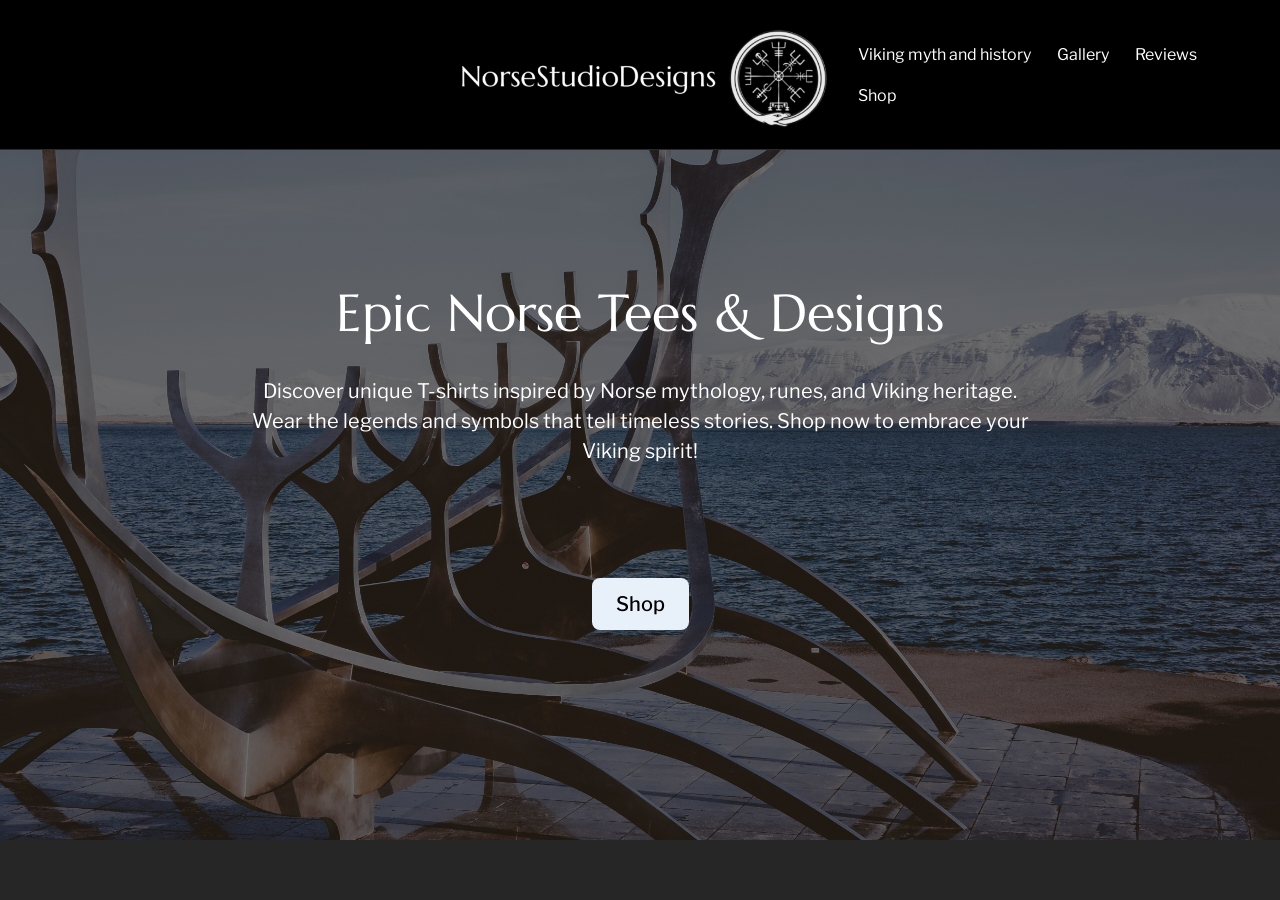
<file: index.html>
<!DOCTYPE html><html lang="en" class="__variable_9868d7 __className_9868d7 __variable_538cf5 __className_538cf5" data-sentry-element="Html" data-sentry-component="SoloDocument" data-sentry-source-file="_document.tsx"><head data-sentry-element="Head" data-sentry-source-file="_document.tsx"><meta charSet="UTF-8" data-sentry-element="meta" data-sentry-source-file="_app.tsx" data-next-head=""><meta name="viewport" content="width=device-width, initial-scale=1.0" data-sentry-element="meta" data-sentry-source-file="_app.tsx" data-next-head=""><meta name="format-detection" content="telephone=no, email=no, address=no, date=no" data-sentry-element="meta" data-sentry-source-file="_app.tsx" data-next-head=""><meta name="msapplication-config" content="/browserconfig.xml" data-sentry-element="meta" data-sentry-source-file="_app.tsx" data-next-head=""><link rel="icon" href="favicon.ico" sizes="16x16 32x32 64x64" data-next-head><meta name="theme-color" content="#ffffff" data-sentry-element="meta" data-sentry-source-file="_app.tsx" data-next-head=""><title data-next-head="">Epic Norse Tees &amp; Designs - NorseStudioDesigns</title><meta name="description" content="Discover unique T-shirts inspired by Norse mythology, runes, and Viking heritage. Wear the legends and symbols that tell timeless stories. Shop now to embrace your Viking spirit!" data-sentry-element="meta" data-sentry-source-file="PublishedWebsiteView.tsx" data-next-head=""><meta name="keywords" content="viking, norse, nordic, apperal, scandinavian, berserker, warrior spirit, pagan mythology, cloths with meaning, lagertha, valhalla, ragnar lothbroke, unique design, history and myth, shirt with slogan, row, norwegian, football" data-sentry-element="meta" data-sentry-source-file="PublishedWebsiteView.tsx" data-next-head=""><meta name="author" content="NorseStudioDesigns" data-sentry-element="meta" data-sentry-source-file="PublishedWebsiteView.tsx" data-next-head=""><meta name="copyright" content="NorseStudioDesigns" data-sentry-element="meta" data-sentry-source-file="PublishedWebsiteView.tsx" data-next-head=""><meta name="application-name" content="NorseStudioDesigns" data-sentry-element="meta" data-sentry-source-file="PublishedWebsiteView.tsx" data-next-head=""><meta property="og:title" content="Epic Norse Tees &amp; Designs - NorseStudioDesigns" data-sentry-element="meta" data-sentry-source-file="PublishedWebsiteView.tsx" data-next-head=""><meta property="og:type" content="website" data-sentry-element="meta" data-sentry-source-file="PublishedWebsiteView.tsx" data-next-head=""><meta property="og:image"
content="https://norsestudiodesigns.no/images/vtxifqph2oazowwrbn0u.jpg"><meta property="og:image:width" content="1200" data-next-head=""><meta property="og:image:height" content="630" data-next-head=""><meta property="og:url" content="https://norsestudiodesigns.no/" data-sentry-element="meta" data-sentry-source-file="PublishedWebsiteView.tsx" data-next-head=""><meta property="og:description" content="Discover unique T-shirts inspired by Norse mythology, runes, and Viking heritage. Wear the legends and symbols that tell timeless stories. Shop now to embrace your Viking spirit!" data-sentry-element="meta" data-sentry-source-file="PublishedWebsiteView.tsx" data-next-head=""><meta name="twitter:card" content="summary" data-sentry-element="meta" data-sentry-source-file="PublishedWebsiteView.tsx" data-next-head=""><meta name="twitter:title" content="Epic Norse Tees &amp; Designs - NorseStudioDesigns" data-sentry-element="meta" data-sentry-source-file="PublishedWebsiteView.tsx" data-next-head=""><meta name="twitter:description" content="Discover unique T-shirts inspired by Norse mythology, runes, and Viking heritage. Wear the legends and symbols that tell timeless stories. Shop now to embrace your Viking spirit!" data-sentry-element="meta" data-sentry-source-file="PublishedWebsiteView.tsx" data-next-head=""><meta name="twitter:image" content="https://norsestudiodesigns.no/images/vtxifqph2oazowwrbn0u.jpg"><link rel="canonical" href="https://norsestudiodesigns.no/" data-next-head=""><meta name="sentry-trace" content="4ef3e2a639be4ccdba5c7bcd12a8eafd-aeb9d0f9a9c56aa6-0"><meta name="baggage" content="sentry-environment=production,sentry-release=72a904f8e49ec4fa970ff23d2448338fa02a5cfe,sentry-public_key=cd4458f5a980b6231c02c1bb09eaa7d2,sentry-trace_id=4ef3e2a639be4ccdba5c7bcd12a8eafd,sentry-org_id=1069899,sentry-sample_rand=0.2967928578785879,sentry-sample_rate=0"><style rel="preload" id="typestyle-target">.f12qcd1y{font-size:14px;line-height:1.5em}.f1m0a0d0{font-size:16px;line-height:1.5em}.ftgg2kx{font-size:20px;line-height:1.5em}.fk0grf2{bottom:0;left:0;position:absolute;right:0;top:0}.f8obqgr,.f8obqgr > .row > .col{padding:0}.f8obqgr > .row{margin:0}.fkhz08q{display:flex;flex-direction:column}.fddsvlq{align-items:center;display:flex}.f1hf8rho{display:flex;justify-content:flex-end}.fdlhgou{flex:1;max-width:unset}.fnvt2df,.fnvt2df .row, .col{display:flex}@media (max-width: 575.9999px){.fom2f23 .container{max-width:100% !important}}@media (min-width: 576px) and (max-width: 767.99999px){.fom2f23 .container{max-width:576px !important}}@media (min-width: 768px) and (max-width: 991.99999px){.fom2f23 .container{max-width:768px !important}}@media (min-width: 992px) and (max-width: 1199.99999px){.fom2f23 .container{max-width:992px !important}}@media (min-width: 1200px) and (max-width: 1399.99999px){.fom2f23 .container{max-width:1200px !important}}@media (min-width: 1400px){.fom2f23 .container{max-width:1400px !important}}.fehdsxy{border:solid;border-bottom:solid;border-bottom-color:#cfcfd8;border-color:#cfcfd8;border-radius:4px;border-top:solid;border-top-color:#cfcfd8;border-width:1px;font-size:16px;line-height:18px;padding:12px;resize:none;width:100%}.fehdsxy.form-control.is-invalid{background-image:url(img/alert.svg);background-size:auto;border-color:#cfcfd8}.fehdsxy.form-control-plaintext ~ label, .fehdsxy:focus ~ label, .fehdsxy:not(:placeholder-shown) ~ label, .fehdsxy.form-select ~ label{opacity:0.7 !important}.tooltip{--bs-tooltip-bg:#32313c;--bs-tooltip-border-radius:4px;--bs-tooltip-color:#ffffff;--bs-tooltip-padding-x:10px;--bs-tooltip-padding-y:5px;margin-block:8px !important;opacity:1 !important}.tooltip-inner{border:none;box-shadow:0px 2px 5px 0px rgba(0, 0, 0, 0.20), 0px 0px 1px 0px rgba(0, 0, 0, 0.20);font-size:13px;font-weight:500;line-height:18px;outline:none}h1, h2, h3, h4{color:#15141a;font-feature-settings:'ss03' on, 'cv02' on, 'cv01' on, 'cv08' on;font-style:bold;font-weight:700;margin-bottom:0}h1{font-size:42px;line-height:48px}h2{font-size:32px;line-height:40px}h3{font-size:28px;line-height:32px}h4{font-size:18px;line-height:24px}.f1bjli4c{color:#15141a;font-feature-settings:'ss03' on, 'cv02' on, 'cv01' on, 'cv08' on;font-size:13px;font-style:normal;font-weight:600;line-height:18px}.fg31md0{color:#15141a;font-feature-settings:'ss03' on, 'cv02' on, 'cv01' on, 'cv08' on;font-size:16px;font-style:normal;font-weight:400;line-height:24px}.fowuwzi{color:#15141a;font-feature-settings:'ss03' on, 'cv02' on, 'cv01' on, 'cv08' on;font-size:13px;font-style:normal;font-weight:400;line-height:18px}.f1nt9xga{color:#15141a;font-family:var(--font-metropolis, Helvetica, Arial, sans-serif);font-feature-settings:'ss03' on, 'cv02' on, 'cv01' on, 'cv08' on;font-size:13px;font-style:normal;font-weight:400;line-height:18px}.fh04hbo{color:#15141a;font-family:var(--font-metropolis, Helvetica, Arial, sans-serif);font-feature-settings:'ss03' on, 'cv02' on, 'cv01' on, 'cv08' on;font-size:24px;font-style:normal;font-weight:600;line-height:32px}.f12vz2yn{color:#15141a;font-feature-settings:'ss03' on, 'cv02' on, 'cv01' on, 'cv08' on;font-size:13px;font-style:normal;font-weight:500;line-height:18px}.f1pipo3h{color:#15141a;font-feature-settings:'ss03' on, 'cv02' on, 'cv01' on, 'cv08' on;font-size:13px;font-style:normal;font-weight:700;line-height:18px}.fy4b41{color:#5b5b66}.fyvanpa{font-size:11px;line-height:16px}.f1f9lquf{color:#15141a;font-feature-settings:'ss03' on, 'cv02' on, 'cv01' on, 'cv08' on;font-size:10px;font-style:normal;font-weight:600;letter-spacing:0.1em;line-height:14px}@keyframes f1viyxtx{0%{opacity:0}100%{opacity:1}}.f10xswa0{animation:f1viyxtx 0.1s ease-in forwards;opacity:0}.f17oebph{background-color:#7542e5;border:none;color:#ffffff;font-weight:500;padding-block:12px;padding-inline:20px}.f17oebph:hover{background-color:#592acb;color:#ffffff}.f17oebph:hover:active,.f17oebph:active{background-color:#45278d !important;color:#ffffff !important}.f17oebph:disabled{background-color:#7542e5;box-shadow:none;color:#ffffff;opacity:0.4}.f17oebph svg{pointer-events:none}.fcfro50{background-color:#7542e5;border:none;color:#ffffffff;padding-block:6px;padding-inline:16px}.fcfro50:hover{background-color:#592acb;color:#ffffffff}.fcfro50:active{background-color:#45278d !important;color:#ffffffff !important}.fcfro50:disabled{background-color:#7542e5;box-shadow:none;color:#ffffffff;opacity:0.4}.f3ctfs{background-color:#f0f0f4;border:none;color:#5b5b66;font-weight:500;padding-block:12px;padding-inline:20px}.f3ctfs:hover{background-color:#e0e0e6;color:#5b5b66}.f3ctfs:hover:active,.f3ctfs:active{background-color:#cfcfd8 !important;color:#5b5b66 !important}.f3ctfs:disabled{background-color:#f0f0f4;box-shadow:none;color:#5b5b66;opacity:0.4}.f3ctfs svg{pointer-events:none}.fj4ad63{background-color:#e22850;border:none;color:#ffffff;font-weight:500;padding-block:12px;padding-inline:20px}.fj4ad63:hover{background-color:#c50042;color:#ffffff}.fj4ad63:hover:active,.fj4ad63:active{background-color:#810220 !important;color:#ffffff !important}.fj4ad63:disabled{background-color:#e22850;box-shadow:none;color:#ffffff;opacity:0.4}.fj4ad63 svg{pointer-events:none}.f71mh57{background-color:#e22850;border:none;color:#ffffffff;padding-block:6px;padding-inline:16px}.f71mh57:hover{background-color:#c50042;color:#ffffffff}.f71mh57:active{background-color:#810220 !important;color:#ffffffff !important}.f71mh57:disabled{background-color:#e22850;box-shadow:none;color:#ffffffff;opacity:0.4}.f8m0u3h{background-color:#f0f0f4;border:none;color:#5b5b66ff;padding-block:6px;padding-inline:16px}.f8m0u3h:hover{background-color:#e0e0e6;color:#5b5b66ff}.f8m0u3h:active{background-color:#cfcfd8 !important;color:#5b5b66ff !important}.f8m0u3h:disabled{background-color:#f0f0f4;box-shadow:none;color:#5b5b66ff;opacity:0.4}.fh1k42u{background-color:#ffd567;border:none;color:#15141ab3;padding-block:6px;padding-inline:16px}.fh1k42u:hover{background-color:#ffbd4f;color:#15141ab3}.fh1k42u:active{background-color:#ffa436 !important;color:#15141ab3 !important}.fh1k42u:disabled{background-color:#fbfbfe;box-shadow:0px 0px 0px 1px rgba(0, 0, 0, 0.12) inset;color:#5b5b66ff;opacity:1}.fvza742{background-color:#f0f0f4;border:none;color:#5b5b66;padding-block:6px;padding-inline:6px}.fvza742:hover{background-color:#f0f0f4;color:#5b5b66}.fvza742:active{background-color:#e0e0e6 !important;color:#5b5b66 !important}.fvza742:disabled{background-color:#f0f0f4;box-shadow:none;color:#5b5b66;opacity:0.4}.f1go1cdu{align-items:center;background-color:transparent;border:none;border-radius:99px;color:#5b5b66;display:flex;justify-content:center;padding:0}.f1go1cdu:hover{background-color:#f0f0f4;color:#5b5b66}.f1go1cdu:active{background-color:#e0e0e6 !important;color:#5b5b66 !important}.f1go1cdu:disabled{background-color:transparent;box-shadow:none;color:#5b5b66;opacity:0.4}.fwx468p{background-color:transparent;border:2px solid;border-color:#7542e5;color:#7542e5;font-weight:500;padding-block:12px;padding-inline:20px}.fwx468p:hover{background-color:#592acb;border:2px solid;border-color:#592acb;color:#ffffff}.fwx468p:hover:active,.fwx468p:active{background-color:#45278d !important;color:#7542e5 !important}.fwx468p:disabled{background-color:#7542e5;box-shadow:none;color:#7542e5;opacity:0.4}.fwx468p svg{pointer-events:none}.f1xvmw9j{border-radius:4px}.f1xvmw9j .btn{border:none !important;margin:0px !important}.f1x2efpt{background-color:#f0f0f4;height:32px;width:48px}.f1x2efpt.active{background-color:#7542e5;color:#ffffff}.f1x2efpt:hover:not(.active){background-color:#e0e0e6;color:#5b5b66}.fm2femi{background-color:#fbfbfe;color:#5b5b66;height:32px;width:48px}.fm2femi.active{background-color:#e0e0e6;color:#32313c}.fm2femi:hover:not(.active){background-color:#f0f0f4;color:#5b5b66}.f1loj3rz{background-color:transparent !important;border:none;color:#7542e5;cursor:pointer;font-weight:500;padding:0}.f1loj3rz:hover, .f1loj3rz:focus-visible{color:#15141a}.f1loj3rz:active{color:#15141a !important}.f1loj3rz.disabled{color:#5b5b66 !important}.f1tgo88n{background-color:transparent !important;border:none;color:#5b5b66;cursor:pointer;font-weight:500;padding:0}.f1tgo88n:hover, .f1tgo88n:focus-visible{color:#15141a}.f1tgo88n:active{color:#15141a !important}.f1tgo88n.disabled{color:#8f8f9e !important}.f1gjylx1{background-color:transparent !important;border:none;cursor:pointer;padding:0}.f1gjylx1:hover,.f1gjylx1.disabled{color:#5b5b66 !important}.f184aata{background-color:transparent !important;border:none;color:#ffffff !important;cursor:pointer;padding:0}.f184aata:hover{color:#e0e0e6 !important}.f184aata.disabled{color:#5b5b66 !important}html, body{box-sizing:border-box;font-size:16px;font-style:normal;font-weight:400;height:100vh;line-height:18px;margin:0;overflow-y:hidden;padding:0}html, body #__next{display:flex;flex-direction:column;font-size:13px;height:100vh}a, a:hover{color:inherit}.fx7nows{color:#7542e5;font-weight:500;text-decoration:none}.fx7nows:hover{color:#7542e5;cursor:pointer}.fbolhy3{background-color:transparent;border:none;color:#7542e5;font-weight:500;line-height:inherit;margin:0;padding:0;text-decoration:none}.fbolhy3:hover{background-color:transparent;color:#592acb}.fbolhy3:active{background-color:transparent !important;color:#5b5b66 !important}.fgzydrc{color:#7542e5;text-decoration:underline}.fgzydrc:hover{cursor:pointer;text-decoration:none}.fo5f5t9{color:#7542e5;text-decoration:underline}.fo5f5t9:hover{color:#15141a !important;cursor:pointer;text-decoration:underline}.f1mniyiz{list-style:none;margin-block-end:0;margin-block-start:0;padding-inline-start:0}.f14ckmmr{position:relative;z-index:1080}.f1aqf3sg{border-radius:6px;max-width:220px;padding:16px;text-align:left;width:220px}.f1aqf3sg *{color:#ffffff !important}.f1k47lwi{border-top:1px solid #ffffff;margin-bottom:8px;margin-top:8px;opacity:0.2}.f1fpj0aj a{pointer-events:none}.f1884f9d td > p:first-child, .f1884f9d th > p:first-child{margin-top:0}.f1884f9d td > p:last-child, .f1884f9d th > p:last-child{margin-bottom:0}.fcu3suo{bottom:0;display:flex;justify-content:center;left:0;pointer-events:none;position:fixed;width:100%;z-index:10}.fdp2y1p{min-width:60%}.fdp2y1p p{margin-bottom:0}.f1901vew{display:flex;flex-wrap:wrap;gap:16px;width:100%}.f1901vew .btn{flex-grow:1}.fm3p0aw{scroll-margin-top:var(--sticky-header-height, 0px)}.f1qftqcq{align-items:center;gap:48px;justify-content:center;margin-inline:0}.fojij6o{gap:32px}.fs89ngr{overflow:hidden;text-overflow:ellipsis;white-space:nowrap}.fqx0517{flex-shrink:0;margin-inline:8px}.f12pqfkx{flex-shrink:1;min-width:0}.fcdpsbx{margin-bottom:24px}.f8jndik{opacity:0.4}.fbsw1f4 h2{margin-bottom:32px}.f1d2h93a{width:fit-content}.f1v9lt4v{margin-top:16px;text-align:center}.f10njpuy{margin-top:72px}.f1o1p964{margin-bottom:16px}.f99wagv .content{align-content:stretch;display:flex;flex-direction:row;max-height:480px;min-height:300px;padding-block:8px}.f99wagv .content .carousel-container{display:flex;flex-direction:column;justify-content:center;margin:0;padding:0}.f99wagv .content .carousel-container .carousel-item.active, .carousel-item-start, .carousel-item-end, .carousel-item-next, .carousel-item-prev{display:flex}.f99wagv .carousel-item{transition:transform 1.2s ease-in-out, opacity 0s}.f99wagv .carousel-inner{display:flex;height:100%}.f99wagv .carousel-review{background-position:center;background-repeat:no-repeat;background-size:cover;display:flex;flex-direction:column;justify-content:center;margin-inline:auto;padding-inline:24px;position:relative;text-align:center}.f99wagv .author-info{font-weight:600;margin-top:16px}.f99wagv .chev-btn{cursor:pointer;display:flex;flex-direction:column;justify-content:center;width:24px}.f99wagv .button-placeholder{width:24px}.f99wagv .next-btn{transform:rotate(180deg)}.f99wagv .page-indicator{align-items:center;display:flex;flex-direction:row;justify-content:center;min-width:96px}.f14z0jsa{margin-bottom:32px}.f1g4dn0{justify-content:center;margin-bottom:16px}.fwfqocn{height:24px;width:24px}.f1nq0oqd:hover{opacity:0.7}.f14icp2y{column-gap:24px;display:flex;flex-direction:column;padding-bottom:24px;row-gap:24px}@media (min-width: 768px){.f14icp2y{flex-direction:row}}.f1827nuz{font-weight:500;line-height:1.5em;padding:0}.f1p0cgam{margin-bottom:48px}@media (min-width: 768px){.f1p0cgam{margin-bottom:0}}.f1fbucww{margin-bottom:24px}@media (min-width: 768px){.f1fbucww{margin-bottom:48px}}.f1vaphum{padding-block:48px}@media (min-width: 768px){.f1vaphum{padding-block:0}}.fd1b9fq{margin-block:0;width:100%}.f6tinqi{margin-inline:auto}.f1v7t2u4{aspect-ratio:1.3333333333333333}.f13rwjj3{aspect-ratio:0.75}.fyzv02a{aspect-ratio:1}.ficfct8{aspect-ratio:1.7777777777777777}.f2h6oba .carousel-inner{border-radius:4px}.f2h6oba .carousel-item{transition:transform 1.2s ease-in-out, opacity 0s}.f2h6oba .carousel-image{cursor:pointer;margin:auto;position:relative}.f2h6oba .carousel-image .carousel-caption{background-color:rgba(0, 0, 0, 0.6);border-radius:4px}.f2h6oba .chev-btn{cursor:pointer;display:flex;flex-direction:column;justify-content:center;pointer-events:auto;width:24px}.f2h6oba .page-indicator{align-items:center;display:flex;flex-direction:row;justify-content:center;min-width:96px}.f2h6oba .next-btn{transform:rotate(180deg)}.fhcfrr1{display:flex;flex-direction:row;flex-wrap:wrap}.fhcfrr1, .fhcfrr1 .row, .fhcfrr1 .col{padding:0}.fhcfrr1 .gallery-item{aspect-ratio:1.3333333333333333;background-clip:content-box;background-repeat:no-repeat;background-size:cover;padding:4px}.fhcfrr1 .gallery-item .img-container{position:relative}.fhcfrr1 .gallery-item .img-container::after{bottom:0;content:'';left:0;position:absolute;right:0;top:0}.fhcfrr1 .gallery-item .img-container:hover::after{background-color:rgba(0, 0, 0, 0.15)}.fhcfrr1 .gallery-item-in-safari{aspect-ratio:unset !important}.fhcfrr1 .hidden{height:0;visibility:collapse;width:0}@media (min-width: 992px){}.f17y4uf2{-ms-filter:blur(10px);-webkit-filter:blur(10px);filter:blur(10px);overflow:hidden;transform:scale(1.15)}.fugk5n4{transform:scale(1.05)}.f1ttgj8s{align-items:center;justify-content:center;margin-inline:0;row-gap:24px}.f1ttgj8s .btn-lg{margin-bottom:16px;margin-top:12px}.f1pjpune{-ms-filter:blur(10px);-webkit-filter:blur(10px);filter:blur(10px);overflow:hidden;transform:scale(1.15);z-index:-1}@media (max-width: 992px){.fhaqf3p{display:none}}.f1xp2jyw{display:none;overflow:hidden;position:relative}@media (max-width: 992px){.f1xp2jyw{aspect-ratio:16 / 9;display:block;width:100%}}.f1966il8{align-items:center;display:flex;flex-wrap:nowrap;justify-content:flex-start;overflow:visible;white-space:nowrap}.fe1ccbi{align-items:center;display:flex;min-height:72px;padding-block:12px !important;position:relative}.fbvdum{margin-block:0;margin-left:calc((-100vw + 100%) / 2);margin-right:calc((-100vw + 100%) / 2);min-width:100vw}@keyframes f16qy5mw{from{opacity:0;transform:translateY(-100%)}to{opacity:1;transform:translateY(0px)}}.f13sg7dk{align-items:center;display:flex;justify-content:space-between;min-height:48px;width:100%}.f1n6mt4g{align-items:center;display:flex;min-height:48px;width:100%}.fgydppl{display:flex;flex-direction:column;width:100%}.f1kwfio1{display:flex;justify-content:center;width:100%}.f1kwfio1 .nav-link{padding-block:4px}.f1kwfio1 .nav-link-list{flex-wrap:wrap;justify-content:center;white-space:normal}.fayg007{align-items:center;display:flex;flex:1;justify-content:flex-end}.fpi8fx3 h2,.fpi8fx3 .description{margin-bottom:12px}.f4eheno{align-items:stretch;display:flex;flex-direction:row;height:56px;justify-content:center;width:100%}.f4eheno .form-floating{width:100%}.f4eheno input{padding-block:16px;padding-left:14px;width:100%}@media (min-width: 576px){.f4eheno .form-floating{width:unset}.f4eheno input{width:384px}}.f15o5ico{padding-left:8px}.f8j8id1{height:56px;padding-block:12px !important;padding-inline:12px !important;width:56px}.f8j8id1 svg{vertical-align:unset}.f8j8id1 img{height:24px;width:24px}.f96or0t{width:100%}.fixr2lp{align-items:center;justify-content:center;margin-inline:0;row-gap:48px}.f1dlmh1s{align-items:center;font-size:32px;line-height:40px}.f9a13de{align-items:center}.f1ld4zys{align-items:center;font-size:16px;line-height:24px}.f1r530z1{margin-block:24px}@media (min-width: 768px){.f1r530z1{margin-bottom:16px}}.fm26nq4{align-items:center;background:transparent;border:none;color:inherit;cursor:pointer;display:inline-flex;justify-content:center;padding:0;pointer-events:auto;position:relative;transition:opacity 0.15s ease;z-index:2}.fm26nq4:disabled{cursor:default;opacity:0.35}.fm26nq4:hover:not(:disabled), .fm26nq4:focus-visible{opacity:0.7}.f18oh0sx svg{display:block;height:48px;width:48px}.f1ljvuex{border:1.5px solid rgba(9, 9, 11, 0.2);border-radius:8px;height:40px;width:56px}.f1ljvuex svg{display:block;height:24px;width:24px}.f1qpx568 svg{transform:rotate(180deg)}.f1f4ffwn{color:#fff}.f17fla1w{display:flex;justify-content:center;margin-top:16px}.faowcuh{overflow:hidden}.favster{display:flex;transition:transform 0.3s ease}@media (prefers-reduced-motion: reduce){.favster{transition:none}}.f6cv39y{align-items:center;display:flex;flex:0 0 20px;height:20px;justify-content:center}.f1msbdn1{border-color:#000;border-radius:50%;border-style:solid;border-width:2px;box-sizing:border-box;cursor:pointer;height:8px;padding:0;pointer-events:auto;transform-origin:center;transition:transform 0.3s ease, background-color 0.3s ease;width:8px}@media (prefers-reduced-motion: reduce){.f1msbdn1{transition:none}}.ffjrjbg{background-color:#000;transform:scale(1.5)}.f1mgyl9u{position:relative}.f1pz4f28{align-items:center;display:flex;gap:24px;justify-content:center;margin-top:16px}.f1pz4f28 > div{margin-top:0}.ffeao55{display:flex;flex:1 1 0%;min-width:0;overflow-x:auto;padding-bottom:8px;scroll-snap-type:x mandatory;scrollbar-width:none}.ffeao55::-webkit-scrollbar{display:none}.fa6yfx9{display:flex;flex:0 0 100%;justify-content:center;scroll-snap-align:start}.f37rjwb{left:12px;position:absolute;top:calc(50% - 20px);z-index:2}.f1q627z4{position:absolute;right:12px;top:calc(50% - 20px);z-index:2}.f84fk8t{box-sizing:border-box;display:flex;flex-direction:column;flex-grow:1;row-gap:24px;width:100%}.f1konfi9{display:flex;flex-direction:column;row-gap:12px}.fl8qkup{margin:0}.f1f45za8{margin-bottom:38px}.fsgs3wg{justify-content:flex-end}.femookj{margin-bottom:8px;margin-top:32px}.fxstmmp{height:220px;padding-bottom:0 !important;width:220px}@media (max-width: 575.9999px){.fxstmmp{height:200px;width:200px}}.f9gn5u{height:220px;padding-bottom:0 !important;width:220px}@media (min-width: 576px){.f9gn5u{height:360px;width:360px}}.f383ewl{height:165px;padding-bottom:0 !important;width:220px}@media (max-width: 575.9999px){.f383ewl{height:150px;width:200px}}.f1ptlizk{height:165px;padding-bottom:0 !important;width:220px}@media (min-width: 576px){.f1ptlizk{height:270px;width:360px}}.f1otqxop{margin-top:24px}.f18ghtz9{aspect-ratio:16/9;border:none;display:block;height:auto;width:100%}.fongqhf{aspect-ratio:16 / 9;background-color:#000;border:none;cursor:pointer;display:block;overflow:hidden;padding:0;position:relative;width:100%}.fvyakyi{display:block;height:100%;object-fit:cover;width:100%}.f1i06xya{align-items:center;background-color:rgba(0, 0, 0, 0.7);border-radius:8px;display:flex;height:48px;justify-content:center;left:50%;position:absolute;top:50%;transform:translate(-50%, -50%);transition:background-color 0.2s;width:68px}button:hover .f1i06xya{background-color:rgba(0, 0, 0, 0.9)}.faomike{color:#fff;height:32px;width:32px}.f1px892k{display:block;margin:16px 0}.f1dtfscn{max-width:100%;width:100%}.fgsql5j{align-items:center;aspect-ratio:16 / 9;background-color:#f5f5f5;border:2px dashed #ccc;color:#999;display:flex;font-size:14px;justify-content:center;width:100%}.f1tmaw1r{align-items:center;justify-content:center;margin-inline:0}.f1tmaw1r .video-items-container{display:flex;flex-direction:column;row-gap:32px}.f1tmaw1r .missing-video{align-items:center;aspect-ratio:16/9;background-color:#f5f5f5;display:flex;height:auto;justify-content:center;width:100%}.f1tmaw1r .text-content{display:flex;flex-direction:column;margin-bottom:16px;margin-top:32px;row-gap:16px}.f1tmaw1r .text-content p{margin-bottom:0}.f1tmaw1r .title{margin-bottom:32px}.f1cgep9t{background-image:url(img/small-spinner--white.gif);background-position:center;background-repeat:no-repeat;background-size:20px 20px;inset:0;position:absolute}.f1lro06z{background-image:url(img/small-spinner--violet.gif);background-position:center;background-repeat:no-repeat;background-size:20px 20px;inset:0;position:absolute}.f1v8dz0u{color:#f0f0f4;margin-block:16px;opacity:1}.f1ox1kfs{align-items:center;box-sizing:content-box;display:flex;margin:0;overflow:hidden;padding:16px}.f1ox1kfs .modal-content{border:0;border-radius:8px;border-width:0;box-shadow:0px 9px 18px 0px rgba(0, 0, 0, 0.28), 0px 0px 1px 0px rgba(0, 0, 0, 0.30);outline:none;padding:24px}.f1ox1kfs .modal-body{overflow:hidden;padding:0;text-align:center}.f1ox1kfs .modal-backdrop .show{opacity:0.16 !important}@media (min-width: 576px){.f1ox1kfs{margin:auto;max-width:460px;padding-inline:24px}}.f1179r3r{display:flex;flex-direction:column;justify-content:center;padding-bottom:28px;padding-inline:8px;padding-top:8px;row-gap:16px}.fd07j12{font-size:18px !important;line-height:24px !important}.fhmv0fm{color:#32313c}.fy68mk3{height:32px;margin-inline:auto;width:32px}.fccervo{column-gap:10px;display:flex;row-gap:8px;width:100%}.fjrvsch{height:32px;padding-inline:auto;width:100%}.f1f1ygnm{display:flex}.f18iqi43{--bs-modal-width:558px}.fdtzhvb{--bs-modal-width:100%}.f1c2m1bt{padding:0 !important}.f11iw19c{color:#15141a;display:flex;font-family:var(--font-metropolis, Helvetica, Arial, sans-serif);font-size:18px;font-weight:600;justify-content:space-between;line-height:24px;padding:24px}.f11iw19c svg{cursor:pointer}.fpbihkk{display:flex;flex-direction:column;padding:0 24px 24px 24px}.f1e8lhs7{height:20px;width:20px}.fu6vh5b{list-style-type:none;margin:0;padding:0;padding-left:6px}.fwyx1g{color:#32313c;font-size:14px;font-weight:400;padding-bottom:6px;padding-left:12px;position:relative}.fwyx1g::before{color:#32313c;content:"•";left:0;position:absolute}.f1hdxxe8{background-color:transparent;bottom:40px;display:flex;flex-direction:column-reverse;position:fixed;right:32px;row-gap:8px;z-index:20000}.f6f7l1u{bottom:160px;left:50%;right:unset;transform:translateX(-50%)}.f1mebel9{align-content:center;align-items:center;background-color:#2b2a33;border-radius:4px;box-shadow:0px 9px 18px 0px rgba(0, 0, 0, 0.28), 0px 0px 1px 0px rgba(0, 0, 0, 0.30);color:#ffffff;column-gap:40px;display:flex;flex-direction:row;justify-content:space-between;justify-items:center;min-height:48px;min-width:290px;opacity:1;padding:16px;padding-bottom:14px;padding-top:14px}.f11vztwh{align-items:center;column-gap:8px;display:flex;justify-content:flex-start}.f11vztwh .icon{display:flex}.f1j0fe1v{align-items:flex-start}.f1cvslgw{display:flex;flex-direction:column;row-gap:2px}.fq8f2l1{box-sizing:content-box;color:#ffffff;line-height:20px;white-space:pre-line}.fh6vhdb{color:#cfcfd8;font-weight:400;line-height:20px;word-break:break-all}.f16c6rax{align-items:center;column-gap:12px;display:flex}.fqzzwzb{align-items:center;border-radius:4px;column-gap:6px;cursor:pointer;display:inline-flex;justify-content:center;text-decoration:none;white-space:nowrap}.fqzzwzb:hover{text-decoration:none}.fqzzwzb:focus-visible{outline:2px solid #ffffff;outline-offset:1px}.fqzzwzb .action-icon{display:inline-flex}.fqzzwzb .action-icon svg{height:18px;width:18px}.f7j4qq5{color:#cfcfd8;cursor:pointer}@keyframes firnj9q{from{opacity:0;transform:translateY(+100%)}to{opacity:1;transform:translateY(0px)}}.f1j4w1wk{animation-duration:200ms;animation-name:firnj9q;animation-timing-function:ease-in-out}.fnmnqwu .icon,.fnmnqwu .close-icon{color:#f0f0f4}.fi2fu3 .icon{color:#b3ffe3}.fi2fu3 .close-icon{color:#f0f0f4}.f53wljb .icon{color:#ff9aa2}.f53wljb .close-icon{color:#f0f0f4}.f311j7n{background-color:#f9f9fb !important}.f311j7n .icon{color:#008787}.f311j7n span{color:#15141a}.f311j7n .close-icon{color:#5b5b66}.f1ul2ih7{background-color:transparent;border:none;color:#ffffff;padding-block:6px;padding-inline:16px}.f1ul2ih7:hover{background-color:#ffffff1f;color:#ffffff}.f1ul2ih7:active{background-color:#ffffff33 !important}.ft7u6g7{border-radius:6px;font-size:16px;line-height:20px;min-height:48px}.fnz27mq{align-items:center;column-gap:8px;display:flex}.f1z03wx9{color:#5b5b66;padding:4px 0 4px 12px;text-align:left}.ftyo6cc{align-items:center;background-color:transparent;border-radius:4px;color:#5b5b66;display:flex;flex-direction:row;margin-bottom:2px;margin-top:2px;padding:4px;padding-left:12px;padding-right:12px;text-align:left}.f511jke{color:#5b5b66;height:20px;width:20px}.f511jke .favicon{height:20px;width:20px}.f1ngtpte{display:flex;flex-direction:column;margin-left:8px;overflow:hidden;padding:1px;padding-left:4px;padding-right:4px;text-align:left;width:100%}.f3s8xza{color:#5b5b66;font-size:11px;overflow:hidden;text-overflow:ellipsis;white-space:nowrap}.f18bkh11{justify-self:flex-end}.f15ynvzm{align-items:center;display:flex;flex-direction:row;gap:16px}.f1niexg3{align-items:center;align-self:flex-start;display:flex;flex-direction:row;justify-content:flex-start;margin-left:12px;padding-block:6px;padding-inline:16px;text-align:left}.f1niexg3 svg{margin-right:8px}.f1cyyckb{background-color:transparent;background-image:url(/img/spinner-96-transparent-violet.png);background-position:center;background-repeat:no-repeat;background-size:48px 48px;height:96px;width:100%}.f1rf6zxr{align-items:center;background-color:transparent;border-radius:2px;color:#32313c;column-gap:12px;display:flex;flex-direction:row;height:40px;justify-content:flex-start;padding:10px;padding-left:12px;padding-right:12px;text-align:left;width:100%}.fh1t4iy{align-items:center;box-sizing:content-box;column-gap:8px;display:flex;justify-content:flex-start;margin-bottom:8px;min-height:32px;overflow:hidden;text-align:left}.fh1t4iy .title-icon{align-items:center;color:#5b5b66;display:flex;height:20px}.fh1t4iy .close-icon{align-items:center;background-color:transparent;border:none;color:#5b5b66;cursor:pointer;display:inline-flex;font:inherit;justify-content:center;line-height:0;margin-left:auto;padding:6px}.fh1t4iy .close-icon:hover{color:#80808f}.fh1t4iy .close-icon svg{height:20px;width:20px}.f1mehye2{box-sizing:content-box;display:flex;flex-direction:column;line-height:20px;overflow:hidden;padding-bottom:4px;padding-top:4px;text-align:left;white-space:pre-line}.f1k1ju5h{color:#e22850;line-height:20px;white-space:pre-line}.f1xvs4k8{column-gap:8px;display:flex;margin-top:16px}.f11vi2ni{padding-block:7px;padding-inline:16px}.f15bipre{color:#32313c;margin-bottom:0;margin-top:12px;text-align:left}.f1eny907{align-items:center;box-sizing:content-box;display:flex;margin:0;overflow:hidden;padding:16px}.f1eny907 .modal-content{border:0;border-radius:8px;border-width:0;box-shadow:0px 9px 18px 0px rgba(0, 0, 0, 0.28), 0px 0px 1px 0px rgba(0, 0, 0, 0.30);outline:none;padding:24px;padding-top:20px}.f1eny907 .modal-body{overflow:hidden;padding:0;text-align:center}.f1eny907 .modal-backdrop .show{opacity:0.16 !important}.f1eny907 .modal-dialog.modal-lg{max-width:580px}@media (min-width: 576px){.f1eny907{margin:auto;max-width:460px;padding-inline:24px}}.f17bv8f{display:contents}.f1xdn0mo{padding:6px}.f1iumef4{background-color:#ffffff;border:1px solid #cfcfd8;color:#5b5b66;padding:6px}.f1iumef4:hover{background-color:#e0e0e6;color:#5b5b66}.f1iumef4:active{background-color:#cfcfd8;color:#5b5b66}.fckfnh9{background-color:#f0f0f4;border-color:#f0f0f4;margin-block:2px}.f1kj0qdq{display:block;margin:-12px 0;opacity:0;transition:visibility 0ms 300ms, margin 300ms ease, opacity 300ms ease;visibility:hidden}.f1kj0qdq.show{margin:4px 0;opacity:1;transition:visibility 0ms, opacity 300ms ease, margin 300ms ease;visibility:visible}.f1jdi1tb{border:1px solid;border-color:#cfcfd8;box-shadow:0px 0px 4px 0px rgba(0, 0, 0, 0.20), 0px 0px 1px 0px rgba(0, 0, 0, 0.20);padding:8px;z-index:1050}.f1jdi1tb .dropdown-item{border-radius:2px;color:#32313c;min-height:32px;padding:6px}.f1jdi1tb .dropdown-item:not(:last-child){margin-bottom:2px}.f1jdi1tb .dropdown-item:hover{background-color:#e0e0e6}.f1jdi1tb .dropdown-item:active{background-color:#cfcfd8}.f181sfde{height:100dvh;left:0;position:fixed;top:0;width:100dvw;z-index:-1}.f1ns1fgr{display:flex;justify-content:center;overflow:hidden;padding:17.5px}.f1ns1fgr .modal-content{border:0;border-radius:8px;border-width:0;box-shadow:0px 9px 18px 0px rgba(0, 0, 0, 0.28), 0px 0px 1px 0px rgba(0, 0, 0, 0.30);max-width:440px;outline:none;width:100%}.f1ns1fgr .modal-body{overflow:hidden;padding:24px;text-align:center}.f1ns1fgr .modal-backdrop .show{opacity:0.16 !important}.f96skvr{display:flex;flex-direction:column;margin-bottom:20px}.f96skvr .confetti-icon{color:#7542e5;margin-bottom:16px}.f96skvr .heading{font-size:18px !important;font-weight:600}.f96skvr .heading-subtitle{font-size:18px !important;font-weight:400;margin-inline:24px}.f1w6sct{margin-block:0;margin-inline:-24px}.fw9re8q{align-items:center;display:flex;height:32px;justify-content:center;width:100%}.f5svu8r{align-items:center;display:flex}.f5svu8r .disabled{cursor:default}.f1bukovi{margin:0;user-select:none}.f165tfmz{cursor:pointer;display:block;flex-grow:1;margin:0;user-select:none}.fh9htdb{background-color:#2b2a33;bottom:0;color:#fbfbfe;display:flex;justify-content:center}.f1n4xtgm{align-items:flex-start;background-color:#2b2a33;color:#fbfbfe;display:flex;flex-direction:column;justify-content:flex-start;width:100%}.f16n7wch{align-items:flex-start;column-gap:32px;display:flex;flex-direction:column;justify-content:space-between;row-gap:48px;width:100%}@media (min-width: 768px){.f16n7wch{align-items:center;flex-direction:row}}.fngwzfl{align-items:flex-start;column-gap:32px;display:flex;flex-direction:column;row-gap:24px}@media (min-width: 768px){.fngwzfl{align-items:flex-start;flex-direction:row}}.f78e2d2{align-self:flex-end}.fz7d7hn,.fz7d7hn:visited{color:#fbfbfe}.fz7d7hn:hover{color:#cfcfd8}.fd5rn0e{font-size:14px;line-height:20px}.fv798np{align-items:center;bottom:0;display:flex;height:100%;justify-content:center;left:0;position:fixed;right:0;top:0;width:100%;z-index:2147483646}.fuq9ti8{background-color:#000000;height:100%;opacity:0.3;position:fixed;width:100%}.f1f4qv0n{background-color:transparent;background-image:url(/img/spinner-96-transparent-white.png);background-position:center center;background-repeat:no-repeat;background-size:64px 64px;height:96px;position:relative;width:96px;z-index:2147483647}.f1uzu483{background-color:transparent;background-image:url(/img/spinner-96-transparent-violet.png);background-position:center center;background-repeat:no-repeat;background-size:48px 48px;height:48px;width:48px}.fj2178r{align-content:center;align-items:center;background-color:#ffffff;border-radius:4px;box-shadow:0px 4px 8px 0px rgba(0, 0, 0, 0.20), 0px 0px 1px 0px rgba(0, 0, 0, 0.20);color:#32313c;display:flex;flex-direction:column;padding-block:16px;padding-inline:24px;position:relative;row-gap:12px;z-index:2147483647}.fqf72uk{align-items:flex-start;background:rgba(231, 223, 255, 0.75);border-radius:6px;display:flex;flex-direction:column;height:100%;justify-content:flex-start;margin-bottom:24px !important;overflow:hidden;padding:16px;width:100%}.f1n1p1im{color:#32313c;padding:0;white-space:pre-line}.f1n1p1im a{color:#7542e5}.f1wv0fv3{display:flex;margin-inline:auto}.f1wv0fv3 .modal-content{border-radius:24px !important;box-shadow:0 0 1px 0 rgba(0, 0, 0, 0.30), 0 9px 18px 0 rgba(0, 0, 0, 0.28);outline:none;padding:32px}.f1wv0fv3 .modal-body{padding:0}.f1wv0fv3 .modal-backdrop .show{opacity:0.16 !important}.f1wv0fv3 .buttons{column-gap:8px}.fhum48y{width:440px}.fhum48y .modal-content{border:0;border-radius:8px;border-width:0}.fhum48y .modal-backdrop .show{opacity:0.16 !important}.f12qkndu{display:flex;margin:0;margin-inline:auto;top:56px;width:100%}.f12qkndu.mobile-landscape .modal-content{width:576px}.f12qkndu .modal-content{border-bottom-left-radius:0;border-bottom-right-radius:0;height:calc(100vh - 56px);overflow:hidden;width:100%}.f14be5y3{box-sizing:content-box;display:flex;flex-direction:row;gap:24px;justify-content:space-between;overflow:hidden;width:100%}.f62m7ss{font-size:21px !important;line-height:24px !important}.f86ylzy{color:#5b5b66;line-height:20px !important;width:85%}.fouxfty{align-self:flex-start;color:#5b5b66;cursor:pointer;height:24px}.fouxfty:hover{color:#80808f}.fouxfty svg{height:20px;width:20px}.f1tuq7dn{display:flex;flex-direction:column;gap:24px;padding-top:24px}.f1pl2n0c{margin-bottom:0px !important}.f1wm443i{color:#32313c;font-size:13px;line-height:24px;margin:0}.f14l45dn{border-radius:4px;box-shadow:inset 0 0 0 1px rgba(0, 0, 0, 0.12);overflow:hidden;width:100%}.f166knny{display:block;height:auto;width:100%}.f1ojr59u{height:48px;margin-top:0;position:relative;width:100%}.f19q0tww{background:#cfcfd8;height:2px;margin-bottom:24px;margin-top:0}.f4tlfu5{color:#32313c;font-size:13px;margin:0;padding:0}.f13vy3jq{background:none;border:0;cursor:pointer;font:inherit;padding:0}.f13vy3jq:disabled{cursor:default}.f3thd3i{color:#e22850;text-align:center}.f4twwa5{color:#32313c;font-size:13px;padding-bottom:24px;padding-top:24px;text-align:left}.f4twwa5 p{margin-bottom:12px}.f4twwa5 p:last-child{margin-bottom:0}.f3knt2t{background-color:#ffffcc;border:1px solid #ffea80;border-radius:4px;color:#15141a;padding:12px}.fy122m1{display:flex;justify-content:center;padding:16px}.fy122m1 .modal-content{border:0;border-radius:8px;border-width:0;box-shadow:0px 9px 18px 0px rgba(0, 0, 0, 0.28), 0px 0px 1px 0px rgba(0, 0, 0, 0.30);max-width:440px;outline:none;width:100%}.fy122m1 .modal-body{align-items:center;display:flex;flex-direction:column;padding:32px 32px 24px;text-align:center}.fy122m1 .modal-backdrop .show{opacity:0.16 !important}.fg28wer{color:#5b5b66;margin-bottom:16px}.fz27jr7{color:#15141a;font-size:18px !important;font-weight:600;line-height:24px !important;margin-bottom:16px}.f2wanox{color:#32313c;font-size:13px;line-height:150%;margin-bottom:28px}.f75i2gu{min-width:80px}.ftlo8hs{display:flex;flex-direction:column;margin-bottom:32px}.ftlo8hs .confetti-icon{color:#7542e5;margin-bottom:16px}.ftlo8hs .heading{font-size:18px !important;font-weight:600;margin-bottom:6px}.ftlo8hs .heading-subtitle{margin-inline:24px}.f1e9k1hd{align-items:center;color:#7542e5;display:flex;height:20px}.fgs45si{align-items:center;display:flex;height:32px;justify-content:center;margin-top:32px;width:100%}@media (min-width: 768px){.fgs45si{align-items:center;margin:auto;margin-inline:auto;padding-inline:24px;width:unset}}.fw43m5f{align-items:flex-end;bottom:0;box-sizing:content-box;display:flex;height:100vh;margin:0;padding:0;width:100%}.fw43m5f .modal-body{height:100%;margin-bottom:auto;overflow:hidden;padding:0;text-align:center}.fw43m5f .modal-backdrop .show{opacity:0.16 !important}@media (min-width: 576px){.fw43m5f{align-items:center;margin:auto;max-width:440px;padding-inline:24px}}.f1vhysdt{display:flex;flex-direction:row;height:64px;justify-content:space-between;margin:24px;margin-left:48px;text-align:center}.fyrr2bi{align-items:center;align-self:center;height:36px;margin-top:8px}.fzu48b0{color:#5b5b66;cursor:pointer;height:20px;width:24px}.fzu48b0:hover{color:#80808f}.fnwz3h1{margin-block:0}.fy652ec{margin:48px;margin-bottom:40px;margin-top:24px;text-align:left}.f1prpe7j{border:0;border-radius:12px 12px 0px 0px;border-width:0;box-shadow:0px 9px 18px 0px rgba(0, 0, 0, 0.28), 0px 0px 1px 0px rgba(0, 0, 0, 0.30);height:calc(100vh - 54px);outline:none}@media (min-width: 576px){.f1prpe7j{border-radius:12px;height:auto}}.fkgcfry{padding-bottom:12px}.fkgcfry input::-webkit-outer-spin-button, input::-webkit-inner-spin-button{-webkit-appearance:none;margin:0}.fkgcfry input[type=number]{-moz-appearance:textfield}.fev3hx9{align-content:center;align-items:flex-start;color:#32313c;display:flex;flex-direction:column;margin-bottom:16px;text-align:left}.f1976tjs{color:#15141a;font-size:18px !important;line-height:24px !important}.fiodn6b{padding-block:3px;padding-bottom:8px}.fp6ndaj{border:1px solid #cfcfd8;border-radius:4px;box-sizing:border-box;color:#4a4a55;font-size:20px;height:48px;text-align:center;width:100%}.fp6ndaj:focus, .fp6ndaj:focus-visible{border-color:#7542e5;box-shadow:0px 0px 2px 1px #7542e5;outline:none}.fp6ndaj:disabled{opacity:0.4}.f19mgjin{color:#80808f;min-width:8px}.f1ieldsu{align-items:center;display:flex;height:24px;margin-bottom:16px;margin-top:-8px}.f1ieldsu span{color:#e22850;display:flex;font-weight:500}.f1ieldsu .icon{color:#e22850 !important;margin-right:4px}.f4sorlm{display:flex;justify-content:center;padding:12px;width:100%}.f1y7dgho{display:flex;justify-content:center;line-height:24px;margin-bottom:-16px;margin-inline:auto;margin-top:16px}.fgq85f1{background-color:transparent;background-image:url(img/small-spinner--white.gif);background-position:center;background-repeat:no-repeat;background-size:20px 20px;height:24px;min-width:24px}.fohfjnr{background-color:transparent;background-image:url(img/small-spinner--violet.gif);background-position:center;background-repeat:no-repeat;background-size:20px 20px;height:24px;min-width:24px}.fc8wfj0{padding-bottom:8px}.f1ldk4ed{display:flex;flex-direction:column;row-gap:16px}.fguaglq{font-size:16px;height:48px;padding:16px}.f122uzg{align-items:center;color:#7542e5;display:flex;height:24px;margin-bottom:16px}.f122uzg:hover{color:#592acb}.f122uzg span{display:flex}.f122uzg .icon{margin-right:4px}.fqpui23{color:#2ac3a2;display:flex;justify-content:center;margin:0;margin-bottom:-12px;margin-inline:auto;margin-top:16px;padding:0}.f1vn2sbe{background-color:transparent;background-image:url(img/small-spinner--violet.gif);background-position:center center;background-repeat:no-repeat;background-size:20px 20px;display:flex;height:20px;justify-content:center;margin-bottom:-16px;margin-inline:auto;margin-top:16px;width:20px}.f1tpsfdy{align-items:center;color:#c50042;column-gap:12px;display:flex;margin-bottom:16px;padding-bottom:8px}.f1txjlr0{display:flex;flex-shrink:0}.fmhs8ky{color:#c50042 !important}.fmhs8ky p{margin:0}.fcy0wgz{align-items:center;box-sizing:content-box;display:flex;margin:0;padding:16px}.fcy0wgz .modal-content{border:0;border-radius:12px;box-shadow:0px 9px 18px 0px rgba(0, 0, 0, 0.28), 0px 0px 1px 0px rgba(0, 0, 0, 0.30);outline:none;padding:32px}@media (min-width: 576px){.fcy0wgz{margin:auto;max-width:520px}}.fexroym{align-items:flex-start;display:flex;flex-direction:column;padding:0;row-gap:24px;text-align:left}.f1hrxre0{align-items:flex-start;column-gap:8px;display:flex;justify-content:space-between;width:100%}.f1hjy1tr{color:#7542e5;display:flex}.f1hjy1tr svg{height:20px;width:20px}.f1jvouy6{color:#15141a;font-family:var(--font-metropolis, Helvetica, Arial, sans-serif);font-size:18px;font-weight:600;letter-spacing:-0.011em;line-height:24px;margin:0;padding-top:2px}.f1gekwhr{align-items:center;background-color:transparent;border:none;color:#5b5b66;cursor:pointer;display:inline-flex;height:20px;justify-content:center;line-height:0;padding:0;width:20px}.f1gekwhr:hover{color:#80808f}.fjxq5zt{color:#32313c;line-height:1.5;width:100%}.fjxq5zt p{margin:0}.fjxq5zt p + p{margin-top:1.5em}.fs4s4lu{align-items:center;border-radius:4px;column-gap:8px;display:inline-flex;justify-content:center;min-width:181px}.frxr0nx{background-color:#45278d !important;cursor:default}.fw9ksp6{background-image:url(/img/small-spinner--white.gif);background-position:center;background-repeat:no-repeat;background-size:20px 20px;display:inline-block;height:20px;width:20px}.ftcpa1s{align-items:flex-end;bottom:0;box-sizing:content-box;display:flex;height:100vh;margin:0;margin-inline:auto;padding:0;width:100%}.ftcpa1s .modal-content{border:0;border-width:0;box-shadow:0px 9px 18px 0px rgba(0, 0, 0, 0.28), 0px 0px 1px 0px rgba(0, 0, 0, 0.30);outline:none;padding:24px}.ftcpa1s .modal-body{padding:0}.ftcpa1s .modal-backdrop .show{opacity:0.16 !important}@media (min-width: 576px){.ftcpa1s{align-items:center;margin:auto;max-width:440px;padding-inline:24px}}.fs9ihw{border:0;border-radius:12px 12px 0px 0px;border-width:0;height:calc(100vh - 54px);outline:none}@media (min-width: 576px){.fs9ihw{border-radius:12px;height:auto}}.f1eaiqw1{border-bottom-color:#f0f0f4;border-bottom-style:solid;border-bottom-width:1px;box-sizing:content-box;display:flex;flex-direction:row;justify-content:space-between;overflow:hidden;padding-bottom:20px;width:100%}.flc1mo4{margin-top:16px}.flc1mo4 .info-area{display:flex;flex-direction:column;margin-bottom:12px;row-gap:4px}.flc1mo4 .info-area span{padding-inline:0}.fe06eah{align-items:center;background:transparent;border:none;column-gap:8px;display:flex;flex-direction:row;height:32px;justify-content:flex-start;padding:0;text-align:left}.f1lrxdd2{cursor:not-allowed;opacity:0.5}.f1jw0pmn{cursor:pointer;text-decoration:underline}.f1jw0pmn.destructive:hover{color:#e22850}.f1222gsp{color:#32313c;font-size:13px;font-weight:400}.f1x5sbbq{flex-direction:column}.f19f4nn3{font-size:Default;font-style:normal;font-weight:600;supported-styles:normal;supported-weights:600}.f6gmi6e{font-size:16px;height:40px;padding:16px}.f3ttuy8{display:flex;justify-content:center;margin-right:8px;padding:7px 16px}.f9to2ee{color:#5b5b66;margin-top:6px}.f18972y9{color:#32313c;margin-bottom:6px}.frmq7y2{padding-bottom:16px;padding-top:16px}.f1lzdpby{color:#e22850;margin-top:6px}.f431nal{color:#7542e5;margin-left:4px;text-decoration:none}.f431nal:hover{text-decoration:underline}.f1nzr65k{margin-top:16px}.f7izyut{max-width:440px;overflow:visible}.f7izyut .warning-description,.f7izyut .modal-content,.f7izyut .modal-body{overflow:visible}.f15hikcd .warning{color:#e22850}.f19z6xy0{column-gap:8px;margin-bottom:8px;margin-top:24px}.f25nanu{color:#32313c;margin-bottom:4px}.f25nanu .sub{color:#5b5b66;font-size:11px;margin-left:4px}.f1akpij9{height:132px;margin-bottom:8px}.f1qn92vf{margin-bottom:24px}.f1qn92vf .dropdown-item:hover{background-color:#f0f0f4 !important}.f1qn92vf .dropdown-item:active{background-color:#e0e0e6 !important}.f6hb148{padding-left:12px;width:210px !important}.f1j2ey57{align-items:center;display:flex !important;justify-content:center}.f1j2ey57 .modal-content{border-radius:24px;box-shadow:0 0 1px 0 rgba(0, 0, 0, 0.30), 0 9px 18px 0 rgba(0, 0, 0, 0.28);outline:none}.f3dgkyg{padding:32px;width:440px}.f5ecy85{align-items:center;display:flex;justify-content:space-between;margin-bottom:24px}.fy7e6qb{font-size:21px !important;line-height:24px !important;width:85%}.f1dhby40{color:#5b5b66;line-height:20px !important;margin-bottom:4px}.fyvghnp{display:flex;flex-direction:column;row-gap:4px;width:100%}.f17nyr5q{align-items:center;column-gap:8px;display:flex;flex-direction:row}.f17nyr5q .icon svg{color:#7542e5;height:20px;width:20px}.f1rrohrx b{color:#15141a;font-weight:600}.f1hn5ld4{font-size:14px;margin-bottom:4px}.fls2l1j{padding-left:1.5rem}.fls2l1j li:not(:last-child){padding-bottom:4px}.fu6r95k{color:#e22850;margin-top:16px;text-align:center}.f1xmchl9{font-size:13px;padding-inline:0}.f1xmchl9 .feature-list{padding-top:8px}.f1xmchl9 li{font-size:13px}.f1xmchl9 li a span{text-decoration:underline !important}.fhmcmzv{font-size:13px;margin-top:4px}.fphx1eu{padding-top:24px}.f10smzkc{height:48px;margin-top:24px;position:relative;width:100%}.f38l69a{background:#cfcfd8;height:2px;margin-bottom:24px;margin-top:24px}.f15j37yp{margin:0;padding:0}.f15khpfe .modal{align-items:center;display:flex !important;justify-content:center}.fkltx5w{width:360px}.f1nee3fk{padding:24px}.f1ubk0hm{display:flex;justify-content:space-between}.f1c7x5pa{align-items:center;display:flex;justify-content:center}.f16m27z2{font-weight:600;margin-top:8px}.f1jhkhtj{cursor:pointer;height:20px;width:20px}.fz5jfu4{margin-top:12px}.fd9r0mw{max-width:440px}.f1m1tok2{color:#15141a;font-family:var(--font-metropolis, Helvetica, Arial, sans-serif);font-size:18px !important;font-weight:600;line-height:24px}.f1nwiwki{display:flex;flex-direction:column;gap:4px;margin-bottom:24px}.f1n5gg8o{color:#15141a;font-size:13px !important;font-weight:600;line-height:18px;margin-bottom:6px;margin-top:0}.f1mkyuf6{color:#32313c;font-size:13px !important;font-weight:400;line-height:18px;margin:0;padding-top:10px}.f1wx5yq3{display:flex;flex-direction:row;gap:8px;margin-top:0}.f1wx5yq3 button{border:none;border-radius:4px;font-weight:500;padding:6px 16px}.fuc1jmn{background:#f0f0f4;color:#5b5b66}.f1wifxw5{background:#7542e5;color:#ffffff;position:relative}.f1v4unvt{color:#32313c;margin-bottom:16px;margin-top:0}.fisu31w{display:flex;flex-direction:column;gap:8px;margin-top:24px}.fisu31w button{border:none;border-radius:4px;font-weight:500;padding:6px 16px;width:100%}@media (min-width: 576px){.fisu31w{flex-direction:row}.fisu31w button{width:auto}}.f19c5449{background:#7542e5;color:#ffffff}.f5ei6xd{color:#32313c;margin-bottom:16px;margin-top:0}.f5ei6xd b{color:#15141a;font-weight:600}.f1u7dahj{justify-content:flex-start;padding-inline:0;padding-top:24px}.f1u7dahj .feature-list{padding-bottom:24px;padding-top:8px;text-align:left}.f1u7dahj .feature-heading{line-height:24px !important;text-align:left}.f4clvtk{align-content:center;align-items:flex-start;color:#32313c;display:flex;flex-direction:column;margin-bottom:20px;text-align:left}.f1tl0he5{color:#5b5b66;margin-top:32px;text-align:center;white-space:pre-line}.f10legxb{height:16px}.f15k92ik{align-items:center;border-radius:4px;display:flex;flex-direction:row;justify-content:space-between;padding-bottom:12px;padding-left:16px;padding-right:16px;padding-top:12px;width:100%}.f15k92ik:not(:last-child){margin-bottom:16px}.f1s89845{color:#fbfbfe;text-align:center}.fc5dz9p{color:#c45a27;font-weight:500}.f1wh6d18{align-items:center;background-color:#f9f9fb;border:1px solid #f0f0f4;border-radius:4px;display:flex;margin-inline:12px;margin-top:8px;padding:20px}.f1wh6d18 .features{color:#32313c;margin-top:4px}.f1wh6d18 .features ul{margin-bottom:0;padding-left:16px}.f1wh6d18 .icon{margin-left:16px}.f1vopxwv{align-items:center;column-gap:2px;display:flex;flex-direction:row;font-size:10px;line-height:14px;padding:0px !important}.f1vopxwv:hover{color:#15141a}.f1vopxwv:active{color:#15141a !important}.f1vopxwv .icon{align-items:center;display:flex}.f1vopxwv svg{align-items:center;height:12px;width:12px}.f1q77ypq{color:#32313c;font-size:14px;margin-bottom:16px;margin-top:0}.fq09et8{display:flex;flex-direction:column;gap:8px;margin-top:24px}.fq09et8 button{width:100%}@media (min-width: 576px){.fq09et8{flex-direction:row}.fq09et8 button{width:auto}}.fkpdv02{margin-top:auto;padding:8px;padding-top:0;width:100%}.fkpdv02 button{border-radius:4px}.fkpdv02 svg{color:#5b5b66}.fzihh7f{margin:0 0 0 -8px;padding-bottom:8px;width:205%}.f1xoofm1{background-color:#ffffff;font-size:13px;height:100%;inset:0px 0px auto auto;position:fixed;transition:right 0.3s ease;z-index:10000}.fgf4tby{padding:8px}.f1id06vv{border:none;bottom:0;overflow:hidden;right:-100vw;width:100vw}.fzc5gaa{border:1px solid;border-color:#cfcfd8;right:-394px;width:389px}.f1ievvqb{display:flex;flex-direction:column;height:100%;min-height:0}.f1ievvqb .header{margin-inline:12px}.fjmd4is{align-items:center;display:flex;flex-direction:row;gap:8px;justify-content:space-between;padding-bottom:20px;padding-top:16px}.flvey53{background-color:transparent;border-radius:2px;color:#000000;display:block;flex:1 1 auto;hyphens:auto;min-width:0;overflow:hidden;text-align:left;text-overflow:ellipsis;word-break:break-word}.ft2vbta{align-items:center;cursor:pointer;display:flex;flex:0 0 auto;height:20px;justify-content:center;width:20px}.f1k9hmon{margin-block:8px;margin-inline:12px;margin-top:12px}.f1cpgtbs{margin-inline:-8px}.f1m87rvg{flex:1 1 0;min-height:0;overflow-y:auto;padding:8px;padding-top:0;scrollbar-width:thin}.ff76gxo{display:flex;flex-direction:column;padding-top:8px}.fxmhqa3{box-shadow:0px 9px 18px 0px rgba(0, 0, 0, 0.28), 0px 0px 1px 0px rgba(0, 0, 0, 0.30);right:0px !important}.fra4m4q{background-color:#ffffff;border-radius:4px;position:relative}.f2wyclb{align-items:center;border-radius:4px;color:#7542e5;cursor:pointer;display:flex;height:32px;justify-content:center;margin:0;padding:0;position:relative;width:56px}@media (min-width: 768px){.f2wyclb{height:40px}}.f5kdxkq{align-items:center;color:#5b5b66;height:20px;justify-content:center;margin-right:4px;width:20px}.f1jxmswo{align-items:center;color:#5b5b66;display:flex;height:16px;justify-content:center;width:16px}.fg4izdr{align-items:center;display:flex;padding-bottom:20px;padding-top:16px}.f1awvgg7{align-items:center;display:flex;max-height:20px;max-width:20px}.f1vileds{align-items:center;background-color:#fbfbfe;display:flex;flex-direction:row;justify-content:space-between;min-height:56px;position:sticky;top:0;z-index:20}@media (min-width: 768px){.f1vileds{border-bottom:none;min-height:80px}}.f14zkdow{background-color:#1d1133 !important}.feb23nm{align-items:center;display:flex;flex-direction:row;justify-content:space-between}.fea99s7{align-items:center;column-gap:32px;display:flex;flex-direction:row;justify-content:space-between}.f2rgxs4{align-items:center;color:#15141a;display:flex;font-size:16px;height:40px;line-height:24px}.fifewng{color:#ffffff;height:40px;padding-bottom:8px;padding-left:18px;padding-right:18px;padding-top:8px}.f13khxa4{align-items:center;box-shadow:none;column-gap:8px;display:flex;font-size:16px;height:40px;line-height:24px;padding-bottom:8px;padding-left:18px;padding-right:18px;padding-top:8px}.f1u6ndpr{align-items:center;display:flex;justify-content:flex-start}.f19rp955{align-items:center;display:flex;height:36px;margin-left:12px}@media (min-width: 768px){.f19rp955{height:36px;margin-left:22px}}.fujauq4{height:40px}.fwf9sge{background-color:#fbfbfe;display:flex;flex-direction:column;height:100%;max-width:100%;overflow-y:scroll;position:absolute}.fpf1ksv{color:#5b5b66 !important;flex-direction:column;height:90dvh;margin-bottom:auto;max-width:100%;min-height:640px;padding-bottom:32px;padding-left:24px;padding-right:24px;text-align:center}.f2y3rs7{align-items:center;flex-direction:column;margin-top:128px;text-align:center}.fvwkq47{color:#15141a !important}.fexnay9{font-size:42px;line-height:48px;margin-bottom:16px;margin-top:32px}.f19keqke{color:#5b5b66;font-size:16px;line-height:24px;margin-bottom:16px;white-space:pre-line}.f1nekjew{color:#32313c;font-size:13px}.f1nekjew p, .f1nekjew ul{line-height:19.5px;margin:0;margin-bottom:16px}.f1nekjew ul{padding-left:16px}.f1nekjew a{color:#7542e5;text-decoration:underline}.f1xyxmc5{box-sizing:content-box;display:flex;margin-inline:auto;max-height:85vh;max-width:636px;width:calc(100% - 48px)}.f1xyxmc5 .modal-content{border-radius:12px;border-width:0;box-shadow:0px 9px 18px 0px rgba(0, 0, 0, 0.28), 0px 0px 1px 0px rgba(0, 0, 0, 0.30);max-height:85vh;outline:none;overflow:hidden}.f7z31vi{display:flex;flex-direction:column;max-height:85vh;overflow:hidden;padding:0;text-align:left}.f1sy7604{align-items:flex-start;background-color:#ffffff;column-gap:8px;display:flex;flex-shrink:0;justify-content:space-between;padding:24px;width:100%}.fgy19p6{display:flex;height:20px;overflow:hidden;width:20px}.fgy19p6 svg{height:20px;width:20px}.f1mi4y9e{align-items:center;background-color:transparent;border:none;color:#5b5b66;cursor:pointer;display:inline-flex;height:20px;justify-content:center;padding:0;width:20px}.f24s68{overflow-y:auto;padding:24px;padding-top:8px}.f1os8xdr{align-items:center;background-color:#ffea80;display:flex;flex-shrink:0;height:45px;justify-content:center;padding-left:24px;padding-right:24px;width:100%}.f1rtdvp5{align-items:center;display:flex;flex-wrap:wrap;gap:12px;justify-content:center}.f1iyqfie{align-items:center;background-color:#15141a;border-radius:99px;color:#ffea80;display:flex;gap:6px;padding-bottom:6px;padding-left:12px;padding-right:12px;padding-top:6px}.f1cm6aej{display:flex;height:12px;width:12px}.f6olv94{font-size:10px;font-weight:700;letter-spacing:0.65px;line-height:14px;text-transform:uppercase}.fqji5un{color:#15141a;margin:0}@media (max-width: 767.99999px){.f1ltdujq{display:none}}.fhpya1s{background:none;border:none;color:#592acb;cursor:pointer;font:inherit;margin:0;padding:0;text-decoration:underline}.fkbojnc{overflow-y:auto}.f5eihh9{overflow-y:hidden}.f1imu2ly{min-width:1024px;overflow-x:auto}.fc5u1ue{min-width:unset;overflow-x:unset}@keyframes fvutaxc{from{opacity:0;transform:translateY(32px)}to{opacity:1;transform:translateY(0)}}.f1lfjyri,.f1lfjyri>*:not(.solo-designer)>*:not(.solo-designer){-moz-osx-font-smoothing:grayscale;-webkit-font-smoothing:antialiased;font-family:var(--font-libre-franklin);font-size:16px;font-weight:400;line-height:28px;overflow-wrap:anywhere}.f1lfjyri h1{font-size:52px;line-height:1.2em}.f1lfjyri h2{font-size:35.2px;line-height:1.2em}.f1lfjyri h3{font-size:26.4px;line-height:1.2em}.f1lfjyri h4{font-size:22px;line-height:1.2em}.f1lfjyri h5{font-size:19.8px;line-height:1.2em}.f1lfjyri .grecaptcha-badge{visibility:hidden}.f1lfjyri>*:not(.solo-designer)>*:not(.solo-designer) h1, .f1lfjyri>*:not(.solo-designer)>*:not(.solo-designer) h2, .f1lfjyri>*:not(.solo-designer)>*:not(.solo-designer) h3, .f1lfjyri>*:not(.solo-designer)>*:not(.solo-designer) h4, .f1lfjyri>*:not(.solo-designer)>*:not(.solo-designer) h5, .f1lfjyri>*:not(.solo-designer)>*:not(.solo-designer) h6, .f1lfjyri>*:not(.solo-designer)>*:not(.solo-designer) .title{font-family:var(--font-marcellus);font-weight:400;letter-spacing:0}.f1lfjyri>*:not(.solo-designer)>*:not(.solo-designer) .img-container{border-radius:24px}.f1lfjyri>*:not(.solo-designer)>*:not(.solo-designer) .btn{border:none;border-radius:8px !important;font-size:16px;font-weight:500;line-height:22px;padding-block:9px;padding-inline:20px}.f1lfjyri>*:not(.solo-designer)>*:not(.solo-designer) .btn-md{border:none;font-size:16px;font-weight:500;line-height:22px;padding-block:9px;padding-inline:20px}.f1lfjyri>*:not(.solo-designer)>*:not(.solo-designer) .btn-lg{border:none;font-size:20px;font-weight:500;line-height:unset;padding-block:12px;padding-inline:24px}.f1lfjyri>*:not(.solo-designer)>*:not(.solo-designer) .slide-in{animation-duration:600ms;animation-name:fvutaxc;animation-timing-function:ease-out}.f1lfjyri>*:not(.solo-designer)>*:not(.solo-designer) ul[data-type='checkmark-bullet-list']{list-style:none;list-style-image:none;list-style-type:none;margin-left:24px;padding:0 !important;position:relative;text-indent:-24px}.f1lfjyri>*:not(.solo-designer)>*:not(.solo-designer) ul[data-type='checkmark-bullet-list'] li:before{background-color:currentcolor;content:'';display:inline-flex;height:15px;margin-right:8px;mask-image:url('data:image/svg+xml,<svg width="18" height="12" viewBox="0 0 18 12" fill="none" xmlns="http://www.w3.org/2000/svg"><path fill-rule="evenodd" clip-rule="evenodd" d="M16.7384 0.779786C17.1289 1.17031 17.1289 1.80348 16.7384 2.194L7.42428 11.5081C6.9166 12.0158 6.09348 12.0158 5.5858 11.5081L1.26164 7.18392C0.871119 6.79339 0.871119 6.16023 1.26164 5.76971C1.65217 5.37918 2.28533 5.37918 2.67586 5.76971L6.50504 9.59889L15.3241 0.779786C15.7147 0.389262 16.3478 0.389262 16.7384 0.779786Z" fill="%235B5B66"/></svg>');mask-position:center bottom;mask-repeat:no-repeat;mask-size:contain;width:15px}.f1lfjyri>*:not(.solo-designer)>*:not(.solo-designer) ul[data-type='checkmark-bullet-list'] li p{display:inline;margin-bottom:0 !important}.f1lfjyri>*:not(.solo-designer)>*:not(.solo-designer) .body-font-size-large ul[data-type='checkmark-bullet-list']{margin-left:28px;text-indent:-26px}.f1lfjyri>*:not(.solo-designer)>*:not(.solo-designer) .body-font-size-large ul[data-type='checkmark-bullet-list'] li:before{height:18px;width:18px}@media only screen and (max-width: 576px){.f1lfjyri h1.mobile-res{font-size:44.199999999999996px;line-height:1.2em}.f1lfjyri h2.mobile-res{font-size:29.92px;line-height:1.2em}.f1lfjyri h3.mobile-res{font-size:22.439999999999998px;line-height:1.2em}.f1lfjyri h4.mobile-res{font-size:18.7px;line-height:1.2em}.f1lfjyri h5.mobile-res{font-size:16.830000000000002px;line-height:1.2em}}.f8t3auf{padding-bottom:12px;padding-left:24px;padding-right:24px;padding-top:12px}@media (min-width: 576px){.f8t3auf{padding-bottom:12px;padding-left:24px;padding-right:24px;padding-top:12px}}.f19j5vd2{animation-duration:300ms;animation-name:f16qy5mw;animation-timing-function:ease-in-out;position:fixed;top:0}.f1b6i8k2{background-color:#000000;border:none;box-shadow:0px 2px 5px 0px rgba(0, 0, 0, 0.20), 0px 0px 1px 0px rgba(0, 0, 0, 0.20), 0px 0px 0px 1px rgba(217, 210, 212, 0.4) inset;color:#ffffff !important;width:100%;z-index:100}.f1b6i8k2 h1, .f1b6i8k2 h2, .f1b6i8k2 h3, .f1b6i8k2 h4, .f1b6i8k2 h5, .f1b6i8k2 h6,.f1b6i8k2 .primary-text{color:#ffffff !important}.f1b6i8k2 .btn,.f1b6i8k2 .btn-primary{background-color:#e8f1f9;border-color:#e8f1f9;color:#000000;transition:box-shadow 0.16s ease-out, transform 0.16s ease-out, background-color 0.16s ease-out, color 0.16s ease-out}.f1b6i8k2 .btn:hover, .f1b6i8k2 .btn:focus-visible,.f1b6i8k2 .btn-primary:hover, .f1b6i8k2 .btn-primary:focus-visible{background-color:#e8f5ff;border-color:#e8f5ff;color:#000000}.f1b6i8k2 .btn:active,.f1b6i8k2 .btn-primary:active{background-color:#eef7ff;border-color:#eef7ff;color:#000000;transition:background-color 0.08s ease-out}.f1b6i8k2 .btn-secondary{background-color:transparent;border-color:#fbfcfd;box-shadow:inset 0 0 0px 1.5px #fbfcfd;color:#fbfcfd;transition:box-shadow 0.16s ease-out, transform 0.16s ease-out, background-color 0.16s ease-out, color 0.16s ease-out}.f1b6i8k2 .btn-secondary:hover, .f1b6i8k2 .btn-secondary:focus-visible{background-color:#e8f5ff;border-color:#e8f5ff;box-shadow:inset 0 0 0px 1.5px #e8f5ff;color:#000000}.f1b6i8k2 .btn-secondary:active{background-color:#eef7ff;border-color:#eef7ff;box-shadow:inset 0 0 0px 1.5px #eef7ff;color:#000000;transition:background-color 0.08s ease-out}.f1b6i8k2 .btn-secondary-loading{background-color:#ffffff;border-color:#ffffff;color:#000000;opacity:0.7}.f1b6i8k2 .highlight{color:#e8f5ff}.f1b6i8k2 a{color:#fbfcfd}.f1b6i8k2 hr{color:#ffffff;opacity:0.2}.f1b6i8k2 .heading,.f1b6i8k2 .text,.f1b6i8k2 .social-network-links,.f1b6i8k2 .social-network-links a,.f1b6i8k2 .social-network-links a:hover{color:#ffffff}.f1b6i8k2 .secondary-text{color:#d4d4d4}@media (prefers-reduced-motion: reduce){.f1b6i8k2 .btn,.f1b6i8k2 .btn-primary,.f1b6i8k2 .btn-secondary{transition:none}}.f6i3sow{display:inline-block !important;left:-9999px;max-width:none;opacity:0;pointer-events:none;position:fixed;top:0;white-space:nowrap}.f6i3sow .social-network-links{column-gap:16px}.fh6umii{background-color:#000000;border:none !important;box-shadow:0px 2px 5px 0px rgba(0, 0, 0, 0.20), 0px 0px 1px 0px rgba(0, 0, 0, 0.20), 0px 0px 0px 1px rgba(217, 210, 212, 0.4) inset !important;color:#ffffff !important}.fh6umii h1, .fh6umii h2, .fh6umii h3, .fh6umii h4, .fh6umii h5, .fh6umii h6,.fh6umii .primary-text{color:#ffffff !important}.fh6umii .btn,.fh6umii .btn-primary{background-color:#e8f1f9;border-color:#e8f1f9;color:#000000;transition:box-shadow 0.16s ease-out, transform 0.16s ease-out, background-color 0.16s ease-out, color 0.16s ease-out}.fh6umii .btn:hover, .fh6umii .btn:focus-visible,.fh6umii .btn-primary:hover, .fh6umii .btn-primary:focus-visible{background-color:#e8f5ff;border-color:#e8f5ff;color:#000000}.fh6umii .btn:active,.fh6umii .btn-primary:active{background-color:#eef7ff;border-color:#eef7ff;color:#000000;transition:background-color 0.08s ease-out}.fh6umii .btn-secondary{background-color:transparent;border-color:#fbfcfd;box-shadow:inset 0 0 0px 1.5px #fbfcfd;color:#fbfcfd;transition:box-shadow 0.16s ease-out, transform 0.16s ease-out, background-color 0.16s ease-out, color 0.16s ease-out}.fh6umii .btn-secondary:hover, .fh6umii .btn-secondary:focus-visible{background-color:#e8f5ff;border-color:#e8f5ff;box-shadow:inset 0 0 0px 1.5px #e8f5ff;color:#000000}.fh6umii .btn-secondary:active{background-color:#eef7ff;border-color:#eef7ff;box-shadow:inset 0 0 0px 1.5px #eef7ff;color:#000000;transition:background-color 0.08s ease-out}.fh6umii .btn-secondary-loading{background-color:#ffffff;border-color:#ffffff;color:#000000;opacity:0.7}.fh6umii .highlight{color:#e8f5ff}.fh6umii a{color:#fbfcfd}.fh6umii hr{color:#ffffff;opacity:0.2}@media (prefers-reduced-motion: reduce){.fh6umii .btn,.fh6umii .btn-primary,.fh6umii .btn-secondary{transition:none}}.f1xg3n94{border:none;display:block;margin:-16px 0;max-height:85vh;max-width:440px;opacity:0;overflow-y:scroll;top:72px;transition:visibility 0ms 300ms, margin 300ms ease, opacity 300ms ease;visibility:hidden}.f1xg3n94.show{margin:0px 0;opacity:1;transition:visibility 0ms, opacity 300ms ease, margin 300ms ease;visibility:visible}.f73qffw{display:flex;flex-direction:column;padding:24px;row-gap:12px;width:100%}.f1v5ywig{list-style-type:none}.f186suck .social-network-links{column-gap:24px}.f1awcex4{align-items:center;background-color:transparent;cursor:pointer;display:flex;margin-left:16px;transform:scale(1.2)}.f1rokedd{color:#ffffff}.f1f1ygnm{display:flex}.f1wt0yvj{display:none}.f1riac97{-webkit-overflow-scrolling:touch;align-items:center;border:1px solid;border-radius:0;box-shadow:0px 9px 18px 0px rgba(0, 0, 0, 0.28), 0px 0px 1px 0px rgba(0, 0, 0, 0.30);flex-direction:column;left:auto;max-height:calc(100dvh - 80px);overflow-y:auto;overscroll-behavior:contain;position:absolute;right:0;top:100%;width:420px;z-index:999}.foso9j{bottom:0;box-shadow:0px -1px 0px 0px rgba(217, 210, 212, 0.2) inset;height:1px;left:0;position:absolute;right:0;width:100%}.f1re41gn{padding-bottom:32px;padding-left:24px;padding-right:24px;padding-top:32px}@media (min-width: 576px){.f1re41gn{padding-bottom:64px;padding-left:24px;padding-right:24px;padding-top:64px}}.f1xsrugg{min-height:640px}@media (max-width: 768px){.f1xsrugg{min-height:420px}}.f1gxa9bm{margin:1.6em 0;margin-bottom:1em;text-align:center}.f1gxa9bm ul, .f1gxa9bm h2, .f1gxa9bm h3, .f1gxa9bm h4,.f1gxa9bm p{margin-bottom:1em}.f1gxa9bm p:empty{min-height:1em}.f1gxa9bm p + h2, .f1gxa9bm p + h3, .f1gxa9bm p + h4, .f1gxa9bm ul + h2, .f1gxa9bm ul + h3, .f1gxa9bm ul + h4{margin-top:1em}.f1gxa9bm li{min-height:1em;padding-left:0.1em}.f1gxa9bm li > p{display:inline;margin:0}.f1gxa9bm a{text-decoration:underline}.f1gxa9bm a:hover{text-decoration:none}.f1gxa9bm img{border-radius:4px;display:block;margin-block:1em;max-width:100%;object-fit:cover;width:100%}.f1gxa9bm div[data-youtube-video]{aspect-ratio:16 / 9;border-radius:0;display:block;margin-block:1em;max-width:100%;overflow:hidden;width:100%}.f1gxa9bm div[data-youtube-video] iframe{border:none;border-radius:0;display:block;height:100%;width:100%}.f1gxa9bm iframe{aspect-ratio:16 / 9;border:none;border-radius:0;display:block;margin-block:1em;max-width:100%;width:100%}.f1gxa9bm ul, .f1gxa9bm ol{list-style-position:inside;padding-left:0}.f1gxa9bm ul[data-type='checkmark-bullet-list']{margin-left:0;padding-left:0;text-indent:0}.fhns989{background-color:transparent;color:#ffffff !important;overflow:hidden}.fhns989 h1, .fhns989 h2, .fhns989 h3, .fhns989 h4, .fhns989 h5, .fhns989 h6,.fhns989 .primary-text{color:#ffffff !important}.fhns989 .btn,.fhns989 .btn-primary{background-color:#e8f1f9;border-color:#e8f1f9;color:#000000;transition:box-shadow 0.16s ease-out, transform 0.16s ease-out, background-color 0.16s ease-out, color 0.16s ease-out}.fhns989 .btn:hover, .fhns989 .btn:focus-visible,.fhns989 .btn-primary:hover, .fhns989 .btn-primary:focus-visible{background-color:#e8f5ff;border-color:#e8f5ff;color:#000000}.fhns989 .btn:active,.fhns989 .btn-primary:active{background-color:#eef7ff;border-color:#eef7ff;color:#000000;transition:background-color 0.08s ease-out}.fhns989 .btn-secondary{background-color:transparent;border-color:#fbfcfd;box-shadow:inset 0 0 0px 1.5px #fbfcfd;color:#fbfcfd;transition:box-shadow 0.16s ease-out, transform 0.16s ease-out, background-color 0.16s ease-out, color 0.16s ease-out}.fhns989 .btn-secondary:hover, .fhns989 .btn-secondary:focus-visible{background-color:#e8f5ff;border-color:#e8f5ff;box-shadow:inset 0 0 0px 1.5px #e8f5ff;color:#000000}.fhns989 .btn-secondary:active{background-color:#eef7ff;border-color:#eef7ff;box-shadow:inset 0 0 0px 1.5px #eef7ff;color:#000000;transition:background-color 0.08s ease-out}.fhns989 .btn-secondary-loading{background-color:#ffffff;border-color:#ffffff;color:#0e0e0e;opacity:0.7}.fhns989 .highlight{color:#e8f5ff}.fhns989 a{color:#fbfcfd}.fhns989 hr{color:#ffffff;opacity:0.2}.fhns989 .right-col > *{justify-content:center !important;text-align:center}.fhns989 .right-col > *:last-child,.fhns989 .right-col > *:last-child .btn,.fhns989 .right-col > *:last-child *:last-child{margin-bottom:0 !important}.fhns989 .intro-image-container, .fhns989 .intro-image{aspect-ratio:1.3333333333333333;object-fit:cover;overflow:hidden;width:100%}.fhns989 .intro-image-container, .fhns989 .intro-image > *{aspect-ratio:1.3333333333333333}@media (prefers-reduced-motion: reduce){.fhns989 .btn,.fhns989 .btn-primary,.fhns989 .btn-secondary{transition:none}}.fyt3fji{background:linear-gradient(
      rgba(14, 14, 14, 0.59),
      rgba(14, 14, 14, 0.59)
    ),url("images/vtxifqph2oazowwrbn0u.jpg");background-position:center;background-repeat:no-repeat;background-size:cover;height:100%;width:100%}.f121o20v{background-color:#262626;color:#ffffff !important}.f121o20v h1, .f121o20v h2, .f121o20v h3, .f121o20v h4, .f121o20v h5, .f121o20v h6,.f121o20v .primary-text{color:#ffffff !important}.f121o20v .btn,.f121o20v .btn-primary{background-color:#e8f1f9;border-color:#e8f1f9;color:#000000;transition:box-shadow 0.16s ease-out, transform 0.16s ease-out, background-color 0.16s ease-out, color 0.16s ease-out}.f121o20v .btn:hover, .f121o20v .btn:focus-visible,.f121o20v .btn-primary:hover, .f121o20v .btn-primary:focus-visible{background-color:#e8f5ff;border-color:#e8f5ff;color:#000000}.f121o20v .btn:active,.f121o20v .btn-primary:active{background-color:#eef7ff;border-color:#eef7ff;color:#000000;transition:background-color 0.08s ease-out}.f121o20v .btn-secondary{background-color:transparent;border-color:#fbfcfd;box-shadow:inset 0 0 0px 1.5px #fbfcfd;color:#fbfcfd;transition:box-shadow 0.16s ease-out, transform 0.16s ease-out, background-color 0.16s ease-out, color 0.16s ease-out}.f121o20v .btn-secondary:hover, .f121o20v .btn-secondary:focus-visible{background-color:#e8f5ff;border-color:#e8f5ff;box-shadow:inset 0 0 0px 1.5px #e8f5ff;color:#000000}.f121o20v .btn-secondary:active{background-color:#eef7ff;border-color:#eef7ff;box-shadow:inset 0 0 0px 1.5px #eef7ff;color:#000000;transition:background-color 0.08s ease-out}.f121o20v .btn-secondary-loading{background-color:#ffffff;border-color:#ffffff;color:#262626;opacity:0.7}.f121o20v .highlight{color:#e8f5ff}.f121o20v a{color:#fbfcfd}.f121o20v hr{color:#ffffff;opacity:0.2}.f121o20v .chev-btn,.f121o20v .chev-btn:hover,.f121o20v .chev-btn:active,.f121o20v .page-indicator{color:#ffffff}@media (prefers-reduced-motion: reduce){.f121o20v .btn,.f121o20v .btn-primary,.f121o20v .btn-secondary{transition:none}}@keyframes f1k4zt7i{0%{box-shadow:0px 0px 0px 2px #c689ff inset}100%{box-shadow:none}}.fmmuf49{border:solid;border-bottom:solid;border-bottom-color:#262626;border-color:#262626;border-radius:50%;border-top:solid;border-top-color:#262626;border-width:2px;overflow:hidden;padding-bottom:calc((100% - 4px) * 1);position:relative}.fmmuf49 img{left:0;position:absolute;top:0;transform-origin:top left}.f1me6xke{height:auto;transform:translate3d(0%, 0%, 0) scale3d(1,1,1);width:100%}.f1ic5qa0{height:100%;object-fit:cover;width:100%}.f1g7xyjl{height:auto;transform:translate3d(-19.912044557902064%, 0%, 0) scale3d(1.409032258064516,1.409032258064516,1);width:100%}.fin4unf{height:12px}.f1nvcr7v{background-color:#3c3c3c;color:#ffffff !important}.f1nvcr7v h1, .f1nvcr7v h2, .f1nvcr7v h3, .f1nvcr7v h4, .f1nvcr7v h5, .f1nvcr7v h6,.f1nvcr7v .primary-text{color:#ffffff !important}.f1nvcr7v .btn,.f1nvcr7v .btn-primary{background-color:#e8f1f9;border-color:#e8f1f9;color:#000000;transition:box-shadow 0.16s ease-out, transform 0.16s ease-out, background-color 0.16s ease-out, color 0.16s ease-out}.f1nvcr7v .btn:hover, .f1nvcr7v .btn:focus-visible,.f1nvcr7v .btn-primary:hover, .f1nvcr7v .btn-primary:focus-visible{background-color:#e8f5ff;border-color:#e8f5ff;color:#000000}.f1nvcr7v .btn:active,.f1nvcr7v .btn-primary:active{background-color:#eef7ff;border-color:#eef7ff;color:#000000;transition:background-color 0.08s ease-out}.f1nvcr7v .btn-secondary{background-color:transparent;border-color:#fbfcfd;box-shadow:inset 0 0 0px 1.5px #fbfcfd;color:#fbfcfd;transition:box-shadow 0.16s ease-out, transform 0.16s ease-out, background-color 0.16s ease-out, color 0.16s ease-out}.f1nvcr7v .btn-secondary:hover, .f1nvcr7v .btn-secondary:focus-visible{background-color:#e8f5ff;border-color:#e8f5ff;box-shadow:inset 0 0 0px 1.5px #e8f5ff;color:#000000}.f1nvcr7v .btn-secondary:active{background-color:#eef7ff;border-color:#eef7ff;box-shadow:inset 0 0 0px 1.5px #eef7ff;color:#000000;transition:background-color 0.08s ease-out}.f1nvcr7v .btn-secondary-loading{background-color:#ffffff;border-color:#ffffff;color:#3c3c3c;opacity:0.7}.f1nvcr7v .highlight{color:#e8f5ff}.f1nvcr7v a{color:#fbfcfd}.f1nvcr7v hr{color:#ffffff;opacity:0.2}.f1nvcr7v .quotes{justify-content:center !important;text-align:center}@media (prefers-reduced-motion: reduce){.f1nvcr7v .btn,.f1nvcr7v .btn-primary,.f1nvcr7v .btn-secondary{transition:none}}.fasj6pk{text-align:center}.fasj6pk ul, .fasj6pk h2, .fasj6pk h3, .fasj6pk h4,.fasj6pk p{margin-bottom:1em}.fasj6pk p:empty{min-height:1em}.fasj6pk p + h2, .fasj6pk p + h3, .fasj6pk p + h4, .fasj6pk ul + h2, .fasj6pk ul + h3, .fasj6pk ul + h4{margin-top:1em}.fasj6pk li{min-height:1em;padding-left:0.1em}.fasj6pk li > p{display:inline;margin:0}.fasj6pk a{text-decoration:underline}.fasj6pk a:hover{text-decoration:none}.fasj6pk img{border-radius:4px;display:block;margin-block:1em;max-width:100%;object-fit:cover;width:100%}.fasj6pk div[data-youtube-video]{aspect-ratio:16 / 9;border-radius:0;display:block;margin-block:1em;max-width:100%;overflow:hidden;width:100%}.fasj6pk div[data-youtube-video] iframe{border:none;border-radius:0;display:block;height:100%;width:100%}.fasj6pk iframe{aspect-ratio:16 / 9;border:none;border-radius:0;display:block;margin-block:1em;max-width:100%;width:100%}.fasj6pk ul, .fasj6pk ol{list-style-position:inside;padding-left:0}.fasj6pk ul[data-type='checkmark-bullet-list']{margin-left:0;padding-left:0;text-indent:0}.f1hyu0ej{background-color:#0e0e0e;background-position:center;background-repeat:no-repeat;background-size:cover;color:#ffffff !important;height:507px !important;max-height:640px;min-height:160px}.f1hyu0ej h1, .f1hyu0ej h2, .f1hyu0ej h3, .f1hyu0ej h4, .f1hyu0ej h5, .f1hyu0ej h6,.f1hyu0ej .primary-text{color:#ffffff !important}.f1hyu0ej .btn,.f1hyu0ej .btn-primary{background-color:#e8f1f9;border-color:#e8f1f9;color:#000000;transition:box-shadow 0.16s ease-out, transform 0.16s ease-out, background-color 0.16s ease-out, color 0.16s ease-out}.f1hyu0ej .btn:hover, .f1hyu0ej .btn:focus-visible,.f1hyu0ej .btn-primary:hover, .f1hyu0ej .btn-primary:focus-visible{background-color:#e8f5ff;border-color:#e8f5ff;color:#000000}.f1hyu0ej .btn:active,.f1hyu0ej .btn-primary:active{background-color:#eef7ff;border-color:#eef7ff;color:#000000;transition:background-color 0.08s ease-out}.f1hyu0ej .btn-secondary{background-color:transparent;border-color:#fbfcfd;box-shadow:inset 0 0 0px 1.5px #fbfcfd;color:#fbfcfd;transition:box-shadow 0.16s ease-out, transform 0.16s ease-out, background-color 0.16s ease-out, color 0.16s ease-out}.f1hyu0ej .btn-secondary:hover, .f1hyu0ej .btn-secondary:focus-visible{background-color:#e8f5ff;border-color:#e8f5ff;box-shadow:inset 0 0 0px 1.5px #e8f5ff;color:#000000}.f1hyu0ej .btn-secondary:active{background-color:#eef7ff;border-color:#eef7ff;box-shadow:inset 0 0 0px 1.5px #eef7ff;color:#000000;transition:background-color 0.08s ease-out}.f1hyu0ej .btn-secondary-loading{background-color:#ffffff;border-color:#ffffff;color:#0e0e0e;opacity:0.7}.f1hyu0ej .highlight{color:#e8f5ff}.f1hyu0ej a{color:#fbfcfd}.f1hyu0ej hr{color:#ffffff;opacity:0.2}@media (prefers-reduced-motion: reduce){.f1hyu0ej .btn,.f1hyu0ej .btn-primary,.f1hyu0ej .btn-secondary{transition:none}}.f19ksn2p{background:linear-gradient(
      rgba(14, 14, 14, 0.2),
      rgba(14, 14, 14, 0.2)
    ), url(https://images.unsplash.com/photo-1603667537985-45e2b4873e12?crop=entropy&cs=srgb&fm=jpg&ixid=M3w0OTUyODh8MHwxfHNlYXJjaHw4OHx8dmlraW5nJTIwcnVuZXN8ZW58MHwwfHx8MTc4MjE2MzM2OXww&ixlib=rb-4.1.0&q=85&w=1400&q=80&auto=format&fit=clip);background-position:center;background-repeat:no-repeat;background-size:cover;height:100%;width:100%}.f1cmt8mw{background-color:#262626;color:#ffffff !important}.f1cmt8mw h1, .f1cmt8mw h2, .f1cmt8mw h3, .f1cmt8mw h4, .f1cmt8mw h5, .f1cmt8mw h6,.f1cmt8mw .primary-text{color:#ffffff !important}.f1cmt8mw .btn,.f1cmt8mw .btn-primary{background-color:#e8f1f9;border-color:#e8f1f9;color:#000000;transition:box-shadow 0.16s ease-out, transform 0.16s ease-out, background-color 0.16s ease-out, color 0.16s ease-out}.f1cmt8mw .btn:hover, .f1cmt8mw .btn:focus-visible,.f1cmt8mw .btn-primary:hover, .f1cmt8mw .btn-primary:focus-visible{background-color:#e8f5ff;border-color:#e8f5ff;color:#000000}.f1cmt8mw .btn:active,.f1cmt8mw .btn-primary:active{background-color:#eef7ff;border-color:#eef7ff;color:#000000;transition:background-color 0.08s ease-out}.f1cmt8mw .btn-secondary{background-color:transparent;border-color:#fbfcfd;box-shadow:inset 0 0 0px 1.5px #fbfcfd;color:#fbfcfd;transition:box-shadow 0.16s ease-out, transform 0.16s ease-out, background-color 0.16s ease-out, color 0.16s ease-out}.f1cmt8mw .btn-secondary:hover, .f1cmt8mw .btn-secondary:focus-visible{background-color:#e8f5ff;border-color:#e8f5ff;box-shadow:inset 0 0 0px 1.5px #e8f5ff;color:#000000}.f1cmt8mw .btn-secondary:active{background-color:#eef7ff;border-color:#eef7ff;box-shadow:inset 0 0 0px 1.5px #eef7ff;color:#000000;transition:background-color 0.08s ease-out}.f1cmt8mw .btn-secondary-loading{background-color:#ffffff;border-color:#ffffff;color:#262626;opacity:0.7}.f1cmt8mw .highlight{color:#e8f5ff}.f1cmt8mw a{color:#fbfcfd}.f1cmt8mw hr{color:#ffffff;opacity:0.2}.f1cmt8mw .review-body,.f1cmt8mw .chev-btn,.f1cmt8mw .chev-btn:hover,.f1cmt8mw .chev-btn:active,.f1cmt8mw .page-indicator{color:#ffffff}.f1cmt8mw .stars{color:#525252}@media (prefers-reduced-motion: reduce){.f1cmt8mw .btn,.f1cmt8mw .btn-primary,.f1cmt8mw .btn-secondary{transition:none}}.fw5y5mk{background-color:#3c3c3c;color:#ffffff !important}.fw5y5mk h1, .fw5y5mk h2, .fw5y5mk h3, .fw5y5mk h4, .fw5y5mk h5, .fw5y5mk h6,.fw5y5mk .primary-text{color:#ffffff !important}.fw5y5mk .btn,.fw5y5mk .btn-primary{background-color:#e8f1f9;border-color:#e8f1f9;color:#000000;transition:box-shadow 0.16s ease-out, transform 0.16s ease-out, background-color 0.16s ease-out, color 0.16s ease-out}.fw5y5mk .btn:hover, .fw5y5mk .btn:focus-visible,.fw5y5mk .btn-primary:hover, .fw5y5mk .btn-primary:focus-visible{background-color:#e8f5ff;border-color:#e8f5ff;color:#000000}.fw5y5mk .btn:active,.fw5y5mk .btn-primary:active{background-color:#eef7ff;border-color:#eef7ff;color:#000000;transition:background-color 0.08s ease-out}.fw5y5mk .btn-secondary{background-color:transparent;border-color:#fbfcfd;box-shadow:inset 0 0 0px 1.5px #fbfcfd;color:#fbfcfd;transition:box-shadow 0.16s ease-out, transform 0.16s ease-out, background-color 0.16s ease-out, color 0.16s ease-out}.fw5y5mk .btn-secondary:hover, .fw5y5mk .btn-secondary:focus-visible{background-color:#e8f5ff;border-color:#e8f5ff;box-shadow:inset 0 0 0px 1.5px #e8f5ff;color:#000000}.fw5y5mk .btn-secondary:active{background-color:#eef7ff;border-color:#eef7ff;box-shadow:inset 0 0 0px 1.5px #eef7ff;color:#000000;transition:background-color 0.08s ease-out}.fw5y5mk .btn-secondary-loading{background-color:#ffffff;border-color:#ffffff;color:#3c3c3c;opacity:0.7}.fw5y5mk .highlight{color:#e8f5ff}.fw5y5mk a{color:#fbfcfd}.fw5y5mk hr{color:#ffffff;opacity:0.2}.fw5y5mk .form-floating > .form-control, .form-floating > .form-control-plaintext, .form-floating > .form-select{height:56px;min-height:56px}.fw5y5mk .form-label{color:#776b6e !important;margin:0;width:100%}@media (prefers-reduced-motion: reduce){.fw5y5mk .btn,.fw5y5mk .btn-primary,.fw5y5mk .btn-secondary{transition:none}}.f1hdqz5z{background-color:#ffffff;border:solid;border-bottom:solid;border-bottom-color:#8e8285;border-color:#8e8285;border-radius:4px;border-top:solid;border-top-color:#8e8285;border-width:1px;color:#000000;font-size:16px;line-height:18px;padding:12px;resize:none;width:100%}.f1hdqz5z.form-control.is-invalid{background-image:url(img/alert.svg);background-size:auto;border-color:#cfcfd8}.f1hdqz5z.form-control-plaintext ~ label, .f1hdqz5z:focus ~ label, .f1hdqz5z:not(:placeholder-shown) ~ label, .f1hdqz5z.form-select ~ label{opacity:0.7 !important}.f1hdqz5z::placeholder{color:#776b6e}.f1hdqz5z.form-control:disabled{background-color:#ffffff;border-color:#8e8285;color:#000000}.f1pnjtyu{background-color:#0e0e0e;color:#ffffff !important;text-align:left}.f1pnjtyu h1, .f1pnjtyu h2, .f1pnjtyu h3, .f1pnjtyu h4, .f1pnjtyu h5, .f1pnjtyu h6,.f1pnjtyu .primary-text{color:#ffffff !important}.f1pnjtyu .btn,.f1pnjtyu .btn-primary{background-color:#e8f1f9;border-color:#e8f1f9;color:#000000;transition:box-shadow 0.16s ease-out, transform 0.16s ease-out, background-color 0.16s ease-out, color 0.16s ease-out}.f1pnjtyu .btn:hover, .f1pnjtyu .btn:focus-visible,.f1pnjtyu .btn-primary:hover, .f1pnjtyu .btn-primary:focus-visible{background-color:#e8f5ff;border-color:#e8f5ff;color:#000000}.f1pnjtyu .btn:active,.f1pnjtyu .btn-primary:active{background-color:#eef7ff;border-color:#eef7ff;color:#000000;transition:background-color 0.08s ease-out}.f1pnjtyu .btn-secondary{background-color:transparent;border-color:#fbfcfd;box-shadow:inset 0 0 0px 1.5px #fbfcfd;color:#fbfcfd;transition:box-shadow 0.16s ease-out, transform 0.16s ease-out, background-color 0.16s ease-out, color 0.16s ease-out}.f1pnjtyu .btn-secondary:hover, .f1pnjtyu .btn-secondary:focus-visible{background-color:#e8f5ff;border-color:#e8f5ff;box-shadow:inset 0 0 0px 1.5px #e8f5ff;color:#000000}.f1pnjtyu .btn-secondary:active{background-color:#eef7ff;border-color:#eef7ff;box-shadow:inset 0 0 0px 1.5px #eef7ff;color:#000000;transition:background-color 0.08s ease-out}.f1pnjtyu .btn-secondary-loading{background-color:#ffffff;border-color:#ffffff;color:#0e0e0e;opacity:0.7}.f1pnjtyu .highlight{color:#e8f5ff}.f1pnjtyu a{color:#fbfcfd}.f1pnjtyu hr{color:#ffffff;opacity:0.2}.f1pnjtyu .slide-in{animation-duration:1200ms !important}@media (prefers-reduced-motion: reduce){.f1pnjtyu .btn,.f1pnjtyu .btn-primary,.f1pnjtyu .btn-secondary{transition:none}}.fewaf9a > :last-child{margin-bottom:0}.fewaf9a > p:empty:last-child{min-height:0}.fbwadok{text-align:left}.fbwadok ul, .fbwadok h2, .fbwadok h3, .fbwadok h4{margin-bottom:1em}.fbwadok p{margin-bottom:12px}.fbwadok p:empty{min-height:1em}.fbwadok p + h2, .fbwadok p + h3, .fbwadok p + h4, .fbwadok ul + h2, .fbwadok ul + h3, .fbwadok ul + h4{margin-top:1em}.fbwadok li{min-height:1em;padding-left:0.1em}.fbwadok li > p{display:inline;margin:0}.fbwadok a{text-decoration:underline}.fbwadok a:hover{text-decoration:none}.fbwadok img{border-radius:4px;display:block;margin-block:1em;max-width:100%;object-fit:cover;width:100%}.fbwadok div[data-youtube-video]{aspect-ratio:16 / 9;border-radius:0;display:block;margin-block:1em;max-width:100%;overflow:hidden;width:100%}.fbwadok div[data-youtube-video] iframe{border:none;border-radius:0;display:block;height:100%;width:100%}.fbwadok iframe{aspect-ratio:16 / 9;border:none;border-radius:0;display:block;margin-block:1em;max-width:100%;width:100%}.fbwadok ul, .fbwadok ol{list-style-position:outside;padding-left:1.4em}.fbwadok > :last-child{margin-bottom:0}.fbwadok > p:empty:last-child{min-height:0}.fnj8vzl{border:none;border-bottom:none;border-bottom-color:#262626;border-color:#262626;border-radius:24px;border-top:none;border-top-color:#262626;border-width:4px;overflow:hidden;padding-bottom:100%;position:relative}.fnj8vzl img{left:0;position:absolute;top:0;transform-origin:top left}.fa3ei7i{height:auto;transform:translate3d(-16.666666666666664%, 0%, 0) scale3d(1.3333333333333333,1.3333333333333333,1);width:100%}.fqpx26b{height:auto;transform:translate3d(-13.201349010198541%, 0%, 0) scale3d(1.3,1.3,1);width:100%}.f1889llv{height:auto;transform:translate3d(-25.630252100840334%, 0%, 0) scale3d(1.5126050420168067,1.5126050420168067,1);width:100%}.f1eqnvhw{height:auto;transform:translate3d(-25%, 0%, 0) scale3d(1.5000000000000002,1.5000000000000002,1);width:100%}.f15eyi6g{background-color:#000000;box-shadow:0px 1px 0px 0px #d9d2d4 inset;color:#ffffff !important}.f15eyi6g h1, .f15eyi6g h2, .f15eyi6g h3, .f15eyi6g h4, .f15eyi6g h5, .f15eyi6g h6,.f15eyi6g .primary-text,.f15eyi6g .logo{color:#ffffff !important}.f15eyi6g .btn,.f15eyi6g .btn-primary{background-color:#e8f1f9;border-color:#e8f1f9;color:#000000;transition:box-shadow 0.16s ease-out, transform 0.16s ease-out, background-color 0.16s ease-out, color 0.16s ease-out}.f15eyi6g .btn:hover, .f15eyi6g .btn:focus-visible,.f15eyi6g .btn-primary:hover, .f15eyi6g .btn-primary:focus-visible{background-color:#e8f5ff;border-color:#e8f5ff;color:#000000}.f15eyi6g .btn:active,.f15eyi6g .btn-primary:active{background-color:#eef7ff;border-color:#eef7ff;color:#000000;transition:background-color 0.08s ease-out}.f15eyi6g .btn-secondary{background-color:transparent;border-color:#fbfcfd;box-shadow:inset 0 0 0px 1.5px #fbfcfd;color:#fbfcfd;transition:box-shadow 0.16s ease-out, transform 0.16s ease-out, background-color 0.16s ease-out, color 0.16s ease-out}.f15eyi6g .btn-secondary:hover, .f15eyi6g .btn-secondary:focus-visible{background-color:#e8f5ff;border-color:#e8f5ff;box-shadow:inset 0 0 0px 1.5px #e8f5ff;color:#000000}.f15eyi6g .btn-secondary:active{background-color:#eef7ff;border-color:#eef7ff;box-shadow:inset 0 0 0px 1.5px #eef7ff;color:#000000;transition:background-color 0.08s ease-out}.f15eyi6g .btn-secondary-loading{background-color:#ffffff;border-color:#ffffff;color:#000000;opacity:0.7}.f15eyi6g .highlight{color:#e8f5ff}.f15eyi6g a{color:#fbfcfd}.f15eyi6g hr{color:#ffffff;opacity:0.2}.f15eyi6g .copyright{line-height:1.5em}.f15eyi6g .social-network-links{color:#ffffff;column-gap:24px;justify-content:flex-start}.f15eyi6g .social-network-links a{color:#ffffff}.f15eyi6g .social-network-links a:hover{color:#ffffff;opacity:0.7}@media (prefers-reduced-motion: reduce){.f15eyi6g .btn,.f15eyi6g .btn-primary,.f15eyi6g .btn-secondary{transition:none}}</style><link rel="stylesheet" href="assets/site.css"><link rel="stylesheet" href="https://fonts.googleapis.com/css2?family=Marcellus:wght@400&amp;family=Libre%20Franklin:ital,wght@0,400;0,700;1,400;1,700&amp;display=swap"><style>:root{--font-marcellus:"Marcellus", sans-serif;--font-libre-franklin:"Libre Franklin", sans-serif}</style><style>@media (min-width:992px){.f6i3sow{position:static!important;left:auto!important;top:auto!important;opacity:1!important;pointer-events:auto!important}[aria-label="Open menu"]{display:none!important}}</style></head><body class="body-container"><p id="cookies-disabled-message" style="display:none;margin:0;padding:0.75rem 1rem;text-align:center;background-color:#fee2e2;color:#b91c1c;font-weight:bold;font-size:0.9rem" data-sentry-component="AppRequirementBanner" data-sentry-source-file="_document.tsx">This site requires cookies to work. Please enable cookies for this site in your browser settings.</p><div id="__next"><main class="fkbojnc fc5u1ue" style="height:calc(100vh - 0px)" data-sentry-component="MainContainer" data-sentry-source-file="MainContainer.tsx"><div id="sections-container" class="f1lfjyri f8obqgr"><div class="position-relative fm3p0aw" id="header" data-section-id="a7771edb-6d21-4de2-9148-14cd2445b8f8" data-section-type="Header"><div style="height:72px"></div><header id="Header" class="f1b6i8k2 fom2f23 f19j5vd2 shadow-none"><nav class="container g-0 d-flex flex-column " aria-label="Main navigation"><div class="f8t3auf fe1ccbi"><div class="f1n6mt4g"><div style="flex:1"></div><a href="index.html" class="mb-md-0 text-decoration-none f1nq0oqd"><img style="object-fit:contain;max-width:65vw;max-height:126px;margin-block:0" src="images/Logo vegvisir og oroboro (1).png" alt="Logo"></a><div class="fayg007"><div class="gap-3 f6i3sow" style="min-width:0"><ul class="nav nav-pills nav-link-list f1966il8 "><li class="nav-item"><a href="index.html#services-1" class="nav-link text f1nq0oqd">Viking myth and history</a></li><li class="nav-item"><a href="index.html#gallery-1" class="nav-link text f1nq0oqd">Gallery</a></li><li class="nav-item"><a href="index.html#customerreviews-1" class="nav-link text f1nq0oqd">Reviews</a></li><li class="nav-item"><a href="https://norsestudiodesigns.printify.me" class="nav-link text f1nq0oqd" target="_blank" rel="nofollow noopener" aria-label="Shop (opens in new tab)">Shop</a></li></ul></div><div class="d-flex align-items-center"><div class="f1awcex4 " role="button" tabindex="0" aria-label="Open menu"><svg width="20" height="20" viewBox="0 0 20 20" fill="none" xmlns="http://www.w3.org/2000/svg"><path d="M1.66634 16.6667H18.333C18.7913 16.6667 19.1663 16.2917 19.1663 15.8333C19.1663 15.375 18.7913 15 18.333 15H1.66634C1.20801 15 0.833008 15.375 0.833008 15.8333C0.833008 16.2917 1.20801 16.6667 1.66634 16.6667ZM0.833008 4.16668C0.833008 4.62501 1.20801 5.00001 1.66634 5.00001H18.333C18.7913 5.00001 19.1663 4.62501 19.1663 4.16668C19.1663 3.70834 18.7913 3.33334 18.333 3.33334H1.66634C1.20801 3.33334 0.833008 3.70834 0.833008 4.16668ZM1.66634 10.8333H18.333C18.7913 10.8333 19.1663 10.4583 19.1663 10C19.1663 9.54168 18.7913 9.16668 18.333 9.16668H1.66634C1.20801 9.16668 0.833008 9.54168 0.833008 10C0.833008 10.4583 1.20801 10.8333 1.66634 10.8333Z" fill="currentColor"></path></svg></div><div class=" f1riac97 fh6umii f1wt0yvj"><div class="f73qffw"><li class="nav-item flex-column f1v5ywig" role="button" tabindex="0"><a href="index.html#services-1" class="nav-link text f1nq0oqd">Viking myth and history</a></li><li class="nav-item flex-column f1v5ywig" role="button" tabindex="0"><a href="index.html#gallery-1" class="nav-link text f1nq0oqd">Gallery</a></li><li class="nav-item flex-column f1v5ywig" role="button" tabindex="0"><a href="index.html#customerreviews-1" class="nav-link text f1nq0oqd">Reviews</a></li><li class="nav-item flex-column f1v5ywig" role="button" tabindex="0"><a href="https://norsestudiodesigns.printify.me" class="nav-link text f1nq0oqd" target="_blank" rel="nofollow noopener" aria-label="Shop (opens in new tab)">Shop</a></li></div></div></div></div></div></div></nav><div class="foso9j"></div></header></div><div class="position-relative fm3p0aw" id="introduction-1" data-section-id="4b6845a1-ebfe-45e0-ac0c-4000f8b8fd32" data-section-type="Introduction"><section id="Introduction" class="position-relative fhns989 fom2f23 "><div class="fk0grf2  "><div class="w-100 h-100 overflow-hidden "><div class="fyt3fji"></div></div></div><div class="container g-0 position-relative bg-transparent f1re41gn"><div class="row flex-lg-row align-items-center position-relative f1ttgj8s col-12 col-lg-8 mx-auto f1xsrugg"><div class="animate-entry p-0 col-lg-12 right-col"><h1 class="display-5 lh-2 mb-4 mobile-res">Epic Norse Tees &amp; Designs</h1><div class="body-font-size-large ftgg2kx f1gxa9bm f1884f9d" style="white-space:pre-wrap"><p>Discover unique T-shirts inspired by Norse mythology, runes, and Viking heritage. Wear the legends and symbols that tell timeless stories. Shop now to embrace your Viking spirit!</p><p></p><p></p></div><div class="d-grid gap-2 d-md-flex"><a href="https://norsestudiodesigns.printify.me" class="btn btn-primary  btn-lg md-2 " target="_blank" rel="nofollow noopener" aria-label="Shop (opens in new tab)">Shop</a></div></div></div></div></section></div><div class="position-relative fm3p0aw" id="gallery-1" data-section-id="b33b63ac-efd2-4e7a-9be6-923622409b46" data-section-type="Gallery"><div id="Gallery" class="f121o20v fom2f23"><div class="container g-0 f1re41gn"><h2 class="animate-entry text-center f14z0jsa mobile-res">Gallery</h2><div class="w-100 animate-entry f2h6oba"><div class="mx-auto w-100 position-relative"><div class="row gx-4 gy-0"><div class="carousel slide mt-0" aria-label="Image gallery carousel"><div class="carousel-inner"><div class="carousel-item active">

<div class="carousel-image img-container col-12 col-lg-8 fyzv02a"
     aria-label="Gallery image"
     data-src="images/Landslagstroye mot amerikansk flagg.png"
     data-sub-html=""
     role="img">

    <a href="images/Landslagstroye mot amerikansk flagg.png"
       target="_blank"
       rel="noopener noreferrer">

        <div class="fmmuf49">

            <img
                src="images/Landslagstroye mot amerikansk flagg.png"
                sizes="100vw"
                alt="Landslagstrøye mot amerikansk flagg"
                class="f1me6xke"
                loading="lazy"
                fetchpriority="auto">

        </div>

    </a>

</div></div><div class="carousel-item ">

<div class="carousel-image img-container col-12 col-lg-8 fyzv02a"
     aria-label="Gallery image"
     data-src="images/styrke gjennom motgang.jpeg"
     data-sub-html=""
     role="img">

    <a href="images/styrke gjennom motgang.jpeg"
       target="_blank"
       rel="noopener noreferrer">

        <div class="fmmuf49">

            <img
                src="images/styrke gjennom motgang.jpeg"
                sizes="100vw"
                alt="Styrke gjennom motgang"
                class="f1ic5qa0"
                loading="lazy"
                fetchpriority="auto">

        </div>

    </a>

</div></div><div class="carousel-item ">

<div class="carousel-image img-container col-12 col-lg-8 fyzv02a"
     aria-label="Gallery image"
     data-src="images/odin t-shirt.jpeg"
     data-sub-html=""
     role="img">

    <a href="images/odin t-shirt.jpeg"
       target="_blank"
       rel="noopener noreferrer">

        <div class="fmmuf49">

            <img
                src="images/odin t-shirt.jpeg"
                sizes="100vw"
                alt="Odin T-Shirt"
                class="f1ic5qa0"
                loading="lazy"
                fetchpriority="auto">

        </div>

    </a>

</div></div><div class="carousel-item ">

<div class="carousel-image img-container col-12 col-lg-8 fyzv02a"
     aria-label="Gallery image"
     data-src="images/fenris t-shirt.jpeg"
     data-sub-html=""
     role="img">

    <a href="images/fenris t-shirt.jpeg"
       target="_blank"
       rel="noopener noreferrer">

        <div class="fmmuf49">

            <img
                src="images/fenris t-shirt.jpeg"
                sizes="100vw"
                alt="Fenrir Wolf Viking T-Shirt"
                class="f1ic5qa0"
                loading="lazy"
                fetchpriority="auto">

        </div>

    </a>

</div></div><div class="carousel-item ">

<div class="carousel-image img-container col-12 col-lg-8 fyzv02a"
     aria-label="Gallery image"
     data-src="images/berserker i rune.jpg"
     data-sub-html=""
     role="img">

    <a href="images/berserker i rune.jpg"
       target="_blank"
       rel="noopener noreferrer">

        <div class="fmmuf49">

            <img
                src="images/berserker i rune.jpg"
                sizes="100vw"
                alt="Berserker i rune"
                class="f1ic5qa0"
                loading="lazy"
                fetchpriority="auto">

        </div>

    </a>

</div></div><div class="carousel-item ">

<div class="carousel-image img-container col-12 col-lg-8 fyzv02a"
     aria-label="Gallery image"
     data-src="images/BerSerKer.jpg"
     data-sub-html=""
     role="img">

    <a href="images/BerSerKer.jpg"
       target="_blank"
       rel="noopener noreferrer">

        <div class="fmmuf49">

            <img
                src="images/BerSerKer.jpg"
                sizes="100vw"
                alt="BerSerKer"
                class="f1ic5qa0"
                loading="lazy"
                fetchpriority="auto">

        </div>

    </a>

</div>
</div>

<div class="carousel-item">

    <div class="carousel-image img-container col-12 col-lg-8 fyzv02a"
         aria-label="Gallery image"
         data-src="images/frøya.jpg"
         data-sub-html=""
         role="img">

        <a href="images/frøya.jpg"
           target="_blank"
           rel="noopener noreferrer">

            <div class="fmmuf49">

                <img
                    src="images/frøya.jpg"
                    sizes="100vw"
                    alt="Frøya"
                    class="f1ic5qa0"
                    loading="lazy"
                    fetchpriority="auto">

            </div>

        </a>

    </div>

</div>
<div class="carousel-item">

    <div class="carousel-image img-container col-12 col-lg-8 fyzv02a"
         aria-label="Gallery image"
         data-src="images/hugin og munin.jpg"
         data-sub-html=""
         role="img">

        <a href="images/hugin og munin.jpg"
           target="_blank"
           rel="noopener noreferrer">

            <div class="fmmuf49">

                <img
                    src="images/hugin og munin.jpg"
                    sizes="100vw"
                    alt="Hugin og Munin"
                    class="f1ic5qa0"
                    loading="lazy"
                    fetchpriority="auto">

            </div>

        </a>

    </div>

</div>

<div class="carousel-item">

    <div class="carousel-image img-container col-12 col-lg-8 fyzv02a"
         aria-label="Gallery image"
         data-src="images/stavrune thor.jpg"
         data-sub-html=""
         role="img">

        <a href="images/stavrune thor.jpg"
           target="_blank"
           rel="noopener noreferrer">

            <div class="fmmuf49">

                <img
                    src="images/stavrune thor.jpg"
                    sizes="100vw"
                    alt="Stavrune Thor"
                    class="f1ic5qa0"
                    loading="lazy"
                    fetchpriority="auto">

            </div>

        </a>

    </div>

</div>

<div class="carousel-item">

    <div class="carousel-image img-container col-12 col-lg-8 fyzv02a"
         aria-label="Gallery image"
         data-src="images/valkyrie t-shirt.jpg"
         data-sub-html=""
         role="img">

        <a href="images/valkyrie t-shirt.jpg"
           target="_blank"
           rel="noopener noreferrer">

            <div class="fmmuf49">

                <img
                    src="images/valkyrie t-shirt.jpg"
                    sizes="100vw"
                    alt="Valkyrie t-shirt"
                    class="f1me6xke"
                    loading="lazy"
                    fetchpriority="auto">

            </div>

        </a>

    </div>

</div>

<div class="carousel-item">

    <div class="carousel-image img-container col-12 col-lg-8 fyzv02a"
         aria-label="Gallery image"
         data-src="images/oroboro og vegvisir.jpg"
         data-sub-html=""
         role="img">

        <a href="images/oroboro og vegvisir.jpg"
           target="_blank"
           rel="noopener noreferrer">

            <div class="fmmuf49">

                <img
                    src="images/oroboro og vegvisir.jpg"
                    sizes="100vw"
                    alt="Oroboro og Vegvisir"
                    class="f1ic5qa0"
                    loading="lazy"
                    fetchpriority="auto">

            </div>

        </a>

    </div>

</div>

<div class="carousel-item">

    <div class="carousel-image img-container col-12 col-lg-8 fyzv02a"
         aria-label="Gallery image"
         data-src="images/thor t-shirt.jpeg"
         data-sub-html=""
         role="img">

        <a href="images/thor t-shirt.jpeg"
           target="_blank"
           rel="noopener noreferrer">

            <div class="fmmuf49">

                <img
                    src="images/thor t-shirt.jpeg"
                    sizes="100vw"
                    alt="Thor T-Shirt"
                    class="f1ic5qa0"
                    loading="lazy"
                    fetchpriority="auto">

            </div>

        </a>

    </div>

</div>

<div class="carousel-item">

    <div class="carousel-image img-container col-12 col-lg-8 fyzv02a"
         aria-label="Gallery image"
         data-src="images/viking picasso.jpg"
         data-sub-html=""
         role="img">

        <a href="images/viking picasso.jpg"
           target="_blank"
           rel="noopener noreferrer">

            <div class="fmmuf49">

                <img
                    src="images/viking picasso.jpg"
                    sizes="100vw"
                    alt="Viking Picasso"
                    class="f1ic5qa0"
                    loading="lazy"
                    fetchpriority="auto">

            </div>

        </a>

    </div>

</div>

<div class="carousel-item">

    <div class="carousel-image img-container col-12 col-lg-8 fyzv02a"
         aria-label="Gallery image"
         data-src="images/Norsk flagg skjold graffiti-brick-wall2.png"
         data-sub-html=""
         role="img">

        <a href="images/Norsk flagg skjold graffiti-brick-wall2.png"
           target="_blank"
           rel="noopener noreferrer">

            <div class="fmmuf49">

                <img
                    src="images/Norsk flagg skjold graffiti-brick-wall2.png"
                    sizes="100vw"
                    alt="Norsk flagg skjold graffiti brick wall"
                    class="f1g7xyjl"
                    loading="lazy"
                    fetchpriority="auto">

            </div>

        </a>

    </div>

</div>

</div></div></div><div class="pe-none position-absolute w-100 h-100 top-0 d-flex justify-content-between align-items-center"><div class="chev-btn" role="button" tabindex="0" aria-label="Previous image"><svg width="48" height="48" viewBox="0 0 49 48" fill="none" xmlns="http://www.w3.org/2000/svg"><path fill-rule="evenodd" clip-rule="evenodd" d="M33.2071 7.29289C33.5976 7.68342 33.5976 8.31658 33.2071 8.70711L17.9142 24L33.2071 39.2929C33.5976 39.6834 33.5976 40.3166 33.2071 40.7071C32.8166 41.0976 32.1834 41.0976 31.7929 40.7071L15.7929 24.7071C15.4024 24.3166 15.4024 23.6834 15.7929 23.2929L31.7929 7.29289C32.1834 6.90237 32.8166 6.90237 33.2071 7.29289Z" fill="currentColor"></path></svg></div><div class="chev-btn next-btn" role="button" tabindex="0" aria-label="Next image"><svg width="48" height="48" viewBox="0 0 49 48" fill="none" xmlns="http://www.w3.org/2000/svg"><path fill-rule="evenodd" clip-rule="evenodd" d="M33.2071 7.29289C33.5976 7.68342 33.5976 8.31658 33.2071 8.70711L17.9142 24L33.2071 39.2929C33.5976 39.6834 33.5976 40.3166 33.2071 40.7071C32.8166 41.0976 32.1834 41.0976 31.7929 40.7071L15.7929 24.7071C15.4024 24.3166 15.4024 23.6834 15.7929 23.2929L31.7929 7.29289C32.1834 6.90237 32.8166 6.90237 33.2071 7.29289Z" fill="currentColor"></path></svg></div></div></div><div class="d-flex flex-row justify-content-center align-items-center mt-5"><div class="page-indicator" aria-live="polite" aria-atomic="true">1 / 14</div></div></div></div></div></div><div class="position-relative fm3p0aw" id="quotebanner-1" data-section-id="6be9e6c7-d16a-427a-965e-f4a3c7187be3" data-section-type="QuoteBanner"><div class="f1nvcr7v fom2f23"><div class="container g-0 w-100 d-flex justify-content-center f1re41gn"><div class="col-md-2"></div><div class="animate-entry d-flex g-0 quotes row flex-lg-row justify-content-center align-items-center position-relative f96or0t fixr2lp "><div class="p-0 col-12  col-lg-12"><h2 class="display-5 lh-2 f1dlmh1s mobile-res">Wear the legend, embrace the Viking spirit.</h2><div class="fin4unf"></div><div class="f1ld4zys fasj6pk f1884f9d" style="white-space:pre-wrap"><p>Discover your saga today!</p></div></div></div><div class="col-md-2"></div></div></div></div><div class="position-relative fm3p0aw" id="imagebanner-1" data-section-id="a2f08821-9810-4d5f-9da5-40e272261bd7" data-section-type="ImageBanner"><div id="ImageBanner" class="position-relative overflow-hidden f1hyu0ej fom2f23"><div class="w-100 h-100 overflow-hidden fk0grf2  "><div class="f19ksn2p" aria-label="woman with black and red eye shadow"></div></div></div></div><div class="position-relative fm3p0aw" id="customerreviews-1" data-section-id="5e95d68d-b524-4053-92ae-cb99e62d740a" data-section-type="CustomerReviews"><div id="CustomerReviews" class="f1cmt8mw fom2f23"><div class="container g-0 f1re41gn"><div class="f99wagv"><h2 class="animate-entry text-center f14z0jsa mobile-res">Reviews</h2><div class="animate-entry row gx-4 content position-relative"><div class="position-absolute w-100 h-100 top-0 d-flex justify-content-between align-items-center"><div class="chev-btn" role="button" tabindex="0"><svg width="48" height="48" viewBox="0 0 49 48" fill="none" xmlns="http://www.w3.org/2000/svg"><path fill-rule="evenodd" clip-rule="evenodd" d="M33.2071 7.29289C33.5976 7.68342 33.5976 8.31658 33.2071 8.70711L17.9142 24L33.2071 39.2929C33.5976 39.6834 33.5976 40.3166 33.2071 40.7071C32.8166 41.0976 32.1834 41.0976 31.7929 40.7071L15.7929 24.7071C15.4024 24.3166 15.4024 23.6834 15.7929 23.2929L31.7929 7.29289C32.1834 6.90237 32.8166 6.90237 33.2071 7.29289Z" fill="currentColor"></path></svg></div><div class="chev-btn next-btn" role="button" tabindex="0"><svg width="48" height="48" viewBox="0 0 49 48" fill="none" xmlns="http://www.w3.org/2000/svg"><path fill-rule="evenodd" clip-rule="evenodd" d="M33.2071 7.29289C33.5976 7.68342 33.5976 8.31658 33.2071 8.70711L17.9142 24L33.2071 39.2929C33.5976 39.6834 33.5976 40.3166 33.2071 40.7071C32.8166 41.0976 32.1834 41.0976 31.7929 40.7071L15.7929 24.7071C15.4024 24.3166 15.4024 23.6834 15.7929 23.2929L31.7929 7.29289C32.1834 6.90237 32.8166 6.90237 33.2071 7.29289Z" fill="currentColor"></path></svg></div></div><div class="d-flex mx-auto gx-0 col-12 col-lg-8 justify-content-between align-items-center"><div id="reviewsCarousel" class="carousel slide carousel-container mx-auto "><div class="carousel-inner"><div class="carousel-item active"><div class="carousel-review "><p class="review-body mb-0">&quot;I love the unique rune designs on the shirts from NorseStudioDesigns. The fabric is comfortable and durable. Great customer service and fast shipping.&quot;</p><div class="author-info primary-text">Joel</div></div></div><div class="carousel-item "><div class="carousel-review "><p class="review-body mb-0">&quot;NorseStudioDesigns offers incredible T-shirts with authentic Norse mythology designs. The quality is top-notch and the artwork is stunning! Highly recommend for anyone who loves Viking themes.&quot;</p><div class="author-info primary-text">Nick</div></div></div><div class="carousel-item "><div class="carousel-review "><p class="review-body mb-0">&quot;Excellent customer service. I asked for the item to be customized and the seller went above and beyond to help me and make this exactly as I wanted it!! and it shipped out immediately.&quot;</p><div class="author-info primary-text">Lisa</div></div></div><div class="carousel-item "><div class="carousel-review "><p class="review-body mb-0">&quot;Great quality t-shirt and cool design. The shirt certainly met my expectations, and the print is holding up great after wash and tumbledry. I will defenitely buy from this shop again :)&quot;</p><div class="author-info primary-text">Ellen</div></div></div></div></div></div></div><div class="d-flex flex-row justify-content-center align-items-center mt-4"><div class="page-indicator">1 / 4</div></div></div></div></div></div><div class="position-relative fm3p0aw" id="contact-1" data-section-id="d4ff1619-d69c-4baa-958a-87de65eb19c2" data-section-type="Contact"><div id="Contact" class="fw5y5mk fom2f23"><div class="container g-0 f1re41gn"><div class="animate-entry fcdpsbx"><h2 class="text-center f1o1p964 mobile-res">Connect with NorseStudioDesigns</h2></div><div class="animate-entry row g-5 pb-5 d-flex flex-row "><div class="d-flex flex-column col-lg-6 col-sm-12 f10njpuy"><div class="form-floating mb-3"><input type="text" class="form-control f1hdqz5z " id="email" placeholder="name@example.com" maxLength="5000" aria-required="true" title="Email address *" value=""><label for="email" class="form-label align-items-start" title="Email address *">Email address *</label></div><div class="form-floating mb-3"><input type="text" class="form-control f1hdqz5z " id="name" placeholder="John Doe" maxLength="5000" aria-required="true" title="Name *" value=""><label for="name" class="form-label align-items-start" title="Name *">Name *</label></div><div class="form-floating mb-3"><textarea style="min-height:100px;padding-top:1.8rem" class="form-control f1hdqz5z " id="message" placeholder="Enter your message here" maxLength="5000" aria-required="true" title="Message *"></textarea><label for="message" class="form-label align-items-start" title="Message *">Message *</label></div><button type="button" class="mt-2 btn btn-md btn-primary  f1d2h93a">Contact Us</button></div><div class="d-flex flex-column col-lg-6 col-sm-12"><div role="note" data-solo-export-placeholder="true" style="height:100%;min-height:358px;margin-top:32px;border-radius:4px;position:relative"><p style="margin:0;font-weight:600"><iframe src="https://www.google.com/maps/embed?pb=!1m18!1m12!1m3!1d27951.261838306345!2d10.751447704814009!3d59.89113224019103!2m3!1f0!2f0!3f0!3m2!1i1024!2i768!4f13.1!3m3!1m2!1s0x46416e61f267f039%3A0x7e92605fd3231e9a!2sOslo!5e1!3m2!1sno!2sno!4v1794236580503!5m2!1sno!2sno" width="100%" height="450" style="border:0;max-width:100%;" allowfullscreen="" loading="lazy" referrerpolicy="strict-origin-when-cross-origin"></iframe>.</p></div></div></div></div></div></div><div class="position-relative fm3p0aw" id="services-1" data-section-id="376ad0b9-4edf-41e2-b602-f78e566835f6" data-section-type="Services"><div id="Services" data-services-layout="Grid" class="f1pnjtyu fom2f23"><div class="container g-0 f1re41gn"><h2 class="animate-entry text-center f1f45za8 mobile-res">Viking myth and history</h2><div class="row row-cols-1 row-cols-lg-3 justify-content-center" style="--bs-gutter-x:40px;--bs-gutter-y:40px"><div class="animate-entry feature col d-flex"><div class="f84fk8t" data-service-id="f7c367cf-1a97-4531-b504-f36bb61b1965"><div class="fnj8vzl "><img
    src="images/photo-1641745429295-6da17bfe17c4.jpg"
    alt="Runes and bindrunes"
    class="fa3ei7i"
    loading="lazy"
    fetchpriority="auto"></div><div class="f1konfi9"><h3 class="fl8qkup">Runes and bindrunes</h3><div class="pe-4 fbwadok f1884f9d" style="white-space:pre-wrap"><p>Runes are not just a means of communication by written and spoken language. The word “rune” means secret or mystery. Each rune represents both a phonetic sound and a disitinct meaning often connected with Norse mythology. A bindrune is a symbol made up of two or more runes. These runes are “bound” together to form one ligature, combining their meanings to enhance their power. The meaning of a bindrune is personal to the wearer, as it represents their individual hope, desires, and beliefs. They are typically created for specific purposes, such as protection, love, or success and can serve as a powerful reminder of the wearer’s intentions. However, a bindrune will only work if you use it, so remember to wear your t-shirt every day!</p></div></div></div></div><div class="animate-entry feature col d-flex"><div class="f84fk8t" data-service-id="2383e5ec-dcd2-4cb5-872b-65540108fe9d"><div class="fnj8vzl "><img
    src="images/valkyrie.jpg"
    alt="Valkyrie"
    class="fqpx26b"
    loading="lazy"
    fetchpriority="auto"></div><div class="f1konfi9"><h3 class="fl8qkup">Valkyrie </h3><div class="pe-4 fbwadok f1884f9d" style="white-space:pre-wrap"><p>In Norse mythology, Valkyries are female death-"vetter". Odin sends them out to keep an eye on all wars and battles, and lets them choose the fall of men, i.e. decide who will fall in battle. Clad in full armor and armed, they can travel through air and water all over the world, and they always travel in packs. </p></div></div></div></div><div class="animate-entry feature col d-flex"><div class="f84fk8t" data-service-id="f2f50760-2f92-44da-927d-f3549dbbb917"><div class="fnj8vzl "><img
    src="images/vegvisir-ferdig.png"
    alt="Vegvisir"
    class="f1me6xke"
    loading="lazy"
    fetchpriority="auto"></div><div class="f1konfi9"><h3 class="fl8qkup">Vegvisir</h3><div class="pe-4 fbwadok f1884f9d" style="white-space:pre-wrap"><p>The Vegvísir, often called the "Viking compass" or "runic compass," is an Icelandic magical stave from the 19th-century <a target="_blank" href="https://www.google.com/url?sa=i&amp;source=web&amp;rct=j&amp;url=https://nordicperspective.com/history/vegvisir-guide&amp;ved=2ahUKEwjV9_GYiYWUAxWDFRAIHdL9MSsQy_kOegQIARAE&amp;opi=89978449&amp;cd&amp;psig=AOvVaw1-yLnYhxpRm4Tt2PBH_-8m&amp;ust=1777071457295000">Huld Manuscript</a> designed to protect travelers and ensure they do not get lost in bad weather or unfamiliar paths. It is a "wayfinder" (from Icelandic <em>vegur</em>, way, and <em>vísir</em>, guide). Though widely considered a Viking Age artifact, historical evidence links it to later 19th-century folk magic.</p></div></div></div></div><div class="animate-entry feature col d-flex"><div class="f84fk8t" data-service-id="b4babdbb-c042-44b0-9251-bd7783238af4"><div class="fnj8vzl "><img
    src="images/Fenris.jpg"
    alt="Fenrir"
    class="f1me6xke"
    loading="lazy"
    fetchpriority="auto"></div><div class="f1konfi9"><h3 class="fl8qkup">Fenrir</h3><div class="pe-4 fbwadok f1884f9d" style="white-space:pre-wrap"><p>Fenrir. Pronounced ‘Fen-rear’, this giant wolf goes by many names, including Fenris Wolf, Hrodvitnir, or Vanargand. In Norse mythology Fenrir was a symbol of the chaotic forces of the universe, which take strength, courage and ingenuity to overcome.  Fenrir plays a key role during the events of Ragnarök, where he is foretold to assist in setting the world aflame, resulting in the collapse of humanity and society.</p></div></div></div></div>

<div class="animate-entry feature col d-flex"><div class="f84fk8t" data-service-id="8adebee0-dbea-4c6e-9ac2-114584cda51a"><div class="fnj8vzl "><img src="images/photo-1615672968910-90f554a4d607.jpg" alt="Portrait of a Medieval warrior" class="f1889llv" loading="lazy" fetchpriority="auto"></div><div class="f1konfi9"><h3 class="fl8qkup">Berserkers</h3><div class="pe-4 fbwadok f1884f9d" style="white-space:pre-wrap"><p>Berserk was a term in the Viking Age for a Norse warrior seized by a wild rage where he attacked everything around him, a condition called "berserkergang", "berserksgang" or "berserkgang"(Latin: furor berserkicus). According to Grette's saga, Harald Hårfagre called his berserkers ulfhednar ("wolf pelts"), and in the same saga and in Landnåmabok the berserkers are also called trollauknir because there was supposedly sorcery behind their fury.</p></div></div></div></div>

<div class="animate-entry feature col d-flex"><div class="f84fk8t" data-service-id="132d1bcd-027e-49c1-84e6-e922f2a37f2c"><div class="fnj8vzl "><img src="images/Vikinginspirert oroboro.png" alt="Ouroboros" class="f1me6xke" loading="lazy" fetchPriority="auto"></div><div class="f1konfi9"><h3 class="fl8qkup">Ouroboros</h3><div class="pe-4 fbwadok f1884f9d" style="white-space:pre-wrap"><p>The Viking Ouroboros is a Norse mythological symbol depicting a serpent or dragon, specifically Jörmungandr (the Midgard Serpent), biting its own tail to form a circle. It represents the eternal cycle of life, death, rebirth, and the balance of opposing forces like chaos and order. It symbolizes the world's unity and continuity, often signifying that destruction is part of a renewal cycle.</p></div></div></div></div>

<div class="animate-entry feature col d-flex"><div class="f84fk8t" data-service-id="31bdb6a5-4e25-4ff2-8ed9-799f45f2c7d7"><div class="fnj8vzl "><img
    src="images/photo-1567124179144-d9bcb7b19925.jpg"
    alt="Norse Gods"
    class="f1eqnvhw"
    loading="lazy"
    fetchpriority="auto"></div><div class="f1konfi9"><h3 class="fl8qkup">Norse Gods</h3><div class="pe-4 fbwadok f1884f9d" style="white-space:pre-wrap"><p>Thor.</p><p>Thor is a powerful god from Norse mythology. He is said to be the eldest son of Odin. Thor ruled the weather, especially the stormy weather, and it was said that both the roar of the thunder and the flash of lightning were created by his goat cart. He was also god of harvest and war. Both Thursday, thunder and many places are named after him.</p><p>Mjølner or Torshammer is in Norse mythology the hammer of Thor. Mjølner is Thor's most powerful weapon against the jots, and it (almost) never leaves his side.</p><p>Odin.</p><p>Odin is the God of warriors. He allows his Valkyries to select those who will fall in battle, and receives them in Valhall. There, the dead warriors train every day to be prepared when ragnarok comes.</p><p>As the god of knowledge and wisdom, he won his knowledge by sacrificing one of his eyes to drink from the well of knowledge. Odin is therefore one-eyed. He did this to understand the world he had created.</p><p>Frøya</p><p>Frøya is the goddess of war, fertility and love in Norse mythology and modern åsa belief. She was invoked in matters of love, during pregnancy and during childbirth. She also had power over growth in nature. She was nevertheless also a goddess of war and death. Frøya was the most beautiful of the Norse Gods.</p><p>According to Snorre Sturlason's Gylvaginning, her name has given rise to the honorific name "Frue" which is used for married wives. The name can mean lady or, in a figurative sense, ruler.</p></div></div></div></div>

<div class="animate-entry feature col d-flex"><div class="f84fk8t" data-service-id="32c1f83e-f569-4258-8f30-b5e521565980"><div class="fnj8vzl "><img
    src="images/photo-1625276584378-932d30fa1618.jpg"
    alt="Hugin and Muninn"
    class="f1eqnvhw"
    loading="lazy"
    fetchpriority="auto"></div><div class="f1konfi9"><h3 class="fl8qkup">Hugin and Muninn</h3><div class="pe-4 fbwadok f1884f9d" style="white-space:pre-wrap"><p>Known as Odin’s ravens, they are "thought" and "memory" personified, traveling the nine worlds to gather knowledge for the “Allfather” (Odin). They set out at dawn, fly over Midgard and Asgard, and return in time for breakfast to tell Odin the news. Because they provide him with vital intelligence on human and divine affairs, Odin fears losing them, particularly Muninn. They are often depicted perched on Odin's shoulders in artwork, and in the Viking Age, they were often depicted on amulets and brooches, connecting to the cult of Odin.</p></div></div></div></div></div></div></div></div><div class="position-relative fm3p0aw" id="footer" data-section-id="ff7a472b-f2c5-47d6-b976-ea627d7c3321" data-section-type="Footer"><footer id="Footer" class="f15eyi6g fom2f23 f1vaphum"><div class="container g-0 f1re41gn f45h align-items-center"><div class="row f1fbucww align-items-center"><div class="col align-items-center text-decoration-none logo-or-title"><a href="index.html" class="text-decoration-none f1nq0oqd"><img style="max-width:100%;max-height:32px" src="images/Logo vegvisir og oroboro (1).png" alt="Logo"></a></div></div><div class="row  legal-and-made-with"><div class="col f1p0cgam copyright">© 2026 NorseStudioDesigns</div><a class="col col-auto justify-content-end align-content-center"</a></div></div></footer></div></div></main></div><script src="assets/bootstrap.bundle.min.js"></script><script>(function(){
var ride="carousel";
// Nearest element at or above "from" that contains a match, then the match
// itself. Bounded so a page with several carousels cannot reach across to a
// neighbour's controls.
function climb(from,selector){
  var node=from,depth=0;
  while(node&&depth<6){
    var found=node.querySelector(selector);
    if(found){return found;}
    node=node.parentElement;depth++;
  }
  return null;
}
function initCarousels(){
  if(!window.bootstrap||!window.bootstrap.Carousel){return;}
  var roots=document.querySelectorAll(".carousel");
  for(var i=0;i<roots.length;i++){(function(root){
    var items=root.querySelectorAll(".carousel-item");
    if(items.length<2){return;}
    var instance=new window.bootstrap.Carousel(root,{
    pause:false,
    ride:ride,
    interval:10000
});
    // The chevrons and the page indicator are siblings of the carousel rather
    // than descendants, and they sit at different depths, so each needs its
    // own climb to the nearest ancestor that actually contains it.
    var prev=climb(root,".chev-btn:not(.next-btn)");
    var next=climb(root,".chev-btn.next-btn");
    if(prev){prev.addEventListener("click",function(){instance.prev();});}
    if(next){next.addEventListener("click",function(){instance.next();});}
    var indicator=climb(root,".page-indicator");
    if(indicator){
      root.addEventListener("slid.bs.carousel",function(event){
        indicator.textContent=(event.to+1)+" / "+items.length;
      });
    }
  })(roots[i]);}
}
function initAccordions(){
  var triggers=document.querySelectorAll('[role="button"][aria-controls]');
  for(var i=0;i<triggers.length;i++){(function(trigger){
    var panel=document.getElementById(trigger.getAttribute("aria-controls"));
    if(!panel||panel.className.indexOf("accordion-content")===-1){return;}
    function setOpen(open){
      trigger.setAttribute("aria-expanded",open?"true":"false");
      panel.classList.toggle("expanded",open);
      var icon=trigger.querySelector(".icon");
      if(icon){icon.classList.toggle("expanded-icon",open);}
      var label=trigger.getAttribute("aria-label");
      if(label){
        trigger.setAttribute("aria-label",
          label.replace(open?"Expand":"Collapse",open?"Collapse":"Expand"));
      }
      // The class alone is not enough. The panel styles its open state with the
      // grid 0fr -> 1fr trick, and the panel is a flex item, where that track
      // resolves to zero however it is set — so drive the height directly and
      // let the class carry the padding and icon state.
      var inner=panel.firstElementChild;
      panel.style.overflow="hidden";
      panel.style.height=open&&inner?inner.scrollHeight+"px":"0px";
    }
    function toggle(){
      var open=trigger.getAttribute("aria-expanded")==="true";
      if(!open){
        // One panel at a time, matching the single expandedIndex the section
        // keeps in React state. The panels do not share a close parent, so
        // climb to the nearest ancestor that holds more than one of them.
        var group=trigger,depth=0;
        while(group&&depth<8){
          if(group.querySelectorAll('[role="button"][aria-controls]').length>1){break;}
          group=group.parentElement;depth++;
        }
        if(group){
          var others=group.querySelectorAll('[role="button"][aria-controls]');
          for(var j=0;j<others.length;j++){
            if(others[j]!==trigger&&others[j].getAttribute("aria-expanded")==="true"){
              others[j].click();
            }
          }
        }
      }
      setOpen(!open);
    }
    trigger.addEventListener("click",toggle);
    trigger.addEventListener("keydown",function(event){
      if(event.key==="Enter"||event.key===" "){event.preventDefault();toggle();}
    });
  })(triggers[i]);}
}
function start(){initCarousels();initAccordions();}
if(document.readyState==="loading"){
  document.addEventListener("DOMContentLoaded",start);
}else{start();}
})();</script></body></html>
</file>
<file: assets/site.css>
@charset "UTF-8";/*!
 * Bootstrap  v5.3.8 (https://getbootstrap.com/)
 * Copyright 2011-2025 The Bootstrap Authors
 * Licensed under MIT (https://github.com/twbs/bootstrap/blob/main/LICENSE)
 */:root,[data-bs-theme=light]{--bs-blue:#0d6efd;--bs-indigo:#6610f2;--bs-purple:#6f42c1;--bs-pink:#d63384;--bs-red:#dc3545;--bs-orange:#fd7e14;--bs-yellow:#ffc107;--bs-green:#198754;--bs-teal:#20c997;--bs-cyan:#0dcaf0;--bs-black:#000;--bs-white:#fff;--bs-gray:#6c757d;--bs-gray-dark:#343a40;--bs-gray-100:#f8f9fa;--bs-gray-200:#e9ecef;--bs-gray-300:#dee2e6;--bs-gray-400:#ced4da;--bs-gray-500:#adb5bd;--bs-gray-600:#6c757d;--bs-gray-700:#495057;--bs-gray-800:#343a40;--bs-gray-900:#212529;--bs-primary:#0d6efd;--bs-secondary:#6c757d;--bs-success:#198754;--bs-info:#0dcaf0;--bs-warning:#ffc107;--bs-danger:#dc3545;--bs-light:#f8f9fa;--bs-dark:#212529;--bs-primary-rgb:13,110,253;--bs-secondary-rgb:108,117,125;--bs-success-rgb:25,135,84;--bs-info-rgb:13,202,240;--bs-warning-rgb:255,193,7;--bs-danger-rgb:220,53,69;--bs-light-rgb:248,249,250;--bs-dark-rgb:33,37,41;--bs-primary-text-emphasis:#052c65;--bs-secondary-text-emphasis:#2b2f32;--bs-success-text-emphasis:#0a3622;--bs-info-text-emphasis:#055160;--bs-warning-text-emphasis:#664d03;--bs-danger-text-emphasis:#58151c;--bs-light-text-emphasis:#495057;--bs-dark-text-emphasis:#495057;--bs-primary-bg-subtle:#cfe2ff;--bs-secondary-bg-subtle:#e2e3e5;--bs-success-bg-subtle:#d1e7dd;--bs-info-bg-subtle:#cff4fc;--bs-warning-bg-subtle:#fff3cd;--bs-danger-bg-subtle:#f8d7da;--bs-light-bg-subtle:#fcfcfd;--bs-dark-bg-subtle:#ced4da;--bs-primary-border-subtle:#9ec5fe;--bs-secondary-border-subtle:#c4c8cb;--bs-success-border-subtle:#a3cfbb;--bs-info-border-subtle:#9eeaf9;--bs-warning-border-subtle:#ffe69c;--bs-danger-border-subtle:#f1aeb5;--bs-light-border-subtle:#e9ecef;--bs-dark-border-subtle:#adb5bd;--bs-white-rgb:255,255,255;--bs-black-rgb:0,0,0;--bs-font-sans-serif:system-ui,-apple-system,"Segoe UI",Roboto,"Helvetica Neue","Noto Sans","Liberation Sans",Arial,sans-serif,"Apple Color Emoji","Segoe UI Emoji","Segoe UI Symbol","Noto Color Emoji";--bs-font-monospace:SFMono-Regular,Menlo,Monaco,Consolas,"Liberation Mono","Courier New",monospace;--bs-gradient:linear-gradient(180deg, rgba(255, 255, 255, 0.15), rgba(255, 255, 255, 0));--bs-body-font-family:var(--bs-font-sans-serif);--bs-body-font-size:1rem;--bs-body-font-weight:400;--bs-body-line-height:1.5;--bs-body-color:#212529;--bs-body-color-rgb:33,37,41;--bs-body-bg:#fff;--bs-body-bg-rgb:255,255,255;--bs-emphasis-color:#000;--bs-emphasis-color-rgb:0,0,0;--bs-secondary-color:rgba(33, 37, 41, 0.75);--bs-secondary-color-rgb:33,37,41;--bs-secondary-bg:#e9ecef;--bs-secondary-bg-rgb:233,236,239;--bs-tertiary-color:rgba(33, 37, 41, 0.5);--bs-tertiary-color-rgb:33,37,41;--bs-tertiary-bg:#f8f9fa;--bs-tertiary-bg-rgb:248,249,250;--bs-heading-color:inherit;--bs-link-color:#0d6efd;--bs-link-color-rgb:13,110,253;--bs-link-decoration:underline;--bs-link-hover-color:#0a58ca;--bs-link-hover-color-rgb:10,88,202;--bs-code-color:#d63384;--bs-highlight-color:#212529;--bs-highlight-bg:#fff3cd;--bs-border-width:1px;--bs-border-style:solid;--bs-border-color:#dee2e6;--bs-border-color-translucent:rgba(0, 0, 0, 0.175);--bs-border-radius:0.375rem;--bs-border-radius-sm:0.25rem;--bs-border-radius-lg:0.5rem;--bs-border-radius-xl:1rem;--bs-border-radius-xxl:2rem;--bs-border-radius-2xl:var(--bs-border-radius-xxl);--bs-border-radius-pill:50rem;--bs-box-shadow:0 0.5rem 1rem rgba(0, 0, 0, 0.15);--bs-box-shadow-sm:0 0.125rem 0.25rem rgba(0, 0, 0, 0.075);--bs-box-shadow-lg:0 1rem 3rem rgba(0, 0, 0, 0.175);--bs-box-shadow-inset:inset 0 1px 2px rgba(0, 0, 0, 0.075);--bs-focus-ring-width:0.25rem;--bs-focus-ring-opacity:0.25;--bs-focus-ring-color:rgba(13, 110, 253, 0.25);--bs-form-valid-color:#198754;--bs-form-valid-border-color:#198754;--bs-form-invalid-color:#dc3545;--bs-form-invalid-border-color:#dc3545}[data-bs-theme=dark]{color-scheme:dark;--bs-body-color:#dee2e6;--bs-body-color-rgb:222,226,230;--bs-body-bg:#212529;--bs-body-bg-rgb:33,37,41;--bs-emphasis-color:#fff;--bs-emphasis-color-rgb:255,255,255;--bs-secondary-color:rgba(222, 226, 230, 0.75);--bs-secondary-color-rgb:222,226,230;--bs-secondary-bg:#343a40;--bs-secondary-bg-rgb:52,58,64;--bs-tertiary-color:rgba(222, 226, 230, 0.5);--bs-tertiary-color-rgb:222,226,230;--bs-tertiary-bg:#2b3035;--bs-tertiary-bg-rgb:43,48,53;--bs-primary-text-emphasis:#6ea8fe;--bs-secondary-text-emphasis:#a7acb1;--bs-success-text-emphasis:#75b798;--bs-info-text-emphasis:#6edff6;--bs-warning-text-emphasis:#ffda6a;--bs-danger-text-emphasis:#ea868f;--bs-light-text-emphasis:#f8f9fa;--bs-dark-text-emphasis:#dee2e6;--bs-primary-bg-subtle:#031633;--bs-secondary-bg-subtle:#161719;--bs-success-bg-subtle:#051b11;--bs-info-bg-subtle:#032830;--bs-warning-bg-subtle:#332701;--bs-danger-bg-subtle:#2c0b0e;--bs-light-bg-subtle:#343a40;--bs-dark-bg-subtle:#1a1d20;--bs-primary-border-subtle:#084298;--bs-secondary-border-subtle:#41464b;--bs-success-border-subtle:#0f5132;--bs-info-border-subtle:#087990;--bs-warning-border-subtle:#997404;--bs-danger-border-subtle:#842029;--bs-light-border-subtle:#495057;--bs-dark-border-subtle:#343a40;--bs-heading-color:inherit;--bs-link-color:#6ea8fe;--bs-link-hover-color:#8bb9fe;--bs-link-color-rgb:110,168,254;--bs-link-hover-color-rgb:139,185,254;--bs-code-color:#e685b5;--bs-highlight-color:#dee2e6;--bs-highlight-bg:#664d03;--bs-border-color:#495057;--bs-border-color-translucent:rgba(255, 255, 255, 0.15);--bs-form-valid-color:#75b798;--bs-form-valid-border-color:#75b798;--bs-form-invalid-color:#ea868f;--bs-form-invalid-border-color:#ea868f}*,::after,::before{box-sizing:border-box}@media (prefers-reduced-motion:no-preference){:root{scroll-behavior:smooth}}body{margin:0;font-family:var(--bs-body-font-family);font-size:var(--bs-body-font-size);font-weight:var(--bs-body-font-weight);line-height:var(--bs-body-line-height);color:var(--bs-body-color);text-align:var(--bs-body-text-align);background-color:var(--bs-body-bg);-webkit-text-size-adjust:100%;-webkit-tap-highlight-color:transparent}hr{margin:1rem 0;color:inherit;border:0;border-top:var(--bs-border-width) solid;opacity:.25}.h1,.h2,.h3,.h4,.h5,.h6,h1,h2,h3,h4,h5,h6{margin-top:0;margin-bottom:.5rem;font-weight:500;line-height:1.2;color:var(--bs-heading-color)}.h1,h1{font-size:calc(1.375rem + 1.5vw)}@media (min-width:1200px){.h1,h1{font-size:2.5rem}}.h2,h2{font-size:calc(1.325rem + .9vw)}@media (min-width:1200px){.h2,h2{font-size:2rem}}.h3,h3{font-size:calc(1.3rem + .6vw)}@media (min-width:1200px){.h3,h3{font-size:1.75rem}}.h4,h4{font-size:calc(1.275rem + .3vw)}@media (min-width:1200px){.h4,h4{font-size:1.5rem}}.h5,h5{font-size:1.25rem}.h6,h6{font-size:1rem}p{margin-top:0;margin-bottom:1rem}abbr[title]{-webkit-text-decoration:underline dotted;text-decoration:underline dotted;cursor:help;-webkit-text-decoration-skip-ink:none;text-decoration-skip-ink:none}address{margin-bottom:1rem;font-style:normal;line-height:inherit}ol,ul{padding-left:2rem}dl,ol,ul{margin-top:0;margin-bottom:1rem}ol ol,ol ul,ul ol,ul ul{margin-bottom:0}dt{font-weight:700}dd{margin-bottom:.5rem;margin-left:0}blockquote{margin:0 0 1rem}b,strong{font-weight:bolder}.small,small{font-size:.875em}.mark,mark{padding:.1875em;color:var(--bs-highlight-color);background-color:var(--bs-highlight-bg)}sub,sup{position:relative;font-size:.75em;line-height:0;vertical-align:baseline}sub{bottom:-.25em}sup{top:-.5em}a{color:rgba(var(--bs-link-color-rgb),var(--bs-link-opacity,1));text-decoration:underline}a:hover{--bs-link-color-rgb:var(--bs-link-hover-color-rgb)}a:not([href]):not([class]),a:not([href]):not([class]):hover{color:inherit;text-decoration:none}code,kbd,pre,samp{font-family:var(--bs-font-monospace);font-size:1em}pre{display:block;margin-top:0;margin-bottom:1rem;overflow:auto;font-size:.875em}pre code{font-size:inherit;color:inherit;word-break:normal}code{font-size:.875em;color:var(--bs-code-color);word-wrap:break-word}a>code{color:inherit}kbd{padding:.1875rem .375rem;font-size:.875em;color:var(--bs-body-bg);background-color:var(--bs-body-color);border-radius:.25rem}kbd kbd{padding:0;font-size:1em}figure{margin:0 0 1rem}img,svg{vertical-align:middle}table{caption-side:bottom;border-collapse:collapse}caption{padding-top:.5rem;padding-bottom:.5rem;color:var(--bs-secondary-color);text-align:left}th{text-align:inherit;text-align:-webkit-match-parent}tbody,td,tfoot,th,thead,tr{border-color:inherit;border-style:solid;border-width:0}label{display:inline-block}button{border-radius:0}button:focus:not(:focus-visible){outline:0}button,input,optgroup,select,textarea{margin:0;font-family:inherit;font-size:inherit;line-height:inherit}button,select{text-transform:none}[role=button]{cursor:pointer}select{word-wrap:normal}select:disabled{opacity:1}[list]:not([type=date]):not([type=datetime-local]):not([type=month]):not([type=week]):not([type=time])::-webkit-calendar-picker-indicator{display:none!important}[type=button],[type=reset],[type=submit],button{-webkit-appearance:button}[type=button]:not(:disabled),[type=reset]:not(:disabled),[type=submit]:not(:disabled),button:not(:disabled){cursor:pointer}::-moz-focus-inner{padding:0;border-style:none}textarea{resize:vertical}fieldset{min-width:0;padding:0;margin:0;border:0}legend{float:left;width:100%;padding:0;margin-bottom:.5rem;line-height:inherit;font-size:calc(1.275rem + .3vw)}@media (min-width:1200px){legend{font-size:1.5rem}}legend+*{clear:left}::-webkit-datetime-edit-day-field,::-webkit-datetime-edit-fields-wrapper,::-webkit-datetime-edit-hour-field,::-webkit-datetime-edit-minute,::-webkit-datetime-edit-month-field,::-webkit-datetime-edit-text,::-webkit-datetime-edit-year-field{padding:0}::-webkit-inner-spin-button{height:auto}[type=search]{-webkit-appearance:textfield;outline-offset:-2px}[type=search]::-webkit-search-cancel-button{cursor:pointer;filter:grayscale(1)}::-webkit-search-decoration{-webkit-appearance:none}::-webkit-color-swatch-wrapper{padding:0}::-webkit-file-upload-button{font:inherit;-webkit-appearance:button}::file-selector-button{font:inherit;-webkit-appearance:button}output{display:inline-block}iframe{border:0}summary{display:list-item;cursor:pointer}progress{vertical-align:baseline}[hidden]{display:none!important}.lead{font-size:1.25rem;font-weight:300}.display-1{font-weight:300;line-height:1.2;font-size:calc(1.625rem + 4.5vw)}@media (min-width:1200px){.display-1{font-size:5rem}}.display-2{font-weight:300;line-height:1.2;font-size:calc(1.575rem + 3.9vw)}@media (min-width:1200px){.display-2{font-size:4.5rem}}.display-3{font-weight:300;line-height:1.2;font-size:calc(1.525rem + 3.3vw)}@media (min-width:1200px){.display-3{font-size:4rem}}.display-4{font-weight:300;line-height:1.2;font-size:calc(1.475rem + 2.7vw)}@media (min-width:1200px){.display-4{font-size:3.5rem}}.display-5{font-weight:300;line-height:1.2;font-size:calc(1.425rem + 2.1vw)}@media (min-width:1200px){.display-5{font-size:3rem}}.display-6{font-weight:300;line-height:1.2;font-size:calc(1.375rem + 1.5vw)}@media (min-width:1200px){.display-6{font-size:2.5rem}}.list-unstyled{padding-left:0;list-style:none}.list-inline{padding-left:0;list-style:none}.list-inline-item{display:inline-block}.list-inline-item:not(:last-child){margin-right:.5rem}.initialism{font-size:.875em;text-transform:uppercase}.blockquote{margin-bottom:1rem;font-size:1.25rem}.blockquote>:last-child{margin-bottom:0}.blockquote-footer{margin-top:-1rem;margin-bottom:1rem;font-size:.875em;color:#6c757d}.blockquote-footer::before{content:"— "}.img-fluid{max-width:100%;height:auto}.img-thumbnail{padding:.25rem;background-color:var(--bs-body-bg);border:var(--bs-border-width) solid var(--bs-border-color);border-radius:var(--bs-border-radius);max-width:100%;height:auto}.figure{display:inline-block}.figure-img{margin-bottom:.5rem;line-height:1}.figure-caption{font-size:.875em;color:var(--bs-secondary-color)}.container,.container-fluid,.container-lg,.container-md,.container-sm,.container-xl,.container-xxl{--bs-gutter-x:1.5rem;--bs-gutter-y:0;width:100%;padding-right:calc(var(--bs-gutter-x) * .5);padding-left:calc(var(--bs-gutter-x) * .5);margin-right:auto;margin-left:auto}@media (min-width:576px){.container,.container-sm{max-width:540px}}@media (min-width:768px){.container,.container-md,.container-sm{max-width:720px}}@media (min-width:992px){.container,.container-lg,.container-md,.container-sm{max-width:960px}}@media (min-width:1200px){.container,.container-lg,.container-md,.container-sm,.container-xl{max-width:1140px}}@media (min-width:1400px){.container,.container-lg,.container-md,.container-sm,.container-xl,.container-xxl{max-width:1320px}}:root{--bs-breakpoint-xs:0;--bs-breakpoint-sm:576px;--bs-breakpoint-md:768px;--bs-breakpoint-lg:992px;--bs-breakpoint-xl:1200px;--bs-breakpoint-xxl:1400px}.row{--bs-gutter-x:1.5rem;--bs-gutter-y:0;display:flex;flex-wrap:wrap;margin-top:calc(-1 * var(--bs-gutter-y));margin-right:calc(-.5 * var(--bs-gutter-x));margin-left:calc(-.5 * var(--bs-gutter-x))}.row>*{flex-shrink:0;width:100%;max-width:100%;padding-right:calc(var(--bs-gutter-x) * .5);padding-left:calc(var(--bs-gutter-x) * .5);margin-top:var(--bs-gutter-y)}.col{flex:1 0 0}.row-cols-auto>*{flex:0 0 auto;width:auto}.row-cols-1>*{flex:0 0 auto;width:100%}.row-cols-2>*{flex:0 0 auto;width:50%}.row-cols-3>*{flex:0 0 auto;width:33.33333333%}.row-cols-4>*{flex:0 0 auto;width:25%}.row-cols-5>*{flex:0 0 auto;width:20%}.row-cols-6>*{flex:0 0 auto;width:16.66666667%}.col-auto{flex:0 0 auto;width:auto}.col-1{flex:0 0 auto;width:8.33333333%}.col-2{flex:0 0 auto;width:16.66666667%}.col-3{flex:0 0 auto;width:25%}.col-4{flex:0 0 auto;width:33.33333333%}.col-5{flex:0 0 auto;width:41.66666667%}.col-6{flex:0 0 auto;width:50%}.col-7{flex:0 0 auto;width:58.33333333%}.col-8{flex:0 0 auto;width:66.66666667%}.col-9{flex:0 0 auto;width:75%}.col-10{flex:0 0 auto;width:83.33333333%}.col-11{flex:0 0 auto;width:91.66666667%}.col-12{flex:0 0 auto;width:100%}.offset-1{margin-left:8.33333333%}.offset-2{margin-left:16.66666667%}.offset-3{margin-left:25%}.offset-4{margin-left:33.33333333%}.offset-5{margin-left:41.66666667%}.offset-6{margin-left:50%}.offset-7{margin-left:58.33333333%}.offset-8{margin-left:66.66666667%}.offset-9{margin-left:75%}.offset-10{margin-left:83.33333333%}.offset-11{margin-left:91.66666667%}.g-0,.gx-0{--bs-gutter-x:0}.g-0,.gy-0{--bs-gutter-y:0}.g-1,.gx-1{--bs-gutter-x:0.25rem}.g-1,.gy-1{--bs-gutter-y:0.25rem}.g-2,.gx-2{--bs-gutter-x:0.5rem}.g-2,.gy-2{--bs-gutter-y:0.5rem}.g-3,.gx-3{--bs-gutter-x:1rem}.g-3,.gy-3{--bs-gutter-y:1rem}.g-4,.gx-4{--bs-gutter-x:1.5rem}.g-4,.gy-4{--bs-gutter-y:1.5rem}.g-5,.gx-5{--bs-gutter-x:3rem}.g-5,.gy-5{--bs-gutter-y:3rem}@media (min-width:576px){.col-sm{flex:1 0 0}.row-cols-sm-auto>*{flex:0 0 auto;width:auto}.row-cols-sm-1>*{flex:0 0 auto;width:100%}.row-cols-sm-2>*{flex:0 0 auto;width:50%}.row-cols-sm-3>*{flex:0 0 auto;width:33.33333333%}.row-cols-sm-4>*{flex:0 0 auto;width:25%}.row-cols-sm-5>*{flex:0 0 auto;width:20%}.row-cols-sm-6>*{flex:0 0 auto;width:16.66666667%}.col-sm-auto{flex:0 0 auto;width:auto}.col-sm-1{flex:0 0 auto;width:8.33333333%}.col-sm-2{flex:0 0 auto;width:16.66666667%}.col-sm-3{flex:0 0 auto;width:25%}.col-sm-4{flex:0 0 auto;width:33.33333333%}.col-sm-5{flex:0 0 auto;width:41.66666667%}.col-sm-6{flex:0 0 auto;width:50%}.col-sm-7{flex:0 0 auto;width:58.33333333%}.col-sm-8{flex:0 0 auto;width:66.66666667%}.col-sm-9{flex:0 0 auto;width:75%}.col-sm-10{flex:0 0 auto;width:83.33333333%}.col-sm-11{flex:0 0 auto;width:91.66666667%}.col-sm-12{flex:0 0 auto;width:100%}.offset-sm-0{margin-left:0}.offset-sm-1{margin-left:8.33333333%}.offset-sm-2{margin-left:16.66666667%}.offset-sm-3{margin-left:25%}.offset-sm-4{margin-left:33.33333333%}.offset-sm-5{margin-left:41.66666667%}.offset-sm-6{margin-left:50%}.offset-sm-7{margin-left:58.33333333%}.offset-sm-8{margin-left:66.66666667%}.offset-sm-9{margin-left:75%}.offset-sm-10{margin-left:83.33333333%}.offset-sm-11{margin-left:91.66666667%}.g-sm-0,.gx-sm-0{--bs-gutter-x:0}.g-sm-0,.gy-sm-0{--bs-gutter-y:0}.g-sm-1,.gx-sm-1{--bs-gutter-x:0.25rem}.g-sm-1,.gy-sm-1{--bs-gutter-y:0.25rem}.g-sm-2,.gx-sm-2{--bs-gutter-x:0.5rem}.g-sm-2,.gy-sm-2{--bs-gutter-y:0.5rem}.g-sm-3,.gx-sm-3{--bs-gutter-x:1rem}.g-sm-3,.gy-sm-3{--bs-gutter-y:1rem}.g-sm-4,.gx-sm-4{--bs-gutter-x:1.5rem}.g-sm-4,.gy-sm-4{--bs-gutter-y:1.5rem}.g-sm-5,.gx-sm-5{--bs-gutter-x:3rem}.g-sm-5,.gy-sm-5{--bs-gutter-y:3rem}}@media (min-width:768px){.col-md{flex:1 0 0}.row-cols-md-auto>*{flex:0 0 auto;width:auto}.row-cols-md-1>*{flex:0 0 auto;width:100%}.row-cols-md-2>*{flex:0 0 auto;width:50%}.row-cols-md-3>*{flex:0 0 auto;width:33.33333333%}.row-cols-md-4>*{flex:0 0 auto;width:25%}.row-cols-md-5>*{flex:0 0 auto;width:20%}.row-cols-md-6>*{flex:0 0 auto;width:16.66666667%}.col-md-auto{flex:0 0 auto;width:auto}.col-md-1{flex:0 0 auto;width:8.33333333%}.col-md-2{flex:0 0 auto;width:16.66666667%}.col-md-3{flex:0 0 auto;width:25%}.col-md-4{flex:0 0 auto;width:33.33333333%}.col-md-5{flex:0 0 auto;width:41.66666667%}.col-md-6{flex:0 0 auto;width:50%}.col-md-7{flex:0 0 auto;width:58.33333333%}.col-md-8{flex:0 0 auto;width:66.66666667%}.col-md-9{flex:0 0 auto;width:75%}.col-md-10{flex:0 0 auto;width:83.33333333%}.col-md-11{flex:0 0 auto;width:91.66666667%}.col-md-12{flex:0 0 auto;width:100%}.offset-md-0{margin-left:0}.offset-md-1{margin-left:8.33333333%}.offset-md-2{margin-left:16.66666667%}.offset-md-3{margin-left:25%}.offset-md-4{margin-left:33.33333333%}.offset-md-5{margin-left:41.66666667%}.offset-md-6{margin-left:50%}.offset-md-7{margin-left:58.33333333%}.offset-md-8{margin-left:66.66666667%}.offset-md-9{margin-left:75%}.offset-md-10{margin-left:83.33333333%}.offset-md-11{margin-left:91.66666667%}.g-md-0,.gx-md-0{--bs-gutter-x:0}.g-md-0,.gy-md-0{--bs-gutter-y:0}.g-md-1,.gx-md-1{--bs-gutter-x:0.25rem}.g-md-1,.gy-md-1{--bs-gutter-y:0.25rem}.g-md-2,.gx-md-2{--bs-gutter-x:0.5rem}.g-md-2,.gy-md-2{--bs-gutter-y:0.5rem}.g-md-3,.gx-md-3{--bs-gutter-x:1rem}.g-md-3,.gy-md-3{--bs-gutter-y:1rem}.g-md-4,.gx-md-4{--bs-gutter-x:1.5rem}.g-md-4,.gy-md-4{--bs-gutter-y:1.5rem}.g-md-5,.gx-md-5{--bs-gutter-x:3rem}.g-md-5,.gy-md-5{--bs-gutter-y:3rem}}@media (min-width:992px){.col-lg{flex:1 0 0}.row-cols-lg-auto>*{flex:0 0 auto;width:auto}.row-cols-lg-1>*{flex:0 0 auto;width:100%}.row-cols-lg-2>*{flex:0 0 auto;width:50%}.row-cols-lg-3>*{flex:0 0 auto;width:33.33333333%}.row-cols-lg-4>*{flex:0 0 auto;width:25%}.row-cols-lg-5>*{flex:0 0 auto;width:20%}.row-cols-lg-6>*{flex:0 0 auto;width:16.66666667%}.col-lg-auto{flex:0 0 auto;width:auto}.col-lg-1{flex:0 0 auto;width:8.33333333%}.col-lg-2{flex:0 0 auto;width:16.66666667%}.col-lg-3{flex:0 0 auto;width:25%}.col-lg-4{flex:0 0 auto;width:33.33333333%}.col-lg-5{flex:0 0 auto;width:41.66666667%}.col-lg-6{flex:0 0 auto;width:50%}.col-lg-7{flex:0 0 auto;width:58.33333333%}.col-lg-8{flex:0 0 auto;width:66.66666667%}.col-lg-9{flex:0 0 auto;width:75%}.col-lg-10{flex:0 0 auto;width:83.33333333%}.col-lg-11{flex:0 0 auto;width:91.66666667%}.col-lg-12{flex:0 0 auto;width:100%}.offset-lg-0{margin-left:0}.offset-lg-1{margin-left:8.33333333%}.offset-lg-2{margin-left:16.66666667%}.offset-lg-3{margin-left:25%}.offset-lg-4{margin-left:33.33333333%}.offset-lg-5{margin-left:41.66666667%}.offset-lg-6{margin-left:50%}.offset-lg-7{margin-left:58.33333333%}.offset-lg-8{margin-left:66.66666667%}.offset-lg-9{margin-left:75%}.offset-lg-10{margin-left:83.33333333%}.offset-lg-11{margin-left:91.66666667%}.g-lg-0,.gx-lg-0{--bs-gutter-x:0}.g-lg-0,.gy-lg-0{--bs-gutter-y:0}.g-lg-1,.gx-lg-1{--bs-gutter-x:0.25rem}.g-lg-1,.gy-lg-1{--bs-gutter-y:0.25rem}.g-lg-2,.gx-lg-2{--bs-gutter-x:0.5rem}.g-lg-2,.gy-lg-2{--bs-gutter-y:0.5rem}.g-lg-3,.gx-lg-3{--bs-gutter-x:1rem}.g-lg-3,.gy-lg-3{--bs-gutter-y:1rem}.g-lg-4,.gx-lg-4{--bs-gutter-x:1.5rem}.g-lg-4,.gy-lg-4{--bs-gutter-y:1.5rem}.g-lg-5,.gx-lg-5{--bs-gutter-x:3rem}.g-lg-5,.gy-lg-5{--bs-gutter-y:3rem}}@media (min-width:1200px){.col-xl{flex:1 0 0}.row-cols-xl-auto>*{flex:0 0 auto;width:auto}.row-cols-xl-1>*{flex:0 0 auto;width:100%}.row-cols-xl-2>*{flex:0 0 auto;width:50%}.row-cols-xl-3>*{flex:0 0 auto;width:33.33333333%}.row-cols-xl-4>*{flex:0 0 auto;width:25%}.row-cols-xl-5>*{flex:0 0 auto;width:20%}.row-cols-xl-6>*{flex:0 0 auto;width:16.66666667%}.col-xl-auto{flex:0 0 auto;width:auto}.col-xl-1{flex:0 0 auto;width:8.33333333%}.col-xl-2{flex:0 0 auto;width:16.66666667%}.col-xl-3{flex:0 0 auto;width:25%}.col-xl-4{flex:0 0 auto;width:33.33333333%}.col-xl-5{flex:0 0 auto;width:41.66666667%}.col-xl-6{flex:0 0 auto;width:50%}.col-xl-7{flex:0 0 auto;width:58.33333333%}.col-xl-8{flex:0 0 auto;width:66.66666667%}.col-xl-9{flex:0 0 auto;width:75%}.col-xl-10{flex:0 0 auto;width:83.33333333%}.col-xl-11{flex:0 0 auto;width:91.66666667%}.col-xl-12{flex:0 0 auto;width:100%}.offset-xl-0{margin-left:0}.offset-xl-1{margin-left:8.33333333%}.offset-xl-2{margin-left:16.66666667%}.offset-xl-3{margin-left:25%}.offset-xl-4{margin-left:33.33333333%}.offset-xl-5{margin-left:41.66666667%}.offset-xl-6{margin-left:50%}.offset-xl-7{margin-left:58.33333333%}.offset-xl-8{margin-left:66.66666667%}.offset-xl-9{margin-left:75%}.offset-xl-10{margin-left:83.33333333%}.offset-xl-11{margin-left:91.66666667%}.g-xl-0,.gx-xl-0{--bs-gutter-x:0}.g-xl-0,.gy-xl-0{--bs-gutter-y:0}.g-xl-1,.gx-xl-1{--bs-gutter-x:0.25rem}.g-xl-1,.gy-xl-1{--bs-gutter-y:0.25rem}.g-xl-2,.gx-xl-2{--bs-gutter-x:0.5rem}.g-xl-2,.gy-xl-2{--bs-gutter-y:0.5rem}.g-xl-3,.gx-xl-3{--bs-gutter-x:1rem}.g-xl-3,.gy-xl-3{--bs-gutter-y:1rem}.g-xl-4,.gx-xl-4{--bs-gutter-x:1.5rem}.g-xl-4,.gy-xl-4{--bs-gutter-y:1.5rem}.g-xl-5,.gx-xl-5{--bs-gutter-x:3rem}.g-xl-5,.gy-xl-5{--bs-gutter-y:3rem}}@media (min-width:1400px){.col-xxl{flex:1 0 0}.row-cols-xxl-auto>*{flex:0 0 auto;width:auto}.row-cols-xxl-1>*{flex:0 0 auto;width:100%}.row-cols-xxl-2>*{flex:0 0 auto;width:50%}.row-cols-xxl-3>*{flex:0 0 auto;width:33.33333333%}.row-cols-xxl-4>*{flex:0 0 auto;width:25%}.row-cols-xxl-5>*{flex:0 0 auto;width:20%}.row-cols-xxl-6>*{flex:0 0 auto;width:16.66666667%}.col-xxl-auto{flex:0 0 auto;width:auto}.col-xxl-1{flex:0 0 auto;width:8.33333333%}.col-xxl-2{flex:0 0 auto;width:16.66666667%}.col-xxl-3{flex:0 0 auto;width:25%}.col-xxl-4{flex:0 0 auto;width:33.33333333%}.col-xxl-5{flex:0 0 auto;width:41.66666667%}.col-xxl-6{flex:0 0 auto;width:50%}.col-xxl-7{flex:0 0 auto;width:58.33333333%}.col-xxl-8{flex:0 0 auto;width:66.66666667%}.col-xxl-9{flex:0 0 auto;width:75%}.col-xxl-10{flex:0 0 auto;width:83.33333333%}.col-xxl-11{flex:0 0 auto;width:91.66666667%}.col-xxl-12{flex:0 0 auto;width:100%}.offset-xxl-0{margin-left:0}.offset-xxl-1{margin-left:8.33333333%}.offset-xxl-2{margin-left:16.66666667%}.offset-xxl-3{margin-left:25%}.offset-xxl-4{margin-left:33.33333333%}.offset-xxl-5{margin-left:41.66666667%}.offset-xxl-6{margin-left:50%}.offset-xxl-7{margin-left:58.33333333%}.offset-xxl-8{margin-left:66.66666667%}.offset-xxl-9{margin-left:75%}.offset-xxl-10{margin-left:83.33333333%}.offset-xxl-11{margin-left:91.66666667%}.g-xxl-0,.gx-xxl-0{--bs-gutter-x:0}.g-xxl-0,.gy-xxl-0{--bs-gutter-y:0}.g-xxl-1,.gx-xxl-1{--bs-gutter-x:0.25rem}.g-xxl-1,.gy-xxl-1{--bs-gutter-y:0.25rem}.g-xxl-2,.gx-xxl-2{--bs-gutter-x:0.5rem}.g-xxl-2,.gy-xxl-2{--bs-gutter-y:0.5rem}.g-xxl-3,.gx-xxl-3{--bs-gutter-x:1rem}.g-xxl-3,.gy-xxl-3{--bs-gutter-y:1rem}.g-xxl-4,.gx-xxl-4{--bs-gutter-x:1.5rem}.g-xxl-4,.gy-xxl-4{--bs-gutter-y:1.5rem}.g-xxl-5,.gx-xxl-5{--bs-gutter-x:3rem}.g-xxl-5,.gy-xxl-5{--bs-gutter-y:3rem}}.table{--bs-table-color-type:initial;--bs-table-bg-type:initial;--bs-table-color-state:initial;--bs-table-bg-state:initial;--bs-table-color:var(--bs-emphasis-color);--bs-table-bg:var(--bs-body-bg);--bs-table-border-color:var(--bs-border-color);--bs-table-accent-bg:transparent;--bs-table-striped-color:var(--bs-emphasis-color);--bs-table-striped-bg:rgba(var(--bs-emphasis-color-rgb), 0.05);--bs-table-active-color:var(--bs-emphasis-color);--bs-table-active-bg:rgba(var(--bs-emphasis-color-rgb), 0.1);--bs-table-hover-color:var(--bs-emphasis-color);--bs-table-hover-bg:rgba(var(--bs-emphasis-color-rgb), 0.075);width:100%;margin-bottom:1rem;vertical-align:top;border-color:var(--bs-table-border-color)}.table>:not(caption)>*>*{padding:.5rem .5rem;color:var(--bs-table-color-state,var(--bs-table-color-type,var(--bs-table-color)));background-color:var(--bs-table-bg);border-bottom-width:var(--bs-border-width);box-shadow:inset 0 0 0 9999px var(--bs-table-bg-state,var(--bs-table-bg-type,var(--bs-table-accent-bg)))}.table>tbody{vertical-align:inherit}.table>thead{vertical-align:bottom}.table-group-divider{border-top:calc(var(--bs-border-width) * 2) solid currentcolor}.caption-top{caption-side:top}.table-sm>:not(caption)>*>*{padding:.25rem .25rem}.table-bordered>:not(caption)>*{border-width:var(--bs-border-width) 0}.table-bordered>:not(caption)>*>*{border-width:0 var(--bs-border-width)}.table-borderless>:not(caption)>*>*{border-bottom-width:0}.table-borderless>:not(:first-child){border-top-width:0}.table-striped>tbody>tr:nth-of-type(odd)>*{--bs-table-color-type:var(--bs-table-striped-color);--bs-table-bg-type:var(--bs-table-striped-bg)}.table-striped-columns>:not(caption)>tr>:nth-child(2n){--bs-table-color-type:var(--bs-table-striped-color);--bs-table-bg-type:var(--bs-table-striped-bg)}.table-active{--bs-table-color-state:var(--bs-table-active-color);--bs-table-bg-state:var(--bs-table-active-bg)}.table-hover>tbody>tr:hover>*{--bs-table-color-state:var(--bs-table-hover-color);--bs-table-bg-state:var(--bs-table-hover-bg)}.table-primary{--bs-table-color:#000;--bs-table-bg:#cfe2ff;--bs-table-border-color:#a6b5cc;--bs-table-striped-bg:#c5d7f2;--bs-table-striped-color:#000;--bs-table-active-bg:#bacbe6;--bs-table-active-color:#000;--bs-table-hover-bg:#bfd1ec;--bs-table-hover-color:#000;color:var(--bs-table-color);border-color:var(--bs-table-border-color)}.table-secondary{--bs-table-color:#000;--bs-table-bg:#e2e3e5;--bs-table-border-color:#b5b6b7;--bs-table-striped-bg:#d7d8da;--bs-table-striped-color:#000;--bs-table-active-bg:#cbccce;--bs-table-active-color:#000;--bs-table-hover-bg:#d1d2d4;--bs-table-hover-color:#000;color:var(--bs-table-color);border-color:var(--bs-table-border-color)}.table-success{--bs-table-color:#000;--bs-table-bg:#d1e7dd;--bs-table-border-color:#a7b9b1;--bs-table-striped-bg:#c7dbd2;--bs-table-striped-color:#000;--bs-table-active-bg:#bcd0c7;--bs-table-active-color:#000;--bs-table-hover-bg:#c1d6cc;--bs-table-hover-color:#000;color:var(--bs-table-color);border-color:var(--bs-table-border-color)}.table-info{--bs-table-color:#000;--bs-table-bg:#cff4fc;--bs-table-border-color:#a6c3ca;--bs-table-striped-bg:#c5e8ef;--bs-table-striped-color:#000;--bs-table-active-bg:#badce3;--bs-table-active-color:#000;--bs-table-hover-bg:#bfe2e9;--bs-table-hover-color:#000;color:var(--bs-table-color);border-color:var(--bs-table-border-color)}.table-warning{--bs-table-color:#000;--bs-table-bg:#fff3cd;--bs-table-border-color:#ccc2a4;--bs-table-striped-bg:#f2e7c3;--bs-table-striped-color:#000;--bs-table-active-bg:#e6dbb9;--bs-table-active-color:#000;--bs-table-hover-bg:#ece1be;--bs-table-hover-color:#000;color:var(--bs-table-color);border-color:var(--bs-table-border-color)}.table-danger{--bs-table-color:#000;--bs-table-bg:#f8d7da;--bs-table-border-color:#c6acae;--bs-table-striped-bg:#eccccf;--bs-table-striped-color:#000;--bs-table-active-bg:#dfc2c4;--bs-table-active-color:#000;--bs-table-hover-bg:#e5c7ca;--bs-table-hover-color:#000;color:var(--bs-table-color);border-color:var(--bs-table-border-color)}.table-light{--bs-table-color:#000;--bs-table-bg:#f8f9fa;--bs-table-border-color:#c6c7c8;--bs-table-striped-bg:#ecedee;--bs-table-striped-color:#000;--bs-table-active-bg:#dfe0e1;--bs-table-active-color:#000;--bs-table-hover-bg:#e5e6e7;--bs-table-hover-color:#000;color:var(--bs-table-color);border-color:var(--bs-table-border-color)}.table-dark{--bs-table-color:#fff;--bs-table-bg:#212529;--bs-table-border-color:#4d5154;--bs-table-striped-bg:#2c3034;--bs-table-striped-color:#fff;--bs-table-active-bg:#373b3e;--bs-table-active-color:#fff;--bs-table-hover-bg:#323539;--bs-table-hover-color:#fff;color:var(--bs-table-color);border-color:var(--bs-table-border-color)}.table-responsive{overflow-x:auto;-webkit-overflow-scrolling:touch}@media (max-width:575.98px){.table-responsive-sm{overflow-x:auto;-webkit-overflow-scrolling:touch}}@media (max-width:767.98px){.table-responsive-md{overflow-x:auto;-webkit-overflow-scrolling:touch}}@media (max-width:991.98px){.table-responsive-lg{overflow-x:auto;-webkit-overflow-scrolling:touch}}@media (max-width:1199.98px){.table-responsive-xl{overflow-x:auto;-webkit-overflow-scrolling:touch}}@media (max-width:1399.98px){.table-responsive-xxl{overflow-x:auto;-webkit-overflow-scrolling:touch}}.form-label{margin-bottom:.5rem}.col-form-label{padding-top:calc(.375rem + var(--bs-border-width));padding-bottom:calc(.375rem + var(--bs-border-width));margin-bottom:0;font-size:inherit;line-height:1.5}.col-form-label-lg{padding-top:calc(.5rem + var(--bs-border-width));padding-bottom:calc(.5rem + var(--bs-border-width));font-size:1.25rem}.col-form-label-sm{padding-top:calc(.25rem + var(--bs-border-width));padding-bottom:calc(.25rem + var(--bs-border-width));font-size:.875rem}.form-text{margin-top:.25rem;font-size:.875em;color:var(--bs-secondary-color)}.form-control{display:block;width:100%;padding:.375rem .75rem;font-size:1rem;font-weight:400;line-height:1.5;color:var(--bs-body-color);-webkit-appearance:none;-moz-appearance:none;appearance:none;background-color:var(--bs-body-bg);background-clip:padding-box;border:var(--bs-border-width) solid var(--bs-border-color);border-radius:var(--bs-border-radius);transition:border-color .15s ease-in-out,box-shadow .15s ease-in-out}@media (prefers-reduced-motion:reduce){.form-control{transition:none}}.form-control[type=file]{overflow:hidden}.form-control[type=file]:not(:disabled):not([readonly]){cursor:pointer}.form-control:focus{color:var(--bs-body-color);background-color:var(--bs-body-bg);border-color:#86b7fe;outline:0;box-shadow:0 0 0 .25rem rgba(13,110,253,.25)}.form-control::-webkit-date-and-time-value{min-width:85px;height:1.5em;margin:0}.form-control::-webkit-datetime-edit{display:block;padding:0}.form-control::placeholder{color:var(--bs-secondary-color);opacity:1}.form-control:disabled{background-color:var(--bs-secondary-bg);opacity:1}.form-control::-webkit-file-upload-button{padding:.375rem .75rem;margin:-.375rem -.75rem;-webkit-margin-end:.75rem;margin-inline-end:.75rem;color:var(--bs-body-color);background-color:var(--bs-tertiary-bg);pointer-events:none;border-color:inherit;border-style:solid;border-width:0;border-inline-end-width:var(--bs-border-width);border-radius:0;-webkit-transition:color .15s ease-in-out,background-color .15s ease-in-out,border-color .15s ease-in-out,box-shadow .15s ease-in-out;transition:color .15s ease-in-out,background-color .15s ease-in-out,border-color .15s ease-in-out,box-shadow .15s ease-in-out}.form-control::file-selector-button{padding:.375rem .75rem;margin:-.375rem -.75rem;-webkit-margin-end:.75rem;margin-inline-end:.75rem;color:var(--bs-body-color);background-color:var(--bs-tertiary-bg);pointer-events:none;border-color:inherit;border-style:solid;border-width:0;border-inline-end-width:var(--bs-border-width);border-radius:0;transition:color .15s ease-in-out,background-color .15s ease-in-out,border-color .15s ease-in-out,box-shadow .15s ease-in-out}@media (prefers-reduced-motion:reduce){.form-control::-webkit-file-upload-button{-webkit-transition:none;transition:none}.form-control::file-selector-button{transition:none}}.form-control:hover:not(:disabled):not([readonly])::-webkit-file-upload-button{background-color:var(--bs-secondary-bg)}.form-control:hover:not(:disabled):not([readonly])::file-selector-button{background-color:var(--bs-secondary-bg)}.form-control-plaintext{display:block;width:100%;padding:.375rem 0;margin-bottom:0;line-height:1.5;color:var(--bs-body-color);background-color:transparent;border:solid transparent;border-width:var(--bs-border-width) 0}.form-control-plaintext:focus{outline:0}.form-control-plaintext.form-control-lg,.form-control-plaintext.form-control-sm{padding-right:0;padding-left:0}.form-control-sm{min-height:calc(1.5em + .5rem + calc(var(--bs-border-width) * 2));padding:.25rem .5rem;font-size:.875rem;border-radius:var(--bs-border-radius-sm)}.form-control-sm::-webkit-file-upload-button{padding:.25rem .5rem;margin:-.25rem -.5rem;-webkit-margin-end:.5rem;margin-inline-end:.5rem}.form-control-sm::file-selector-button{padding:.25rem .5rem;margin:-.25rem -.5rem;-webkit-margin-end:.5rem;margin-inline-end:.5rem}.form-control-lg{min-height:calc(1.5em + 1rem + calc(var(--bs-border-width) * 2));padding:.5rem 1rem;font-size:1.25rem;border-radius:var(--bs-border-radius-lg)}.form-control-lg::-webkit-file-upload-button{padding:.5rem 1rem;margin:-.5rem -1rem;-webkit-margin-end:1rem;margin-inline-end:1rem}.form-control-lg::file-selector-button{padding:.5rem 1rem;margin:-.5rem -1rem;-webkit-margin-end:1rem;margin-inline-end:1rem}textarea.form-control{min-height:calc(1.5em + .75rem + calc(var(--bs-border-width) * 2))}textarea.form-control-sm{min-height:calc(1.5em + .5rem + calc(var(--bs-border-width) * 2))}textarea.form-control-lg{min-height:calc(1.5em + 1rem + calc(var(--bs-border-width) * 2))}.form-control-color{width:3rem;height:calc(1.5em + .75rem + calc(var(--bs-border-width) * 2));padding:.375rem}.form-control-color:not(:disabled):not([readonly]){cursor:pointer}.form-control-color::-moz-color-swatch{border:0!important;border-radius:var(--bs-border-radius)}.form-control-color::-webkit-color-swatch{border:0!important;border-radius:var(--bs-border-radius)}.form-control-color.form-control-sm{height:calc(1.5em + .5rem + calc(var(--bs-border-width) * 2))}.form-control-color.form-control-lg{height:calc(1.5em + 1rem + calc(var(--bs-border-width) * 2))}.form-select{--bs-form-select-bg-img:url("data:image/svg+xml,%3csvg xmlns='http://www.w3.org/2000/svg' viewBox='0 0 16 16'%3e%3cpath fill='none' stroke='%23343a40' stroke-linecap='round' stroke-linejoin='round' stroke-width='2' d='m2 5 6 6 6-6'/%3e%3c/svg%3e");display:block;width:100%;padding:.375rem 2.25rem .375rem .75rem;font-size:1rem;font-weight:400;line-height:1.5;color:var(--bs-body-color);-webkit-appearance:none;-moz-appearance:none;appearance:none;background-color:var(--bs-body-bg);background-image:var(--bs-form-select-bg-img),var(--bs-form-select-bg-icon,none);background-repeat:no-repeat;background-position:right .75rem center;background-size:16px 12px;border:var(--bs-border-width) solid var(--bs-border-color);border-radius:var(--bs-border-radius);transition:border-color .15s ease-in-out,box-shadow .15s ease-in-out}@media (prefers-reduced-motion:reduce){.form-select{transition:none}}.form-select:focus{border-color:#86b7fe;outline:0;box-shadow:0 0 0 .25rem rgba(13,110,253,.25)}.form-select[multiple],.form-select[size]:not([size="1"]){padding-right:.75rem;background-image:none}.form-select:disabled{background-color:var(--bs-secondary-bg)}.form-select:-moz-focusring{color:transparent;text-shadow:0 0 0 var(--bs-body-color)}.form-select-sm{padding-top:.25rem;padding-bottom:.25rem;padding-left:.5rem;font-size:.875rem;border-radius:var(--bs-border-radius-sm)}.form-select-lg{padding-top:.5rem;padding-bottom:.5rem;padding-left:1rem;font-size:1.25rem;border-radius:var(--bs-border-radius-lg)}[data-bs-theme=dark] .form-select{--bs-form-select-bg-img:url("data:image/svg+xml,%3csvg xmlns='http://www.w3.org/2000/svg' viewBox='0 0 16 16'%3e%3cpath fill='none' stroke='%23dee2e6' stroke-linecap='round' stroke-linejoin='round' stroke-width='2' d='m2 5 6 6 6-6'/%3e%3c/svg%3e")}.form-check{display:block;min-height:1.5rem;padding-left:1.5em;margin-bottom:.125rem}.form-check .form-check-input{float:left;margin-left:-1.5em}.form-check-reverse{padding-right:1.5em;padding-left:0;text-align:right}.form-check-reverse .form-check-input{float:right;margin-right:-1.5em;margin-left:0}.form-check-input{--bs-form-check-bg:var(--bs-body-bg);flex-shrink:0;width:1em;height:1em;margin-top:.25em;vertical-align:top;-webkit-appearance:none;-moz-appearance:none;appearance:none;background-color:var(--bs-form-check-bg);background-image:var(--bs-form-check-bg-image);background-repeat:no-repeat;background-position:center;background-size:contain;border:var(--bs-border-width) solid var(--bs-border-color);-webkit-print-color-adjust:exact;color-adjust:exact;print-color-adjust:exact}.form-check-input[type=checkbox]{border-radius:.25em}.form-check-input[type=radio]{border-radius:50%}.form-check-input:active{filter:brightness(90%)}.form-check-input:focus{border-color:#86b7fe;outline:0;box-shadow:0 0 0 .25rem rgba(13,110,253,.25)}.form-check-input:checked{background-color:#0d6efd;border-color:#0d6efd}.form-check-input:checked[type=checkbox]{--bs-form-check-bg-image:url("data:image/svg+xml,%3csvg xmlns='http://www.w3.org/2000/svg' viewBox='0 0 20 20'%3e%3cpath fill='none' stroke='%23fff' stroke-linecap='round' stroke-linejoin='round' stroke-width='3' d='m6 10 3 3 6-6'/%3e%3c/svg%3e")}.form-check-input:checked[type=radio]{--bs-form-check-bg-image:url("data:image/svg+xml,%3csvg xmlns='http://www.w3.org/2000/svg' viewBox='-4 -4 8 8'%3e%3ccircle r='2' fill='%23fff'/%3e%3c/svg%3e")}.form-check-input[type=checkbox]:indeterminate{background-color:#0d6efd;border-color:#0d6efd;--bs-form-check-bg-image:url("data:image/svg+xml,%3csvg xmlns='http://www.w3.org/2000/svg' viewBox='0 0 20 20'%3e%3cpath fill='none' stroke='%23fff' stroke-linecap='round' stroke-linejoin='round' stroke-width='3' d='M6 10h8'/%3e%3c/svg%3e")}.form-check-input:disabled{pointer-events:none;filter:none;opacity:.5}.form-check-input:disabled~.form-check-label,.form-check-input[disabled]~.form-check-label{cursor:default;opacity:.5}.form-switch{padding-left:2.5em}.form-switch .form-check-input{--bs-form-switch-bg:url("data:image/svg+xml,%3csvg xmlns='http://www.w3.org/2000/svg' viewBox='-4 -4 8 8'%3e%3ccircle r='3' fill='rgba%280, 0, 0, 0.25%29'/%3e%3c/svg%3e");width:2em;margin-left:-2.5em;background-image:var(--bs-form-switch-bg);background-position:left center;border-radius:2em;transition:background-position .15s ease-in-out}@media (prefers-reduced-motion:reduce){.form-switch .form-check-input{transition:none}}.form-switch .form-check-input:focus{--bs-form-switch-bg:url("data:image/svg+xml,%3csvg xmlns='http://www.w3.org/2000/svg' viewBox='-4 -4 8 8'%3e%3ccircle r='3' fill='%2386b7fe'/%3e%3c/svg%3e")}.form-switch .form-check-input:checked{background-position:right center;--bs-form-switch-bg:url("data:image/svg+xml,%3csvg xmlns='http://www.w3.org/2000/svg' viewBox='-4 -4 8 8'%3e%3ccircle r='3' fill='%23fff'/%3e%3c/svg%3e")}.form-switch.form-check-reverse{padding-right:2.5em;padding-left:0}.form-switch.form-check-reverse .form-check-input{margin-right:-2.5em;margin-left:0}.form-check-inline{display:inline-block;margin-right:1rem}.btn-check{position:absolute;clip:rect(0,0,0,0);pointer-events:none}.btn-check:disabled+.btn,.btn-check[disabled]+.btn{pointer-events:none;filter:none;opacity:.65}[data-bs-theme=dark] .form-switch .form-check-input:not(:checked):not(:focus){--bs-form-switch-bg:url("data:image/svg+xml,%3csvg xmlns='http://www.w3.org/2000/svg' viewBox='-4 -4 8 8'%3e%3ccircle r='3' fill='rgba%28255, 255, 255, 0.25%29'/%3e%3c/svg%3e")}.form-range{width:100%;height:1.5rem;padding:0;-webkit-appearance:none;-moz-appearance:none;appearance:none;background-color:transparent}.form-range:focus{outline:0}.form-range:focus::-webkit-slider-thumb{box-shadow:0 0 0 1px #fff,0 0 0 .25rem rgba(13,110,253,.25)}.form-range:focus::-moz-range-thumb{box-shadow:0 0 0 1px #fff,0 0 0 .25rem rgba(13,110,253,.25)}.form-range::-moz-focus-outer{border:0}.form-range::-webkit-slider-thumb{width:1rem;height:1rem;margin-top:-.25rem;-webkit-appearance:none;appearance:none;background-color:#0d6efd;border:0;border-radius:1rem;-webkit-transition:background-color .15s ease-in-out,border-color .15s ease-in-out,box-shadow .15s ease-in-out;transition:background-color .15s ease-in-out,border-color .15s ease-in-out,box-shadow .15s ease-in-out}@media (prefers-reduced-motion:reduce){.form-range::-webkit-slider-thumb{-webkit-transition:none;transition:none}}.form-range::-webkit-slider-thumb:active{background-color:#b6d4fe}.form-range::-webkit-slider-runnable-track{width:100%;height:.5rem;color:transparent;cursor:pointer;background-color:var(--bs-secondary-bg);border-color:transparent;border-radius:1rem}.form-range::-moz-range-thumb{width:1rem;height:1rem;-moz-appearance:none;appearance:none;background-color:#0d6efd;border:0;border-radius:1rem;-moz-transition:background-color .15s ease-in-out,border-color .15s ease-in-out,box-shadow .15s ease-in-out;transition:background-color .15s ease-in-out,border-color .15s ease-in-out,box-shadow .15s ease-in-out}@media (prefers-reduced-motion:reduce){.form-range::-moz-range-thumb{-moz-transition:none;transition:none}}.form-range::-moz-range-thumb:active{background-color:#b6d4fe}.form-range::-moz-range-track{width:100%;height:.5rem;color:transparent;cursor:pointer;background-color:var(--bs-secondary-bg);border-color:transparent;border-radius:1rem}.form-range:disabled{pointer-events:none}.form-range:disabled::-webkit-slider-thumb{background-color:var(--bs-secondary-color)}.form-range:disabled::-moz-range-thumb{background-color:var(--bs-secondary-color)}.form-floating{position:relative}.form-floating>.form-control,.form-floating>.form-control-plaintext,.form-floating>.form-select{height:calc(3.5rem + calc(var(--bs-border-width) * 2));min-height:calc(3.5rem + calc(var(--bs-border-width) * 2));line-height:1.25}.form-floating>label{position:absolute;top:0;left:0;z-index:2;max-width:100%;height:100%;padding:1rem .75rem;overflow:hidden;color:rgba(var(--bs-body-color-rgb),.65);text-align:start;text-overflow:ellipsis;white-space:nowrap;pointer-events:none;border:var(--bs-border-width) solid transparent;transform-origin:0 0;transition:opacity .1s ease-in-out,transform .1s ease-in-out}@media (prefers-reduced-motion:reduce){.form-floating>label{transition:none}}.form-floating>.form-control,.form-floating>.form-control-plaintext{padding:1rem .75rem}.form-floating>.form-control-plaintext::placeholder,.form-floating>.form-control::placeholder{color:transparent}.form-floating>.form-control-plaintext:focus,.form-floating>.form-control-plaintext:not(:placeholder-shown),.form-floating>.form-control:focus,.form-floating>.form-control:not(:placeholder-shown){padding-top:1.625rem;padding-bottom:.625rem}.form-floating>.form-control-plaintext:-webkit-autofill,.form-floating>.form-control:-webkit-autofill{padding-top:1.625rem;padding-bottom:.625rem}.form-floating>.form-select{padding-top:1.625rem;padding-bottom:.625rem;padding-left:.75rem}.form-floating>.form-control-plaintext~label,.form-floating>.form-control:focus~label,.form-floating>.form-control:not(:placeholder-shown)~label,.form-floating>.form-select~label{transform:scale(.85) translateY(-.5rem) translateX(.15rem)}.form-floating>.form-control:-webkit-autofill~label{transform:scale(.85) translateY(-.5rem) translateX(.15rem)}.form-floating>textarea:focus~label::after,.form-floating>textarea:not(:placeholder-shown)~label::after{position:absolute;inset:1rem 0.375rem;z-index:-1;height:1.5em;content:"";background-color:var(--bs-body-bg);border-radius:var(--bs-border-radius)}.form-floating>textarea:disabled~label::after{background-color:var(--bs-secondary-bg)}.form-floating>.form-control-plaintext~label{border-width:var(--bs-border-width) 0}.form-floating>.form-control:disabled~label,.form-floating>:disabled~label{color:#6c757d}.input-group{position:relative;display:flex;flex-wrap:wrap;align-items:stretch;width:100%}.input-group>.form-control,.input-group>.form-floating,.input-group>.form-select{position:relative;flex:1 1 auto;width:1%;min-width:0}.input-group>.form-control:focus,.input-group>.form-floating:focus-within,.input-group>.form-select:focus{z-index:5}.input-group .btn{position:relative;z-index:2}.input-group .btn:focus{z-index:5}.input-group-text{display:flex;align-items:center;padding:.375rem .75rem;font-size:1rem;font-weight:400;line-height:1.5;color:var(--bs-body-color);text-align:center;white-space:nowrap;background-color:var(--bs-tertiary-bg);border:var(--bs-border-width) solid var(--bs-border-color);border-radius:var(--bs-border-radius)}.input-group-lg>.btn,.input-group-lg>.form-control,.input-group-lg>.form-select,.input-group-lg>.input-group-text{padding:.5rem 1rem;font-size:1.25rem;border-radius:var(--bs-border-radius-lg)}.input-group-sm>.btn,.input-group-sm>.form-control,.input-group-sm>.form-select,.input-group-sm>.input-group-text{padding:.25rem .5rem;font-size:.875rem;border-radius:var(--bs-border-radius-sm)}.input-group-lg>.form-select,.input-group-sm>.form-select{padding-right:3rem}.input-group:not(.has-validation)>.dropdown-toggle:nth-last-child(n+3),.input-group:not(.has-validation)>.form-floating:not(:last-child)>.form-control,.input-group:not(.has-validation)>.form-floating:not(:last-child)>.form-select,.input-group:not(.has-validation)>:not(:last-child):not(.dropdown-toggle):not(.dropdown-menu):not(.form-floating){border-top-right-radius:0;border-bottom-right-radius:0}.input-group.has-validation>.dropdown-toggle:nth-last-child(n+4),.input-group.has-validation>.form-floating:nth-last-child(n+3)>.form-control,.input-group.has-validation>.form-floating:nth-last-child(n+3)>.form-select,.input-group.has-validation>:nth-last-child(n+3):not(.dropdown-toggle):not(.dropdown-menu):not(.form-floating){border-top-right-radius:0;border-bottom-right-radius:0}.input-group>:not(:first-child):not(.dropdown-menu):not(.valid-tooltip):not(.valid-feedback):not(.invalid-tooltip):not(.invalid-feedback){margin-left:calc(-1 * var(--bs-border-width));border-top-left-radius:0;border-bottom-left-radius:0}.input-group>.form-floating:not(:first-child)>.form-control,.input-group>.form-floating:not(:first-child)>.form-select{border-top-left-radius:0;border-bottom-left-radius:0}.valid-feedback{display:none;width:100%;margin-top:.25rem;font-size:.875em;color:var(--bs-form-valid-color)}.valid-tooltip{position:absolute;top:100%;z-index:5;display:none;max-width:100%;padding:.25rem .5rem;margin-top:.1rem;font-size:.875rem;color:#fff;background-color:var(--bs-success);border-radius:var(--bs-border-radius)}.is-valid~.valid-feedback,.is-valid~.valid-tooltip,.was-validated :valid~.valid-feedback,.was-validated :valid~.valid-tooltip{display:block}.form-control.is-valid,.was-validated .form-control:valid{border-color:var(--bs-form-valid-border-color);padding-right:calc(1.5em + .75rem);background-image:url("data:image/svg+xml,%3csvg xmlns='http://www.w3.org/2000/svg' viewBox='0 0 8 8'%3e%3cpath fill='%23198754' d='M2.3 6.73.6 4.53c-.4-1.04.46-1.4 1.1-.8l1.1 1.4 3.4-3.8c.6-.63 1.6-.27 1.2.7l-4 4.6c-.43.5-.8.4-1.1.1'/%3e%3c/svg%3e");background-repeat:no-repeat;background-position:right calc(.375em + .1875rem) center;background-size:calc(.75em + .375rem) calc(.75em + .375rem)}.form-control.is-valid:focus,.was-validated .form-control:valid:focus{border-color:var(--bs-form-valid-border-color);box-shadow:0 0 0 .25rem rgba(var(--bs-success-rgb),.25)}.was-validated textarea.form-control:valid,textarea.form-control.is-valid{padding-right:calc(1.5em + .75rem);background-position:top calc(.375em + .1875rem) right calc(.375em + .1875rem)}.form-select.is-valid,.was-validated .form-select:valid{border-color:var(--bs-form-valid-border-color)}.form-select.is-valid:not([multiple]):not([size]),.form-select.is-valid:not([multiple])[size="1"],.was-validated .form-select:valid:not([multiple]):not([size]),.was-validated .form-select:valid:not([multiple])[size="1"]{--bs-form-select-bg-icon:url("data:image/svg+xml,%3csvg xmlns='http://www.w3.org/2000/svg' viewBox='0 0 8 8'%3e%3cpath fill='%23198754' d='M2.3 6.73.6 4.53c-.4-1.04.46-1.4 1.1-.8l1.1 1.4 3.4-3.8c.6-.63 1.6-.27 1.2.7l-4 4.6c-.43.5-.8.4-1.1.1'/%3e%3c/svg%3e");padding-right:4.125rem;background-position:right .75rem center,center right 2.25rem;background-size:16px 12px,calc(.75em + .375rem) calc(.75em + .375rem)}.form-select.is-valid:focus,.was-validated .form-select:valid:focus{border-color:var(--bs-form-valid-border-color);box-shadow:0 0 0 .25rem rgba(var(--bs-success-rgb),.25)}.form-control-color.is-valid,.was-validated .form-control-color:valid{width:calc(3rem + calc(1.5em + .75rem))}.form-check-input.is-valid,.was-validated .form-check-input:valid{border-color:var(--bs-form-valid-border-color)}.form-check-input.is-valid:checked,.was-validated .form-check-input:valid:checked{background-color:var(--bs-form-valid-color)}.form-check-input.is-valid:focus,.was-validated .form-check-input:valid:focus{box-shadow:0 0 0 .25rem rgba(var(--bs-success-rgb),.25)}.form-check-input.is-valid~.form-check-label,.was-validated .form-check-input:valid~.form-check-label{color:var(--bs-form-valid-color)}.form-check-inline .form-check-input~.valid-feedback{margin-left:.5em}.input-group>.form-control:not(:focus).is-valid,.input-group>.form-floating:not(:focus-within).is-valid,.input-group>.form-select:not(:focus).is-valid,.was-validated .input-group>.form-control:not(:focus):valid,.was-validated .input-group>.form-floating:not(:focus-within):valid,.was-validated .input-group>.form-select:not(:focus):valid{z-index:3}.invalid-feedback{display:none;width:100%;margin-top:.25rem;font-size:.875em;color:var(--bs-form-invalid-color)}.invalid-tooltip{position:absolute;top:100%;z-index:5;display:none;max-width:100%;padding:.25rem .5rem;margin-top:.1rem;font-size:.875rem;color:#fff;background-color:var(--bs-danger);border-radius:var(--bs-border-radius)}.is-invalid~.invalid-feedback,.is-invalid~.invalid-tooltip,.was-validated :invalid~.invalid-feedback,.was-validated :invalid~.invalid-tooltip{display:block}.form-control.is-invalid,.was-validated .form-control:invalid{border-color:var(--bs-form-invalid-border-color);padding-right:calc(1.5em + .75rem);background-image:url("data:image/svg+xml,%3csvg xmlns='http://www.w3.org/2000/svg' viewBox='0 0 12 12' width='12' height='12' fill='none' stroke='%23dc3545'%3e%3ccircle cx='6' cy='6' r='4.5'/%3e%3cpath stroke-linejoin='round' d='M5.8 3.6h.4L6 6.5z'/%3e%3ccircle cx='6' cy='8.2' r='.6' fill='%23dc3545' stroke='none'/%3e%3c/svg%3e");background-repeat:no-repeat;background-position:right calc(.375em + .1875rem) center;background-size:calc(.75em + .375rem) calc(.75em + .375rem)}.form-control.is-invalid:focus,.was-validated .form-control:invalid:focus{border-color:var(--bs-form-invalid-border-color);box-shadow:0 0 0 .25rem rgba(var(--bs-danger-rgb),.25)}.was-validated textarea.form-control:invalid,textarea.form-control.is-invalid{padding-right:calc(1.5em + .75rem);background-position:top calc(.375em + .1875rem) right calc(.375em + .1875rem)}.form-select.is-invalid,.was-validated .form-select:invalid{border-color:var(--bs-form-invalid-border-color)}.form-select.is-invalid:not([multiple]):not([size]),.form-select.is-invalid:not([multiple])[size="1"],.was-validated .form-select:invalid:not([multiple]):not([size]),.was-validated .form-select:invalid:not([multiple])[size="1"]{--bs-form-select-bg-icon:url("data:image/svg+xml,%3csvg xmlns='http://www.w3.org/2000/svg' viewBox='0 0 12 12' width='12' height='12' fill='none' stroke='%23dc3545'%3e%3ccircle cx='6' cy='6' r='4.5'/%3e%3cpath stroke-linejoin='round' d='M5.8 3.6h.4L6 6.5z'/%3e%3ccircle cx='6' cy='8.2' r='.6' fill='%23dc3545' stroke='none'/%3e%3c/svg%3e");padding-right:4.125rem;background-position:right .75rem center,center right 2.25rem;background-size:16px 12px,calc(.75em + .375rem) calc(.75em + .375rem)}.form-select.is-invalid:focus,.was-validated .form-select:invalid:focus{border-color:var(--bs-form-invalid-border-color);box-shadow:0 0 0 .25rem rgba(var(--bs-danger-rgb),.25)}.form-control-color.is-invalid,.was-validated .form-control-color:invalid{width:calc(3rem + calc(1.5em + .75rem))}.form-check-input.is-invalid,.was-validated .form-check-input:invalid{border-color:var(--bs-form-invalid-border-color)}.form-check-input.is-invalid:checked,.was-validated .form-check-input:invalid:checked{background-color:var(--bs-form-invalid-color)}.form-check-input.is-invalid:focus,.was-validated .form-check-input:invalid:focus{box-shadow:0 0 0 .25rem rgba(var(--bs-danger-rgb),.25)}.form-check-input.is-invalid~.form-check-label,.was-validated .form-check-input:invalid~.form-check-label{color:var(--bs-form-invalid-color)}.form-check-inline .form-check-input~.invalid-feedback{margin-left:.5em}.input-group>.form-control:not(:focus).is-invalid,.input-group>.form-floating:not(:focus-within).is-invalid,.input-group>.form-select:not(:focus).is-invalid,.was-validated .input-group>.form-control:not(:focus):invalid,.was-validated .input-group>.form-floating:not(:focus-within):invalid,.was-validated .input-group>.form-select:not(:focus):invalid{z-index:4}.btn{--bs-btn-padding-x:0.75rem;--bs-btn-padding-y:0.375rem;--bs-btn-font-family: ;--bs-btn-font-size:1rem;--bs-btn-font-weight:400;--bs-btn-line-height:1.5;--bs-btn-color:var(--bs-body-color);--bs-btn-bg:transparent;--bs-btn-border-width:var(--bs-border-width);--bs-btn-border-color:transparent;--bs-btn-border-radius:var(--bs-border-radius);--bs-btn-hover-border-color:transparent;--bs-btn-box-shadow:inset 0 1px 0 rgba(255, 255, 255, 0.15),0 1px 1px rgba(0, 0, 0, 0.075);--bs-btn-disabled-opacity:0.65;--bs-btn-focus-box-shadow:0 0 0 0.25rem rgba(var(--bs-btn-focus-shadow-rgb), .5);display:inline-block;padding:var(--bs-btn-padding-y) var(--bs-btn-padding-x);font-family:var(--bs-btn-font-family);font-size:var(--bs-btn-font-size);font-weight:var(--bs-btn-font-weight);line-height:var(--bs-btn-line-height);color:var(--bs-btn-color);text-align:center;text-decoration:none;vertical-align:middle;cursor:pointer;-webkit-user-select:none;-moz-user-select:none;user-select:none;border:var(--bs-btn-border-width) solid var(--bs-btn-border-color);border-radius:var(--bs-btn-border-radius);background-color:var(--bs-btn-bg);transition:color .15s ease-in-out,background-color .15s ease-in-out,border-color .15s ease-in-out,box-shadow .15s ease-in-out}@media (prefers-reduced-motion:reduce){.btn{transition:none}}.btn:hover{color:var(--bs-btn-hover-color);background-color:var(--bs-btn-hover-bg);border-color:var(--bs-btn-hover-border-color)}.btn-check+.btn:hover{color:var(--bs-btn-color);background-color:var(--bs-btn-bg);border-color:var(--bs-btn-border-color)}.btn:focus-visible{color:var(--bs-btn-hover-color);background-color:var(--bs-btn-hover-bg);border-color:var(--bs-btn-hover-border-color);outline:0;box-shadow:var(--bs-btn-focus-box-shadow)}.btn-check:focus-visible+.btn{border-color:var(--bs-btn-hover-border-color);outline:0;box-shadow:var(--bs-btn-focus-box-shadow)}.btn-check:checked+.btn,.btn.active,.btn.show,.btn:first-child:active,:not(.btn-check)+.btn:active{color:var(--bs-btn-active-color);background-color:var(--bs-btn-active-bg);border-color:var(--bs-btn-active-border-color)}.btn-check:checked+.btn:focus-visible,.btn.active:focus-visible,.btn.show:focus-visible,.btn:first-child:active:focus-visible,:not(.btn-check)+.btn:active:focus-visible{box-shadow:var(--bs-btn-focus-box-shadow)}.btn-check:checked:focus-visible+.btn{box-shadow:var(--bs-btn-focus-box-shadow)}.btn.disabled,.btn:disabled,fieldset:disabled .btn{color:var(--bs-btn-disabled-color);pointer-events:none;background-color:var(--bs-btn-disabled-bg);border-color:var(--bs-btn-disabled-border-color);opacity:var(--bs-btn-disabled-opacity)}.btn-primary{--bs-btn-color:#fff;--bs-btn-bg:#0d6efd;--bs-btn-border-color:#0d6efd;--bs-btn-hover-color:#fff;--bs-btn-hover-bg:#0b5ed7;--bs-btn-hover-border-color:#0a58ca;--bs-btn-focus-shadow-rgb:49,132,253;--bs-btn-active-color:#fff;--bs-btn-active-bg:#0a58ca;--bs-btn-active-border-color:#0a53be;--bs-btn-active-shadow:inset 0 3px 5px rgba(0, 0, 0, 0.125);--bs-btn-disabled-color:#fff;--bs-btn-disabled-bg:#0d6efd;--bs-btn-disabled-border-color:#0d6efd}.btn-secondary{--bs-btn-color:#fff;--bs-btn-bg:#6c757d;--bs-btn-border-color:#6c757d;--bs-btn-hover-color:#fff;--bs-btn-hover-bg:#5c636a;--bs-btn-hover-border-color:#565e64;--bs-btn-focus-shadow-rgb:130,138,145;--bs-btn-active-color:#fff;--bs-btn-active-bg:#565e64;--bs-btn-active-border-color:#51585e;--bs-btn-active-shadow:inset 0 3px 5px rgba(0, 0, 0, 0.125);--bs-btn-disabled-color:#fff;--bs-btn-disabled-bg:#6c757d;--bs-btn-disabled-border-color:#6c757d}.btn-success{--bs-btn-color:#fff;--bs-btn-bg:#198754;--bs-btn-border-color:#198754;--bs-btn-hover-color:#fff;--bs-btn-hover-bg:#157347;--bs-btn-hover-border-color:#146c43;--bs-btn-focus-shadow-rgb:60,153,110;--bs-btn-active-color:#fff;--bs-btn-active-bg:#146c43;--bs-btn-active-border-color:#13653f;--bs-btn-active-shadow:inset 0 3px 5px rgba(0, 0, 0, 0.125);--bs-btn-disabled-color:#fff;--bs-btn-disabled-bg:#198754;--bs-btn-disabled-border-color:#198754}.btn-info{--bs-btn-color:#000;--bs-btn-bg:#0dcaf0;--bs-btn-border-color:#0dcaf0;--bs-btn-hover-color:#000;--bs-btn-hover-bg:#31d2f2;--bs-btn-hover-border-color:#25cff2;--bs-btn-focus-shadow-rgb:11,172,204;--bs-btn-active-color:#000;--bs-btn-active-bg:#3dd5f3;--bs-btn-active-border-color:#25cff2;--bs-btn-active-shadow:inset 0 3px 5px rgba(0, 0, 0, 0.125);--bs-btn-disabled-color:#000;--bs-btn-disabled-bg:#0dcaf0;--bs-btn-disabled-border-color:#0dcaf0}.btn-warning{--bs-btn-color:#000;--bs-btn-bg:#ffc107;--bs-btn-border-color:#ffc107;--bs-btn-hover-color:#000;--bs-btn-hover-bg:#ffca2c;--bs-btn-hover-border-color:#ffc720;--bs-btn-focus-shadow-rgb:217,164,6;--bs-btn-active-color:#000;--bs-btn-active-bg:#ffcd39;--bs-btn-active-border-color:#ffc720;--bs-btn-active-shadow:inset 0 3px 5px rgba(0, 0, 0, 0.125);--bs-btn-disabled-color:#000;--bs-btn-disabled-bg:#ffc107;--bs-btn-disabled-border-color:#ffc107}.btn-danger{--bs-btn-color:#fff;--bs-btn-bg:#dc3545;--bs-btn-border-color:#dc3545;--bs-btn-hover-color:#fff;--bs-btn-hover-bg:#bb2d3b;--bs-btn-hover-border-color:#b02a37;--bs-btn-focus-shadow-rgb:225,83,97;--bs-btn-active-color:#fff;--bs-btn-active-bg:#b02a37;--bs-btn-active-border-color:#a52834;--bs-btn-active-shadow:inset 0 3px 5px rgba(0, 0, 0, 0.125);--bs-btn-disabled-color:#fff;--bs-btn-disabled-bg:#dc3545;--bs-btn-disabled-border-color:#dc3545}.btn-light{--bs-btn-color:#000;--bs-btn-bg:#f8f9fa;--bs-btn-border-color:#f8f9fa;--bs-btn-hover-color:#000;--bs-btn-hover-bg:#d3d4d5;--bs-btn-hover-border-color:#c6c7c8;--bs-btn-focus-shadow-rgb:211,212,213;--bs-btn-active-color:#000;--bs-btn-active-bg:#c6c7c8;--bs-btn-active-border-color:#babbbc;--bs-btn-active-shadow:inset 0 3px 5px rgba(0, 0, 0, 0.125);--bs-btn-disabled-color:#000;--bs-btn-disabled-bg:#f8f9fa;--bs-btn-disabled-border-color:#f8f9fa}.btn-dark{--bs-btn-color:#fff;--bs-btn-bg:#212529;--bs-btn-border-color:#212529;--bs-btn-hover-color:#fff;--bs-btn-hover-bg:#424649;--bs-btn-hover-border-color:#373b3e;--bs-btn-focus-shadow-rgb:66,70,73;--bs-btn-active-color:#fff;--bs-btn-active-bg:#4d5154;--bs-btn-active-border-color:#373b3e;--bs-btn-active-shadow:inset 0 3px 5px rgba(0, 0, 0, 0.125);--bs-btn-disabled-color:#fff;--bs-btn-disabled-bg:#212529;--bs-btn-disabled-border-color:#212529}.btn-outline-primary{--bs-btn-color:#0d6efd;--bs-btn-border-color:#0d6efd;--bs-btn-hover-color:#fff;--bs-btn-hover-bg:#0d6efd;--bs-btn-hover-border-color:#0d6efd;--bs-btn-focus-shadow-rgb:13,110,253;--bs-btn-active-color:#fff;--bs-btn-active-bg:#0d6efd;--bs-btn-active-border-color:#0d6efd;--bs-btn-active-shadow:inset 0 3px 5px rgba(0, 0, 0, 0.125);--bs-btn-disabled-color:#0d6efd;--bs-btn-disabled-bg:transparent;--bs-btn-disabled-border-color:#0d6efd;--bs-gradient:none}.btn-outline-secondary{--bs-btn-color:#6c757d;--bs-btn-border-color:#6c757d;--bs-btn-hover-color:#fff;--bs-btn-hover-bg:#6c757d;--bs-btn-hover-border-color:#6c757d;--bs-btn-focus-shadow-rgb:108,117,125;--bs-btn-active-color:#fff;--bs-btn-active-bg:#6c757d;--bs-btn-active-border-color:#6c757d;--bs-btn-active-shadow:inset 0 3px 5px rgba(0, 0, 0, 0.125);--bs-btn-disabled-color:#6c757d;--bs-btn-disabled-bg:transparent;--bs-btn-disabled-border-color:#6c757d;--bs-gradient:none}.btn-outline-success{--bs-btn-color:#198754;--bs-btn-border-color:#198754;--bs-btn-hover-color:#fff;--bs-btn-hover-bg:#198754;--bs-btn-hover-border-color:#198754;--bs-btn-focus-shadow-rgb:25,135,84;--bs-btn-active-color:#fff;--bs-btn-active-bg:#198754;--bs-btn-active-border-color:#198754;--bs-btn-active-shadow:inset 0 3px 5px rgba(0, 0, 0, 0.125);--bs-btn-disabled-color:#198754;--bs-btn-disabled-bg:transparent;--bs-btn-disabled-border-color:#198754;--bs-gradient:none}.btn-outline-info{--bs-btn-color:#0dcaf0;--bs-btn-border-color:#0dcaf0;--bs-btn-hover-color:#000;--bs-btn-hover-bg:#0dcaf0;--bs-btn-hover-border-color:#0dcaf0;--bs-btn-focus-shadow-rgb:13,202,240;--bs-btn-active-color:#000;--bs-btn-active-bg:#0dcaf0;--bs-btn-active-border-color:#0dcaf0;--bs-btn-active-shadow:inset 0 3px 5px rgba(0, 0, 0, 0.125);--bs-btn-disabled-color:#0dcaf0;--bs-btn-disabled-bg:transparent;--bs-btn-disabled-border-color:#0dcaf0;--bs-gradient:none}.btn-outline-warning{--bs-btn-color:#ffc107;--bs-btn-border-color:#ffc107;--bs-btn-hover-color:#000;--bs-btn-hover-bg:#ffc107;--bs-btn-hover-border-color:#ffc107;--bs-btn-focus-shadow-rgb:255,193,7;--bs-btn-active-color:#000;--bs-btn-active-bg:#ffc107;--bs-btn-active-border-color:#ffc107;--bs-btn-active-shadow:inset 0 3px 5px rgba(0, 0, 0, 0.125);--bs-btn-disabled-color:#ffc107;--bs-btn-disabled-bg:transparent;--bs-btn-disabled-border-color:#ffc107;--bs-gradient:none}.btn-outline-danger{--bs-btn-color:#dc3545;--bs-btn-border-color:#dc3545;--bs-btn-hover-color:#fff;--bs-btn-hover-bg:#dc3545;--bs-btn-hover-border-color:#dc3545;--bs-btn-focus-shadow-rgb:220,53,69;--bs-btn-active-color:#fff;--bs-btn-active-bg:#dc3545;--bs-btn-active-border-color:#dc3545;--bs-btn-active-shadow:inset 0 3px 5px rgba(0, 0, 0, 0.125);--bs-btn-disabled-color:#dc3545;--bs-btn-disabled-bg:transparent;--bs-btn-disabled-border-color:#dc3545;--bs-gradient:none}.btn-outline-light{--bs-btn-color:#f8f9fa;--bs-btn-border-color:#f8f9fa;--bs-btn-hover-color:#000;--bs-btn-hover-bg:#f8f9fa;--bs-btn-hover-border-color:#f8f9fa;--bs-btn-focus-shadow-rgb:248,249,250;--bs-btn-active-color:#000;--bs-btn-active-bg:#f8f9fa;--bs-btn-active-border-color:#f8f9fa;--bs-btn-active-shadow:inset 0 3px 5px rgba(0, 0, 0, 0.125);--bs-btn-disabled-color:#f8f9fa;--bs-btn-disabled-bg:transparent;--bs-btn-disabled-border-color:#f8f9fa;--bs-gradient:none}.btn-outline-dark{--bs-btn-color:#212529;--bs-btn-border-color:#212529;--bs-btn-hover-color:#fff;--bs-btn-hover-bg:#212529;--bs-btn-hover-border-color:#212529;--bs-btn-focus-shadow-rgb:33,37,41;--bs-btn-active-color:#fff;--bs-btn-active-bg:#212529;--bs-btn-active-border-color:#212529;--bs-btn-active-shadow:inset 0 3px 5px rgba(0, 0, 0, 0.125);--bs-btn-disabled-color:#212529;--bs-btn-disabled-bg:transparent;--bs-btn-disabled-border-color:#212529;--bs-gradient:none}.btn-link{--bs-btn-font-weight:400;--bs-btn-color:var(--bs-link-color);--bs-btn-bg:transparent;--bs-btn-border-color:transparent;--bs-btn-hover-color:var(--bs-link-hover-color);--bs-btn-hover-border-color:transparent;--bs-btn-active-color:var(--bs-link-hover-color);--bs-btn-active-border-color:transparent;--bs-btn-disabled-color:#6c757d;--bs-btn-disabled-border-color:transparent;--bs-btn-box-shadow:0 0 0 #000;--bs-btn-focus-shadow-rgb:49,132,253;text-decoration:underline}.btn-link:focus-visible{color:var(--bs-btn-color)}.btn-link:hover{color:var(--bs-btn-hover-color)}.btn-group-lg>.btn,.btn-lg{--bs-btn-padding-y:0.5rem;--bs-btn-padding-x:1rem;--bs-btn-font-size:1.25rem;--bs-btn-border-radius:var(--bs-border-radius-lg)}.btn-group-sm>.btn,.btn-sm{--bs-btn-padding-y:0.25rem;--bs-btn-padding-x:0.5rem;--bs-btn-font-size:0.875rem;--bs-btn-border-radius:var(--bs-border-radius-sm)}.fade{transition:opacity .15s linear}@media (prefers-reduced-motion:reduce){.fade{transition:none}}.fade:not(.show){opacity:0}.collapse:not(.show){display:none}.collapsing{height:0;overflow:hidden;transition:height .35s ease}@media (prefers-reduced-motion:reduce){.collapsing{transition:none}}.collapsing.collapse-horizontal{width:0;height:auto;transition:width .35s ease}@media (prefers-reduced-motion:reduce){.collapsing.collapse-horizontal{transition:none}}.dropdown,.dropdown-center,.dropend,.dropstart,.dropup,.dropup-center{position:relative}.dropdown-toggle{white-space:nowrap}.dropdown-toggle::after{display:inline-block;margin-left:.255em;vertical-align:.255em;content:"";border-top:.3em solid;border-right:.3em solid transparent;border-bottom:0;border-left:.3em solid transparent}.dropdown-toggle:empty::after{margin-left:0}.dropdown-menu{--bs-dropdown-zindex:1000;--bs-dropdown-min-width:10rem;--bs-dropdown-padding-x:0;--bs-dropdown-padding-y:0.5rem;--bs-dropdown-spacer:0.125rem;--bs-dropdown-font-size:1rem;--bs-dropdown-color:var(--bs-body-color);--bs-dropdown-bg:var(--bs-body-bg);--bs-dropdown-border-color:var(--bs-border-color-translucent);--bs-dropdown-border-radius:var(--bs-border-radius);--bs-dropdown-border-width:var(--bs-border-width);--bs-dropdown-inner-border-radius:calc(var(--bs-border-radius) - var(--bs-border-width));--bs-dropdown-divider-bg:var(--bs-border-color-translucent);--bs-dropdown-divider-margin-y:0.5rem;--bs-dropdown-box-shadow:var(--bs-box-shadow);--bs-dropdown-link-color:var(--bs-body-color);--bs-dropdown-link-hover-color:var(--bs-body-color);--bs-dropdown-link-hover-bg:var(--bs-tertiary-bg);--bs-dropdown-link-active-color:#fff;--bs-dropdown-link-active-bg:#0d6efd;--bs-dropdown-link-disabled-color:var(--bs-tertiary-color);--bs-dropdown-item-padding-x:1rem;--bs-dropdown-item-padding-y:0.25rem;--bs-dropdown-header-color:#6c757d;--bs-dropdown-header-padding-x:1rem;--bs-dropdown-header-padding-y:0.5rem;position:absolute;z-index:var(--bs-dropdown-zindex);display:none;min-width:var(--bs-dropdown-min-width);padding:var(--bs-dropdown-padding-y) var(--bs-dropdown-padding-x);margin:0;font-size:var(--bs-dropdown-font-size);color:var(--bs-dropdown-color);text-align:left;list-style:none;background-color:var(--bs-dropdown-bg);background-clip:padding-box;border:var(--bs-dropdown-border-width) solid var(--bs-dropdown-border-color);border-radius:var(--bs-dropdown-border-radius)}.dropdown-menu[data-bs-popper]{top:100%;left:0;margin-top:var(--bs-dropdown-spacer)}.dropdown-menu-start{--bs-position:start}.dropdown-menu-start[data-bs-popper]{right:auto;left:0}.dropdown-menu-end{--bs-position:end}.dropdown-menu-end[data-bs-popper]{right:0;left:auto}@media (min-width:576px){.dropdown-menu-sm-start{--bs-position:start}.dropdown-menu-sm-start[data-bs-popper]{right:auto;left:0}.dropdown-menu-sm-end{--bs-position:end}.dropdown-menu-sm-end[data-bs-popper]{right:0;left:auto}}@media (min-width:768px){.dropdown-menu-md-start{--bs-position:start}.dropdown-menu-md-start[data-bs-popper]{right:auto;left:0}.dropdown-menu-md-end{--bs-position:end}.dropdown-menu-md-end[data-bs-popper]{right:0;left:auto}}@media (min-width:992px){.dropdown-menu-lg-start{--bs-position:start}.dropdown-menu-lg-start[data-bs-popper]{right:auto;left:0}.dropdown-menu-lg-end{--bs-position:end}.dropdown-menu-lg-end[data-bs-popper]{right:0;left:auto}}@media (min-width:1200px){.dropdown-menu-xl-start{--bs-position:start}.dropdown-menu-xl-start[data-bs-popper]{right:auto;left:0}.dropdown-menu-xl-end{--bs-position:end}.dropdown-menu-xl-end[data-bs-popper]{right:0;left:auto}}@media (min-width:1400px){.dropdown-menu-xxl-start{--bs-position:start}.dropdown-menu-xxl-start[data-bs-popper]{right:auto;left:0}.dropdown-menu-xxl-end{--bs-position:end}.dropdown-menu-xxl-end[data-bs-popper]{right:0;left:auto}}.dropup .dropdown-menu[data-bs-popper]{top:auto;bottom:100%;margin-top:0;margin-bottom:var(--bs-dropdown-spacer)}.dropup .dropdown-toggle::after{display:inline-block;margin-left:.255em;vertical-align:.255em;content:"";border-top:0;border-right:.3em solid transparent;border-bottom:.3em solid;border-left:.3em solid transparent}.dropup .dropdown-toggle:empty::after{margin-left:0}.dropend .dropdown-menu[data-bs-popper]{top:0;right:auto;left:100%;margin-top:0;margin-left:var(--bs-dropdown-spacer)}.dropend .dropdown-toggle::after{display:inline-block;margin-left:.255em;vertical-align:.255em;content:"";border-top:.3em solid transparent;border-right:0;border-bottom:.3em solid transparent;border-left:.3em solid}.dropend .dropdown-toggle:empty::after{margin-left:0}.dropend .dropdown-toggle::after{vertical-align:0}.dropstart .dropdown-menu[data-bs-popper]{top:0;right:100%;left:auto;margin-top:0;margin-right:var(--bs-dropdown-spacer)}.dropstart .dropdown-toggle::after{display:inline-block;margin-left:.255em;vertical-align:.255em;content:""}.dropstart .dropdown-toggle::after{display:none}.dropstart .dropdown-toggle::before{display:inline-block;margin-right:.255em;vertical-align:.255em;content:"";border-top:.3em solid transparent;border-right:.3em solid;border-bottom:.3em solid transparent}.dropstart .dropdown-toggle:empty::after{margin-left:0}.dropstart .dropdown-toggle::before{vertical-align:0}.dropdown-divider{height:0;margin:var(--bs-dropdown-divider-margin-y) 0;overflow:hidden;border-top:1px solid var(--bs-dropdown-divider-bg);opacity:1}.dropdown-item{display:block;width:100%;padding:var(--bs-dropdown-item-padding-y) var(--bs-dropdown-item-padding-x);clear:both;font-weight:400;color:var(--bs-dropdown-link-color);text-align:inherit;text-decoration:none;white-space:nowrap;background-color:transparent;border:0;border-radius:var(--bs-dropdown-item-border-radius,0)}.dropdown-item:focus,.dropdown-item:hover{color:var(--bs-dropdown-link-hover-color);background-color:var(--bs-dropdown-link-hover-bg)}.dropdown-item.active,.dropdown-item:active{color:var(--bs-dropdown-link-active-color);text-decoration:none;background-color:var(--bs-dropdown-link-active-bg)}.dropdown-item.disabled,.dropdown-item:disabled{color:var(--bs-dropdown-link-disabled-color);pointer-events:none;background-color:transparent}.dropdown-menu.show{display:block}.dropdown-header{display:block;padding:var(--bs-dropdown-header-padding-y) var(--bs-dropdown-header-padding-x);margin-bottom:0;font-size:.875rem;color:var(--bs-dropdown-header-color);white-space:nowrap}.dropdown-item-text{display:block;padding:var(--bs-dropdown-item-padding-y) var(--bs-dropdown-item-padding-x);color:var(--bs-dropdown-link-color)}.dropdown-menu-dark{--bs-dropdown-color:#dee2e6;--bs-dropdown-bg:#343a40;--bs-dropdown-border-color:var(--bs-border-color-translucent);--bs-dropdown-box-shadow: ;--bs-dropdown-link-color:#dee2e6;--bs-dropdown-link-hover-color:#fff;--bs-dropdown-divider-bg:var(--bs-border-color-translucent);--bs-dropdown-link-hover-bg:rgba(255, 255, 255, 0.15);--bs-dropdown-link-active-color:#fff;--bs-dropdown-link-active-bg:#0d6efd;--bs-dropdown-link-disabled-color:#adb5bd;--bs-dropdown-header-color:#adb5bd}.btn-group,.btn-group-vertical{position:relative;display:inline-flex;vertical-align:middle}.btn-group-vertical>.btn,.btn-group>.btn{position:relative;flex:1 1 auto}.btn-group-vertical>.btn-check:checked+.btn,.btn-group-vertical>.btn-check:focus+.btn,.btn-group-vertical>.btn.active,.btn-group-vertical>.btn:active,.btn-group-vertical>.btn:focus,.btn-group-vertical>.btn:hover,.btn-group>.btn-check:checked+.btn,.btn-group>.btn-check:focus+.btn,.btn-group>.btn.active,.btn-group>.btn:active,.btn-group>.btn:focus,.btn-group>.btn:hover{z-index:1}.btn-toolbar{display:flex;flex-wrap:wrap;justify-content:flex-start}.btn-toolbar .input-group{width:auto}.btn-group{border-radius:var(--bs-border-radius)}.btn-group>.btn-group:not(:first-child),.btn-group>:not(.btn-check:first-child)+.btn{margin-left:calc(-1 * var(--bs-border-width))}.btn-group>.btn-group:not(:last-child)>.btn,.btn-group>.btn.dropdown-toggle-split:first-child,.btn-group>.btn:not(:last-child):not(.dropdown-toggle){border-top-right-radius:0;border-bottom-right-radius:0}.btn-group>.btn-group:not(:first-child)>.btn,.btn-group>.btn:nth-child(n+3),.btn-group>:not(.btn-check)+.btn{border-top-left-radius:0;border-bottom-left-radius:0}.dropdown-toggle-split{padding-right:.5625rem;padding-left:.5625rem}.dropdown-toggle-split::after,.dropend .dropdown-toggle-split::after,.dropup .dropdown-toggle-split::after{margin-left:0}.dropstart .dropdown-toggle-split::before{margin-right:0}.btn-group-sm>.btn+.dropdown-toggle-split,.btn-sm+.dropdown-toggle-split{padding-right:.375rem;padding-left:.375rem}.btn-group-lg>.btn+.dropdown-toggle-split,.btn-lg+.dropdown-toggle-split{padding-right:.75rem;padding-left:.75rem}.btn-group-vertical{flex-direction:column;align-items:flex-start;justify-content:center}.btn-group-vertical>.btn,.btn-group-vertical>.btn-group{width:100%}.btn-group-vertical>.btn-group:not(:first-child),.btn-group-vertical>.btn:not(:first-child){margin-top:calc(-1 * var(--bs-border-width))}.btn-group-vertical>.btn-group:not(:last-child)>.btn,.btn-group-vertical>.btn:not(:last-child):not(.dropdown-toggle){border-bottom-right-radius:0;border-bottom-left-radius:0}.btn-group-vertical>.btn-group:not(:first-child)>.btn,.btn-group-vertical>.btn:nth-child(n+3),.btn-group-vertical>:not(.btn-check)+.btn{border-top-left-radius:0;border-top-right-radius:0}.nav{--bs-nav-link-padding-x:1rem;--bs-nav-link-padding-y:0.5rem;--bs-nav-link-font-weight: ;--bs-nav-link-color:var(--bs-link-color);--bs-nav-link-hover-color:var(--bs-link-hover-color);--bs-nav-link-disabled-color:var(--bs-secondary-color);display:flex;flex-wrap:wrap;padding-left:0;margin-bottom:0;list-style:none}.nav-link{display:block;padding:var(--bs-nav-link-padding-y) var(--bs-nav-link-padding-x);font-size:var(--bs-nav-link-font-size);font-weight:var(--bs-nav-link-font-weight);color:var(--bs-nav-link-color);text-decoration:none;background:0 0;border:0;transition:color .15s ease-in-out,background-color .15s ease-in-out,border-color .15s ease-in-out}@media (prefers-reduced-motion:reduce){.nav-link{transition:none}}.nav-link:focus,.nav-link:hover{color:var(--bs-nav-link-hover-color)}.nav-link:focus-visible{outline:0;box-shadow:0 0 0 .25rem rgba(13,110,253,.25)}.nav-link.disabled,.nav-link:disabled{color:var(--bs-nav-link-disabled-color);pointer-events:none;cursor:default}.nav-tabs{--bs-nav-tabs-border-width:var(--bs-border-width);--bs-nav-tabs-border-color:var(--bs-border-color);--bs-nav-tabs-border-radius:var(--bs-border-radius);--bs-nav-tabs-link-hover-border-color:var(--bs-secondary-bg) var(--bs-secondary-bg) var(--bs-border-color);--bs-nav-tabs-link-active-color:var(--bs-emphasis-color);--bs-nav-tabs-link-active-bg:var(--bs-body-bg);--bs-nav-tabs-link-active-border-color:var(--bs-border-color) var(--bs-border-color) var(--bs-body-bg);border-bottom:var(--bs-nav-tabs-border-width) solid var(--bs-nav-tabs-border-color)}.nav-tabs .nav-link{margin-bottom:calc(-1 * var(--bs-nav-tabs-border-width));border:var(--bs-nav-tabs-border-width) solid transparent;border-top-left-radius:var(--bs-nav-tabs-border-radius);border-top-right-radius:var(--bs-nav-tabs-border-radius)}.nav-tabs .nav-link:focus,.nav-tabs .nav-link:hover{isolation:isolate;border-color:var(--bs-nav-tabs-link-hover-border-color)}.nav-tabs .nav-item.show .nav-link,.nav-tabs .nav-link.active{color:var(--bs-nav-tabs-link-active-color);background-color:var(--bs-nav-tabs-link-active-bg);border-color:var(--bs-nav-tabs-link-active-border-color)}.nav-tabs .dropdown-menu{margin-top:calc(-1 * var(--bs-nav-tabs-border-width));border-top-left-radius:0;border-top-right-radius:0}.nav-pills{--bs-nav-pills-border-radius:var(--bs-border-radius);--bs-nav-pills-link-active-color:#fff;--bs-nav-pills-link-active-bg:#0d6efd}.nav-pills .nav-link{border-radius:var(--bs-nav-pills-border-radius)}.nav-pills .nav-link.active,.nav-pills .show>.nav-link{color:var(--bs-nav-pills-link-active-color);background-color:var(--bs-nav-pills-link-active-bg)}.nav-underline{--bs-nav-underline-gap:1rem;--bs-nav-underline-border-width:0.125rem;--bs-nav-underline-link-active-color:var(--bs-emphasis-color);gap:var(--bs-nav-underline-gap)}.nav-underline .nav-link{padding-right:0;padding-left:0;border-bottom:var(--bs-nav-underline-border-width) solid transparent}.nav-underline .nav-link:focus,.nav-underline .nav-link:hover{border-bottom-color:currentcolor}.nav-underline .nav-link.active,.nav-underline .show>.nav-link{font-weight:700;color:var(--bs-nav-underline-link-active-color);border-bottom-color:currentcolor}.nav-fill .nav-item,.nav-fill>.nav-link{flex:1 1 auto;text-align:center}.nav-justified .nav-item,.nav-justified>.nav-link{flex-grow:1;flex-basis:0;text-align:center}.nav-fill .nav-item .nav-link,.nav-justified .nav-item .nav-link{width:100%}.tab-content>.tab-pane{display:none}.tab-content>.active{display:block}.navbar{--bs-navbar-padding-x:0;--bs-navbar-padding-y:0.5rem;--bs-navbar-color:rgba(var(--bs-emphasis-color-rgb), 0.65);--bs-navbar-hover-color:rgba(var(--bs-emphasis-color-rgb), 0.8);--bs-navbar-disabled-color:rgba(var(--bs-emphasis-color-rgb), 0.3);--bs-navbar-active-color:rgba(var(--bs-emphasis-color-rgb), 1);--bs-navbar-brand-padding-y:0.3125rem;--bs-navbar-brand-margin-end:1rem;--bs-navbar-brand-font-size:1.25rem;--bs-navbar-brand-color:rgba(var(--bs-emphasis-color-rgb), 1);--bs-navbar-brand-hover-color:rgba(var(--bs-emphasis-color-rgb), 1);--bs-navbar-nav-link-padding-x:0.5rem;--bs-navbar-toggler-padding-y:0.25rem;--bs-navbar-toggler-padding-x:0.75rem;--bs-navbar-toggler-font-size:1.25rem;--bs-navbar-toggler-icon-bg:url("data:image/svg+xml,%3csvg xmlns='http://www.w3.org/2000/svg' viewBox='0 0 30 30'%3e%3cpath stroke='rgba%2833, 37, 41, 0.75%29' stroke-linecap='round' stroke-miterlimit='10' stroke-width='2' d='M4 7h22M4 15h22M4 23h22'/%3e%3c/svg%3e");--bs-navbar-toggler-border-color:rgba(var(--bs-emphasis-color-rgb), 0.15);--bs-navbar-toggler-border-radius:var(--bs-border-radius);--bs-navbar-toggler-focus-width:0.25rem;--bs-navbar-toggler-transition:box-shadow 0.15s ease-in-out;position:relative;display:flex;flex-wrap:wrap;align-items:center;justify-content:space-between;padding:var(--bs-navbar-padding-y) var(--bs-navbar-padding-x)}.navbar>.container,.navbar>.container-fluid,.navbar>.container-lg,.navbar>.container-md,.navbar>.container-sm,.navbar>.container-xl,.navbar>.container-xxl{display:flex;flex-wrap:inherit;align-items:center;justify-content:space-between}.navbar-brand{padding-top:var(--bs-navbar-brand-padding-y);padding-bottom:var(--bs-navbar-brand-padding-y);margin-right:var(--bs-navbar-brand-margin-end);font-size:var(--bs-navbar-brand-font-size);color:var(--bs-navbar-brand-color);text-decoration:none;white-space:nowrap}.navbar-brand:focus,.navbar-brand:hover{color:var(--bs-navbar-brand-hover-color)}.navbar-nav{--bs-nav-link-padding-x:0;--bs-nav-link-padding-y:0.5rem;--bs-nav-link-font-weight: ;--bs-nav-link-color:var(--bs-navbar-color);--bs-nav-link-hover-color:var(--bs-navbar-hover-color);--bs-nav-link-disabled-color:var(--bs-navbar-disabled-color);display:flex;flex-direction:column;padding-left:0;margin-bottom:0;list-style:none}.navbar-nav .nav-link.active,.navbar-nav .nav-link.show{color:var(--bs-navbar-active-color)}.navbar-nav .dropdown-menu{position:static}.navbar-text{padding-top:.5rem;padding-bottom:.5rem;color:var(--bs-navbar-color)}.navbar-text a,.navbar-text a:focus,.navbar-text a:hover{color:var(--bs-navbar-active-color)}.navbar-collapse{flex-grow:1;flex-basis:100%;align-items:center}.navbar-toggler{padding:var(--bs-navbar-toggler-padding-y) var(--bs-navbar-toggler-padding-x);font-size:var(--bs-navbar-toggler-font-size);line-height:1;color:var(--bs-navbar-color);background-color:transparent;border:var(--bs-border-width) solid var(--bs-navbar-toggler-border-color);border-radius:var(--bs-navbar-toggler-border-radius);transition:var(--bs-navbar-toggler-transition)}@media (prefers-reduced-motion:reduce){.navbar-toggler{transition:none}}.navbar-toggler:hover{text-decoration:none}.navbar-toggler:focus{text-decoration:none;outline:0;box-shadow:0 0 0 var(--bs-navbar-toggler-focus-width)}.navbar-toggler-icon{display:inline-block;width:1.5em;height:1.5em;vertical-align:middle;background-image:var(--bs-navbar-toggler-icon-bg);background-repeat:no-repeat;background-position:center;background-size:100%}.navbar-nav-scroll{max-height:var(--bs-scroll-height,75vh);overflow-y:auto}@media (min-width:576px){.navbar-expand-sm{flex-wrap:nowrap;justify-content:flex-start}.navbar-expand-sm .navbar-nav{flex-direction:row}.navbar-expand-sm .navbar-nav .dropdown-menu{position:absolute}.navbar-expand-sm .navbar-nav .nav-link{padding-right:var(--bs-navbar-nav-link-padding-x);padding-left:var(--bs-navbar-nav-link-padding-x)}.navbar-expand-sm .navbar-nav-scroll{overflow:visible}.navbar-expand-sm .navbar-collapse{display:flex!important;flex-basis:auto}.navbar-expand-sm .navbar-toggler{display:none}.navbar-expand-sm .offcanvas{position:static;z-index:auto;flex-grow:1;width:auto!important;height:auto!important;visibility:visible!important;background-color:transparent!important;border:0!important;transform:none!important;transition:none}.navbar-expand-sm .offcanvas .offcanvas-header{display:none}.navbar-expand-sm .offcanvas .offcanvas-body{display:flex;flex-grow:0;padding:0;overflow-y:visible}}@media (min-width:768px){.navbar-expand-md{flex-wrap:nowrap;justify-content:flex-start}.navbar-expand-md .navbar-nav{flex-direction:row}.navbar-expand-md .navbar-nav .dropdown-menu{position:absolute}.navbar-expand-md .navbar-nav .nav-link{padding-right:var(--bs-navbar-nav-link-padding-x);padding-left:var(--bs-navbar-nav-link-padding-x)}.navbar-expand-md .navbar-nav-scroll{overflow:visible}.navbar-expand-md .navbar-collapse{display:flex!important;flex-basis:auto}.navbar-expand-md .navbar-toggler{display:none}.navbar-expand-md .offcanvas{position:static;z-index:auto;flex-grow:1;width:auto!important;height:auto!important;visibility:visible!important;background-color:transparent!important;border:0!important;transform:none!important;transition:none}.navbar-expand-md .offcanvas .offcanvas-header{display:none}.navbar-expand-md .offcanvas .offcanvas-body{display:flex;flex-grow:0;padding:0;overflow-y:visible}}@media (min-width:992px){.navbar-expand-lg{flex-wrap:nowrap;justify-content:flex-start}.navbar-expand-lg .navbar-nav{flex-direction:row}.navbar-expand-lg .navbar-nav .dropdown-menu{position:absolute}.navbar-expand-lg .navbar-nav .nav-link{padding-right:var(--bs-navbar-nav-link-padding-x);padding-left:var(--bs-navbar-nav-link-padding-x)}.navbar-expand-lg .navbar-nav-scroll{overflow:visible}.navbar-expand-lg .navbar-collapse{display:flex!important;flex-basis:auto}.navbar-expand-lg .navbar-toggler{display:none}.navbar-expand-lg .offcanvas{position:static;z-index:auto;flex-grow:1;width:auto!important;height:auto!important;visibility:visible!important;background-color:transparent!important;border:0!important;transform:none!important;transition:none}.navbar-expand-lg .offcanvas .offcanvas-header{display:none}.navbar-expand-lg .offcanvas .offcanvas-body{display:flex;flex-grow:0;padding:0;overflow-y:visible}}@media (min-width:1200px){.navbar-expand-xl{flex-wrap:nowrap;justify-content:flex-start}.navbar-expand-xl .navbar-nav{flex-direction:row}.navbar-expand-xl .navbar-nav .dropdown-menu{position:absolute}.navbar-expand-xl .navbar-nav .nav-link{padding-right:var(--bs-navbar-nav-link-padding-x);padding-left:var(--bs-navbar-nav-link-padding-x)}.navbar-expand-xl .navbar-nav-scroll{overflow:visible}.navbar-expand-xl .navbar-collapse{display:flex!important;flex-basis:auto}.navbar-expand-xl .navbar-toggler{display:none}.navbar-expand-xl .offcanvas{position:static;z-index:auto;flex-grow:1;width:auto!important;height:auto!important;visibility:visible!important;background-color:transparent!important;border:0!important;transform:none!important;transition:none}.navbar-expand-xl .offcanvas .offcanvas-header{display:none}.navbar-expand-xl .offcanvas .offcanvas-body{display:flex;flex-grow:0;padding:0;overflow-y:visible}}@media (min-width:1400px){.navbar-expand-xxl{flex-wrap:nowrap;justify-content:flex-start}.navbar-expand-xxl .navbar-nav{flex-direction:row}.navbar-expand-xxl .navbar-nav .dropdown-menu{position:absolute}.navbar-expand-xxl .navbar-nav .nav-link{padding-right:var(--bs-navbar-nav-link-padding-x);padding-left:var(--bs-navbar-nav-link-padding-x)}.navbar-expand-xxl .navbar-nav-scroll{overflow:visible}.navbar-expand-xxl .navbar-collapse{display:flex!important;flex-basis:auto}.navbar-expand-xxl .navbar-toggler{display:none}.navbar-expand-xxl .offcanvas{position:static;z-index:auto;flex-grow:1;width:auto!important;height:auto!important;visibility:visible!important;background-color:transparent!important;border:0!important;transform:none!important;transition:none}.navbar-expand-xxl .offcanvas .offcanvas-header{display:none}.navbar-expand-xxl .offcanvas .offcanvas-body{display:flex;flex-grow:0;padding:0;overflow-y:visible}}.navbar-expand{flex-wrap:nowrap;justify-content:flex-start}.navbar-expand .navbar-nav{flex-direction:row}.navbar-expand .navbar-nav .dropdown-menu{position:absolute}.navbar-expand .navbar-nav .nav-link{padding-right:var(--bs-navbar-nav-link-padding-x);padding-left:var(--bs-navbar-nav-link-padding-x)}.navbar-expand .navbar-nav-scroll{overflow:visible}.navbar-expand .navbar-collapse{display:flex!important;flex-basis:auto}.navbar-expand .navbar-toggler{display:none}.navbar-expand .offcanvas{position:static;z-index:auto;flex-grow:1;width:auto!important;height:auto!important;visibility:visible!important;background-color:transparent!important;border:0!important;transform:none!important;transition:none}.navbar-expand .offcanvas .offcanvas-header{display:none}.navbar-expand .offcanvas .offcanvas-body{display:flex;flex-grow:0;padding:0;overflow-y:visible}.navbar-dark,.navbar[data-bs-theme=dark]{--bs-navbar-color:rgba(255, 255, 255, 0.55);--bs-navbar-hover-color:rgba(255, 255, 255, 0.75);--bs-navbar-disabled-color:rgba(255, 255, 255, 0.25);--bs-navbar-active-color:#fff;--bs-navbar-brand-color:#fff;--bs-navbar-brand-hover-color:#fff;--bs-navbar-toggler-border-color:rgba(255, 255, 255, 0.1);--bs-navbar-toggler-icon-bg:url("data:image/svg+xml,%3csvg xmlns='http://www.w3.org/2000/svg' viewBox='0 0 30 30'%3e%3cpath stroke='rgba%28255, 255, 255, 0.55%29' stroke-linecap='round' stroke-miterlimit='10' stroke-width='2' d='M4 7h22M4 15h22M4 23h22'/%3e%3c/svg%3e")}[data-bs-theme=dark] .navbar-toggler-icon{--bs-navbar-toggler-icon-bg:url("data:image/svg+xml,%3csvg xmlns='http://www.w3.org/2000/svg' viewBox='0 0 30 30'%3e%3cpath stroke='rgba%28255, 255, 255, 0.55%29' stroke-linecap='round' stroke-miterlimit='10' stroke-width='2' d='M4 7h22M4 15h22M4 23h22'/%3e%3c/svg%3e")}.card{--bs-card-spacer-y:1rem;--bs-card-spacer-x:1rem;--bs-card-title-spacer-y:0.5rem;--bs-card-title-color: ;--bs-card-subtitle-color: ;--bs-card-border-width:var(--bs-border-width);--bs-card-border-color:var(--bs-border-color-translucent);--bs-card-border-radius:var(--bs-border-radius);--bs-card-box-shadow: ;--bs-card-inner-border-radius:calc(var(--bs-border-radius) - (var(--bs-border-width)));--bs-card-cap-padding-y:0.5rem;--bs-card-cap-padding-x:1rem;--bs-card-cap-bg:rgba(var(--bs-body-color-rgb), 0.03);--bs-card-cap-color: ;--bs-card-height: ;--bs-card-color: ;--bs-card-bg:var(--bs-body-bg);--bs-card-img-overlay-padding:1rem;--bs-card-group-margin:0.75rem;position:relative;display:flex;flex-direction:column;min-width:0;height:var(--bs-card-height);color:var(--bs-body-color);word-wrap:break-word;background-color:var(--bs-card-bg);background-clip:border-box;border:var(--bs-card-border-width) solid var(--bs-card-border-color);border-radius:var(--bs-card-border-radius)}.card>hr{margin-right:0;margin-left:0}.card>.list-group{border-top:inherit;border-bottom:inherit}.card>.list-group:first-child{border-top-width:0;border-top-left-radius:var(--bs-card-inner-border-radius);border-top-right-radius:var(--bs-card-inner-border-radius)}.card>.list-group:last-child{border-bottom-width:0;border-bottom-right-radius:var(--bs-card-inner-border-radius);border-bottom-left-radius:var(--bs-card-inner-border-radius)}.card>.card-header+.list-group,.card>.list-group+.card-footer{border-top:0}.card-body{flex:1 1 auto;padding:var(--bs-card-spacer-y) var(--bs-card-spacer-x);color:var(--bs-card-color)}.card-title{margin-bottom:var(--bs-card-title-spacer-y);color:var(--bs-card-title-color)}.card-subtitle{margin-top:calc(-.5 * var(--bs-card-title-spacer-y));margin-bottom:0;color:var(--bs-card-subtitle-color)}.card-text:last-child{margin-bottom:0}.card-link+.card-link{margin-left:var(--bs-card-spacer-x)}.card-header{padding:var(--bs-card-cap-padding-y) var(--bs-card-cap-padding-x);margin-bottom:0;color:var(--bs-card-cap-color);background-color:var(--bs-card-cap-bg);border-bottom:var(--bs-card-border-width) solid var(--bs-card-border-color)}.card-header:first-child{border-radius:var(--bs-card-inner-border-radius) var(--bs-card-inner-border-radius) 0 0}.card-footer{padding:var(--bs-card-cap-padding-y) var(--bs-card-cap-padding-x);color:var(--bs-card-cap-color);background-color:var(--bs-card-cap-bg);border-top:var(--bs-card-border-width) solid var(--bs-card-border-color)}.card-footer:last-child{border-radius:0 0 var(--bs-card-inner-border-radius) var(--bs-card-inner-border-radius)}.card-header-tabs{margin-right:calc(-.5 * var(--bs-card-cap-padding-x));margin-bottom:calc(-1 * var(--bs-card-cap-padding-y));margin-left:calc(-.5 * var(--bs-card-cap-padding-x));border-bottom:0}.card-header-tabs .nav-link.active{background-color:var(--bs-card-bg);border-bottom-color:var(--bs-card-bg)}.card-header-pills{margin-right:calc(-.5 * var(--bs-card-cap-padding-x));margin-left:calc(-.5 * var(--bs-card-cap-padding-x))}.card-img-overlay{position:absolute;top:0;right:0;bottom:0;left:0;padding:var(--bs-card-img-overlay-padding);border-radius:var(--bs-card-inner-border-radius)}.card-img,.card-img-bottom,.card-img-top{width:100%}.card-img,.card-img-top{border-top-left-radius:var(--bs-card-inner-border-radius);border-top-right-radius:var(--bs-card-inner-border-radius)}.card-img,.card-img-bottom{border-bottom-right-radius:var(--bs-card-inner-border-radius);border-bottom-left-radius:var(--bs-card-inner-border-radius)}.card-group>.card{margin-bottom:var(--bs-card-group-margin)}@media (min-width:576px){.card-group{display:flex;flex-flow:row wrap}.card-group>.card{flex:1 0 0;margin-bottom:0}.card-group>.card+.card{margin-left:0;border-left:0}.card-group>.card:not(:last-child){border-top-right-radius:0;border-bottom-right-radius:0}.card-group>.card:not(:last-child)>.card-header,.card-group>.card:not(:last-child)>.card-img-top{border-top-right-radius:0}.card-group>.card:not(:last-child)>.card-footer,.card-group>.card:not(:last-child)>.card-img-bottom{border-bottom-right-radius:0}.card-group>.card:not(:first-child){border-top-left-radius:0;border-bottom-left-radius:0}.card-group>.card:not(:first-child)>.card-header,.card-group>.card:not(:first-child)>.card-img-top{border-top-left-radius:0}.card-group>.card:not(:first-child)>.card-footer,.card-group>.card:not(:first-child)>.card-img-bottom{border-bottom-left-radius:0}}.accordion{--bs-accordion-color:var(--bs-body-color);--bs-accordion-bg:var(--bs-body-bg);--bs-accordion-transition:color 0.15s ease-in-out,background-color 0.15s ease-in-out,border-color 0.15s ease-in-out,box-shadow 0.15s ease-in-out,border-radius 0.15s ease;--bs-accordion-border-color:var(--bs-border-color);--bs-accordion-border-width:var(--bs-border-width);--bs-accordion-border-radius:var(--bs-border-radius);--bs-accordion-inner-border-radius:calc(var(--bs-border-radius) - (var(--bs-border-width)));--bs-accordion-btn-padding-x:1.25rem;--bs-accordion-btn-padding-y:1rem;--bs-accordion-btn-color:var(--bs-body-color);--bs-accordion-btn-bg:var(--bs-accordion-bg);--bs-accordion-btn-icon:url("data:image/svg+xml,%3csvg xmlns='http://www.w3.org/2000/svg' viewBox='0 0 16 16' fill='none' stroke='%23212529' stroke-linecap='round' stroke-linejoin='round'%3e%3cpath d='m2 5 6 6 6-6'/%3e%3c/svg%3e");--bs-accordion-btn-icon-width:1.25rem;--bs-accordion-btn-icon-transform:rotate(-180deg);--bs-accordion-btn-icon-transition:transform 0.2s ease-in-out;--bs-accordion-btn-active-icon:url("data:image/svg+xml,%3csvg xmlns='http://www.w3.org/2000/svg' viewBox='0 0 16 16' fill='none' stroke='%23052c65' stroke-linecap='round' stroke-linejoin='round'%3e%3cpath d='m2 5 6 6 6-6'/%3e%3c/svg%3e");--bs-accordion-btn-focus-box-shadow:0 0 0 0.25rem rgba(13, 110, 253, 0.25);--bs-accordion-body-padding-x:1.25rem;--bs-accordion-body-padding-y:1rem;--bs-accordion-active-color:var(--bs-primary-text-emphasis);--bs-accordion-active-bg:var(--bs-primary-bg-subtle)}.accordion-button{position:relative;display:flex;align-items:center;width:100%;padding:var(--bs-accordion-btn-padding-y) var(--bs-accordion-btn-padding-x);font-size:1rem;color:var(--bs-accordion-btn-color);text-align:left;background-color:var(--bs-accordion-btn-bg);border:0;border-radius:0;overflow-anchor:none;transition:var(--bs-accordion-transition)}@media (prefers-reduced-motion:reduce){.accordion-button{transition:none}}.accordion-button:not(.collapsed){color:var(--bs-accordion-active-color);background-color:var(--bs-accordion-active-bg);box-shadow:inset 0 calc(-1 * var(--bs-accordion-border-width)) 0 var(--bs-accordion-border-color)}.accordion-button:not(.collapsed)::after{background-image:var(--bs-accordion-btn-active-icon);transform:var(--bs-accordion-btn-icon-transform)}.accordion-button::after{flex-shrink:0;width:var(--bs-accordion-btn-icon-width);height:var(--bs-accordion-btn-icon-width);margin-left:auto;content:"";background-image:var(--bs-accordion-btn-icon);background-repeat:no-repeat;background-size:var(--bs-accordion-btn-icon-width);transition:var(--bs-accordion-btn-icon-transition)}@media (prefers-reduced-motion:reduce){.accordion-button::after{transition:none}}.accordion-button:hover{z-index:2}.accordion-button:focus{z-index:3;outline:0;box-shadow:var(--bs-accordion-btn-focus-box-shadow)}.accordion-header{margin-bottom:0}.accordion-item{color:var(--bs-accordion-color);background-color:var(--bs-accordion-bg);border:var(--bs-accordion-border-width) solid var(--bs-accordion-border-color)}.accordion-item:first-of-type{border-top-left-radius:var(--bs-accordion-border-radius);border-top-right-radius:var(--bs-accordion-border-radius)}.accordion-item:first-of-type>.accordion-header .accordion-button{border-top-left-radius:var(--bs-accordion-inner-border-radius);border-top-right-radius:var(--bs-accordion-inner-border-radius)}.accordion-item:not(:first-of-type){border-top:0}.accordion-item:last-of-type{border-bottom-right-radius:var(--bs-accordion-border-radius);border-bottom-left-radius:var(--bs-accordion-border-radius)}.accordion-item:last-of-type>.accordion-header .accordion-button.collapsed{border-bottom-right-radius:var(--bs-accordion-inner-border-radius);border-bottom-left-radius:var(--bs-accordion-inner-border-radius)}.accordion-item:last-of-type>.accordion-collapse{border-bottom-right-radius:var(--bs-accordion-border-radius);border-bottom-left-radius:var(--bs-accordion-border-radius)}.accordion-body{padding:var(--bs-accordion-body-padding-y) var(--bs-accordion-body-padding-x)}.accordion-flush>.accordion-item{border-right:0;border-left:0;border-radius:0}.accordion-flush>.accordion-item:first-child{border-top:0}.accordion-flush>.accordion-item:last-child{border-bottom:0}.accordion-flush>.accordion-item>.accordion-collapse,.accordion-flush>.accordion-item>.accordion-header .accordion-button,.accordion-flush>.accordion-item>.accordion-header .accordion-button.collapsed{border-radius:0}[data-bs-theme=dark] .accordion-button::after{--bs-accordion-btn-icon:url("data:image/svg+xml,%3csvg xmlns='http://www.w3.org/2000/svg' viewBox='0 0 16 16' fill='%236ea8fe'%3e%3cpath fill-rule='evenodd' d='M1.646 4.646a.5.5 0 0 1 .708 0L8 10.293l5.646-5.647a.5.5 0 0 1 .708.708l-6 6a.5.5 0 0 1-.708 0l-6-6a.5.5 0 0 1 0-.708'/%3e%3c/svg%3e");--bs-accordion-btn-active-icon:url("data:image/svg+xml,%3csvg xmlns='http://www.w3.org/2000/svg' viewBox='0 0 16 16' fill='%236ea8fe'%3e%3cpath fill-rule='evenodd' d='M1.646 4.646a.5.5 0 0 1 .708 0L8 10.293l5.646-5.647a.5.5 0 0 1 .708.708l-6 6a.5.5 0 0 1-.708 0l-6-6a.5.5 0 0 1 0-.708'/%3e%3c/svg%3e")}.breadcrumb{--bs-breadcrumb-padding-x:0;--bs-breadcrumb-padding-y:0;--bs-breadcrumb-margin-bottom:1rem;--bs-breadcrumb-bg: ;--bs-breadcrumb-border-radius: ;--bs-breadcrumb-divider-color:var(--bs-secondary-color);--bs-breadcrumb-item-padding-x:0.5rem;--bs-breadcrumb-item-active-color:var(--bs-secondary-color);display:flex;flex-wrap:wrap;padding:var(--bs-breadcrumb-padding-y) var(--bs-breadcrumb-padding-x);margin-bottom:var(--bs-breadcrumb-margin-bottom);font-size:var(--bs-breadcrumb-font-size);list-style:none;background-color:var(--bs-breadcrumb-bg);border-radius:var(--bs-breadcrumb-border-radius)}.breadcrumb-item+.breadcrumb-item{padding-left:var(--bs-breadcrumb-item-padding-x)}.breadcrumb-item+.breadcrumb-item::before{float:left;padding-right:var(--bs-breadcrumb-item-padding-x);color:var(--bs-breadcrumb-divider-color);content:var(--bs-breadcrumb-divider, "/")}.breadcrumb-item.active{color:var(--bs-breadcrumb-item-active-color)}.pagination{--bs-pagination-padding-x:0.75rem;--bs-pagination-padding-y:0.375rem;--bs-pagination-font-size:1rem;--bs-pagination-color:var(--bs-link-color);--bs-pagination-bg:var(--bs-body-bg);--bs-pagination-border-width:var(--bs-border-width);--bs-pagination-border-color:var(--bs-border-color);--bs-pagination-border-radius:var(--bs-border-radius);--bs-pagination-hover-color:var(--bs-link-hover-color);--bs-pagination-hover-bg:var(--bs-tertiary-bg);--bs-pagination-hover-border-color:var(--bs-border-color);--bs-pagination-focus-color:var(--bs-link-hover-color);--bs-pagination-focus-bg:var(--bs-secondary-bg);--bs-pagination-focus-box-shadow:0 0 0 0.25rem rgba(13, 110, 253, 0.25);--bs-pagination-active-color:#fff;--bs-pagination-active-bg:#0d6efd;--bs-pagination-active-border-color:#0d6efd;--bs-pagination-disabled-color:var(--bs-secondary-color);--bs-pagination-disabled-bg:var(--bs-secondary-bg);--bs-pagination-disabled-border-color:var(--bs-border-color);display:flex;padding-left:0;list-style:none}.page-link{position:relative;display:block;padding:var(--bs-pagination-padding-y) var(--bs-pagination-padding-x);font-size:var(--bs-pagination-font-size);color:var(--bs-pagination-color);text-decoration:none;background-color:var(--bs-pagination-bg);border:var(--bs-pagination-border-width) solid var(--bs-pagination-border-color);transition:color .15s ease-in-out,background-color .15s ease-in-out,border-color .15s ease-in-out,box-shadow .15s ease-in-out}@media (prefers-reduced-motion:reduce){.page-link{transition:none}}.page-link:hover{z-index:2;color:var(--bs-pagination-hover-color);background-color:var(--bs-pagination-hover-bg);border-color:var(--bs-pagination-hover-border-color)}.page-link:focus{z-index:3;color:var(--bs-pagination-focus-color);background-color:var(--bs-pagination-focus-bg);outline:0;box-shadow:var(--bs-pagination-focus-box-shadow)}.active>.page-link,.page-link.active{z-index:3;color:var(--bs-pagination-active-color);background-color:var(--bs-pagination-active-bg);border-color:var(--bs-pagination-active-border-color)}.disabled>.page-link,.page-link.disabled{color:var(--bs-pagination-disabled-color);pointer-events:none;background-color:var(--bs-pagination-disabled-bg);border-color:var(--bs-pagination-disabled-border-color)}.page-item:not(:first-child) .page-link{margin-left:calc(-1 * var(--bs-border-width))}.page-item:first-child .page-link{border-top-left-radius:var(--bs-pagination-border-radius);border-bottom-left-radius:var(--bs-pagination-border-radius)}.page-item:last-child .page-link{border-top-right-radius:var(--bs-pagination-border-radius);border-bottom-right-radius:var(--bs-pagination-border-radius)}.pagination-lg{--bs-pagination-padding-x:1.5rem;--bs-pagination-padding-y:0.75rem;--bs-pagination-font-size:1.25rem;--bs-pagination-border-radius:var(--bs-border-radius-lg)}.pagination-sm{--bs-pagination-padding-x:0.5rem;--bs-pagination-padding-y:0.25rem;--bs-pagination-font-size:0.875rem;--bs-pagination-border-radius:var(--bs-border-radius-sm)}.badge{--bs-badge-padding-x:0.65em;--bs-badge-padding-y:0.35em;--bs-badge-font-size:0.75em;--bs-badge-font-weight:700;--bs-badge-color:#fff;--bs-badge-border-radius:var(--bs-border-radius);display:inline-block;padding:var(--bs-badge-padding-y) var(--bs-badge-padding-x);font-size:var(--bs-badge-font-size);font-weight:var(--bs-badge-font-weight);line-height:1;color:var(--bs-badge-color);text-align:center;white-space:nowrap;vertical-align:baseline;border-radius:var(--bs-badge-border-radius)}.badge:empty{display:none}.btn .badge{position:relative;top:-1px}.alert{--bs-alert-bg:transparent;--bs-alert-padding-x:1rem;--bs-alert-padding-y:1rem;--bs-alert-margin-bottom:1rem;--bs-alert-color:inherit;--bs-alert-border-color:transparent;--bs-alert-border:var(--bs-border-width) solid var(--bs-alert-border-color);--bs-alert-border-radius:var(--bs-border-radius);--bs-alert-link-color:inherit;position:relative;padding:var(--bs-alert-padding-y) var(--bs-alert-padding-x);margin-bottom:var(--bs-alert-margin-bottom);color:var(--bs-alert-color);background-color:var(--bs-alert-bg);border:var(--bs-alert-border);border-radius:var(--bs-alert-border-radius)}.alert-heading{color:inherit}.alert-link{font-weight:700;color:var(--bs-alert-link-color)}.alert-dismissible{padding-right:3rem}.alert-dismissible .btn-close{position:absolute;top:0;right:0;z-index:2;padding:1.25rem 1rem}.alert-primary{--bs-alert-color:var(--bs-primary-text-emphasis);--bs-alert-bg:var(--bs-primary-bg-subtle);--bs-alert-border-color:var(--bs-primary-border-subtle);--bs-alert-link-color:var(--bs-primary-text-emphasis)}.alert-secondary{--bs-alert-color:var(--bs-secondary-text-emphasis);--bs-alert-bg:var(--bs-secondary-bg-subtle);--bs-alert-border-color:var(--bs-secondary-border-subtle);--bs-alert-link-color:var(--bs-secondary-text-emphasis)}.alert-success{--bs-alert-color:var(--bs-success-text-emphasis);--bs-alert-bg:var(--bs-success-bg-subtle);--bs-alert-border-color:var(--bs-success-border-subtle);--bs-alert-link-color:var(--bs-success-text-emphasis)}.alert-info{--bs-alert-color:var(--bs-info-text-emphasis);--bs-alert-bg:var(--bs-info-bg-subtle);--bs-alert-border-color:var(--bs-info-border-subtle);--bs-alert-link-color:var(--bs-info-text-emphasis)}.alert-warning{--bs-alert-color:var(--bs-warning-text-emphasis);--bs-alert-bg:var(--bs-warning-bg-subtle);--bs-alert-border-color:var(--bs-warning-border-subtle);--bs-alert-link-color:var(--bs-warning-text-emphasis)}.alert-danger{--bs-alert-color:var(--bs-danger-text-emphasis);--bs-alert-bg:var(--bs-danger-bg-subtle);--bs-alert-border-color:var(--bs-danger-border-subtle);--bs-alert-link-color:var(--bs-danger-text-emphasis)}.alert-light{--bs-alert-color:var(--bs-light-text-emphasis);--bs-alert-bg:var(--bs-light-bg-subtle);--bs-alert-border-color:var(--bs-light-border-subtle);--bs-alert-link-color:var(--bs-light-text-emphasis)}.alert-dark{--bs-alert-color:var(--bs-dark-text-emphasis);--bs-alert-bg:var(--bs-dark-bg-subtle);--bs-alert-border-color:var(--bs-dark-border-subtle);--bs-alert-link-color:var(--bs-dark-text-emphasis)}@keyframes progress-bar-stripes{0%{background-position-x:var(--bs-progress-height)}}.progress,.progress-stacked{--bs-progress-height:1rem;--bs-progress-font-size:0.75rem;--bs-progress-bg:var(--bs-secondary-bg);--bs-progress-border-radius:var(--bs-border-radius);--bs-progress-box-shadow:var(--bs-box-shadow-inset);--bs-progress-bar-color:#fff;--bs-progress-bar-bg:#0d6efd;--bs-progress-bar-transition:width 0.6s ease;display:flex;height:var(--bs-progress-height);overflow:hidden;font-size:var(--bs-progress-font-size);background-color:var(--bs-progress-bg);border-radius:var(--bs-progress-border-radius)}.progress-bar{display:flex;flex-direction:column;justify-content:center;overflow:hidden;color:var(--bs-progress-bar-color);text-align:center;white-space:nowrap;background-color:var(--bs-progress-bar-bg);transition:var(--bs-progress-bar-transition)}@media (prefers-reduced-motion:reduce){.progress-bar{transition:none}}.progress-bar-striped{background-image:linear-gradient(45deg,rgba(255,255,255,.15) 25%,transparent 25%,transparent 50%,rgba(255,255,255,.15) 50%,rgba(255,255,255,.15) 75%,transparent 75%,transparent);background-size:var(--bs-progress-height) var(--bs-progress-height)}.progress-stacked>.progress{overflow:visible}.progress-stacked>.progress>.progress-bar{width:100%}.progress-bar-animated{animation:1s linear infinite progress-bar-stripes}@media (prefers-reduced-motion:reduce){.progress-bar-animated{animation:none}}.list-group{--bs-list-group-color:var(--bs-body-color);--bs-list-group-bg:var(--bs-body-bg);--bs-list-group-border-color:var(--bs-border-color);--bs-list-group-border-width:var(--bs-border-width);--bs-list-group-border-radius:var(--bs-border-radius);--bs-list-group-item-padding-x:1rem;--bs-list-group-item-padding-y:0.5rem;--bs-list-group-action-color:var(--bs-secondary-color);--bs-list-group-action-hover-color:var(--bs-emphasis-color);--bs-list-group-action-hover-bg:var(--bs-tertiary-bg);--bs-list-group-action-active-color:var(--bs-body-color);--bs-list-group-action-active-bg:var(--bs-secondary-bg);--bs-list-group-disabled-color:var(--bs-secondary-color);--bs-list-group-disabled-bg:var(--bs-body-bg);--bs-list-group-active-color:#fff;--bs-list-group-active-bg:#0d6efd;--bs-list-group-active-border-color:#0d6efd;display:flex;flex-direction:column;padding-left:0;margin-bottom:0;border-radius:var(--bs-list-group-border-radius)}.list-group-numbered{list-style-type:none;counter-reset:section}.list-group-numbered>.list-group-item::before{content:counters(section, ".") ". ";counter-increment:section}.list-group-item{position:relative;display:block;padding:var(--bs-list-group-item-padding-y) var(--bs-list-group-item-padding-x);color:var(--bs-list-group-color);text-decoration:none;background-color:var(--bs-list-group-bg);border:var(--bs-list-group-border-width) solid var(--bs-list-group-border-color)}.list-group-item:first-child{border-top-left-radius:inherit;border-top-right-radius:inherit}.list-group-item:last-child{border-bottom-right-radius:inherit;border-bottom-left-radius:inherit}.list-group-item.disabled,.list-group-item:disabled{color:var(--bs-list-group-disabled-color);pointer-events:none;background-color:var(--bs-list-group-disabled-bg)}.list-group-item.active{z-index:2;color:var(--bs-list-group-active-color);background-color:var(--bs-list-group-active-bg);border-color:var(--bs-list-group-active-border-color)}.list-group-item+.list-group-item{border-top-width:0}.list-group-item+.list-group-item.active{margin-top:calc(-1 * var(--bs-list-group-border-width));border-top-width:var(--bs-list-group-border-width)}.list-group-item-action{width:100%;color:var(--bs-list-group-action-color);text-align:inherit}.list-group-item-action:not(.active):focus,.list-group-item-action:not(.active):hover{z-index:1;color:var(--bs-list-group-action-hover-color);text-decoration:none;background-color:var(--bs-list-group-action-hover-bg)}.list-group-item-action:not(.active):active{color:var(--bs-list-group-action-active-color);background-color:var(--bs-list-group-action-active-bg)}.list-group-horizontal{flex-direction:row}.list-group-horizontal>.list-group-item:first-child:not(:last-child){border-bottom-left-radius:var(--bs-list-group-border-radius);border-top-right-radius:0}.list-group-horizontal>.list-group-item:last-child:not(:first-child){border-top-right-radius:var(--bs-list-group-border-radius);border-bottom-left-radius:0}.list-group-horizontal>.list-group-item.active{margin-top:0}.list-group-horizontal>.list-group-item+.list-group-item{border-top-width:var(--bs-list-group-border-width);border-left-width:0}.list-group-horizontal>.list-group-item+.list-group-item.active{margin-left:calc(-1 * var(--bs-list-group-border-width));border-left-width:var(--bs-list-group-border-width)}@media (min-width:576px){.list-group-horizontal-sm{flex-direction:row}.list-group-horizontal-sm>.list-group-item:first-child:not(:last-child){border-bottom-left-radius:var(--bs-list-group-border-radius);border-top-right-radius:0}.list-group-horizontal-sm>.list-group-item:last-child:not(:first-child){border-top-right-radius:var(--bs-list-group-border-radius);border-bottom-left-radius:0}.list-group-horizontal-sm>.list-group-item.active{margin-top:0}.list-group-horizontal-sm>.list-group-item+.list-group-item{border-top-width:var(--bs-list-group-border-width);border-left-width:0}.list-group-horizontal-sm>.list-group-item+.list-group-item.active{margin-left:calc(-1 * var(--bs-list-group-border-width));border-left-width:var(--bs-list-group-border-width)}}@media (min-width:768px){.list-group-horizontal-md{flex-direction:row}.list-group-horizontal-md>.list-group-item:first-child:not(:last-child){border-bottom-left-radius:var(--bs-list-group-border-radius);border-top-right-radius:0}.list-group-horizontal-md>.list-group-item:last-child:not(:first-child){border-top-right-radius:var(--bs-list-group-border-radius);border-bottom-left-radius:0}.list-group-horizontal-md>.list-group-item.active{margin-top:0}.list-group-horizontal-md>.list-group-item+.list-group-item{border-top-width:var(--bs-list-group-border-width);border-left-width:0}.list-group-horizontal-md>.list-group-item+.list-group-item.active{margin-left:calc(-1 * var(--bs-list-group-border-width));border-left-width:var(--bs-list-group-border-width)}}@media (min-width:992px){.list-group-horizontal-lg{flex-direction:row}.list-group-horizontal-lg>.list-group-item:first-child:not(:last-child){border-bottom-left-radius:var(--bs-list-group-border-radius);border-top-right-radius:0}.list-group-horizontal-lg>.list-group-item:last-child:not(:first-child){border-top-right-radius:var(--bs-list-group-border-radius);border-bottom-left-radius:0}.list-group-horizontal-lg>.list-group-item.active{margin-top:0}.list-group-horizontal-lg>.list-group-item+.list-group-item{border-top-width:var(--bs-list-group-border-width);border-left-width:0}.list-group-horizontal-lg>.list-group-item+.list-group-item.active{margin-left:calc(-1 * var(--bs-list-group-border-width));border-left-width:var(--bs-list-group-border-width)}}@media (min-width:1200px){.list-group-horizontal-xl{flex-direction:row}.list-group-horizontal-xl>.list-group-item:first-child:not(:last-child){border-bottom-left-radius:var(--bs-list-group-border-radius);border-top-right-radius:0}.list-group-horizontal-xl>.list-group-item:last-child:not(:first-child){border-top-right-radius:var(--bs-list-group-border-radius);border-bottom-left-radius:0}.list-group-horizontal-xl>.list-group-item.active{margin-top:0}.list-group-horizontal-xl>.list-group-item+.list-group-item{border-top-width:var(--bs-list-group-border-width);border-left-width:0}.list-group-horizontal-xl>.list-group-item+.list-group-item.active{margin-left:calc(-1 * var(--bs-list-group-border-width));border-left-width:var(--bs-list-group-border-width)}}@media (min-width:1400px){.list-group-horizontal-xxl{flex-direction:row}.list-group-horizontal-xxl>.list-group-item:first-child:not(:last-child){border-bottom-left-radius:var(--bs-list-group-border-radius);border-top-right-radius:0}.list-group-horizontal-xxl>.list-group-item:last-child:not(:first-child){border-top-right-radius:var(--bs-list-group-border-radius);border-bottom-left-radius:0}.list-group-horizontal-xxl>.list-group-item.active{margin-top:0}.list-group-horizontal-xxl>.list-group-item+.list-group-item{border-top-width:var(--bs-list-group-border-width);border-left-width:0}.list-group-horizontal-xxl>.list-group-item+.list-group-item.active{margin-left:calc(-1 * var(--bs-list-group-border-width));border-left-width:var(--bs-list-group-border-width)}}.list-group-flush{border-radius:0}.list-group-flush>.list-group-item{border-width:0 0 var(--bs-list-group-border-width)}.list-group-flush>.list-group-item:last-child{border-bottom-width:0}.list-group-item-primary{--bs-list-group-color:var(--bs-primary-text-emphasis);--bs-list-group-bg:var(--bs-primary-bg-subtle);--bs-list-group-border-color:var(--bs-primary-border-subtle);--bs-list-group-action-hover-color:var(--bs-emphasis-color);--bs-list-group-action-hover-bg:var(--bs-primary-border-subtle);--bs-list-group-action-active-color:var(--bs-emphasis-color);--bs-list-group-action-active-bg:var(--bs-primary-border-subtle);--bs-list-group-active-color:var(--bs-primary-bg-subtle);--bs-list-group-active-bg:var(--bs-primary-text-emphasis);--bs-list-group-active-border-color:var(--bs-primary-text-emphasis)}.list-group-item-secondary{--bs-list-group-color:var(--bs-secondary-text-emphasis);--bs-list-group-bg:var(--bs-secondary-bg-subtle);--bs-list-group-border-color:var(--bs-secondary-border-subtle);--bs-list-group-action-hover-color:var(--bs-emphasis-color);--bs-list-group-action-hover-bg:var(--bs-secondary-border-subtle);--bs-list-group-action-active-color:var(--bs-emphasis-color);--bs-list-group-action-active-bg:var(--bs-secondary-border-subtle);--bs-list-group-active-color:var(--bs-secondary-bg-subtle);--bs-list-group-active-bg:var(--bs-secondary-text-emphasis);--bs-list-group-active-border-color:var(--bs-secondary-text-emphasis)}.list-group-item-success{--bs-list-group-color:var(--bs-success-text-emphasis);--bs-list-group-bg:var(--bs-success-bg-subtle);--bs-list-group-border-color:var(--bs-success-border-subtle);--bs-list-group-action-hover-color:var(--bs-emphasis-color);--bs-list-group-action-hover-bg:var(--bs-success-border-subtle);--bs-list-group-action-active-color:var(--bs-emphasis-color);--bs-list-group-action-active-bg:var(--bs-success-border-subtle);--bs-list-group-active-color:var(--bs-success-bg-subtle);--bs-list-group-active-bg:var(--bs-success-text-emphasis);--bs-list-group-active-border-color:var(--bs-success-text-emphasis)}.list-group-item-info{--bs-list-group-color:var(--bs-info-text-emphasis);--bs-list-group-bg:var(--bs-info-bg-subtle);--bs-list-group-border-color:var(--bs-info-border-subtle);--bs-list-group-action-hover-color:var(--bs-emphasis-color);--bs-list-group-action-hover-bg:var(--bs-info-border-subtle);--bs-list-group-action-active-color:var(--bs-emphasis-color);--bs-list-group-action-active-bg:var(--bs-info-border-subtle);--bs-list-group-active-color:var(--bs-info-bg-subtle);--bs-list-group-active-bg:var(--bs-info-text-emphasis);--bs-list-group-active-border-color:var(--bs-info-text-emphasis)}.list-group-item-warning{--bs-list-group-color:var(--bs-warning-text-emphasis);--bs-list-group-bg:var(--bs-warning-bg-subtle);--bs-list-group-border-color:var(--bs-warning-border-subtle);--bs-list-group-action-hover-color:var(--bs-emphasis-color);--bs-list-group-action-hover-bg:var(--bs-warning-border-subtle);--bs-list-group-action-active-color:var(--bs-emphasis-color);--bs-list-group-action-active-bg:var(--bs-warning-border-subtle);--bs-list-group-active-color:var(--bs-warning-bg-subtle);--bs-list-group-active-bg:var(--bs-warning-text-emphasis);--bs-list-group-active-border-color:var(--bs-warning-text-emphasis)}.list-group-item-danger{--bs-list-group-color:var(--bs-danger-text-emphasis);--bs-list-group-bg:var(--bs-danger-bg-subtle);--bs-list-group-border-color:var(--bs-danger-border-subtle);--bs-list-group-action-hover-color:var(--bs-emphasis-color);--bs-list-group-action-hover-bg:var(--bs-danger-border-subtle);--bs-list-group-action-active-color:var(--bs-emphasis-color);--bs-list-group-action-active-bg:var(--bs-danger-border-subtle);--bs-list-group-active-color:var(--bs-danger-bg-subtle);--bs-list-group-active-bg:var(--bs-danger-text-emphasis);--bs-list-group-active-border-color:var(--bs-danger-text-emphasis)}.list-group-item-light{--bs-list-group-color:var(--bs-light-text-emphasis);--bs-list-group-bg:var(--bs-light-bg-subtle);--bs-list-group-border-color:var(--bs-light-border-subtle);--bs-list-group-action-hover-color:var(--bs-emphasis-color);--bs-list-group-action-hover-bg:var(--bs-light-border-subtle);--bs-list-group-action-active-color:var(--bs-emphasis-color);--bs-list-group-action-active-bg:var(--bs-light-border-subtle);--bs-list-group-active-color:var(--bs-light-bg-subtle);--bs-list-group-active-bg:var(--bs-light-text-emphasis);--bs-list-group-active-border-color:var(--bs-light-text-emphasis)}.list-group-item-dark{--bs-list-group-color:var(--bs-dark-text-emphasis);--bs-list-group-bg:var(--bs-dark-bg-subtle);--bs-list-group-border-color:var(--bs-dark-border-subtle);--bs-list-group-action-hover-color:var(--bs-emphasis-color);--bs-list-group-action-hover-bg:var(--bs-dark-border-subtle);--bs-list-group-action-active-color:var(--bs-emphasis-color);--bs-list-group-action-active-bg:var(--bs-dark-border-subtle);--bs-list-group-active-color:var(--bs-dark-bg-subtle);--bs-list-group-active-bg:var(--bs-dark-text-emphasis);--bs-list-group-active-border-color:var(--bs-dark-text-emphasis)}.btn-close{--bs-btn-close-color:#000;--bs-btn-close-bg:url("data:image/svg+xml,%3csvg xmlns='http://www.w3.org/2000/svg' viewBox='0 0 16 16' fill='%23000'%3e%3cpath d='M.293.293a1 1 0 0 1 1.414 0L8 6.586 14.293.293a1 1 0 1 1 1.414 1.414L9.414 8l6.293 6.293a1 1 0 0 1-1.414 1.414L8 9.414l-6.293 6.293a1 1 0 0 1-1.414-1.414L6.586 8 .293 1.707a1 1 0 0 1 0-1.414'/%3e%3c/svg%3e");--bs-btn-close-opacity:0.5;--bs-btn-close-hover-opacity:0.75;--bs-btn-close-focus-shadow:0 0 0 0.25rem rgba(13, 110, 253, 0.25);--bs-btn-close-focus-opacity:1;--bs-btn-close-disabled-opacity:0.25;box-sizing:content-box;width:1em;height:1em;padding:.25em .25em;color:var(--bs-btn-close-color);background:transparent var(--bs-btn-close-bg) center/1em auto no-repeat;filter:var(--bs-btn-close-filter);border:0;border-radius:.375rem;opacity:var(--bs-btn-close-opacity)}.btn-close:hover{color:var(--bs-btn-close-color);text-decoration:none;opacity:var(--bs-btn-close-hover-opacity)}.btn-close:focus{outline:0;box-shadow:var(--bs-btn-close-focus-shadow);opacity:var(--bs-btn-close-focus-opacity)}.btn-close.disabled,.btn-close:disabled{pointer-events:none;-webkit-user-select:none;-moz-user-select:none;user-select:none;opacity:var(--bs-btn-close-disabled-opacity)}.btn-close-white{--bs-btn-close-filter:invert(1) grayscale(100%) brightness(200%)}:root,[data-bs-theme=light]{--bs-btn-close-filter: }[data-bs-theme=dark]{--bs-btn-close-filter:invert(1) grayscale(100%) brightness(200%)}.toast{--bs-toast-zindex:1090;--bs-toast-padding-x:0.75rem;--bs-toast-padding-y:0.5rem;--bs-toast-spacing:1.5rem;--bs-toast-max-width:350px;--bs-toast-font-size:0.875rem;--bs-toast-color: ;--bs-toast-bg:rgba(var(--bs-body-bg-rgb), 0.85);--bs-toast-border-width:var(--bs-border-width);--bs-toast-border-color:var(--bs-border-color-translucent);--bs-toast-border-radius:var(--bs-border-radius);--bs-toast-box-shadow:var(--bs-box-shadow);--bs-toast-header-color:var(--bs-secondary-color);--bs-toast-header-bg:rgba(var(--bs-body-bg-rgb), 0.85);--bs-toast-header-border-color:var(--bs-border-color-translucent);width:var(--bs-toast-max-width);max-width:100%;font-size:var(--bs-toast-font-size);color:var(--bs-toast-color);pointer-events:auto;background-color:var(--bs-toast-bg);background-clip:padding-box;border:var(--bs-toast-border-width) solid var(--bs-toast-border-color);box-shadow:var(--bs-toast-box-shadow);border-radius:var(--bs-toast-border-radius)}.toast.showing{opacity:0}.toast:not(.show){display:none}.toast-container{--bs-toast-zindex:1090;position:absolute;z-index:var(--bs-toast-zindex);width:-webkit-max-content;width:-moz-max-content;width:max-content;max-width:100%;pointer-events:none}.toast-container>:not(:last-child){margin-bottom:var(--bs-toast-spacing)}.toast-header{display:flex;align-items:center;padding:var(--bs-toast-padding-y) var(--bs-toast-padding-x);color:var(--bs-toast-header-color);background-color:var(--bs-toast-header-bg);background-clip:padding-box;border-bottom:var(--bs-toast-border-width) solid var(--bs-toast-header-border-color);border-top-left-radius:calc(var(--bs-toast-border-radius) - var(--bs-toast-border-width));border-top-right-radius:calc(var(--bs-toast-border-radius) - var(--bs-toast-border-width))}.toast-header .btn-close{margin-right:calc(-.5 * var(--bs-toast-padding-x));margin-left:var(--bs-toast-padding-x)}.toast-body{padding:var(--bs-toast-padding-x);word-wrap:break-word}.modal{--bs-modal-zindex:1055;--bs-modal-width:500px;--bs-modal-padding:1rem;--bs-modal-margin:0.5rem;--bs-modal-color:var(--bs-body-color);--bs-modal-bg:var(--bs-body-bg);--bs-modal-border-color:var(--bs-border-color-translucent);--bs-modal-border-width:var(--bs-border-width);--bs-modal-border-radius:var(--bs-border-radius-lg);--bs-modal-box-shadow:var(--bs-box-shadow-sm);--bs-modal-inner-border-radius:calc(var(--bs-border-radius-lg) - (var(--bs-border-width)));--bs-modal-header-padding-x:1rem;--bs-modal-header-padding-y:1rem;--bs-modal-header-padding:1rem 1rem;--bs-modal-header-border-color:var(--bs-border-color);--bs-modal-header-border-width:var(--bs-border-width);--bs-modal-title-line-height:1.5;--bs-modal-footer-gap:0.5rem;--bs-modal-footer-bg: ;--bs-modal-footer-border-color:var(--bs-border-color);--bs-modal-footer-border-width:var(--bs-border-width);position:fixed;top:0;left:0;z-index:var(--bs-modal-zindex);display:none;width:100%;height:100%;overflow-x:hidden;overflow-y:auto;outline:0}.modal-dialog{position:relative;width:auto;margin:var(--bs-modal-margin);pointer-events:none}.modal.fade .modal-dialog{transform:translate(0,-50px);transition:transform .3s ease-out}@media (prefers-reduced-motion:reduce){.modal.fade .modal-dialog{transition:none}}.modal.show .modal-dialog{transform:none}.modal.modal-static .modal-dialog{transform:scale(1.02)}.modal-dialog-scrollable{height:calc(100% - var(--bs-modal-margin) * 2)}.modal-dialog-scrollable .modal-content{max-height:100%;overflow:hidden}.modal-dialog-scrollable .modal-body{overflow-y:auto}.modal-dialog-centered{display:flex;align-items:center;min-height:calc(100% - var(--bs-modal-margin) * 2)}.modal-content{position:relative;display:flex;flex-direction:column;width:100%;color:var(--bs-modal-color);pointer-events:auto;background-color:var(--bs-modal-bg);background-clip:padding-box;border:var(--bs-modal-border-width) solid var(--bs-modal-border-color);border-radius:var(--bs-modal-border-radius);outline:0}.modal-backdrop{--bs-backdrop-zindex:1050;--bs-backdrop-bg:#000;--bs-backdrop-opacity:0.5;position:fixed;top:0;left:0;z-index:var(--bs-backdrop-zindex);width:100vw;height:100vh;background-color:var(--bs-backdrop-bg)}.modal-backdrop.fade{opacity:0}.modal-backdrop.show{opacity:var(--bs-backdrop-opacity)}.modal-header{display:flex;flex-shrink:0;align-items:center;padding:var(--bs-modal-header-padding);border-bottom:var(--bs-modal-header-border-width) solid var(--bs-modal-header-border-color);border-top-left-radius:var(--bs-modal-inner-border-radius);border-top-right-radius:var(--bs-modal-inner-border-radius)}.modal-header .btn-close{padding:calc(var(--bs-modal-header-padding-y) * .5) calc(var(--bs-modal-header-padding-x) * .5);margin-top:calc(-.5 * var(--bs-modal-header-padding-y));margin-right:calc(-.5 * var(--bs-modal-header-padding-x));margin-bottom:calc(-.5 * var(--bs-modal-header-padding-y));margin-left:auto}.modal-title{margin-bottom:0;line-height:var(--bs-modal-title-line-height)}.modal-body{position:relative;flex:1 1 auto;padding:var(--bs-modal-padding)}.modal-footer{display:flex;flex-shrink:0;flex-wrap:wrap;align-items:center;justify-content:flex-end;padding:calc(var(--bs-modal-padding) - var(--bs-modal-footer-gap) * .5);background-color:var(--bs-modal-footer-bg);border-top:var(--bs-modal-footer-border-width) solid var(--bs-modal-footer-border-color);border-bottom-right-radius:var(--bs-modal-inner-border-radius);border-bottom-left-radius:var(--bs-modal-inner-border-radius)}.modal-footer>*{margin:calc(var(--bs-modal-footer-gap) * .5)}@media (min-width:576px){.modal{--bs-modal-margin:1.75rem;--bs-modal-box-shadow:var(--bs-box-shadow)}.modal-dialog{max-width:var(--bs-modal-width);margin-right:auto;margin-left:auto}.modal-sm{--bs-modal-width:300px}}@media (min-width:992px){.modal-lg,.modal-xl{--bs-modal-width:800px}}@media (min-width:1200px){.modal-xl{--bs-modal-width:1140px}}.modal-fullscreen{width:100vw;max-width:none;height:100%;margin:0}.modal-fullscreen .modal-content{height:100%;border:0;border-radius:0}.modal-fullscreen .modal-footer,.modal-fullscreen .modal-header{border-radius:0}.modal-fullscreen .modal-body{overflow-y:auto}@media (max-width:575.98px){.modal-fullscreen-sm-down{width:100vw;max-width:none;height:100%;margin:0}.modal-fullscreen-sm-down .modal-content{height:100%;border:0;border-radius:0}.modal-fullscreen-sm-down .modal-footer,.modal-fullscreen-sm-down .modal-header{border-radius:0}.modal-fullscreen-sm-down .modal-body{overflow-y:auto}}@media (max-width:767.98px){.modal-fullscreen-md-down{width:100vw;max-width:none;height:100%;margin:0}.modal-fullscreen-md-down .modal-content{height:100%;border:0;border-radius:0}.modal-fullscreen-md-down .modal-footer,.modal-fullscreen-md-down .modal-header{border-radius:0}.modal-fullscreen-md-down .modal-body{overflow-y:auto}}@media (max-width:991.98px){.modal-fullscreen-lg-down{width:100vw;max-width:none;height:100%;margin:0}.modal-fullscreen-lg-down .modal-content{height:100%;border:0;border-radius:0}.modal-fullscreen-lg-down .modal-footer,.modal-fullscreen-lg-down .modal-header{border-radius:0}.modal-fullscreen-lg-down .modal-body{overflow-y:auto}}@media (max-width:1199.98px){.modal-fullscreen-xl-down{width:100vw;max-width:none;height:100%;margin:0}.modal-fullscreen-xl-down .modal-content{height:100%;border:0;border-radius:0}.modal-fullscreen-xl-down .modal-footer,.modal-fullscreen-xl-down .modal-header{border-radius:0}.modal-fullscreen-xl-down .modal-body{overflow-y:auto}}@media (max-width:1399.98px){.modal-fullscreen-xxl-down{width:100vw;max-width:none;height:100%;margin:0}.modal-fullscreen-xxl-down .modal-content{height:100%;border:0;border-radius:0}.modal-fullscreen-xxl-down .modal-footer,.modal-fullscreen-xxl-down .modal-header{border-radius:0}.modal-fullscreen-xxl-down .modal-body{overflow-y:auto}}.tooltip{--bs-tooltip-zindex:1080;--bs-tooltip-max-width:200px;--bs-tooltip-padding-x:0.5rem;--bs-tooltip-padding-y:0.25rem;--bs-tooltip-margin: ;--bs-tooltip-font-size:0.875rem;--bs-tooltip-color:var(--bs-body-bg);--bs-tooltip-bg:var(--bs-emphasis-color);--bs-tooltip-border-radius:var(--bs-border-radius);--bs-tooltip-opacity:0.9;--bs-tooltip-arrow-width:0.8rem;--bs-tooltip-arrow-height:0.4rem;z-index:var(--bs-tooltip-zindex);display:block;margin:var(--bs-tooltip-margin);font-family:var(--bs-font-sans-serif);font-style:normal;font-weight:400;line-height:1.5;text-align:left;text-align:start;text-decoration:none;text-shadow:none;text-transform:none;letter-spacing:normal;word-break:normal;white-space:normal;word-spacing:normal;line-break:auto;font-size:var(--bs-tooltip-font-size);word-wrap:break-word;opacity:0}.tooltip.show{opacity:var(--bs-tooltip-opacity)}.tooltip .tooltip-arrow{display:block;width:var(--bs-tooltip-arrow-width);height:var(--bs-tooltip-arrow-height)}.tooltip .tooltip-arrow::before{position:absolute;content:"";border-color:transparent;border-style:solid}.bs-tooltip-auto[data-popper-placement^=top] .tooltip-arrow,.bs-tooltip-top .tooltip-arrow{bottom:calc(-1 * var(--bs-tooltip-arrow-height))}.bs-tooltip-auto[data-popper-placement^=top] .tooltip-arrow::before,.bs-tooltip-top .tooltip-arrow::before{top:-1px;border-width:var(--bs-tooltip-arrow-height) calc(var(--bs-tooltip-arrow-width) * .5) 0;border-top-color:var(--bs-tooltip-bg)}.bs-tooltip-auto[data-popper-placement^=right] .tooltip-arrow,.bs-tooltip-end .tooltip-arrow{left:calc(-1 * var(--bs-tooltip-arrow-height));width:var(--bs-tooltip-arrow-height);height:var(--bs-tooltip-arrow-width)}.bs-tooltip-auto[data-popper-placement^=right] .tooltip-arrow::before,.bs-tooltip-end .tooltip-arrow::before{right:-1px;border-width:calc(var(--bs-tooltip-arrow-width) * .5) var(--bs-tooltip-arrow-height) calc(var(--bs-tooltip-arrow-width) * .5) 0;border-right-color:var(--bs-tooltip-bg)}.bs-tooltip-auto[data-popper-placement^=bottom] .tooltip-arrow,.bs-tooltip-bottom .tooltip-arrow{top:calc(-1 * var(--bs-tooltip-arrow-height))}.bs-tooltip-auto[data-popper-placement^=bottom] .tooltip-arrow::before,.bs-tooltip-bottom .tooltip-arrow::before{bottom:-1px;border-width:0 calc(var(--bs-tooltip-arrow-width) * .5) var(--bs-tooltip-arrow-height);border-bottom-color:var(--bs-tooltip-bg)}.bs-tooltip-auto[data-popper-placement^=left] .tooltip-arrow,.bs-tooltip-start .tooltip-arrow{right:calc(-1 * var(--bs-tooltip-arrow-height));width:var(--bs-tooltip-arrow-height);height:var(--bs-tooltip-arrow-width)}.bs-tooltip-auto[data-popper-placement^=left] .tooltip-arrow::before,.bs-tooltip-start .tooltip-arrow::before{left:-1px;border-width:calc(var(--bs-tooltip-arrow-width) * .5) 0 calc(var(--bs-tooltip-arrow-width) * .5) var(--bs-tooltip-arrow-height);border-left-color:var(--bs-tooltip-bg)}.tooltip-inner{max-width:var(--bs-tooltip-max-width);padding:var(--bs-tooltip-padding-y) var(--bs-tooltip-padding-x);color:var(--bs-tooltip-color);text-align:center;background-color:var(--bs-tooltip-bg);border-radius:var(--bs-tooltip-border-radius)}.popover{--bs-popover-zindex:1070;--bs-popover-max-width:276px;--bs-popover-font-size:0.875rem;--bs-popover-bg:var(--bs-body-bg);--bs-popover-border-width:var(--bs-border-width);--bs-popover-border-color:var(--bs-border-color-translucent);--bs-popover-border-radius:var(--bs-border-radius-lg);--bs-popover-inner-border-radius:calc(var(--bs-border-radius-lg) - var(--bs-border-width));--bs-popover-box-shadow:var(--bs-box-shadow);--bs-popover-header-padding-x:1rem;--bs-popover-header-padding-y:0.5rem;--bs-popover-header-font-size:1rem;--bs-popover-header-color:inherit;--bs-popover-header-bg:var(--bs-secondary-bg);--bs-popover-body-padding-x:1rem;--bs-popover-body-padding-y:1rem;--bs-popover-body-color:var(--bs-body-color);--bs-popover-arrow-width:1rem;--bs-popover-arrow-height:0.5rem;--bs-popover-arrow-border:var(--bs-popover-border-color);z-index:var(--bs-popover-zindex);display:block;max-width:var(--bs-popover-max-width);font-family:var(--bs-font-sans-serif);font-style:normal;font-weight:400;line-height:1.5;text-align:left;text-align:start;text-decoration:none;text-shadow:none;text-transform:none;letter-spacing:normal;word-break:normal;white-space:normal;word-spacing:normal;line-break:auto;font-size:var(--bs-popover-font-size);word-wrap:break-word;background-color:var(--bs-popover-bg);background-clip:padding-box;border:var(--bs-popover-border-width) solid var(--bs-popover-border-color);border-radius:var(--bs-popover-border-radius)}.popover .popover-arrow{display:block;width:var(--bs-popover-arrow-width);height:var(--bs-popover-arrow-height)}.popover .popover-arrow::after,.popover .popover-arrow::before{position:absolute;display:block;content:"";border-color:transparent;border-style:solid;border-width:0}.bs-popover-auto[data-popper-placement^=top]>.popover-arrow,.bs-popover-top>.popover-arrow{bottom:calc(-1 * (var(--bs-popover-arrow-height)) - var(--bs-popover-border-width))}.bs-popover-auto[data-popper-placement^=top]>.popover-arrow::after,.bs-popover-auto[data-popper-placement^=top]>.popover-arrow::before,.bs-popover-top>.popover-arrow::after,.bs-popover-top>.popover-arrow::before{border-width:var(--bs-popover-arrow-height) calc(var(--bs-popover-arrow-width) * .5) 0}.bs-popover-auto[data-popper-placement^=top]>.popover-arrow::before,.bs-popover-top>.popover-arrow::before{bottom:0;border-top-color:var(--bs-popover-arrow-border)}.bs-popover-auto[data-popper-placement^=top]>.popover-arrow::after,.bs-popover-top>.popover-arrow::after{bottom:var(--bs-popover-border-width);border-top-color:var(--bs-popover-bg)}.bs-popover-auto[data-popper-placement^=right]>.popover-arrow,.bs-popover-end>.popover-arrow{left:calc(-1 * (var(--bs-popover-arrow-height)) - var(--bs-popover-border-width));width:var(--bs-popover-arrow-height);height:var(--bs-popover-arrow-width)}.bs-popover-auto[data-popper-placement^=right]>.popover-arrow::after,.bs-popover-auto[data-popper-placement^=right]>.popover-arrow::before,.bs-popover-end>.popover-arrow::after,.bs-popover-end>.popover-arrow::before{border-width:calc(var(--bs-popover-arrow-width) * .5) var(--bs-popover-arrow-height) calc(var(--bs-popover-arrow-width) * .5) 0}.bs-popover-auto[data-popper-placement^=right]>.popover-arrow::before,.bs-popover-end>.popover-arrow::before{left:0;border-right-color:var(--bs-popover-arrow-border)}.bs-popover-auto[data-popper-placement^=right]>.popover-arrow::after,.bs-popover-end>.popover-arrow::after{left:var(--bs-popover-border-width);border-right-color:var(--bs-popover-bg)}.bs-popover-auto[data-popper-placement^=bottom]>.popover-arrow,.bs-popover-bottom>.popover-arrow{top:calc(-1 * (var(--bs-popover-arrow-height)) - var(--bs-popover-border-width))}.bs-popover-auto[data-popper-placement^=bottom]>.popover-arrow::after,.bs-popover-auto[data-popper-placement^=bottom]>.popover-arrow::before,.bs-popover-bottom>.popover-arrow::after,.bs-popover-bottom>.popover-arrow::before{border-width:0 calc(var(--bs-popover-arrow-width) * .5) var(--bs-popover-arrow-height)}.bs-popover-auto[data-popper-placement^=bottom]>.popover-arrow::before,.bs-popover-bottom>.popover-arrow::before{top:0;border-bottom-color:var(--bs-popover-arrow-border)}.bs-popover-auto[data-popper-placement^=bottom]>.popover-arrow::after,.bs-popover-bottom>.popover-arrow::after{top:var(--bs-popover-border-width);border-bottom-color:var(--bs-popover-bg)}.bs-popover-auto[data-popper-placement^=bottom] .popover-header::before,.bs-popover-bottom .popover-header::before{position:absolute;top:0;left:50%;display:block;width:var(--bs-popover-arrow-width);margin-left:calc(-.5 * var(--bs-popover-arrow-width));content:"";border-bottom:var(--bs-popover-border-width) solid var(--bs-popover-header-bg)}.bs-popover-auto[data-popper-placement^=left]>.popover-arrow,.bs-popover-start>.popover-arrow{right:calc(-1 * (var(--bs-popover-arrow-height)) - var(--bs-popover-border-width));width:var(--bs-popover-arrow-height);height:var(--bs-popover-arrow-width)}.bs-popover-auto[data-popper-placement^=left]>.popover-arrow::after,.bs-popover-auto[data-popper-placement^=left]>.popover-arrow::before,.bs-popover-start>.popover-arrow::after,.bs-popover-start>.popover-arrow::before{border-width:calc(var(--bs-popover-arrow-width) * .5) 0 calc(var(--bs-popover-arrow-width) * .5) var(--bs-popover-arrow-height)}.bs-popover-auto[data-popper-placement^=left]>.popover-arrow::before,.bs-popover-start>.popover-arrow::before{right:0;border-left-color:var(--bs-popover-arrow-border)}.bs-popover-auto[data-popper-placement^=left]>.popover-arrow::after,.bs-popover-start>.popover-arrow::after{right:var(--bs-popover-border-width);border-left-color:var(--bs-popover-bg)}.popover-header{padding:var(--bs-popover-header-padding-y) var(--bs-popover-header-padding-x);margin-bottom:0;font-size:var(--bs-popover-header-font-size);color:var(--bs-popover-header-color);background-color:var(--bs-popover-header-bg);border-bottom:var(--bs-popover-border-width) solid var(--bs-popover-border-color);border-top-left-radius:var(--bs-popover-inner-border-radius);border-top-right-radius:var(--bs-popover-inner-border-radius)}.popover-header:empty{display:none}.popover-body{padding:var(--bs-popover-body-padding-y) var(--bs-popover-body-padding-x);color:var(--bs-popover-body-color)}.carousel{position:relative}.carousel.pointer-event{touch-action:pan-y}.carousel-inner{position:relative;width:100%;overflow:hidden}.carousel-inner::after{display:block;clear:both;content:""}.carousel-item{position:relative;display:none;float:left;width:100%;margin-right:-100%;-webkit-backface-visibility:hidden;backface-visibility:hidden;transition:transform .6s ease-in-out}@media (prefers-reduced-motion:reduce){.carousel-item{transition:none}}.carousel-item-next,.carousel-item-prev,.carousel-item.active{display:block}.active.carousel-item-end,.carousel-item-next:not(.carousel-item-start){transform:translateX(100%)}.active.carousel-item-start,.carousel-item-prev:not(.carousel-item-end){transform:translateX(-100%)}.carousel-fade .carousel-item{opacity:0;transition-property:opacity;transform:none}.carousel-fade .carousel-item-next.carousel-item-start,.carousel-fade .carousel-item-prev.carousel-item-end,.carousel-fade .carousel-item.active{z-index:1;opacity:1}.carousel-fade .active.carousel-item-end,.carousel-fade .active.carousel-item-start{z-index:0;opacity:0;transition:opacity 0s .6s}@media (prefers-reduced-motion:reduce){.carousel-fade .active.carousel-item-end,.carousel-fade .active.carousel-item-start{transition:none}}.carousel-control-next,.carousel-control-prev{position:absolute;top:0;bottom:0;z-index:1;display:flex;align-items:center;justify-content:center;width:15%;padding:0;color:#fff;text-align:center;background:0 0;filter:var(--bs-carousel-control-icon-filter);border:0;opacity:.5;transition:opacity .15s ease}@media (prefers-reduced-motion:reduce){.carousel-control-next,.carousel-control-prev{transition:none}}.carousel-control-next:focus,.carousel-control-next:hover,.carousel-control-prev:focus,.carousel-control-prev:hover{color:#fff;text-decoration:none;outline:0;opacity:.9}.carousel-control-prev{left:0}.carousel-control-next{right:0}.carousel-control-next-icon,.carousel-control-prev-icon{display:inline-block;width:2rem;height:2rem;background-repeat:no-repeat;background-position:50%;background-size:100% 100%}.carousel-control-prev-icon{background-image:url("data:image/svg+xml,%3csvg xmlns='http://www.w3.org/2000/svg' viewBox='0 0 16 16' fill='%23fff'%3e%3cpath d='M11.354 1.646a.5.5 0 0 1 0 .708L5.707 8l5.647 5.646a.5.5 0 0 1-.708.708l-6-6a.5.5 0 0 1 0-.708l6-6a.5.5 0 0 1 .708 0'/%3e%3c/svg%3e")}.carousel-control-next-icon{background-image:url("data:image/svg+xml,%3csvg xmlns='http://www.w3.org/2000/svg' viewBox='0 0 16 16' fill='%23fff'%3e%3cpath d='M4.646 1.646a.5.5 0 0 1 .708 0l6 6a.5.5 0 0 1 0 .708l-6 6a.5.5 0 0 1-.708-.708L10.293 8 4.646 2.354a.5.5 0 0 1 0-.708'/%3e%3c/svg%3e")}.carousel-indicators{position:absolute;right:0;bottom:0;left:0;z-index:2;display:flex;justify-content:center;padding:0;margin-right:15%;margin-bottom:1rem;margin-left:15%}.carousel-indicators [data-bs-target]{box-sizing:content-box;flex:0 1 auto;width:30px;height:3px;padding:0;margin-right:3px;margin-left:3px;text-indent:-999px;cursor:pointer;background-color:var(--bs-carousel-indicator-active-bg);background-clip:padding-box;border:0;border-top:10px solid transparent;border-bottom:10px solid transparent;opacity:.5;transition:opacity .6s ease}@media (prefers-reduced-motion:reduce){.carousel-indicators [data-bs-target]{transition:none}}.carousel-indicators .active{opacity:1}.carousel-caption{position:absolute;right:15%;bottom:1.25rem;left:15%;padding-top:1.25rem;padding-bottom:1.25rem;color:var(--bs-carousel-caption-color);text-align:center}.carousel-dark{--bs-carousel-indicator-active-bg:#000;--bs-carousel-caption-color:#000;--bs-carousel-control-icon-filter:invert(1) grayscale(100)}:root,[data-bs-theme=light]{--bs-carousel-indicator-active-bg:#fff;--bs-carousel-caption-color:#fff;--bs-carousel-control-icon-filter: }[data-bs-theme=dark]{--bs-carousel-indicator-active-bg:#000;--bs-carousel-caption-color:#000;--bs-carousel-control-icon-filter:invert(1) grayscale(100)}.spinner-border,.spinner-grow{display:inline-block;flex-shrink:0;width:var(--bs-spinner-width);height:var(--bs-spinner-height);vertical-align:var(--bs-spinner-vertical-align);border-radius:50%;animation:var(--bs-spinner-animation-speed) linear infinite var(--bs-spinner-animation-name)}@keyframes spinner-border{to{transform:rotate(360deg)}}.spinner-border{--bs-spinner-width:2rem;--bs-spinner-height:2rem;--bs-spinner-vertical-align:-0.125em;--bs-spinner-border-width:0.25em;--bs-spinner-animation-speed:0.75s;--bs-spinner-animation-name:spinner-border;border:var(--bs-spinner-border-width) solid currentcolor;border-right-color:transparent}.spinner-border-sm{--bs-spinner-width:1rem;--bs-spinner-height:1rem;--bs-spinner-border-width:0.2em}@keyframes spinner-grow{0%{transform:scale(0)}50%{opacity:1;transform:none}}.spinner-grow{--bs-spinner-width:2rem;--bs-spinner-height:2rem;--bs-spinner-vertical-align:-0.125em;--bs-spinner-animation-speed:0.75s;--bs-spinner-animation-name:spinner-grow;background-color:currentcolor;opacity:0}.spinner-grow-sm{--bs-spinner-width:1rem;--bs-spinner-height:1rem}@media (prefers-reduced-motion:reduce){.spinner-border,.spinner-grow{--bs-spinner-animation-speed:1.5s}}.offcanvas,.offcanvas-lg,.offcanvas-md,.offcanvas-sm,.offcanvas-xl,.offcanvas-xxl{--bs-offcanvas-zindex:1045;--bs-offcanvas-width:400px;--bs-offcanvas-height:30vh;--bs-offcanvas-padding-x:1rem;--bs-offcanvas-padding-y:1rem;--bs-offcanvas-color:var(--bs-body-color);--bs-offcanvas-bg:var(--bs-body-bg);--bs-offcanvas-border-width:var(--bs-border-width);--bs-offcanvas-border-color:var(--bs-border-color-translucent);--bs-offcanvas-box-shadow:var(--bs-box-shadow-sm);--bs-offcanvas-transition:transform 0.3s ease-in-out;--bs-offcanvas-title-line-height:1.5}@media (max-width:575.98px){.offcanvas-sm{position:fixed;bottom:0;z-index:var(--bs-offcanvas-zindex);display:flex;flex-direction:column;max-width:100%;color:var(--bs-offcanvas-color);visibility:hidden;background-color:var(--bs-offcanvas-bg);background-clip:padding-box;outline:0;transition:var(--bs-offcanvas-transition)}}@media (max-width:575.98px) and (prefers-reduced-motion:reduce){.offcanvas-sm{transition:none}}@media (max-width:575.98px){.offcanvas-sm.offcanvas-start{top:0;left:0;width:var(--bs-offcanvas-width);border-right:var(--bs-offcanvas-border-width) solid var(--bs-offcanvas-border-color);transform:translateX(-100%)}.offcanvas-sm.offcanvas-end{top:0;right:0;width:var(--bs-offcanvas-width);border-left:var(--bs-offcanvas-border-width) solid var(--bs-offcanvas-border-color);transform:translateX(100%)}.offcanvas-sm.offcanvas-top{top:0;right:0;left:0;height:var(--bs-offcanvas-height);max-height:100%;border-bottom:var(--bs-offcanvas-border-width) solid var(--bs-offcanvas-border-color);transform:translateY(-100%)}.offcanvas-sm.offcanvas-bottom{right:0;left:0;height:var(--bs-offcanvas-height);max-height:100%;border-top:var(--bs-offcanvas-border-width) solid var(--bs-offcanvas-border-color);transform:translateY(100%)}.offcanvas-sm.show:not(.hiding),.offcanvas-sm.showing{transform:none}.offcanvas-sm.hiding,.offcanvas-sm.show,.offcanvas-sm.showing{visibility:visible}}@media (min-width:576px){.offcanvas-sm{--bs-offcanvas-height:auto;--bs-offcanvas-border-width:0;background-color:transparent!important}.offcanvas-sm .offcanvas-header{display:none}.offcanvas-sm .offcanvas-body{display:flex;flex-grow:0;padding:0;overflow-y:visible;background-color:transparent!important}}@media (max-width:767.98px){.offcanvas-md{position:fixed;bottom:0;z-index:var(--bs-offcanvas-zindex);display:flex;flex-direction:column;max-width:100%;color:var(--bs-offcanvas-color);visibility:hidden;background-color:var(--bs-offcanvas-bg);background-clip:padding-box;outline:0;transition:var(--bs-offcanvas-transition)}}@media (max-width:767.98px) and (prefers-reduced-motion:reduce){.offcanvas-md{transition:none}}@media (max-width:767.98px){.offcanvas-md.offcanvas-start{top:0;left:0;width:var(--bs-offcanvas-width);border-right:var(--bs-offcanvas-border-width) solid var(--bs-offcanvas-border-color);transform:translateX(-100%)}.offcanvas-md.offcanvas-end{top:0;right:0;width:var(--bs-offcanvas-width);border-left:var(--bs-offcanvas-border-width) solid var(--bs-offcanvas-border-color);transform:translateX(100%)}.offcanvas-md.offcanvas-top{top:0;right:0;left:0;height:var(--bs-offcanvas-height);max-height:100%;border-bottom:var(--bs-offcanvas-border-width) solid var(--bs-offcanvas-border-color);transform:translateY(-100%)}.offcanvas-md.offcanvas-bottom{right:0;left:0;height:var(--bs-offcanvas-height);max-height:100%;border-top:var(--bs-offcanvas-border-width) solid var(--bs-offcanvas-border-color);transform:translateY(100%)}.offcanvas-md.show:not(.hiding),.offcanvas-md.showing{transform:none}.offcanvas-md.hiding,.offcanvas-md.show,.offcanvas-md.showing{visibility:visible}}@media (min-width:768px){.offcanvas-md{--bs-offcanvas-height:auto;--bs-offcanvas-border-width:0;background-color:transparent!important}.offcanvas-md .offcanvas-header{display:none}.offcanvas-md .offcanvas-body{display:flex;flex-grow:0;padding:0;overflow-y:visible;background-color:transparent!important}}@media (max-width:991.98px){.offcanvas-lg{position:fixed;bottom:0;z-index:var(--bs-offcanvas-zindex);display:flex;flex-direction:column;max-width:100%;color:var(--bs-offcanvas-color);visibility:hidden;background-color:var(--bs-offcanvas-bg);background-clip:padding-box;outline:0;transition:var(--bs-offcanvas-transition)}}@media (max-width:991.98px) and (prefers-reduced-motion:reduce){.offcanvas-lg{transition:none}}@media (max-width:991.98px){.offcanvas-lg.offcanvas-start{top:0;left:0;width:var(--bs-offcanvas-width);border-right:var(--bs-offcanvas-border-width) solid var(--bs-offcanvas-border-color);transform:translateX(-100%)}.offcanvas-lg.offcanvas-end{top:0;right:0;width:var(--bs-offcanvas-width);border-left:var(--bs-offcanvas-border-width) solid var(--bs-offcanvas-border-color);transform:translateX(100%)}.offcanvas-lg.offcanvas-top{top:0;right:0;left:0;height:var(--bs-offcanvas-height);max-height:100%;border-bottom:var(--bs-offcanvas-border-width) solid var(--bs-offcanvas-border-color);transform:translateY(-100%)}.offcanvas-lg.offcanvas-bottom{right:0;left:0;height:var(--bs-offcanvas-height);max-height:100%;border-top:var(--bs-offcanvas-border-width) solid var(--bs-offcanvas-border-color);transform:translateY(100%)}.offcanvas-lg.show:not(.hiding),.offcanvas-lg.showing{transform:none}.offcanvas-lg.hiding,.offcanvas-lg.show,.offcanvas-lg.showing{visibility:visible}}@media (min-width:992px){.offcanvas-lg{--bs-offcanvas-height:auto;--bs-offcanvas-border-width:0;background-color:transparent!important}.offcanvas-lg .offcanvas-header{display:none}.offcanvas-lg .offcanvas-body{display:flex;flex-grow:0;padding:0;overflow-y:visible;background-color:transparent!important}}@media (max-width:1199.98px){.offcanvas-xl{position:fixed;bottom:0;z-index:var(--bs-offcanvas-zindex);display:flex;flex-direction:column;max-width:100%;color:var(--bs-offcanvas-color);visibility:hidden;background-color:var(--bs-offcanvas-bg);background-clip:padding-box;outline:0;transition:var(--bs-offcanvas-transition)}}@media (max-width:1199.98px) and (prefers-reduced-motion:reduce){.offcanvas-xl{transition:none}}@media (max-width:1199.98px){.offcanvas-xl.offcanvas-start{top:0;left:0;width:var(--bs-offcanvas-width);border-right:var(--bs-offcanvas-border-width) solid var(--bs-offcanvas-border-color);transform:translateX(-100%)}.offcanvas-xl.offcanvas-end{top:0;right:0;width:var(--bs-offcanvas-width);border-left:var(--bs-offcanvas-border-width) solid var(--bs-offcanvas-border-color);transform:translateX(100%)}.offcanvas-xl.offcanvas-top{top:0;right:0;left:0;height:var(--bs-offcanvas-height);max-height:100%;border-bottom:var(--bs-offcanvas-border-width) solid var(--bs-offcanvas-border-color);transform:translateY(-100%)}.offcanvas-xl.offcanvas-bottom{right:0;left:0;height:var(--bs-offcanvas-height);max-height:100%;border-top:var(--bs-offcanvas-border-width) solid var(--bs-offcanvas-border-color);transform:translateY(100%)}.offcanvas-xl.show:not(.hiding),.offcanvas-xl.showing{transform:none}.offcanvas-xl.hiding,.offcanvas-xl.show,.offcanvas-xl.showing{visibility:visible}}@media (min-width:1200px){.offcanvas-xl{--bs-offcanvas-height:auto;--bs-offcanvas-border-width:0;background-color:transparent!important}.offcanvas-xl .offcanvas-header{display:none}.offcanvas-xl .offcanvas-body{display:flex;flex-grow:0;padding:0;overflow-y:visible;background-color:transparent!important}}@media (max-width:1399.98px){.offcanvas-xxl{position:fixed;bottom:0;z-index:var(--bs-offcanvas-zindex);display:flex;flex-direction:column;max-width:100%;color:var(--bs-offcanvas-color);visibility:hidden;background-color:var(--bs-offcanvas-bg);background-clip:padding-box;outline:0;transition:var(--bs-offcanvas-transition)}}@media (max-width:1399.98px) and (prefers-reduced-motion:reduce){.offcanvas-xxl{transition:none}}@media (max-width:1399.98px){.offcanvas-xxl.offcanvas-start{top:0;left:0;width:var(--bs-offcanvas-width);border-right:var(--bs-offcanvas-border-width) solid var(--bs-offcanvas-border-color);transform:translateX(-100%)}.offcanvas-xxl.offcanvas-end{top:0;right:0;width:var(--bs-offcanvas-width);border-left:var(--bs-offcanvas-border-width) solid var(--bs-offcanvas-border-color);transform:translateX(100%)}.offcanvas-xxl.offcanvas-top{top:0;right:0;left:0;height:var(--bs-offcanvas-height);max-height:100%;border-bottom:var(--bs-offcanvas-border-width) solid var(--bs-offcanvas-border-color);transform:translateY(-100%)}.offcanvas-xxl.offcanvas-bottom{right:0;left:0;height:var(--bs-offcanvas-height);max-height:100%;border-top:var(--bs-offcanvas-border-width) solid var(--bs-offcanvas-border-color);transform:translateY(100%)}.offcanvas-xxl.show:not(.hiding),.offcanvas-xxl.showing{transform:none}.offcanvas-xxl.hiding,.offcanvas-xxl.show,.offcanvas-xxl.showing{visibility:visible}}@media (min-width:1400px){.offcanvas-xxl{--bs-offcanvas-height:auto;--bs-offcanvas-border-width:0;background-color:transparent!important}.offcanvas-xxl .offcanvas-header{display:none}.offcanvas-xxl .offcanvas-body{display:flex;flex-grow:0;padding:0;overflow-y:visible;background-color:transparent!important}}.offcanvas{position:fixed;bottom:0;z-index:var(--bs-offcanvas-zindex);display:flex;flex-direction:column;max-width:100%;color:var(--bs-offcanvas-color);visibility:hidden;background-color:var(--bs-offcanvas-bg);background-clip:padding-box;outline:0;transition:var(--bs-offcanvas-transition)}@media (prefers-reduced-motion:reduce){.offcanvas{transition:none}}.offcanvas.offcanvas-start{top:0;left:0;width:var(--bs-offcanvas-width);border-right:var(--bs-offcanvas-border-width) solid var(--bs-offcanvas-border-color);transform:translateX(-100%)}.offcanvas.offcanvas-end{top:0;right:0;width:var(--bs-offcanvas-width);border-left:var(--bs-offcanvas-border-width) solid var(--bs-offcanvas-border-color);transform:translateX(100%)}.offcanvas.offcanvas-top{top:0;right:0;left:0;height:var(--bs-offcanvas-height);max-height:100%;border-bottom:var(--bs-offcanvas-border-width) solid var(--bs-offcanvas-border-color);transform:translateY(-100%)}.offcanvas.offcanvas-bottom{right:0;left:0;height:var(--bs-offcanvas-height);max-height:100%;border-top:var(--bs-offcanvas-border-width) solid var(--bs-offcanvas-border-color);transform:translateY(100%)}.offcanvas.show:not(.hiding),.offcanvas.showing{transform:none}.offcanvas.hiding,.offcanvas.show,.offcanvas.showing{visibility:visible}.offcanvas-backdrop{position:fixed;top:0;left:0;z-index:1040;width:100vw;height:100vh;background-color:#000}.offcanvas-backdrop.fade{opacity:0}.offcanvas-backdrop.show{opacity:.5}.offcanvas-header{display:flex;align-items:center;padding:var(--bs-offcanvas-padding-y) var(--bs-offcanvas-padding-x)}.offcanvas-header .btn-close{padding:calc(var(--bs-offcanvas-padding-y) * .5) calc(var(--bs-offcanvas-padding-x) * .5);margin-top:calc(-.5 * var(--bs-offcanvas-padding-y));margin-right:calc(-.5 * var(--bs-offcanvas-padding-x));margin-bottom:calc(-.5 * var(--bs-offcanvas-padding-y));margin-left:auto}.offcanvas-title{margin-bottom:0;line-height:var(--bs-offcanvas-title-line-height)}.offcanvas-body{flex-grow:1;padding:var(--bs-offcanvas-padding-y) var(--bs-offcanvas-padding-x);overflow-y:auto}.placeholder{display:inline-block;min-height:1em;vertical-align:middle;cursor:wait;background-color:currentcolor;opacity:.5}.placeholder.btn::before{display:inline-block;content:""}.placeholder-xs{min-height:.6em}.placeholder-sm{min-height:.8em}.placeholder-lg{min-height:1.2em}.placeholder-glow .placeholder{animation:placeholder-glow 2s ease-in-out infinite}@keyframes placeholder-glow{50%{opacity:.2}}.placeholder-wave{-webkit-mask-image:linear-gradient(130deg,#000 55%,rgba(0,0,0,0.8) 75%,#000 95%);mask-image:linear-gradient(130deg,#000 55%,rgba(0,0,0,0.8) 75%,#000 95%);-webkit-mask-size:200% 100%;mask-size:200% 100%;animation:placeholder-wave 2s linear infinite}@keyframes placeholder-wave{100%{-webkit-mask-position:-200% 0%;mask-position:-200% 0%}}.clearfix::after{display:block;clear:both;content:""}.text-bg-primary{color:#fff!important;background-color:RGBA(var(--bs-primary-rgb),var(--bs-bg-opacity,1))!important}.text-bg-secondary{color:#fff!important;background-color:RGBA(var(--bs-secondary-rgb),var(--bs-bg-opacity,1))!important}.text-bg-success{color:#fff!important;background-color:RGBA(var(--bs-success-rgb),var(--bs-bg-opacity,1))!important}.text-bg-info{color:#000!important;background-color:RGBA(var(--bs-info-rgb),var(--bs-bg-opacity,1))!important}.text-bg-warning{color:#000!important;background-color:RGBA(var(--bs-warning-rgb),var(--bs-bg-opacity,1))!important}.text-bg-danger{color:#fff!important;background-color:RGBA(var(--bs-danger-rgb),var(--bs-bg-opacity,1))!important}.text-bg-light{color:#000!important;background-color:RGBA(var(--bs-light-rgb),var(--bs-bg-opacity,1))!important}.text-bg-dark{color:#fff!important;background-color:RGBA(var(--bs-dark-rgb),var(--bs-bg-opacity,1))!important}.link-primary{color:RGBA(var(--bs-primary-rgb),var(--bs-link-opacity,1))!important;-webkit-text-decoration-color:RGBA(var(--bs-primary-rgb),var(--bs-link-underline-opacity,1))!important;text-decoration-color:RGBA(var(--bs-primary-rgb),var(--bs-link-underline-opacity,1))!important}.link-primary:focus,.link-primary:hover{color:RGBA(10,88,202,var(--bs-link-opacity,1))!important;-webkit-text-decoration-color:RGBA(10,88,202,var(--bs-link-underline-opacity,1))!important;text-decoration-color:RGBA(10,88,202,var(--bs-link-underline-opacity,1))!important}.link-secondary{color:RGBA(var(--bs-secondary-rgb),var(--bs-link-opacity,1))!important;-webkit-text-decoration-color:RGBA(var(--bs-secondary-rgb),var(--bs-link-underline-opacity,1))!important;text-decoration-color:RGBA(var(--bs-secondary-rgb),var(--bs-link-underline-opacity,1))!important}.link-secondary:focus,.link-secondary:hover{color:RGBA(86,94,100,var(--bs-link-opacity,1))!important;-webkit-text-decoration-color:RGBA(86,94,100,var(--bs-link-underline-opacity,1))!important;text-decoration-color:RGBA(86,94,100,var(--bs-link-underline-opacity,1))!important}.link-success{color:RGBA(var(--bs-success-rgb),var(--bs-link-opacity,1))!important;-webkit-text-decoration-color:RGBA(var(--bs-success-rgb),var(--bs-link-underline-opacity,1))!important;text-decoration-color:RGBA(var(--bs-success-rgb),var(--bs-link-underline-opacity,1))!important}.link-success:focus,.link-success:hover{color:RGBA(20,108,67,var(--bs-link-opacity,1))!important;-webkit-text-decoration-color:RGBA(20,108,67,var(--bs-link-underline-opacity,1))!important;text-decoration-color:RGBA(20,108,67,var(--bs-link-underline-opacity,1))!important}.link-info{color:RGBA(var(--bs-info-rgb),var(--bs-link-opacity,1))!important;-webkit-text-decoration-color:RGBA(var(--bs-info-rgb),var(--bs-link-underline-opacity,1))!important;text-decoration-color:RGBA(var(--bs-info-rgb),var(--bs-link-underline-opacity,1))!important}.link-info:focus,.link-info:hover{color:RGBA(61,213,243,var(--bs-link-opacity,1))!important;-webkit-text-decoration-color:RGBA(61,213,243,var(--bs-link-underline-opacity,1))!important;text-decoration-color:RGBA(61,213,243,var(--bs-link-underline-opacity,1))!important}.link-warning{color:RGBA(var(--bs-warning-rgb),var(--bs-link-opacity,1))!important;-webkit-text-decoration-color:RGBA(var(--bs-warning-rgb),var(--bs-link-underline-opacity,1))!important;text-decoration-color:RGBA(var(--bs-warning-rgb),var(--bs-link-underline-opacity,1))!important}.link-warning:focus,.link-warning:hover{color:RGBA(255,205,57,var(--bs-link-opacity,1))!important;-webkit-text-decoration-color:RGBA(255,205,57,var(--bs-link-underline-opacity,1))!important;text-decoration-color:RGBA(255,205,57,var(--bs-link-underline-opacity,1))!important}.link-danger{color:RGBA(var(--bs-danger-rgb),var(--bs-link-opacity,1))!important;-webkit-text-decoration-color:RGBA(var(--bs-danger-rgb),var(--bs-link-underline-opacity,1))!important;text-decoration-color:RGBA(var(--bs-danger-rgb),var(--bs-link-underline-opacity,1))!important}.link-danger:focus,.link-danger:hover{color:RGBA(176,42,55,var(--bs-link-opacity,1))!important;-webkit-text-decoration-color:RGBA(176,42,55,var(--bs-link-underline-opacity,1))!important;text-decoration-color:RGBA(176,42,55,var(--bs-link-underline-opacity,1))!important}.link-light{color:RGBA(var(--bs-light-rgb),var(--bs-link-opacity,1))!important;-webkit-text-decoration-color:RGBA(var(--bs-light-rgb),var(--bs-link-underline-opacity,1))!important;text-decoration-color:RGBA(var(--bs-light-rgb),var(--bs-link-underline-opacity,1))!important}.link-light:focus,.link-light:hover{color:RGBA(249,250,251,var(--bs-link-opacity,1))!important;-webkit-text-decoration-color:RGBA(249,250,251,var(--bs-link-underline-opacity,1))!important;text-decoration-color:RGBA(249,250,251,var(--bs-link-underline-opacity,1))!important}.link-dark{color:RGBA(var(--bs-dark-rgb),var(--bs-link-opacity,1))!important;-webkit-text-decoration-color:RGBA(var(--bs-dark-rgb),var(--bs-link-underline-opacity,1))!important;text-decoration-color:RGBA(var(--bs-dark-rgb),var(--bs-link-underline-opacity,1))!important}.link-dark:focus,.link-dark:hover{color:RGBA(26,30,33,var(--bs-link-opacity,1))!important;-webkit-text-decoration-color:RGBA(26,30,33,var(--bs-link-underline-opacity,1))!important;text-decoration-color:RGBA(26,30,33,var(--bs-link-underline-opacity,1))!important}.link-body-emphasis{color:RGBA(var(--bs-emphasis-color-rgb),var(--bs-link-opacity,1))!important;-webkit-text-decoration-color:RGBA(var(--bs-emphasis-color-rgb),var(--bs-link-underline-opacity,1))!important;text-decoration-color:RGBA(var(--bs-emphasis-color-rgb),var(--bs-link-underline-opacity,1))!important}.link-body-emphasis:focus,.link-body-emphasis:hover{color:RGBA(var(--bs-emphasis-color-rgb),var(--bs-link-opacity,.75))!important;-webkit-text-decoration-color:RGBA(var(--bs-emphasis-color-rgb),var(--bs-link-underline-opacity,0.75))!important;text-decoration-color:RGBA(var(--bs-emphasis-color-rgb),var(--bs-link-underline-opacity,0.75))!important}.focus-ring:focus{outline:0;box-shadow:var(--bs-focus-ring-x,0) var(--bs-focus-ring-y,0) var(--bs-focus-ring-blur,0) var(--bs-focus-ring-width) var(--bs-focus-ring-color)}.icon-link{display:inline-flex;gap:.375rem;align-items:center;-webkit-text-decoration-color:rgba(var(--bs-link-color-rgb),var(--bs-link-opacity,0.5));text-decoration-color:rgba(var(--bs-link-color-rgb),var(--bs-link-opacity,0.5));text-underline-offset:0.25em;-webkit-backface-visibility:hidden;backface-visibility:hidden}.icon-link>.bi{flex-shrink:0;width:1em;height:1em;fill:currentcolor;transition:.2s ease-in-out transform}@media (prefers-reduced-motion:reduce){.icon-link>.bi{transition:none}}.icon-link-hover:focus-visible>.bi,.icon-link-hover:hover>.bi{transform:var(--bs-icon-link-transform,translate3d(.25em,0,0))}.ratio{position:relative;width:100%}.ratio::before{display:block;padding-top:var(--bs-aspect-ratio);content:""}.ratio>*{position:absolute;top:0;left:0;width:100%;height:100%}.ratio-1x1{--bs-aspect-ratio:100%}.ratio-4x3{--bs-aspect-ratio:75%}.ratio-16x9{--bs-aspect-ratio:56.25%}.ratio-21x9{--bs-aspect-ratio:42.8571428571%}.fixed-top{position:fixed;top:0;right:0;left:0;z-index:1030}.fixed-bottom{position:fixed;right:0;bottom:0;left:0;z-index:1030}.sticky-top{position:-webkit-sticky;position:sticky;top:0;z-index:1020}.sticky-bottom{position:-webkit-sticky;position:sticky;bottom:0;z-index:1020}@media (min-width:576px){.sticky-sm-top{position:-webkit-sticky;position:sticky;top:0;z-index:1020}.sticky-sm-bottom{position:-webkit-sticky;position:sticky;bottom:0;z-index:1020}}@media (min-width:768px){.sticky-md-top{position:-webkit-sticky;position:sticky;top:0;z-index:1020}.sticky-md-bottom{position:-webkit-sticky;position:sticky;bottom:0;z-index:1020}}@media (min-width:992px){.sticky-lg-top{position:-webkit-sticky;position:sticky;top:0;z-index:1020}.sticky-lg-bottom{position:-webkit-sticky;position:sticky;bottom:0;z-index:1020}}@media (min-width:1200px){.sticky-xl-top{position:-webkit-sticky;position:sticky;top:0;z-index:1020}.sticky-xl-bottom{position:-webkit-sticky;position:sticky;bottom:0;z-index:1020}}@media (min-width:1400px){.sticky-xxl-top{position:-webkit-sticky;position:sticky;top:0;z-index:1020}.sticky-xxl-bottom{position:-webkit-sticky;position:sticky;bottom:0;z-index:1020}}.hstack{display:flex;flex-direction:row;align-items:center;align-self:stretch}.vstack{display:flex;flex:1 1 auto;flex-direction:column;align-self:stretch}.visually-hidden,.visually-hidden-focusable:not(:focus):not(:focus-within){width:1px!important;height:1px!important;padding:0!important;margin:-1px!important;overflow:hidden!important;clip:rect(0,0,0,0)!important;white-space:nowrap!important;border:0!important}.visually-hidden-focusable:not(:focus):not(:focus-within):not(caption),.visually-hidden:not(caption){position:absolute!important}.visually-hidden *,.visually-hidden-focusable:not(:focus):not(:focus-within) *{overflow:hidden!important}.stretched-link::after{position:absolute;top:0;right:0;bottom:0;left:0;z-index:1;content:""}.text-truncate{overflow:hidden;text-overflow:ellipsis;white-space:nowrap}.vr{display:inline-block;align-self:stretch;width:var(--bs-border-width);min-height:1em;background-color:currentcolor;opacity:.25}.align-baseline{vertical-align:baseline!important}.align-top{vertical-align:top!important}.align-middle{vertical-align:middle!important}.align-bottom{vertical-align:bottom!important}.align-text-bottom{vertical-align:text-bottom!important}.align-text-top{vertical-align:text-top!important}.float-start{float:left!important}.float-end{float:right!important}.float-none{float:none!important}.object-fit-contain{-o-object-fit:contain!important;object-fit:contain!important}.object-fit-cover{-o-object-fit:cover!important;object-fit:cover!important}.object-fit-fill{-o-object-fit:fill!important;object-fit:fill!important}.object-fit-scale{-o-object-fit:scale-down!important;object-fit:scale-down!important}.object-fit-none{-o-object-fit:none!important;object-fit:none!important}.opacity-0{opacity:0!important}.opacity-25{opacity:.25!important}.opacity-50{opacity:.5!important}.opacity-75{opacity:.75!important}.opacity-100{opacity:1!important}.overflow-auto{overflow:auto!important}.overflow-hidden{overflow:hidden!important}.overflow-visible{overflow:visible!important}.overflow-scroll{overflow:scroll!important}.overflow-x-auto{overflow-x:auto!important}.overflow-x-hidden{overflow-x:hidden!important}.overflow-x-visible{overflow-x:visible!important}.overflow-x-scroll{overflow-x:scroll!important}.overflow-y-auto{overflow-y:auto!important}.overflow-y-hidden{overflow-y:hidden!important}.overflow-y-visible{overflow-y:visible!important}.overflow-y-scroll{overflow-y:scroll!important}.d-inline{display:inline!important}.d-inline-block{display:inline-block!important}.d-block{display:block!important}.d-grid{display:grid!important}.d-inline-grid{display:inline-grid!important}.d-table{display:table!important}.d-table-row{display:table-row!important}.d-table-cell{display:table-cell!important}.d-flex{display:flex!important}.d-inline-flex{display:inline-flex!important}.d-none{display:none!important}.shadow{box-shadow:var(--bs-box-shadow)!important}.shadow-sm{box-shadow:var(--bs-box-shadow-sm)!important}.shadow-lg{box-shadow:var(--bs-box-shadow-lg)!important}.shadow-none{box-shadow:none!important}.focus-ring-primary{--bs-focus-ring-color:rgba(var(--bs-primary-rgb), var(--bs-focus-ring-opacity))}.focus-ring-secondary{--bs-focus-ring-color:rgba(var(--bs-secondary-rgb), var(--bs-focus-ring-opacity))}.focus-ring-success{--bs-focus-ring-color:rgba(var(--bs-success-rgb), var(--bs-focus-ring-opacity))}.focus-ring-info{--bs-focus-ring-color:rgba(var(--bs-info-rgb), var(--bs-focus-ring-opacity))}.focus-ring-warning{--bs-focus-ring-color:rgba(var(--bs-warning-rgb), var(--bs-focus-ring-opacity))}.focus-ring-danger{--bs-focus-ring-color:rgba(var(--bs-danger-rgb), var(--bs-focus-ring-opacity))}.focus-ring-light{--bs-focus-ring-color:rgba(var(--bs-light-rgb), var(--bs-focus-ring-opacity))}.focus-ring-dark{--bs-focus-ring-color:rgba(var(--bs-dark-rgb), var(--bs-focus-ring-opacity))}.position-static{position:static!important}.position-relative{position:relative!important}.position-absolute{position:absolute!important}.position-fixed{position:fixed!important}.position-sticky{position:-webkit-sticky!important;position:sticky!important}.top-0{top:0!important}.top-50{top:50%!important}.top-100{top:100%!important}.bottom-0{bottom:0!important}.bottom-50{bottom:50%!important}.bottom-100{bottom:100%!important}.start-0{left:0!important}.start-50{left:50%!important}.start-100{left:100%!important}.end-0{right:0!important}.end-50{right:50%!important}.end-100{right:100%!important}.translate-middle{transform:translate(-50%,-50%)!important}.translate-middle-x{transform:translateX(-50%)!important}.translate-middle-y{transform:translateY(-50%)!important}.border{border:var(--bs-border-width) var(--bs-border-style) var(--bs-border-color)!important}.border-0{border:0!important}.border-top{border-top:var(--bs-border-width) var(--bs-border-style) var(--bs-border-color)!important}.border-top-0{border-top:0!important}.border-end{border-right:var(--bs-border-width) var(--bs-border-style) var(--bs-border-color)!important}.border-end-0{border-right:0!important}.border-bottom{border-bottom:var(--bs-border-width) var(--bs-border-style) var(--bs-border-color)!important}.border-bottom-0{border-bottom:0!important}.border-start{border-left:var(--bs-border-width) var(--bs-border-style) var(--bs-border-color)!important}.border-start-0{border-left:0!important}.border-primary{--bs-border-opacity:1;border-color:rgba(var(--bs-primary-rgb),var(--bs-border-opacity))!important}.border-secondary{--bs-border-opacity:1;border-color:rgba(var(--bs-secondary-rgb),var(--bs-border-opacity))!important}.border-success{--bs-border-opacity:1;border-color:rgba(var(--bs-success-rgb),var(--bs-border-opacity))!important}.border-info{--bs-border-opacity:1;border-color:rgba(var(--bs-info-rgb),var(--bs-border-opacity))!important}.border-warning{--bs-border-opacity:1;border-color:rgba(var(--bs-warning-rgb),var(--bs-border-opacity))!important}.border-danger{--bs-border-opacity:1;border-color:rgba(var(--bs-danger-rgb),var(--bs-border-opacity))!important}.border-light{--bs-border-opacity:1;border-color:rgba(var(--bs-light-rgb),var(--bs-border-opacity))!important}.border-dark{--bs-border-opacity:1;border-color:rgba(var(--bs-dark-rgb),var(--bs-border-opacity))!important}.border-black{--bs-border-opacity:1;border-color:rgba(var(--bs-black-rgb),var(--bs-border-opacity))!important}.border-white{--bs-border-opacity:1;border-color:rgba(var(--bs-white-rgb),var(--bs-border-opacity))!important}.border-primary-subtle{border-color:var(--bs-primary-border-subtle)!important}.border-secondary-subtle{border-color:var(--bs-secondary-border-subtle)!important}.border-success-subtle{border-color:var(--bs-success-border-subtle)!important}.border-info-subtle{border-color:var(--bs-info-border-subtle)!important}.border-warning-subtle{border-color:var(--bs-warning-border-subtle)!important}.border-danger-subtle{border-color:var(--bs-danger-border-subtle)!important}.border-light-subtle{border-color:var(--bs-light-border-subtle)!important}.border-dark-subtle{border-color:var(--bs-dark-border-subtle)!important}.border-1{border-width:1px!important}.border-2{border-width:2px!important}.border-3{border-width:3px!important}.border-4{border-width:4px!important}.border-5{border-width:5px!important}.border-opacity-10{--bs-border-opacity:0.1}.border-opacity-25{--bs-border-opacity:0.25}.border-opacity-50{--bs-border-opacity:0.5}.border-opacity-75{--bs-border-opacity:0.75}.border-opacity-100{--bs-border-opacity:1}.w-25{width:25%!important}.w-50{width:50%!important}.w-75{width:75%!important}.w-100{width:100%!important}.w-auto{width:auto!important}.mw-100{max-width:100%!important}.vw-100{width:100vw!important}.min-vw-100{min-width:100vw!important}.h-25{height:25%!important}.h-50{height:50%!important}.h-75{height:75%!important}.h-100{height:100%!important}.h-auto{height:auto!important}.mh-100{max-height:100%!important}.vh-100{height:100vh!important}.min-vh-100{min-height:100vh!important}.flex-fill{flex:1 1 auto!important}.flex-row{flex-direction:row!important}.flex-column{flex-direction:column!important}.flex-row-reverse{flex-direction:row-reverse!important}.flex-column-reverse{flex-direction:column-reverse!important}.flex-grow-0{flex-grow:0!important}.flex-grow-1{flex-grow:1!important}.flex-shrink-0{flex-shrink:0!important}.flex-shrink-1{flex-shrink:1!important}.flex-wrap{flex-wrap:wrap!important}.flex-nowrap{flex-wrap:nowrap!important}.flex-wrap-reverse{flex-wrap:wrap-reverse!important}.justify-content-start{justify-content:flex-start!important}.justify-content-end{justify-content:flex-end!important}.justify-content-center{justify-content:center!important}.justify-content-between{justify-content:space-between!important}.justify-content-around{justify-content:space-around!important}.justify-content-evenly{justify-content:space-evenly!important}.align-items-start{align-items:flex-start!important}.align-items-end{align-items:flex-end!important}.align-items-center{align-items:center!important}.align-items-baseline{align-items:baseline!important}.align-items-stretch{align-items:stretch!important}.align-content-start{align-content:flex-start!important}.align-content-end{align-content:flex-end!important}.align-content-center{align-content:center!important}.align-content-between{align-content:space-between!important}.align-content-around{align-content:space-around!important}.align-content-stretch{align-content:stretch!important}.align-self-auto{align-self:auto!important}.align-self-start{align-self:flex-start!important}.align-self-end{align-self:flex-end!important}.align-self-center{align-self:center!important}.align-self-baseline{align-self:baseline!important}.align-self-stretch{align-self:stretch!important}.order-first{order:-1!important}.order-0{order:0!important}.order-1{order:1!important}.order-2{order:2!important}.order-3{order:3!important}.order-4{order:4!important}.order-5{order:5!important}.order-last{order:6!important}.m-0{margin:0!important}.m-1{margin:.25rem!important}.m-2{margin:.5rem!important}.m-3{margin:1rem!important}.m-4{margin:1.5rem!important}.m-5{margin:3rem!important}.m-auto{margin:auto!important}.mx-0{margin-right:0!important;margin-left:0!important}.mx-1{margin-right:.25rem!important;margin-left:.25rem!important}.mx-2{margin-right:.5rem!important;margin-left:.5rem!important}.mx-3{margin-right:1rem!important;margin-left:1rem!important}.mx-4{margin-right:1.5rem!important;margin-left:1.5rem!important}.mx-5{margin-right:3rem!important;margin-left:3rem!important}.mx-auto{margin-right:auto!important;margin-left:auto!important}.my-0{margin-top:0!important;margin-bottom:0!important}.my-1{margin-top:.25rem!important;margin-bottom:.25rem!important}.my-2{margin-top:.5rem!important;margin-bottom:.5rem!important}.my-3{margin-top:1rem!important;margin-bottom:1rem!important}.my-4{margin-top:1.5rem!important;margin-bottom:1.5rem!important}.my-5{margin-top:3rem!important;margin-bottom:3rem!important}.my-auto{margin-top:auto!important;margin-bottom:auto!important}.mt-0{margin-top:0!important}.mt-1{margin-top:.25rem!important}.mt-2{margin-top:.5rem!important}.mt-3{margin-top:1rem!important}.mt-4{margin-top:1.5rem!important}.mt-5{margin-top:3rem!important}.mt-auto{margin-top:auto!important}.me-0{margin-right:0!important}.me-1{margin-right:.25rem!important}.me-2{margin-right:.5rem!important}.me-3{margin-right:1rem!important}.me-4{margin-right:1.5rem!important}.me-5{margin-right:3rem!important}.me-auto{margin-right:auto!important}.mb-0{margin-bottom:0!important}.mb-1{margin-bottom:.25rem!important}.mb-2{margin-bottom:.5rem!important}.mb-3{margin-bottom:1rem!important}.mb-4{margin-bottom:1.5rem!important}.mb-5{margin-bottom:3rem!important}.mb-auto{margin-bottom:auto!important}.ms-0{margin-left:0!important}.ms-1{margin-left:.25rem!important}.ms-2{margin-left:.5rem!important}.ms-3{margin-left:1rem!important}.ms-4{margin-left:1.5rem!important}.ms-5{margin-left:3rem!important}.ms-auto{margin-left:auto!important}.p-0{padding:0!important}.p-1{padding:.25rem!important}.p-2{padding:.5rem!important}.p-3{padding:1rem!important}.p-4{padding:1.5rem!important}.p-5{padding:3rem!important}.px-0{padding-right:0!important;padding-left:0!important}.px-1{padding-right:.25rem!important;padding-left:.25rem!important}.px-2{padding-right:.5rem!important;padding-left:.5rem!important}.px-3{padding-right:1rem!important;padding-left:1rem!important}.px-4{padding-right:1.5rem!important;padding-left:1.5rem!important}.px-5{padding-right:3rem!important;padding-left:3rem!important}.py-0{padding-top:0!important;padding-bottom:0!important}.py-1{padding-top:.25rem!important;padding-bottom:.25rem!important}.py-2{padding-top:.5rem!important;padding-bottom:.5rem!important}.py-3{padding-top:1rem!important;padding-bottom:1rem!important}.py-4{padding-top:1.5rem!important;padding-bottom:1.5rem!important}.py-5{padding-top:3rem!important;padding-bottom:3rem!important}.pt-0{padding-top:0!important}.pt-1{padding-top:.25rem!important}.pt-2{padding-top:.5rem!important}.pt-3{padding-top:1rem!important}.pt-4{padding-top:1.5rem!important}.pt-5{padding-top:3rem!important}.pe-0{padding-right:0!important}.pe-1{padding-right:.25rem!important}.pe-2{padding-right:.5rem!important}.pe-3{padding-right:1rem!important}.pe-4{padding-right:1.5rem!important}.pe-5{padding-right:3rem!important}.pb-0{padding-bottom:0!important}.pb-1{padding-bottom:.25rem!important}.pb-2{padding-bottom:.5rem!important}.pb-3{padding-bottom:1rem!important}.pb-4{padding-bottom:1.5rem!important}.pb-5{padding-bottom:3rem!important}.ps-0{padding-left:0!important}.ps-1{padding-left:.25rem!important}.ps-2{padding-left:.5rem!important}.ps-3{padding-left:1rem!important}.ps-4{padding-left:1.5rem!important}.ps-5{padding-left:3rem!important}.gap-0{gap:0!important}.gap-1{gap:.25rem!important}.gap-2{gap:.5rem!important}.gap-3{gap:1rem!important}.gap-4{gap:1.5rem!important}.gap-5{gap:3rem!important}.row-gap-0{row-gap:0!important}.row-gap-1{row-gap:.25rem!important}.row-gap-2{row-gap:.5rem!important}.row-gap-3{row-gap:1rem!important}.row-gap-4{row-gap:1.5rem!important}.row-gap-5{row-gap:3rem!important}.column-gap-0{-moz-column-gap:0!important;column-gap:0!important}.column-gap-1{-moz-column-gap:0.25rem!important;column-gap:.25rem!important}.column-gap-2{-moz-column-gap:0.5rem!important;column-gap:.5rem!important}.column-gap-3{-moz-column-gap:1rem!important;column-gap:1rem!important}.column-gap-4{-moz-column-gap:1.5rem!important;column-gap:1.5rem!important}.column-gap-5{-moz-column-gap:3rem!important;column-gap:3rem!important}.font-monospace{font-family:var(--bs-font-monospace)!important}.fs-1{font-size:calc(1.375rem + 1.5vw)!important}.fs-2{font-size:calc(1.325rem + .9vw)!important}.fs-3{font-size:calc(1.3rem + .6vw)!important}.fs-4{font-size:calc(1.275rem + .3vw)!important}.fs-5{font-size:1.25rem!important}.fs-6{font-size:1rem!important}.fst-italic{font-style:italic!important}.fst-normal{font-style:normal!important}.fw-lighter{font-weight:lighter!important}.fw-light{font-weight:300!important}.fw-normal{font-weight:400!important}.fw-medium{font-weight:500!important}.fw-semibold{font-weight:600!important}.fw-bold{font-weight:700!important}.fw-bolder{font-weight:bolder!important}.lh-1{line-height:1!important}.lh-sm{line-height:1.25!important}.lh-base{line-height:1.5!important}.lh-lg{line-height:2!important}.text-start{text-align:left!important}.text-end{text-align:right!important}.text-center{text-align:center!important}.text-decoration-none{text-decoration:none!important}.text-decoration-underline{text-decoration:underline!important}.text-decoration-line-through{text-decoration:line-through!important}.text-lowercase{text-transform:lowercase!important}.text-uppercase{text-transform:uppercase!important}.text-capitalize{text-transform:capitalize!important}.text-wrap{white-space:normal!important}.text-nowrap{white-space:nowrap!important}.text-break{word-wrap:break-word!important;word-break:break-word!important}.text-primary{--bs-text-opacity:1;color:rgba(var(--bs-primary-rgb),var(--bs-text-opacity))!important}.text-secondary{--bs-text-opacity:1;color:rgba(var(--bs-secondary-rgb),var(--bs-text-opacity))!important}.text-success{--bs-text-opacity:1;color:rgba(var(--bs-success-rgb),var(--bs-text-opacity))!important}.text-info{--bs-text-opacity:1;color:rgba(var(--bs-info-rgb),var(--bs-text-opacity))!important}.text-warning{--bs-text-opacity:1;color:rgba(var(--bs-warning-rgb),var(--bs-text-opacity))!important}.text-danger{--bs-text-opacity:1;color:rgba(var(--bs-danger-rgb),var(--bs-text-opacity))!important}.text-light{--bs-text-opacity:1;color:rgba(var(--bs-light-rgb),var(--bs-text-opacity))!important}.text-dark{--bs-text-opacity:1;color:rgba(var(--bs-dark-rgb),var(--bs-text-opacity))!important}.text-black{--bs-text-opacity:1;color:rgba(var(--bs-black-rgb),var(--bs-text-opacity))!important}.text-white{--bs-text-opacity:1;color:rgba(var(--bs-white-rgb),var(--bs-text-opacity))!important}.text-body{--bs-text-opacity:1;color:rgba(var(--bs-body-color-rgb),var(--bs-text-opacity))!important}.text-muted{--bs-text-opacity:1;color:var(--bs-secondary-color)!important}.text-black-50{--bs-text-opacity:1;color:rgba(0,0,0,.5)!important}.text-white-50{--bs-text-opacity:1;color:rgba(255,255,255,.5)!important}.text-body-secondary{--bs-text-opacity:1;color:var(--bs-secondary-color)!important}.text-body-tertiary{--bs-text-opacity:1;color:var(--bs-tertiary-color)!important}.text-body-emphasis{--bs-text-opacity:1;color:var(--bs-emphasis-color)!important}.text-reset{--bs-text-opacity:1;color:inherit!important}.text-opacity-25{--bs-text-opacity:0.25}.text-opacity-50{--bs-text-opacity:0.5}.text-opacity-75{--bs-text-opacity:0.75}.text-opacity-100{--bs-text-opacity:1}.text-primary-emphasis{color:var(--bs-primary-text-emphasis)!important}.text-secondary-emphasis{color:var(--bs-secondary-text-emphasis)!important}.text-success-emphasis{color:var(--bs-success-text-emphasis)!important}.text-info-emphasis{color:var(--bs-info-text-emphasis)!important}.text-warning-emphasis{color:var(--bs-warning-text-emphasis)!important}.text-danger-emphasis{color:var(--bs-danger-text-emphasis)!important}.text-light-emphasis{color:var(--bs-light-text-emphasis)!important}.text-dark-emphasis{color:var(--bs-dark-text-emphasis)!important}.link-opacity-10{--bs-link-opacity:0.1}.link-opacity-10-hover:hover{--bs-link-opacity:0.1}.link-opacity-25{--bs-link-opacity:0.25}.link-opacity-25-hover:hover{--bs-link-opacity:0.25}.link-opacity-50{--bs-link-opacity:0.5}.link-opacity-50-hover:hover{--bs-link-opacity:0.5}.link-opacity-75{--bs-link-opacity:0.75}.link-opacity-75-hover:hover{--bs-link-opacity:0.75}.link-opacity-100{--bs-link-opacity:1}.link-opacity-100-hover:hover{--bs-link-opacity:1}.link-offset-1{text-underline-offset:0.125em!important}.link-offset-1-hover:hover{text-underline-offset:0.125em!important}.link-offset-2{text-underline-offset:0.25em!important}.link-offset-2-hover:hover{text-underline-offset:0.25em!important}.link-offset-3{text-underline-offset:0.375em!important}.link-offset-3-hover:hover{text-underline-offset:0.375em!important}.link-underline-primary{--bs-link-underline-opacity:1;-webkit-text-decoration-color:rgba(var(--bs-primary-rgb),var(--bs-link-underline-opacity))!important;text-decoration-color:rgba(var(--bs-primary-rgb),var(--bs-link-underline-opacity))!important}.link-underline-secondary{--bs-link-underline-opacity:1;-webkit-text-decoration-color:rgba(var(--bs-secondary-rgb),var(--bs-link-underline-opacity))!important;text-decoration-color:rgba(var(--bs-secondary-rgb),var(--bs-link-underline-opacity))!important}.link-underline-success{--bs-link-underline-opacity:1;-webkit-text-decoration-color:rgba(var(--bs-success-rgb),var(--bs-link-underline-opacity))!important;text-decoration-color:rgba(var(--bs-success-rgb),var(--bs-link-underline-opacity))!important}.link-underline-info{--bs-link-underline-opacity:1;-webkit-text-decoration-color:rgba(var(--bs-info-rgb),var(--bs-link-underline-opacity))!important;text-decoration-color:rgba(var(--bs-info-rgb),var(--bs-link-underline-opacity))!important}.link-underline-warning{--bs-link-underline-opacity:1;-webkit-text-decoration-color:rgba(var(--bs-warning-rgb),var(--bs-link-underline-opacity))!important;text-decoration-color:rgba(var(--bs-warning-rgb),var(--bs-link-underline-opacity))!important}.link-underline-danger{--bs-link-underline-opacity:1;-webkit-text-decoration-color:rgba(var(--bs-danger-rgb),var(--bs-link-underline-opacity))!important;text-decoration-color:rgba(var(--bs-danger-rgb),var(--bs-link-underline-opacity))!important}.link-underline-light{--bs-link-underline-opacity:1;-webkit-text-decoration-color:rgba(var(--bs-light-rgb),var(--bs-link-underline-opacity))!important;text-decoration-color:rgba(var(--bs-light-rgb),var(--bs-link-underline-opacity))!important}.link-underline-dark{--bs-link-underline-opacity:1;-webkit-text-decoration-color:rgba(var(--bs-dark-rgb),var(--bs-link-underline-opacity))!important;text-decoration-color:rgba(var(--bs-dark-rgb),var(--bs-link-underline-opacity))!important}.link-underline{--bs-link-underline-opacity:1;-webkit-text-decoration-color:rgba(var(--bs-link-color-rgb),var(--bs-link-underline-opacity,1))!important;text-decoration-color:rgba(var(--bs-link-color-rgb),var(--bs-link-underline-opacity,1))!important}.link-underline-opacity-0{--bs-link-underline-opacity:0}.link-underline-opacity-0-hover:hover{--bs-link-underline-opacity:0}.link-underline-opacity-10{--bs-link-underline-opacity:0.1}.link-underline-opacity-10-hover:hover{--bs-link-underline-opacity:0.1}.link-underline-opacity-25{--bs-link-underline-opacity:0.25}.link-underline-opacity-25-hover:hover{--bs-link-underline-opacity:0.25}.link-underline-opacity-50{--bs-link-underline-opacity:0.5}.link-underline-opacity-50-hover:hover{--bs-link-underline-opacity:0.5}.link-underline-opacity-75{--bs-link-underline-opacity:0.75}.link-underline-opacity-75-hover:hover{--bs-link-underline-opacity:0.75}.link-underline-opacity-100{--bs-link-underline-opacity:1}.link-underline-opacity-100-hover:hover{--bs-link-underline-opacity:1}.bg-primary{--bs-bg-opacity:1;background-color:rgba(var(--bs-primary-rgb),var(--bs-bg-opacity))!important}.bg-secondary{--bs-bg-opacity:1;background-color:rgba(var(--bs-secondary-rgb),var(--bs-bg-opacity))!important}.bg-success{--bs-bg-opacity:1;background-color:rgba(var(--bs-success-rgb),var(--bs-bg-opacity))!important}.bg-info{--bs-bg-opacity:1;background-color:rgba(var(--bs-info-rgb),var(--bs-bg-opacity))!important}.bg-warning{--bs-bg-opacity:1;background-color:rgba(var(--bs-warning-rgb),var(--bs-bg-opacity))!important}.bg-danger{--bs-bg-opacity:1;background-color:rgba(var(--bs-danger-rgb),var(--bs-bg-opacity))!important}.bg-light{--bs-bg-opacity:1;background-color:rgba(var(--bs-light-rgb),var(--bs-bg-opacity))!important}.bg-dark{--bs-bg-opacity:1;background-color:rgba(var(--bs-dark-rgb),var(--bs-bg-opacity))!important}.bg-black{--bs-bg-opacity:1;background-color:rgba(var(--bs-black-rgb),var(--bs-bg-opacity))!important}.bg-white{--bs-bg-opacity:1;background-color:rgba(var(--bs-white-rgb),var(--bs-bg-opacity))!important}.bg-body{--bs-bg-opacity:1;background-color:rgba(var(--bs-body-bg-rgb),var(--bs-bg-opacity))!important}.bg-transparent{--bs-bg-opacity:1;background-color:transparent!important}.bg-body-secondary{--bs-bg-opacity:1;background-color:rgba(var(--bs-secondary-bg-rgb),var(--bs-bg-opacity))!important}.bg-body-tertiary{--bs-bg-opacity:1;background-color:rgba(var(--bs-tertiary-bg-rgb),var(--bs-bg-opacity))!important}.bg-opacity-10{--bs-bg-opacity:0.1}.bg-opacity-25{--bs-bg-opacity:0.25}.bg-opacity-50{--bs-bg-opacity:0.5}.bg-opacity-75{--bs-bg-opacity:0.75}.bg-opacity-100{--bs-bg-opacity:1}.bg-primary-subtle{background-color:var(--bs-primary-bg-subtle)!important}.bg-secondary-subtle{background-color:var(--bs-secondary-bg-subtle)!important}.bg-success-subtle{background-color:var(--bs-success-bg-subtle)!important}.bg-info-subtle{background-color:var(--bs-info-bg-subtle)!important}.bg-warning-subtle{background-color:var(--bs-warning-bg-subtle)!important}.bg-danger-subtle{background-color:var(--bs-danger-bg-subtle)!important}.bg-light-subtle{background-color:var(--bs-light-bg-subtle)!important}.bg-dark-subtle{background-color:var(--bs-dark-bg-subtle)!important}.bg-gradient{background-image:var(--bs-gradient)!important}.user-select-all{-webkit-user-select:all!important;-moz-user-select:all!important;user-select:all!important}.user-select-auto{-webkit-user-select:auto!important;-moz-user-select:auto!important;user-select:auto!important}.user-select-none{-webkit-user-select:none!important;-moz-user-select:none!important;user-select:none!important}.pe-none{pointer-events:none!important}.pe-auto{pointer-events:auto!important}.rounded{border-radius:var(--bs-border-radius)!important}.rounded-0{border-radius:0!important}.rounded-1{border-radius:var(--bs-border-radius-sm)!important}.rounded-2{border-radius:var(--bs-border-radius)!important}.rounded-3{border-radius:var(--bs-border-radius-lg)!important}.rounded-4{border-radius:var(--bs-border-radius-xl)!important}.rounded-5{border-radius:var(--bs-border-radius-xxl)!important}.rounded-circle{border-radius:50%!important}.rounded-pill{border-radius:var(--bs-border-radius-pill)!important}.rounded-top{border-top-left-radius:var(--bs-border-radius)!important;border-top-right-radius:var(--bs-border-radius)!important}.rounded-top-0{border-top-left-radius:0!important;border-top-right-radius:0!important}.rounded-top-1{border-top-left-radius:var(--bs-border-radius-sm)!important;border-top-right-radius:var(--bs-border-radius-sm)!important}.rounded-top-2{border-top-left-radius:var(--bs-border-radius)!important;border-top-right-radius:var(--bs-border-radius)!important}.rounded-top-3{border-top-left-radius:var(--bs-border-radius-lg)!important;border-top-right-radius:var(--bs-border-radius-lg)!important}.rounded-top-4{border-top-left-radius:var(--bs-border-radius-xl)!important;border-top-right-radius:var(--bs-border-radius-xl)!important}.rounded-top-5{border-top-left-radius:var(--bs-border-radius-xxl)!important;border-top-right-radius:var(--bs-border-radius-xxl)!important}.rounded-top-circle{border-top-left-radius:50%!important;border-top-right-radius:50%!important}.rounded-top-pill{border-top-left-radius:var(--bs-border-radius-pill)!important;border-top-right-radius:var(--bs-border-radius-pill)!important}.rounded-end{border-top-right-radius:var(--bs-border-radius)!important;border-bottom-right-radius:var(--bs-border-radius)!important}.rounded-end-0{border-top-right-radius:0!important;border-bottom-right-radius:0!important}.rounded-end-1{border-top-right-radius:var(--bs-border-radius-sm)!important;border-bottom-right-radius:var(--bs-border-radius-sm)!important}.rounded-end-2{border-top-right-radius:var(--bs-border-radius)!important;border-bottom-right-radius:var(--bs-border-radius)!important}.rounded-end-3{border-top-right-radius:var(--bs-border-radius-lg)!important;border-bottom-right-radius:var(--bs-border-radius-lg)!important}.rounded-end-4{border-top-right-radius:var(--bs-border-radius-xl)!important;border-bottom-right-radius:var(--bs-border-radius-xl)!important}.rounded-end-5{border-top-right-radius:var(--bs-border-radius-xxl)!important;border-bottom-right-radius:var(--bs-border-radius-xxl)!important}.rounded-end-circle{border-top-right-radius:50%!important;border-bottom-right-radius:50%!important}.rounded-end-pill{border-top-right-radius:var(--bs-border-radius-pill)!important;border-bottom-right-radius:var(--bs-border-radius-pill)!important}.rounded-bottom{border-bottom-right-radius:var(--bs-border-radius)!important;border-bottom-left-radius:var(--bs-border-radius)!important}.rounded-bottom-0{border-bottom-right-radius:0!important;border-bottom-left-radius:0!important}.rounded-bottom-1{border-bottom-right-radius:var(--bs-border-radius-sm)!important;border-bottom-left-radius:var(--bs-border-radius-sm)!important}.rounded-bottom-2{border-bottom-right-radius:var(--bs-border-radius)!important;border-bottom-left-radius:var(--bs-border-radius)!important}.rounded-bottom-3{border-bottom-right-radius:var(--bs-border-radius-lg)!important;border-bottom-left-radius:var(--bs-border-radius-lg)!important}.rounded-bottom-4{border-bottom-right-radius:var(--bs-border-radius-xl)!important;border-bottom-left-radius:var(--bs-border-radius-xl)!important}.rounded-bottom-5{border-bottom-right-radius:var(--bs-border-radius-xxl)!important;border-bottom-left-radius:var(--bs-border-radius-xxl)!important}.rounded-bottom-circle{border-bottom-right-radius:50%!important;border-bottom-left-radius:50%!important}.rounded-bottom-pill{border-bottom-right-radius:var(--bs-border-radius-pill)!important;border-bottom-left-radius:var(--bs-border-radius-pill)!important}.rounded-start{border-bottom-left-radius:var(--bs-border-radius)!important;border-top-left-radius:var(--bs-border-radius)!important}.rounded-start-0{border-bottom-left-radius:0!important;border-top-left-radius:0!important}.rounded-start-1{border-bottom-left-radius:var(--bs-border-radius-sm)!important;border-top-left-radius:var(--bs-border-radius-sm)!important}.rounded-start-2{border-bottom-left-radius:var(--bs-border-radius)!important;border-top-left-radius:var(--bs-border-radius)!important}.rounded-start-3{border-bottom-left-radius:var(--bs-border-radius-lg)!important;border-top-left-radius:var(--bs-border-radius-lg)!important}.rounded-start-4{border-bottom-left-radius:var(--bs-border-radius-xl)!important;border-top-left-radius:var(--bs-border-radius-xl)!important}.rounded-start-5{border-bottom-left-radius:var(--bs-border-radius-xxl)!important;border-top-left-radius:var(--bs-border-radius-xxl)!important}.rounded-start-circle{border-bottom-left-radius:50%!important;border-top-left-radius:50%!important}.rounded-start-pill{border-bottom-left-radius:var(--bs-border-radius-pill)!important;border-top-left-radius:var(--bs-border-radius-pill)!important}.visible{visibility:visible!important}.invisible{visibility:hidden!important}.z-n1{z-index:-1!important}.z-0{z-index:0!important}.z-1{z-index:1!important}.z-2{z-index:2!important}.z-3{z-index:3!important}@media (min-width:576px){.float-sm-start{float:left!important}.float-sm-end{float:right!important}.float-sm-none{float:none!important}.object-fit-sm-contain{-o-object-fit:contain!important;object-fit:contain!important}.object-fit-sm-cover{-o-object-fit:cover!important;object-fit:cover!important}.object-fit-sm-fill{-o-object-fit:fill!important;object-fit:fill!important}.object-fit-sm-scale{-o-object-fit:scale-down!important;object-fit:scale-down!important}.object-fit-sm-none{-o-object-fit:none!important;object-fit:none!important}.d-sm-inline{display:inline!important}.d-sm-inline-block{display:inline-block!important}.d-sm-block{display:block!important}.d-sm-grid{display:grid!important}.d-sm-inline-grid{display:inline-grid!important}.d-sm-table{display:table!important}.d-sm-table-row{display:table-row!important}.d-sm-table-cell{display:table-cell!important}.d-sm-flex{display:flex!important}.d-sm-inline-flex{display:inline-flex!important}.d-sm-none{display:none!important}.flex-sm-fill{flex:1 1 auto!important}.flex-sm-row{flex-direction:row!important}.flex-sm-column{flex-direction:column!important}.flex-sm-row-reverse{flex-direction:row-reverse!important}.flex-sm-column-reverse{flex-direction:column-reverse!important}.flex-sm-grow-0{flex-grow:0!important}.flex-sm-grow-1{flex-grow:1!important}.flex-sm-shrink-0{flex-shrink:0!important}.flex-sm-shrink-1{flex-shrink:1!important}.flex-sm-wrap{flex-wrap:wrap!important}.flex-sm-nowrap{flex-wrap:nowrap!important}.flex-sm-wrap-reverse{flex-wrap:wrap-reverse!important}.justify-content-sm-start{justify-content:flex-start!important}.justify-content-sm-end{justify-content:flex-end!important}.justify-content-sm-center{justify-content:center!important}.justify-content-sm-between{justify-content:space-between!important}.justify-content-sm-around{justify-content:space-around!important}.justify-content-sm-evenly{justify-content:space-evenly!important}.align-items-sm-start{align-items:flex-start!important}.align-items-sm-end{align-items:flex-end!important}.align-items-sm-center{align-items:center!important}.align-items-sm-baseline{align-items:baseline!important}.align-items-sm-stretch{align-items:stretch!important}.align-content-sm-start{align-content:flex-start!important}.align-content-sm-end{align-content:flex-end!important}.align-content-sm-center{align-content:center!important}.align-content-sm-between{align-content:space-between!important}.align-content-sm-around{align-content:space-around!important}.align-content-sm-stretch{align-content:stretch!important}.align-self-sm-auto{align-self:auto!important}.align-self-sm-start{align-self:flex-start!important}.align-self-sm-end{align-self:flex-end!important}.align-self-sm-center{align-self:center!important}.align-self-sm-baseline{align-self:baseline!important}.align-self-sm-stretch{align-self:stretch!important}.order-sm-first{order:-1!important}.order-sm-0{order:0!important}.order-sm-1{order:1!important}.order-sm-2{order:2!important}.order-sm-3{order:3!important}.order-sm-4{order:4!important}.order-sm-5{order:5!important}.order-sm-last{order:6!important}.m-sm-0{margin:0!important}.m-sm-1{margin:.25rem!important}.m-sm-2{margin:.5rem!important}.m-sm-3{margin:1rem!important}.m-sm-4{margin:1.5rem!important}.m-sm-5{margin:3rem!important}.m-sm-auto{margin:auto!important}.mx-sm-0{margin-right:0!important;margin-left:0!important}.mx-sm-1{margin-right:.25rem!important;margin-left:.25rem!important}.mx-sm-2{margin-right:.5rem!important;margin-left:.5rem!important}.mx-sm-3{margin-right:1rem!important;margin-left:1rem!important}.mx-sm-4{margin-right:1.5rem!important;margin-left:1.5rem!important}.mx-sm-5{margin-right:3rem!important;margin-left:3rem!important}.mx-sm-auto{margin-right:auto!important;margin-left:auto!important}.my-sm-0{margin-top:0!important;margin-bottom:0!important}.my-sm-1{margin-top:.25rem!important;margin-bottom:.25rem!important}.my-sm-2{margin-top:.5rem!important;margin-bottom:.5rem!important}.my-sm-3{margin-top:1rem!important;margin-bottom:1rem!important}.my-sm-4{margin-top:1.5rem!important;margin-bottom:1.5rem!important}.my-sm-5{margin-top:3rem!important;margin-bottom:3rem!important}.my-sm-auto{margin-top:auto!important;margin-bottom:auto!important}.mt-sm-0{margin-top:0!important}.mt-sm-1{margin-top:.25rem!important}.mt-sm-2{margin-top:.5rem!important}.mt-sm-3{margin-top:1rem!important}.mt-sm-4{margin-top:1.5rem!important}.mt-sm-5{margin-top:3rem!important}.mt-sm-auto{margin-top:auto!important}.me-sm-0{margin-right:0!important}.me-sm-1{margin-right:.25rem!important}.me-sm-2{margin-right:.5rem!important}.me-sm-3{margin-right:1rem!important}.me-sm-4{margin-right:1.5rem!important}.me-sm-5{margin-right:3rem!important}.me-sm-auto{margin-right:auto!important}.mb-sm-0{margin-bottom:0!important}.mb-sm-1{margin-bottom:.25rem!important}.mb-sm-2{margin-bottom:.5rem!important}.mb-sm-3{margin-bottom:1rem!important}.mb-sm-4{margin-bottom:1.5rem!important}.mb-sm-5{margin-bottom:3rem!important}.mb-sm-auto{margin-bottom:auto!important}.ms-sm-0{margin-left:0!important}.ms-sm-1{margin-left:.25rem!important}.ms-sm-2{margin-left:.5rem!important}.ms-sm-3{margin-left:1rem!important}.ms-sm-4{margin-left:1.5rem!important}.ms-sm-5{margin-left:3rem!important}.ms-sm-auto{margin-left:auto!important}.p-sm-0{padding:0!important}.p-sm-1{padding:.25rem!important}.p-sm-2{padding:.5rem!important}.p-sm-3{padding:1rem!important}.p-sm-4{padding:1.5rem!important}.p-sm-5{padding:3rem!important}.px-sm-0{padding-right:0!important;padding-left:0!important}.px-sm-1{padding-right:.25rem!important;padding-left:.25rem!important}.px-sm-2{padding-right:.5rem!important;padding-left:.5rem!important}.px-sm-3{padding-right:1rem!important;padding-left:1rem!important}.px-sm-4{padding-right:1.5rem!important;padding-left:1.5rem!important}.px-sm-5{padding-right:3rem!important;padding-left:3rem!important}.py-sm-0{padding-top:0!important;padding-bottom:0!important}.py-sm-1{padding-top:.25rem!important;padding-bottom:.25rem!important}.py-sm-2{padding-top:.5rem!important;padding-bottom:.5rem!important}.py-sm-3{padding-top:1rem!important;padding-bottom:1rem!important}.py-sm-4{padding-top:1.5rem!important;padding-bottom:1.5rem!important}.py-sm-5{padding-top:3rem!important;padding-bottom:3rem!important}.pt-sm-0{padding-top:0!important}.pt-sm-1{padding-top:.25rem!important}.pt-sm-2{padding-top:.5rem!important}.pt-sm-3{padding-top:1rem!important}.pt-sm-4{padding-top:1.5rem!important}.pt-sm-5{padding-top:3rem!important}.pe-sm-0{padding-right:0!important}.pe-sm-1{padding-right:.25rem!important}.pe-sm-2{padding-right:.5rem!important}.pe-sm-3{padding-right:1rem!important}.pe-sm-4{padding-right:1.5rem!important}.pe-sm-5{padding-right:3rem!important}.pb-sm-0{padding-bottom:0!important}.pb-sm-1{padding-bottom:.25rem!important}.pb-sm-2{padding-bottom:.5rem!important}.pb-sm-3{padding-bottom:1rem!important}.pb-sm-4{padding-bottom:1.5rem!important}.pb-sm-5{padding-bottom:3rem!important}.ps-sm-0{padding-left:0!important}.ps-sm-1{padding-left:.25rem!important}.ps-sm-2{padding-left:.5rem!important}.ps-sm-3{padding-left:1rem!important}.ps-sm-4{padding-left:1.5rem!important}.ps-sm-5{padding-left:3rem!important}.gap-sm-0{gap:0!important}.gap-sm-1{gap:.25rem!important}.gap-sm-2{gap:.5rem!important}.gap-sm-3{gap:1rem!important}.gap-sm-4{gap:1.5rem!important}.gap-sm-5{gap:3rem!important}.row-gap-sm-0{row-gap:0!important}.row-gap-sm-1{row-gap:.25rem!important}.row-gap-sm-2{row-gap:.5rem!important}.row-gap-sm-3{row-gap:1rem!important}.row-gap-sm-4{row-gap:1.5rem!important}.row-gap-sm-5{row-gap:3rem!important}.column-gap-sm-0{-moz-column-gap:0!important;column-gap:0!important}.column-gap-sm-1{-moz-column-gap:0.25rem!important;column-gap:.25rem!important}.column-gap-sm-2{-moz-column-gap:0.5rem!important;column-gap:.5rem!important}.column-gap-sm-3{-moz-column-gap:1rem!important;column-gap:1rem!important}.column-gap-sm-4{-moz-column-gap:1.5rem!important;column-gap:1.5rem!important}.column-gap-sm-5{-moz-column-gap:3rem!important;column-gap:3rem!important}.text-sm-start{text-align:left!important}.text-sm-end{text-align:right!important}.text-sm-center{text-align:center!important}}@media (min-width:768px){.float-md-start{float:left!important}.float-md-end{float:right!important}.float-md-none{float:none!important}.object-fit-md-contain{-o-object-fit:contain!important;object-fit:contain!important}.object-fit-md-cover{-o-object-fit:cover!important;object-fit:cover!important}.object-fit-md-fill{-o-object-fit:fill!important;object-fit:fill!important}.object-fit-md-scale{-o-object-fit:scale-down!important;object-fit:scale-down!important}.object-fit-md-none{-o-object-fit:none!important;object-fit:none!important}.d-md-inline{display:inline!important}.d-md-inline-block{display:inline-block!important}.d-md-block{display:block!important}.d-md-grid{display:grid!important}.d-md-inline-grid{display:inline-grid!important}.d-md-table{display:table!important}.d-md-table-row{display:table-row!important}.d-md-table-cell{display:table-cell!important}.d-md-flex{display:flex!important}.d-md-inline-flex{display:inline-flex!important}.d-md-none{display:none!important}.flex-md-fill{flex:1 1 auto!important}.flex-md-row{flex-direction:row!important}.flex-md-column{flex-direction:column!important}.flex-md-row-reverse{flex-direction:row-reverse!important}.flex-md-column-reverse{flex-direction:column-reverse!important}.flex-md-grow-0{flex-grow:0!important}.flex-md-grow-1{flex-grow:1!important}.flex-md-shrink-0{flex-shrink:0!important}.flex-md-shrink-1{flex-shrink:1!important}.flex-md-wrap{flex-wrap:wrap!important}.flex-md-nowrap{flex-wrap:nowrap!important}.flex-md-wrap-reverse{flex-wrap:wrap-reverse!important}.justify-content-md-start{justify-content:flex-start!important}.justify-content-md-end{justify-content:flex-end!important}.justify-content-md-center{justify-content:center!important}.justify-content-md-between{justify-content:space-between!important}.justify-content-md-around{justify-content:space-around!important}.justify-content-md-evenly{justify-content:space-evenly!important}.align-items-md-start{align-items:flex-start!important}.align-items-md-end{align-items:flex-end!important}.align-items-md-center{align-items:center!important}.align-items-md-baseline{align-items:baseline!important}.align-items-md-stretch{align-items:stretch!important}.align-content-md-start{align-content:flex-start!important}.align-content-md-end{align-content:flex-end!important}.align-content-md-center{align-content:center!important}.align-content-md-between{align-content:space-between!important}.align-content-md-around{align-content:space-around!important}.align-content-md-stretch{align-content:stretch!important}.align-self-md-auto{align-self:auto!important}.align-self-md-start{align-self:flex-start!important}.align-self-md-end{align-self:flex-end!important}.align-self-md-center{align-self:center!important}.align-self-md-baseline{align-self:baseline!important}.align-self-md-stretch{align-self:stretch!important}.order-md-first{order:-1!important}.order-md-0{order:0!important}.order-md-1{order:1!important}.order-md-2{order:2!important}.order-md-3{order:3!important}.order-md-4{order:4!important}.order-md-5{order:5!important}.order-md-last{order:6!important}.m-md-0{margin:0!important}.m-md-1{margin:.25rem!important}.m-md-2{margin:.5rem!important}.m-md-3{margin:1rem!important}.m-md-4{margin:1.5rem!important}.m-md-5{margin:3rem!important}.m-md-auto{margin:auto!important}.mx-md-0{margin-right:0!important;margin-left:0!important}.mx-md-1{margin-right:.25rem!important;margin-left:.25rem!important}.mx-md-2{margin-right:.5rem!important;margin-left:.5rem!important}.mx-md-3{margin-right:1rem!important;margin-left:1rem!important}.mx-md-4{margin-right:1.5rem!important;margin-left:1.5rem!important}.mx-md-5{margin-right:3rem!important;margin-left:3rem!important}.mx-md-auto{margin-right:auto!important;margin-left:auto!important}.my-md-0{margin-top:0!important;margin-bottom:0!important}.my-md-1{margin-top:.25rem!important;margin-bottom:.25rem!important}.my-md-2{margin-top:.5rem!important;margin-bottom:.5rem!important}.my-md-3{margin-top:1rem!important;margin-bottom:1rem!important}.my-md-4{margin-top:1.5rem!important;margin-bottom:1.5rem!important}.my-md-5{margin-top:3rem!important;margin-bottom:3rem!important}.my-md-auto{margin-top:auto!important;margin-bottom:auto!important}.mt-md-0{margin-top:0!important}.mt-md-1{margin-top:.25rem!important}.mt-md-2{margin-top:.5rem!important}.mt-md-3{margin-top:1rem!important}.mt-md-4{margin-top:1.5rem!important}.mt-md-5{margin-top:3rem!important}.mt-md-auto{margin-top:auto!important}.me-md-0{margin-right:0!important}.me-md-1{margin-right:.25rem!important}.me-md-2{margin-right:.5rem!important}.me-md-3{margin-right:1rem!important}.me-md-4{margin-right:1.5rem!important}.me-md-5{margin-right:3rem!important}.me-md-auto{margin-right:auto!important}.mb-md-0{margin-bottom:0!important}.mb-md-1{margin-bottom:.25rem!important}.mb-md-2{margin-bottom:.5rem!important}.mb-md-3{margin-bottom:1rem!important}.mb-md-4{margin-bottom:1.5rem!important}.mb-md-5{margin-bottom:3rem!important}.mb-md-auto{margin-bottom:auto!important}.ms-md-0{margin-left:0!important}.ms-md-1{margin-left:.25rem!important}.ms-md-2{margin-left:.5rem!important}.ms-md-3{margin-left:1rem!important}.ms-md-4{margin-left:1.5rem!important}.ms-md-5{margin-left:3rem!important}.ms-md-auto{margin-left:auto!important}.p-md-0{padding:0!important}.p-md-1{padding:.25rem!important}.p-md-2{padding:.5rem!important}.p-md-3{padding:1rem!important}.p-md-4{padding:1.5rem!important}.p-md-5{padding:3rem!important}.px-md-0{padding-right:0!important;padding-left:0!important}.px-md-1{padding-right:.25rem!important;padding-left:.25rem!important}.px-md-2{padding-right:.5rem!important;padding-left:.5rem!important}.px-md-3{padding-right:1rem!important;padding-left:1rem!important}.px-md-4{padding-right:1.5rem!important;padding-left:1.5rem!important}.px-md-5{padding-right:3rem!important;padding-left:3rem!important}.py-md-0{padding-top:0!important;padding-bottom:0!important}.py-md-1{padding-top:.25rem!important;padding-bottom:.25rem!important}.py-md-2{padding-top:.5rem!important;padding-bottom:.5rem!important}.py-md-3{padding-top:1rem!important;padding-bottom:1rem!important}.py-md-4{padding-top:1.5rem!important;padding-bottom:1.5rem!important}.py-md-5{padding-top:3rem!important;padding-bottom:3rem!important}.pt-md-0{padding-top:0!important}.pt-md-1{padding-top:.25rem!important}.pt-md-2{padding-top:.5rem!important}.pt-md-3{padding-top:1rem!important}.pt-md-4{padding-top:1.5rem!important}.pt-md-5{padding-top:3rem!important}.pe-md-0{padding-right:0!important}.pe-md-1{padding-right:.25rem!important}.pe-md-2{padding-right:.5rem!important}.pe-md-3{padding-right:1rem!important}.pe-md-4{padding-right:1.5rem!important}.pe-md-5{padding-right:3rem!important}.pb-md-0{padding-bottom:0!important}.pb-md-1{padding-bottom:.25rem!important}.pb-md-2{padding-bottom:.5rem!important}.pb-md-3{padding-bottom:1rem!important}.pb-md-4{padding-bottom:1.5rem!important}.pb-md-5{padding-bottom:3rem!important}.ps-md-0{padding-left:0!important}.ps-md-1{padding-left:.25rem!important}.ps-md-2{padding-left:.5rem!important}.ps-md-3{padding-left:1rem!important}.ps-md-4{padding-left:1.5rem!important}.ps-md-5{padding-left:3rem!important}.gap-md-0{gap:0!important}.gap-md-1{gap:.25rem!important}.gap-md-2{gap:.5rem!important}.gap-md-3{gap:1rem!important}.gap-md-4{gap:1.5rem!important}.gap-md-5{gap:3rem!important}.row-gap-md-0{row-gap:0!important}.row-gap-md-1{row-gap:.25rem!important}.row-gap-md-2{row-gap:.5rem!important}.row-gap-md-3{row-gap:1rem!important}.row-gap-md-4{row-gap:1.5rem!important}.row-gap-md-5{row-gap:3rem!important}.column-gap-md-0{-moz-column-gap:0!important;column-gap:0!important}.column-gap-md-1{-moz-column-gap:0.25rem!important;column-gap:.25rem!important}.column-gap-md-2{-moz-column-gap:0.5rem!important;column-gap:.5rem!important}.column-gap-md-3{-moz-column-gap:1rem!important;column-gap:1rem!important}.column-gap-md-4{-moz-column-gap:1.5rem!important;column-gap:1.5rem!important}.column-gap-md-5{-moz-column-gap:3rem!important;column-gap:3rem!important}.text-md-start{text-align:left!important}.text-md-end{text-align:right!important}.text-md-center{text-align:center!important}}@media (min-width:992px){.float-lg-start{float:left!important}.float-lg-end{float:right!important}.float-lg-none{float:none!important}.object-fit-lg-contain{-o-object-fit:contain!important;object-fit:contain!important}.object-fit-lg-cover{-o-object-fit:cover!important;object-fit:cover!important}.object-fit-lg-fill{-o-object-fit:fill!important;object-fit:fill!important}.object-fit-lg-scale{-o-object-fit:scale-down!important;object-fit:scale-down!important}.object-fit-lg-none{-o-object-fit:none!important;object-fit:none!important}.d-lg-inline{display:inline!important}.d-lg-inline-block{display:inline-block!important}.d-lg-block{display:block!important}.d-lg-grid{display:grid!important}.d-lg-inline-grid{display:inline-grid!important}.d-lg-table{display:table!important}.d-lg-table-row{display:table-row!important}.d-lg-table-cell{display:table-cell!important}.d-lg-flex{display:flex!important}.d-lg-inline-flex{display:inline-flex!important}.d-lg-none{display:none!important}.flex-lg-fill{flex:1 1 auto!important}.flex-lg-row{flex-direction:row!important}.flex-lg-column{flex-direction:column!important}.flex-lg-row-reverse{flex-direction:row-reverse!important}.flex-lg-column-reverse{flex-direction:column-reverse!important}.flex-lg-grow-0{flex-grow:0!important}.flex-lg-grow-1{flex-grow:1!important}.flex-lg-shrink-0{flex-shrink:0!important}.flex-lg-shrink-1{flex-shrink:1!important}.flex-lg-wrap{flex-wrap:wrap!important}.flex-lg-nowrap{flex-wrap:nowrap!important}.flex-lg-wrap-reverse{flex-wrap:wrap-reverse!important}.justify-content-lg-start{justify-content:flex-start!important}.justify-content-lg-end{justify-content:flex-end!important}.justify-content-lg-center{justify-content:center!important}.justify-content-lg-between{justify-content:space-between!important}.justify-content-lg-around{justify-content:space-around!important}.justify-content-lg-evenly{justify-content:space-evenly!important}.align-items-lg-start{align-items:flex-start!important}.align-items-lg-end{align-items:flex-end!important}.align-items-lg-center{align-items:center!important}.align-items-lg-baseline{align-items:baseline!important}.align-items-lg-stretch{align-items:stretch!important}.align-content-lg-start{align-content:flex-start!important}.align-content-lg-end{align-content:flex-end!important}.align-content-lg-center{align-content:center!important}.align-content-lg-between{align-content:space-between!important}.align-content-lg-around{align-content:space-around!important}.align-content-lg-stretch{align-content:stretch!important}.align-self-lg-auto{align-self:auto!important}.align-self-lg-start{align-self:flex-start!important}.align-self-lg-end{align-self:flex-end!important}.align-self-lg-center{align-self:center!important}.align-self-lg-baseline{align-self:baseline!important}.align-self-lg-stretch{align-self:stretch!important}.order-lg-first{order:-1!important}.order-lg-0{order:0!important}.order-lg-1{order:1!important}.order-lg-2{order:2!important}.order-lg-3{order:3!important}.order-lg-4{order:4!important}.order-lg-5{order:5!important}.order-lg-last{order:6!important}.m-lg-0{margin:0!important}.m-lg-1{margin:.25rem!important}.m-lg-2{margin:.5rem!important}.m-lg-3{margin:1rem!important}.m-lg-4{margin:1.5rem!important}.m-lg-5{margin:3rem!important}.m-lg-auto{margin:auto!important}.mx-lg-0{margin-right:0!important;margin-left:0!important}.mx-lg-1{margin-right:.25rem!important;margin-left:.25rem!important}.mx-lg-2{margin-right:.5rem!important;margin-left:.5rem!important}.mx-lg-3{margin-right:1rem!important;margin-left:1rem!important}.mx-lg-4{margin-right:1.5rem!important;margin-left:1.5rem!important}.mx-lg-5{margin-right:3rem!important;margin-left:3rem!important}.mx-lg-auto{margin-right:auto!important;margin-left:auto!important}.my-lg-0{margin-top:0!important;margin-bottom:0!important}.my-lg-1{margin-top:.25rem!important;margin-bottom:.25rem!important}.my-lg-2{margin-top:.5rem!important;margin-bottom:.5rem!important}.my-lg-3{margin-top:1rem!important;margin-bottom:1rem!important}.my-lg-4{margin-top:1.5rem!important;margin-bottom:1.5rem!important}.my-lg-5{margin-top:3rem!important;margin-bottom:3rem!important}.my-lg-auto{margin-top:auto!important;margin-bottom:auto!important}.mt-lg-0{margin-top:0!important}.mt-lg-1{margin-top:.25rem!important}.mt-lg-2{margin-top:.5rem!important}.mt-lg-3{margin-top:1rem!important}.mt-lg-4{margin-top:1.5rem!important}.mt-lg-5{margin-top:3rem!important}.mt-lg-auto{margin-top:auto!important}.me-lg-0{margin-right:0!important}.me-lg-1{margin-right:.25rem!important}.me-lg-2{margin-right:.5rem!important}.me-lg-3{margin-right:1rem!important}.me-lg-4{margin-right:1.5rem!important}.me-lg-5{margin-right:3rem!important}.me-lg-auto{margin-right:auto!important}.mb-lg-0{margin-bottom:0!important}.mb-lg-1{margin-bottom:.25rem!important}.mb-lg-2{margin-bottom:.5rem!important}.mb-lg-3{margin-bottom:1rem!important}.mb-lg-4{margin-bottom:1.5rem!important}.mb-lg-5{margin-bottom:3rem!important}.mb-lg-auto{margin-bottom:auto!important}.ms-lg-0{margin-left:0!important}.ms-lg-1{margin-left:.25rem!important}.ms-lg-2{margin-left:.5rem!important}.ms-lg-3{margin-left:1rem!important}.ms-lg-4{margin-left:1.5rem!important}.ms-lg-5{margin-left:3rem!important}.ms-lg-auto{margin-left:auto!important}.p-lg-0{padding:0!important}.p-lg-1{padding:.25rem!important}.p-lg-2{padding:.5rem!important}.p-lg-3{padding:1rem!important}.p-lg-4{padding:1.5rem!important}.p-lg-5{padding:3rem!important}.px-lg-0{padding-right:0!important;padding-left:0!important}.px-lg-1{padding-right:.25rem!important;padding-left:.25rem!important}.px-lg-2{padding-right:.5rem!important;padding-left:.5rem!important}.px-lg-3{padding-right:1rem!important;padding-left:1rem!important}.px-lg-4{padding-right:1.5rem!important;padding-left:1.5rem!important}.px-lg-5{padding-right:3rem!important;padding-left:3rem!important}.py-lg-0{padding-top:0!important;padding-bottom:0!important}.py-lg-1{padding-top:.25rem!important;padding-bottom:.25rem!important}.py-lg-2{padding-top:.5rem!important;padding-bottom:.5rem!important}.py-lg-3{padding-top:1rem!important;padding-bottom:1rem!important}.py-lg-4{padding-top:1.5rem!important;padding-bottom:1.5rem!important}.py-lg-5{padding-top:3rem!important;padding-bottom:3rem!important}.pt-lg-0{padding-top:0!important}.pt-lg-1{padding-top:.25rem!important}.pt-lg-2{padding-top:.5rem!important}.pt-lg-3{padding-top:1rem!important}.pt-lg-4{padding-top:1.5rem!important}.pt-lg-5{padding-top:3rem!important}.pe-lg-0{padding-right:0!important}.pe-lg-1{padding-right:.25rem!important}.pe-lg-2{padding-right:.5rem!important}.pe-lg-3{padding-right:1rem!important}.pe-lg-4{padding-right:1.5rem!important}.pe-lg-5{padding-right:3rem!important}.pb-lg-0{padding-bottom:0!important}.pb-lg-1{padding-bottom:.25rem!important}.pb-lg-2{padding-bottom:.5rem!important}.pb-lg-3{padding-bottom:1rem!important}.pb-lg-4{padding-bottom:1.5rem!important}.pb-lg-5{padding-bottom:3rem!important}.ps-lg-0{padding-left:0!important}.ps-lg-1{padding-left:.25rem!important}.ps-lg-2{padding-left:.5rem!important}.ps-lg-3{padding-left:1rem!important}.ps-lg-4{padding-left:1.5rem!important}.ps-lg-5{padding-left:3rem!important}.gap-lg-0{gap:0!important}.gap-lg-1{gap:.25rem!important}.gap-lg-2{gap:.5rem!important}.gap-lg-3{gap:1rem!important}.gap-lg-4{gap:1.5rem!important}.gap-lg-5{gap:3rem!important}.row-gap-lg-0{row-gap:0!important}.row-gap-lg-1{row-gap:.25rem!important}.row-gap-lg-2{row-gap:.5rem!important}.row-gap-lg-3{row-gap:1rem!important}.row-gap-lg-4{row-gap:1.5rem!important}.row-gap-lg-5{row-gap:3rem!important}.column-gap-lg-0{-moz-column-gap:0!important;column-gap:0!important}.column-gap-lg-1{-moz-column-gap:0.25rem!important;column-gap:.25rem!important}.column-gap-lg-2{-moz-column-gap:0.5rem!important;column-gap:.5rem!important}.column-gap-lg-3{-moz-column-gap:1rem!important;column-gap:1rem!important}.column-gap-lg-4{-moz-column-gap:1.5rem!important;column-gap:1.5rem!important}.column-gap-lg-5{-moz-column-gap:3rem!important;column-gap:3rem!important}.text-lg-start{text-align:left!important}.text-lg-end{text-align:right!important}.text-lg-center{text-align:center!important}}@media (min-width:1200px){.float-xl-start{float:left!important}.float-xl-end{float:right!important}.float-xl-none{float:none!important}.object-fit-xl-contain{-o-object-fit:contain!important;object-fit:contain!important}.object-fit-xl-cover{-o-object-fit:cover!important;object-fit:cover!important}.object-fit-xl-fill{-o-object-fit:fill!important;object-fit:fill!important}.object-fit-xl-scale{-o-object-fit:scale-down!important;object-fit:scale-down!important}.object-fit-xl-none{-o-object-fit:none!important;object-fit:none!important}.d-xl-inline{display:inline!important}.d-xl-inline-block{display:inline-block!important}.d-xl-block{display:block!important}.d-xl-grid{display:grid!important}.d-xl-inline-grid{display:inline-grid!important}.d-xl-table{display:table!important}.d-xl-table-row{display:table-row!important}.d-xl-table-cell{display:table-cell!important}.d-xl-flex{display:flex!important}.d-xl-inline-flex{display:inline-flex!important}.d-xl-none{display:none!important}.flex-xl-fill{flex:1 1 auto!important}.flex-xl-row{flex-direction:row!important}.flex-xl-column{flex-direction:column!important}.flex-xl-row-reverse{flex-direction:row-reverse!important}.flex-xl-column-reverse{flex-direction:column-reverse!important}.flex-xl-grow-0{flex-grow:0!important}.flex-xl-grow-1{flex-grow:1!important}.flex-xl-shrink-0{flex-shrink:0!important}.flex-xl-shrink-1{flex-shrink:1!important}.flex-xl-wrap{flex-wrap:wrap!important}.flex-xl-nowrap{flex-wrap:nowrap!important}.flex-xl-wrap-reverse{flex-wrap:wrap-reverse!important}.justify-content-xl-start{justify-content:flex-start!important}.justify-content-xl-end{justify-content:flex-end!important}.justify-content-xl-center{justify-content:center!important}.justify-content-xl-between{justify-content:space-between!important}.justify-content-xl-around{justify-content:space-around!important}.justify-content-xl-evenly{justify-content:space-evenly!important}.align-items-xl-start{align-items:flex-start!important}.align-items-xl-end{align-items:flex-end!important}.align-items-xl-center{align-items:center!important}.align-items-xl-baseline{align-items:baseline!important}.align-items-xl-stretch{align-items:stretch!important}.align-content-xl-start{align-content:flex-start!important}.align-content-xl-end{align-content:flex-end!important}.align-content-xl-center{align-content:center!important}.align-content-xl-between{align-content:space-between!important}.align-content-xl-around{align-content:space-around!important}.align-content-xl-stretch{align-content:stretch!important}.align-self-xl-auto{align-self:auto!important}.align-self-xl-start{align-self:flex-start!important}.align-self-xl-end{align-self:flex-end!important}.align-self-xl-center{align-self:center!important}.align-self-xl-baseline{align-self:baseline!important}.align-self-xl-stretch{align-self:stretch!important}.order-xl-first{order:-1!important}.order-xl-0{order:0!important}.order-xl-1{order:1!important}.order-xl-2{order:2!important}.order-xl-3{order:3!important}.order-xl-4{order:4!important}.order-xl-5{order:5!important}.order-xl-last{order:6!important}.m-xl-0{margin:0!important}.m-xl-1{margin:.25rem!important}.m-xl-2{margin:.5rem!important}.m-xl-3{margin:1rem!important}.m-xl-4{margin:1.5rem!important}.m-xl-5{margin:3rem!important}.m-xl-auto{margin:auto!important}.mx-xl-0{margin-right:0!important;margin-left:0!important}.mx-xl-1{margin-right:.25rem!important;margin-left:.25rem!important}.mx-xl-2{margin-right:.5rem!important;margin-left:.5rem!important}.mx-xl-3{margin-right:1rem!important;margin-left:1rem!important}.mx-xl-4{margin-right:1.5rem!important;margin-left:1.5rem!important}.mx-xl-5{margin-right:3rem!important;margin-left:3rem!important}.mx-xl-auto{margin-right:auto!important;margin-left:auto!important}.my-xl-0{margin-top:0!important;margin-bottom:0!important}.my-xl-1{margin-top:.25rem!important;margin-bottom:.25rem!important}.my-xl-2{margin-top:.5rem!important;margin-bottom:.5rem!important}.my-xl-3{margin-top:1rem!important;margin-bottom:1rem!important}.my-xl-4{margin-top:1.5rem!important;margin-bottom:1.5rem!important}.my-xl-5{margin-top:3rem!important;margin-bottom:3rem!important}.my-xl-auto{margin-top:auto!important;margin-bottom:auto!important}.mt-xl-0{margin-top:0!important}.mt-xl-1{margin-top:.25rem!important}.mt-xl-2{margin-top:.5rem!important}.mt-xl-3{margin-top:1rem!important}.mt-xl-4{margin-top:1.5rem!important}.mt-xl-5{margin-top:3rem!important}.mt-xl-auto{margin-top:auto!important}.me-xl-0{margin-right:0!important}.me-xl-1{margin-right:.25rem!important}.me-xl-2{margin-right:.5rem!important}.me-xl-3{margin-right:1rem!important}.me-xl-4{margin-right:1.5rem!important}.me-xl-5{margin-right:3rem!important}.me-xl-auto{margin-right:auto!important}.mb-xl-0{margin-bottom:0!important}.mb-xl-1{margin-bottom:.25rem!important}.mb-xl-2{margin-bottom:.5rem!important}.mb-xl-3{margin-bottom:1rem!important}.mb-xl-4{margin-bottom:1.5rem!important}.mb-xl-5{margin-bottom:3rem!important}.mb-xl-auto{margin-bottom:auto!important}.ms-xl-0{margin-left:0!important}.ms-xl-1{margin-left:.25rem!important}.ms-xl-2{margin-left:.5rem!important}.ms-xl-3{margin-left:1rem!important}.ms-xl-4{margin-left:1.5rem!important}.ms-xl-5{margin-left:3rem!important}.ms-xl-auto{margin-left:auto!important}.p-xl-0{padding:0!important}.p-xl-1{padding:.25rem!important}.p-xl-2{padding:.5rem!important}.p-xl-3{padding:1rem!important}.p-xl-4{padding:1.5rem!important}.p-xl-5{padding:3rem!important}.px-xl-0{padding-right:0!important;padding-left:0!important}.px-xl-1{padding-right:.25rem!important;padding-left:.25rem!important}.px-xl-2{padding-right:.5rem!important;padding-left:.5rem!important}.px-xl-3{padding-right:1rem!important;padding-left:1rem!important}.px-xl-4{padding-right:1.5rem!important;padding-left:1.5rem!important}.px-xl-5{padding-right:3rem!important;padding-left:3rem!important}.py-xl-0{padding-top:0!important;padding-bottom:0!important}.py-xl-1{padding-top:.25rem!important;padding-bottom:.25rem!important}.py-xl-2{padding-top:.5rem!important;padding-bottom:.5rem!important}.py-xl-3{padding-top:1rem!important;padding-bottom:1rem!important}.py-xl-4{padding-top:1.5rem!important;padding-bottom:1.5rem!important}.py-xl-5{padding-top:3rem!important;padding-bottom:3rem!important}.pt-xl-0{padding-top:0!important}.pt-xl-1{padding-top:.25rem!important}.pt-xl-2{padding-top:.5rem!important}.pt-xl-3{padding-top:1rem!important}.pt-xl-4{padding-top:1.5rem!important}.pt-xl-5{padding-top:3rem!important}.pe-xl-0{padding-right:0!important}.pe-xl-1{padding-right:.25rem!important}.pe-xl-2{padding-right:.5rem!important}.pe-xl-3{padding-right:1rem!important}.pe-xl-4{padding-right:1.5rem!important}.pe-xl-5{padding-right:3rem!important}.pb-xl-0{padding-bottom:0!important}.pb-xl-1{padding-bottom:.25rem!important}.pb-xl-2{padding-bottom:.5rem!important}.pb-xl-3{padding-bottom:1rem!important}.pb-xl-4{padding-bottom:1.5rem!important}.pb-xl-5{padding-bottom:3rem!important}.ps-xl-0{padding-left:0!important}.ps-xl-1{padding-left:.25rem!important}.ps-xl-2{padding-left:.5rem!important}.ps-xl-3{padding-left:1rem!important}.ps-xl-4{padding-left:1.5rem!important}.ps-xl-5{padding-left:3rem!important}.gap-xl-0{gap:0!important}.gap-xl-1{gap:.25rem!important}.gap-xl-2{gap:.5rem!important}.gap-xl-3{gap:1rem!important}.gap-xl-4{gap:1.5rem!important}.gap-xl-5{gap:3rem!important}.row-gap-xl-0{row-gap:0!important}.row-gap-xl-1{row-gap:.25rem!important}.row-gap-xl-2{row-gap:.5rem!important}.row-gap-xl-3{row-gap:1rem!important}.row-gap-xl-4{row-gap:1.5rem!important}.row-gap-xl-5{row-gap:3rem!important}.column-gap-xl-0{-moz-column-gap:0!important;column-gap:0!important}.column-gap-xl-1{-moz-column-gap:0.25rem!important;column-gap:.25rem!important}.column-gap-xl-2{-moz-column-gap:0.5rem!important;column-gap:.5rem!important}.column-gap-xl-3{-moz-column-gap:1rem!important;column-gap:1rem!important}.column-gap-xl-4{-moz-column-gap:1.5rem!important;column-gap:1.5rem!important}.column-gap-xl-5{-moz-column-gap:3rem!important;column-gap:3rem!important}.text-xl-start{text-align:left!important}.text-xl-end{text-align:right!important}.text-xl-center{text-align:center!important}}@media (min-width:1400px){.float-xxl-start{float:left!important}.float-xxl-end{float:right!important}.float-xxl-none{float:none!important}.object-fit-xxl-contain{-o-object-fit:contain!important;object-fit:contain!important}.object-fit-xxl-cover{-o-object-fit:cover!important;object-fit:cover!important}.object-fit-xxl-fill{-o-object-fit:fill!important;object-fit:fill!important}.object-fit-xxl-scale{-o-object-fit:scale-down!important;object-fit:scale-down!important}.object-fit-xxl-none{-o-object-fit:none!important;object-fit:none!important}.d-xxl-inline{display:inline!important}.d-xxl-inline-block{display:inline-block!important}.d-xxl-block{display:block!important}.d-xxl-grid{display:grid!important}.d-xxl-inline-grid{display:inline-grid!important}.d-xxl-table{display:table!important}.d-xxl-table-row{display:table-row!important}.d-xxl-table-cell{display:table-cell!important}.d-xxl-flex{display:flex!important}.d-xxl-inline-flex{display:inline-flex!important}.d-xxl-none{display:none!important}.flex-xxl-fill{flex:1 1 auto!important}.flex-xxl-row{flex-direction:row!important}.flex-xxl-column{flex-direction:column!important}.flex-xxl-row-reverse{flex-direction:row-reverse!important}.flex-xxl-column-reverse{flex-direction:column-reverse!important}.flex-xxl-grow-0{flex-grow:0!important}.flex-xxl-grow-1{flex-grow:1!important}.flex-xxl-shrink-0{flex-shrink:0!important}.flex-xxl-shrink-1{flex-shrink:1!important}.flex-xxl-wrap{flex-wrap:wrap!important}.flex-xxl-nowrap{flex-wrap:nowrap!important}.flex-xxl-wrap-reverse{flex-wrap:wrap-reverse!important}.justify-content-xxl-start{justify-content:flex-start!important}.justify-content-xxl-end{justify-content:flex-end!important}.justify-content-xxl-center{justify-content:center!important}.justify-content-xxl-between{justify-content:space-between!important}.justify-content-xxl-around{justify-content:space-around!important}.justify-content-xxl-evenly{justify-content:space-evenly!important}.align-items-xxl-start{align-items:flex-start!important}.align-items-xxl-end{align-items:flex-end!important}.align-items-xxl-center{align-items:center!important}.align-items-xxl-baseline{align-items:baseline!important}.align-items-xxl-stretch{align-items:stretch!important}.align-content-xxl-start{align-content:flex-start!important}.align-content-xxl-end{align-content:flex-end!important}.align-content-xxl-center{align-content:center!important}.align-content-xxl-between{align-content:space-between!important}.align-content-xxl-around{align-content:space-around!important}.align-content-xxl-stretch{align-content:stretch!important}.align-self-xxl-auto{align-self:auto!important}.align-self-xxl-start{align-self:flex-start!important}.align-self-xxl-end{align-self:flex-end!important}.align-self-xxl-center{align-self:center!important}.align-self-xxl-baseline{align-self:baseline!important}.align-self-xxl-stretch{align-self:stretch!important}.order-xxl-first{order:-1!important}.order-xxl-0{order:0!important}.order-xxl-1{order:1!important}.order-xxl-2{order:2!important}.order-xxl-3{order:3!important}.order-xxl-4{order:4!important}.order-xxl-5{order:5!important}.order-xxl-last{order:6!important}.m-xxl-0{margin:0!important}.m-xxl-1{margin:.25rem!important}.m-xxl-2{margin:.5rem!important}.m-xxl-3{margin:1rem!important}.m-xxl-4{margin:1.5rem!important}.m-xxl-5{margin:3rem!important}.m-xxl-auto{margin:auto!important}.mx-xxl-0{margin-right:0!important;margin-left:0!important}.mx-xxl-1{margin-right:.25rem!important;margin-left:.25rem!important}.mx-xxl-2{margin-right:.5rem!important;margin-left:.5rem!important}.mx-xxl-3{margin-right:1rem!important;margin-left:1rem!important}.mx-xxl-4{margin-right:1.5rem!important;margin-left:1.5rem!important}.mx-xxl-5{margin-right:3rem!important;margin-left:3rem!important}.mx-xxl-auto{margin-right:auto!important;margin-left:auto!important}.my-xxl-0{margin-top:0!important;margin-bottom:0!important}.my-xxl-1{margin-top:.25rem!important;margin-bottom:.25rem!important}.my-xxl-2{margin-top:.5rem!important;margin-bottom:.5rem!important}.my-xxl-3{margin-top:1rem!important;margin-bottom:1rem!important}.my-xxl-4{margin-top:1.5rem!important;margin-bottom:1.5rem!important}.my-xxl-5{margin-top:3rem!important;margin-bottom:3rem!important}.my-xxl-auto{margin-top:auto!important;margin-bottom:auto!important}.mt-xxl-0{margin-top:0!important}.mt-xxl-1{margin-top:.25rem!important}.mt-xxl-2{margin-top:.5rem!important}.mt-xxl-3{margin-top:1rem!important}.mt-xxl-4{margin-top:1.5rem!important}.mt-xxl-5{margin-top:3rem!important}.mt-xxl-auto{margin-top:auto!important}.me-xxl-0{margin-right:0!important}.me-xxl-1{margin-right:.25rem!important}.me-xxl-2{margin-right:.5rem!important}.me-xxl-3{margin-right:1rem!important}.me-xxl-4{margin-right:1.5rem!important}.me-xxl-5{margin-right:3rem!important}.me-xxl-auto{margin-right:auto!important}.mb-xxl-0{margin-bottom:0!important}.mb-xxl-1{margin-bottom:.25rem!important}.mb-xxl-2{margin-bottom:.5rem!important}.mb-xxl-3{margin-bottom:1rem!important}.mb-xxl-4{margin-bottom:1.5rem!important}.mb-xxl-5{margin-bottom:3rem!important}.mb-xxl-auto{margin-bottom:auto!important}.ms-xxl-0{margin-left:0!important}.ms-xxl-1{margin-left:.25rem!important}.ms-xxl-2{margin-left:.5rem!important}.ms-xxl-3{margin-left:1rem!important}.ms-xxl-4{margin-left:1.5rem!important}.ms-xxl-5{margin-left:3rem!important}.ms-xxl-auto{margin-left:auto!important}.p-xxl-0{padding:0!important}.p-xxl-1{padding:.25rem!important}.p-xxl-2{padding:.5rem!important}.p-xxl-3{padding:1rem!important}.p-xxl-4{padding:1.5rem!important}.p-xxl-5{padding:3rem!important}.px-xxl-0{padding-right:0!important;padding-left:0!important}.px-xxl-1{padding-right:.25rem!important;padding-left:.25rem!important}.px-xxl-2{padding-right:.5rem!important;padding-left:.5rem!important}.px-xxl-3{padding-right:1rem!important;padding-left:1rem!important}.px-xxl-4{padding-right:1.5rem!important;padding-left:1.5rem!important}.px-xxl-5{padding-right:3rem!important;padding-left:3rem!important}.py-xxl-0{padding-top:0!important;padding-bottom:0!important}.py-xxl-1{padding-top:.25rem!important;padding-bottom:.25rem!important}.py-xxl-2{padding-top:.5rem!important;padding-bottom:.5rem!important}.py-xxl-3{padding-top:1rem!important;padding-bottom:1rem!important}.py-xxl-4{padding-top:1.5rem!important;padding-bottom:1.5rem!important}.py-xxl-5{padding-top:3rem!important;padding-bottom:3rem!important}.pt-xxl-0{padding-top:0!important}.pt-xxl-1{padding-top:.25rem!important}.pt-xxl-2{padding-top:.5rem!important}.pt-xxl-3{padding-top:1rem!important}.pt-xxl-4{padding-top:1.5rem!important}.pt-xxl-5{padding-top:3rem!important}.pe-xxl-0{padding-right:0!important}.pe-xxl-1{padding-right:.25rem!important}.pe-xxl-2{padding-right:.5rem!important}.pe-xxl-3{padding-right:1rem!important}.pe-xxl-4{padding-right:1.5rem!important}.pe-xxl-5{padding-right:3rem!important}.pb-xxl-0{padding-bottom:0!important}.pb-xxl-1{padding-bottom:.25rem!important}.pb-xxl-2{padding-bottom:.5rem!important}.pb-xxl-3{padding-bottom:1rem!important}.pb-xxl-4{padding-bottom:1.5rem!important}.pb-xxl-5{padding-bottom:3rem!important}.ps-xxl-0{padding-left:0!important}.ps-xxl-1{padding-left:.25rem!important}.ps-xxl-2{padding-left:.5rem!important}.ps-xxl-3{padding-left:1rem!important}.ps-xxl-4{padding-left:1.5rem!important}.ps-xxl-5{padding-left:3rem!important}.gap-xxl-0{gap:0!important}.gap-xxl-1{gap:.25rem!important}.gap-xxl-2{gap:.5rem!important}.gap-xxl-3{gap:1rem!important}.gap-xxl-4{gap:1.5rem!important}.gap-xxl-5{gap:3rem!important}.row-gap-xxl-0{row-gap:0!important}.row-gap-xxl-1{row-gap:.25rem!important}.row-gap-xxl-2{row-gap:.5rem!important}.row-gap-xxl-3{row-gap:1rem!important}.row-gap-xxl-4{row-gap:1.5rem!important}.row-gap-xxl-5{row-gap:3rem!important}.column-gap-xxl-0{-moz-column-gap:0!important;column-gap:0!important}.column-gap-xxl-1{-moz-column-gap:0.25rem!important;column-gap:.25rem!important}.column-gap-xxl-2{-moz-column-gap:0.5rem!important;column-gap:.5rem!important}.column-gap-xxl-3{-moz-column-gap:1rem!important;column-gap:1rem!important}.column-gap-xxl-4{-moz-column-gap:1.5rem!important;column-gap:1.5rem!important}.column-gap-xxl-5{-moz-column-gap:3rem!important;column-gap:3rem!important}.text-xxl-start{text-align:left!important}.text-xxl-end{text-align:right!important}.text-xxl-center{text-align:center!important}}@media (min-width:1200px){.fs-1{font-size:2.5rem!important}.fs-2{font-size:2rem!important}.fs-3{font-size:1.75rem!important}.fs-4{font-size:1.5rem!important}}@media print{.d-print-inline{display:inline!important}.d-print-inline-block{display:inline-block!important}.d-print-block{display:block!important}.d-print-grid{display:grid!important}.d-print-inline-grid{display:inline-grid!important}.d-print-table{display:table!important}.d-print-table-row{display:table-row!important}.d-print-table-cell{display:table-cell!important}.d-print-flex{display:flex!important}.d-print-inline-flex{display:inline-flex!important}.d-print-none{display:none!important}}
/*# sourceMappingURL=bootstrap.min.css.map */
.lg-outer .lg-thumb-outer {
  background-color: #0d0a0a;
  width: 100%;
  max-height: 350px;
  overflow: hidden;
  float: left;
}

.lg-outer .lg-thumb-outer.lg-grab .lg-thumb-item {
  cursor: -webkit-grab;
  cursor: -moz-grab;
  cursor: -o-grab;
  cursor: -ms-grab;
  cursor: grab;
}

.lg-outer .lg-thumb-outer.lg-grabbing .lg-thumb-item {
  cursor: move;
  cursor: -webkit-grabbing;
  cursor: -moz-grabbing;
  cursor: -o-grabbing;
  cursor: -ms-grabbing;
  cursor: grabbing;
}

.lg-outer .lg-thumb-outer.lg-dragging .lg-thumb {
  -webkit-transition-duration: 0s !important;
  transition-duration: 0s !important;
}

.lg-outer .lg-thumb-outer.lg-rebuilding-thumbnails .lg-thumb {
  -webkit-transition-duration: 0s !important;
  transition-duration: 0s !important;
}

.lg-outer .lg-thumb-outer.lg-thumb-align-middle {
  text-align: center;
}

.lg-outer .lg-thumb-outer.lg-thumb-align-left {
  text-align: left;
}

.lg-outer .lg-thumb-outer.lg-thumb-align-right {
  text-align: right;
}

.lg-outer.lg-single-item .lg-thumb-outer {
  display: none;
}

.lg-outer .lg-thumb {
  padding: 5px 0;
  height: 100%;
  margin-bottom: -5px;
  display: inline-block;
  vertical-align: middle;
}

@media (min-width: 768px) {
  .lg-outer .lg-thumb {
    padding: 10px 0;
  }
}

.lg-outer .lg-thumb-item {
  cursor: pointer;
  float: left;
  overflow: hidden;
  height: 100%;
  border-radius: 2px;
  margin-bottom: 5px;
  will-change: border-color;
}

@media (min-width: 768px) {
  .lg-outer .lg-thumb-item {
    border-radius: 4px;
    border: 2px solid #fff;
    -webkit-transition: border-color 0.25s ease;
    -o-transition: border-color 0.25s ease;
    transition: border-color 0.25s ease;
  }
}

.lg-outer .lg-thumb-item.active, .lg-outer .lg-thumb-item:hover {
  border-color: #a90707;
}

.lg-outer .lg-thumb-item img {
  width: 100%;
  height: 100%;
  object-fit: cover;
  display: block;
}

.lg-outer.lg-can-toggle .lg-item {
  padding-bottom: 0;
}

.lg-outer .lg-toggle-thumb:after {
  content: '\e1ff';
}

.lg-outer.lg-animate-thumb .lg-thumb {
  -webkit-transition-timing-function: cubic-bezier(0.215, 0.61, 0.355, 1);
  transition-timing-function: cubic-bezier(0.215, 0.61, 0.355, 1);
}

.lg-outer.lg-css3.lg-zoom-dragging .lg-item.lg-complete.lg-zoomable .lg-img-wrap,
.lg-outer.lg-css3.lg-zoom-dragging .lg-item.lg-complete.lg-zoomable .lg-image {
  -webkit-transition-duration: 0ms !important;
  transition-duration: 0ms !important;
}

.lg-outer.lg-use-transition-for-zoom .lg-item.lg-complete.lg-zoomable .lg-img-wrap {
  will-change: transform;
  -webkit-transition: -webkit-transform 0.5s cubic-bezier(0.12, 0.415, 0.01, 1.19) 0s;
  -moz-transition: -moz-transform 0.5s cubic-bezier(0.12, 0.415, 0.01, 1.19) 0s;
  -o-transition: -o-transform 0.5s cubic-bezier(0.12, 0.415, 0.01, 1.19) 0s;
  transition: transform 0.5s cubic-bezier(0.12, 0.415, 0.01, 1.19) 0s;
}

.lg-outer.lg-use-transition-for-zoom.lg-zoom-drag-transition .lg-item.lg-complete.lg-zoomable .lg-img-wrap {
  will-change: transform;
  -webkit-transition: -webkit-transform 0.8s cubic-bezier(0, 0, 0.25, 1) 0s;
  -moz-transition: -moz-transform 0.8s cubic-bezier(0, 0, 0.25, 1) 0s;
  -o-transition: -o-transform 0.8s cubic-bezier(0, 0, 0.25, 1) 0s;
  transition: transform 0.8s cubic-bezier(0, 0, 0.25, 1) 0s;
}

.lg-outer .lg-item.lg-complete.lg-zoomable .lg-img-wrap {
  -webkit-transform: translate3d(0, 0, 0);
  transform: translate3d(0, 0, 0);
  -webkit-backface-visibility: hidden;
  -moz-backface-visibility: hidden;
  backface-visibility: hidden;
}

.lg-outer .lg-item.lg-complete.lg-zoomable .lg-image,
.lg-outer .lg-item.lg-complete.lg-zoomable .lg-dummy-img {
  -webkit-transform: scale3d(1, 1, 1);
  transform: scale3d(1, 1, 1);
  -webkit-transition: -webkit-transform 0.5s cubic-bezier(0.12, 0.415, 0.01, 1.19) 0s, opacity 0.15s !important;
  -moz-transition: -moz-transform 0.5s cubic-bezier(0.12, 0.415, 0.01, 1.19) 0s, opacity 0.15s !important;
  -o-transition: -o-transform 0.5s cubic-bezier(0.12, 0.415, 0.01, 1.19) 0s, opacity 0.15s !important;
  transition: transform 0.5s cubic-bezier(0.12, 0.415, 0.01, 1.19) 0s, opacity 0.15s !important;
  -webkit-backface-visibility: hidden;
  -moz-backface-visibility: hidden;
  backface-visibility: hidden;
}

.lg-outer .lg-item.lg-complete.lg-zoomable .lg-image.no-transition,
.lg-outer .lg-item.lg-complete.lg-zoomable .lg-dummy-img.no-transition {
  transition: none !important;
}

.lg-outer .lg-item.lg-complete.lg-zoomable .lg-image.reset-transition,
.lg-outer .lg-item.lg-complete.lg-zoomable .lg-dummy-img.reset-transition {
  transform: scale3d(1, 1, 1) translate3d(-50%, -50%, 0px) !important;
  max-width: none !important;
  max-height: none !important;
  top: 50% !important;
  left: 50% !important;
}

.lg-outer .lg-item.lg-complete.lg-zoomable .lg-image.reset-transition-x,
.lg-outer .lg-item.lg-complete.lg-zoomable .lg-dummy-img.reset-transition-x {
  transform: scale3d(1, 1, 1) translate3d(-50%, 0, 0px) !important;
  top: 0 !important;
  left: 50% !important;
  max-width: none !important;
  max-height: none !important;
}

.lg-outer .lg-item.lg-complete.lg-zoomable .lg-image.reset-transition-y,
.lg-outer .lg-item.lg-complete.lg-zoomable .lg-dummy-img.reset-transition-y {
  transform: scale3d(1, 1, 1) translate3d(0, -50%, 0px) !important;
  top: 50% !important;
  left: 0% !important;
  max-width: none !important;
  max-height: none !important;
}

.lg-icon.lg-zoom-in:after {
  content: '\e311';
}

.lg-actual-size .lg-icon.lg-zoom-in {
  opacity: 0.5;
  pointer-events: none;
}

.lg-icon.lg-actual-size {
  font-size: 20px;
}

.lg-icon.lg-actual-size:after {
  content: '\e033';
}

.lg-icon.lg-zoom-out {
  opacity: 0.5;
  pointer-events: none;
}

.lg-icon.lg-zoom-out:after {
  content: '\e312';
}

.lg-zoomed .lg-icon.lg-zoom-out {
  opacity: 1;
  pointer-events: auto;
}

.lg-outer[data-lg-slide-type='video'] .lg-zoom-in,
.lg-outer[data-lg-slide-type='video'] .lg-actual-size,
.lg-outer[data-lg-slide-type='video'] .lg-zoom-out, .lg-outer[data-lg-slide-type='iframe'] .lg-zoom-in,
.lg-outer[data-lg-slide-type='iframe'] .lg-actual-size,
.lg-outer[data-lg-slide-type='iframe'] .lg-zoom-out, .lg-outer.lg-first-slide-loading .lg-zoom-in,
.lg-outer.lg-first-slide-loading .lg-actual-size,
.lg-outer.lg-first-slide-loading .lg-zoom-out {
  opacity: 0.75;
  pointer-events: none;
}



.lg-icon {
  /* use !important to prevent issues with browser extensions that change fonts */
  font-family: 'lg' !important;
  speak: never;
  font-style: normal;
  font-weight: normal;
  font-variant: normal;
  text-transform: none;
  line-height: 1;
  /* Better Font Rendering =========== */
  -webkit-font-smoothing: antialiased;
  -moz-osx-font-smoothing: grayscale;
}

.lg-container {
  font-family: system-ui, -apple-system, 'Segoe UI', Roboto, 'Helvetica Neue', Arial, 'Noto Sans', 'Liberation Sans', sans-serif, 'Apple Color Emoji', 'Segoe UI Emoji', 'Segoe UI Symbol', 'Noto Color Emoji';
}

.lg-next,
.lg-prev {
  background-color: rgba(0, 0, 0, 0.45);
  border-radius: 2px;
  color: #999;
  cursor: pointer;
  display: block;
  font-size: 22px;
  margin-top: -10px;
  padding: 8px 10px 9px;
  position: absolute;
  top: 50%;
  z-index: 1084;
  outline: none;
  border: none;
}

.lg-next.disabled,
.lg-prev.disabled {
  opacity: 0 !important;
  cursor: default;
}

.lg-next:hover:not(.disabled),
.lg-prev:hover:not(.disabled) {
  color: #fff;
}

.lg-single-item .lg-next, .lg-single-item
.lg-prev {
  display: none;
}

.lg-next {
  right: 20px;
}

.lg-next:before {
  content: '\e095';
}

.lg-prev {
  left: 20px;
}

.lg-prev:after {
  content: '\e094';
}

@-webkit-keyframes lg-right-end {
  0% {
    left: 0;
  }
  50% {
    left: -30px;
  }
  100% {
    left: 0;
  }
}

@-moz-keyframes lg-right-end {
  0% {
    left: 0;
  }
  50% {
    left: -30px;
  }
  100% {
    left: 0;
  }
}

@-ms-keyframes lg-right-end {
  0% {
    left: 0;
  }
  50% {
    left: -30px;
  }
  100% {
    left: 0;
  }
}

@keyframes lg-right-end {
  0% {
    left: 0;
  }
  50% {
    left: -30px;
  }
  100% {
    left: 0;
  }
}

@-webkit-keyframes lg-left-end {
  0% {
    left: 0;
  }
  50% {
    left: 30px;
  }
  100% {
    left: 0;
  }
}

@-moz-keyframes lg-left-end {
  0% {
    left: 0;
  }
  50% {
    left: 30px;
  }
  100% {
    left: 0;
  }
}

@-ms-keyframes lg-left-end {
  0% {
    left: 0;
  }
  50% {
    left: 30px;
  }
  100% {
    left: 0;
  }
}

@keyframes lg-left-end {
  0% {
    left: 0;
  }
  50% {
    left: 30px;
  }
  100% {
    left: 0;
  }
}

.lg-outer.lg-right-end .lg-object {
  -webkit-animation: lg-right-end 0.3s;
  -o-animation: lg-right-end 0.3s;
  animation: lg-right-end 0.3s;
  position: relative;
}

.lg-outer.lg-left-end .lg-object {
  -webkit-animation: lg-left-end 0.3s;
  -o-animation: lg-left-end 0.3s;
  animation: lg-left-end 0.3s;
  position: relative;
}

.lg-toolbar {
  z-index: 1082;
  left: 0;
  position: absolute;
  top: 0;
  width: 100%;
}

.lg-media-overlap .lg-toolbar {
  background-image: linear-gradient(0deg, rgba(0, 0, 0, 0), rgba(0, 0, 0, 0.4));
}

.lg-toolbar .lg-icon {
  color: #999;
  cursor: pointer;
  float: right;
  font-size: 24px;
  height: 47px;
  line-height: 27px;
  padding: 10px 0;
  text-align: center;
  width: 50px;
  text-decoration: none !important;
  outline: medium none;
  will-change: color;
  -webkit-transition: color 0.2s linear;
  -o-transition: color 0.2s linear;
  transition: color 0.2s linear;
  background: none;
  border: none;
  box-shadow: none;
}

.lg-toolbar .lg-icon.lg-icon-18 {
  font-size: 18px;
}

.lg-toolbar .lg-icon:hover {
  color: #fff;
}

.lg-toolbar .lg-close:after {
  content: '\e070';
}

.lg-toolbar .lg-maximize {
  font-size: 22px;
}

.lg-toolbar .lg-maximize:after {
  content: '\e90a';
}

.lg-toolbar .lg-download:after {
  content: '\e0f2';
}

.lg-sub-html {
  color: #eee;
  font-size: 16px;
  padding: 10px 40px;
  text-align: center;
  z-index: 1080;
  opacity: 0;
  -webkit-transition: opacity 0.2s ease-out 0s;
  -o-transition: opacity 0.2s ease-out 0s;
  transition: opacity 0.2s ease-out 0s;
}

.lg-sub-html h4 {
  margin: 0;
  font-size: 13px;
  font-weight: bold;
}

.lg-sub-html p {
  font-size: 12px;
  margin: 5px 0 0;
}

.lg-sub-html a {
  color: inherit;
}

.lg-sub-html a:hover {
  text-decoration: underline;
}

.lg-media-overlap .lg-sub-html {
  background-image: linear-gradient(180deg, rgba(0, 0, 0, 0), rgba(0, 0, 0, 0.6));
}

.lg-item .lg-sub-html {
  position: absolute;
  bottom: 0;
  right: 0;
  left: 0;
}

.lg-error-msg {
  font-size: 14px;
  color: #999;
}

.lg-counter {
  color: #999;
  display: inline-block;
  font-size: 16px;
  padding-left: 20px;
  padding-top: 12px;
  height: 47px;
  vertical-align: middle;
}

.lg-closing .lg-toolbar,
.lg-closing .lg-prev,
.lg-closing .lg-next,
.lg-closing .lg-sub-html {
  opacity: 0;
  -webkit-transition: -webkit-transform 0.08 cubic-bezier(0, 0, 0.25, 1) 0s, opacity 0.08 cubic-bezier(0, 0, 0.25, 1) 0s, color 0.08 linear;
  -moz-transition: -moz-transform 0.08 cubic-bezier(0, 0, 0.25, 1) 0s, opacity 0.08 cubic-bezier(0, 0, 0.25, 1) 0s, color 0.08 linear;
  -o-transition: -o-transform 0.08 cubic-bezier(0, 0, 0.25, 1) 0s, opacity 0.08 cubic-bezier(0, 0, 0.25, 1) 0s, color 0.08 linear;
  transition: transform 0.08 cubic-bezier(0, 0, 0.25, 1) 0s, opacity 0.08 cubic-bezier(0, 0, 0.25, 1) 0s, color 0.08 linear;
}

body:not(.lg-from-hash) .lg-outer.lg-start-zoom .lg-item:not(.lg-zoomable) .lg-img-wrap,
body:not(.lg-from-hash) .lg-outer.lg-start-zoom .lg-item:not(.lg-zoomable) .lg-video-cont {
  opacity: 0;
  -moz-transform: scale3d(0.5, 0.5, 0.5);
  -o-transform: scale3d(0.5, 0.5, 0.5);
  -ms-transform: scale3d(0.5, 0.5, 0.5);
  -webkit-transform: scale3d(0.5, 0.5, 0.5);
  transform: scale3d(0.5, 0.5, 0.5);
  will-change: transform, opacity;
  -webkit-transition: -webkit-transform 250ms cubic-bezier(0, 0, 0.25, 1) 0s, opacity 250ms cubic-bezier(0, 0, 0.25, 1) !important;
  -moz-transition: -moz-transform 250ms cubic-bezier(0, 0, 0.25, 1) 0s, opacity 250ms cubic-bezier(0, 0, 0.25, 1) !important;
  -o-transition: -o-transform 250ms cubic-bezier(0, 0, 0.25, 1) 0s, opacity 250ms cubic-bezier(0, 0, 0.25, 1) !important;
  transition: transform 250ms cubic-bezier(0, 0, 0.25, 1) 0s, opacity 250ms cubic-bezier(0, 0, 0.25, 1) !important;
}

body:not(.lg-from-hash) .lg-outer.lg-start-zoom .lg-item:not(.lg-zoomable).lg-complete .lg-img-wrap,
body:not(.lg-from-hash) .lg-outer.lg-start-zoom .lg-item:not(.lg-zoomable).lg-complete .lg-video-cont {
  opacity: 1;
  -moz-transform: scale3d(1, 1, 1);
  -o-transform: scale3d(1, 1, 1);
  -ms-transform: scale3d(1, 1, 1);
  -webkit-transform: scale3d(1, 1, 1);
  transform: scale3d(1, 1, 1);
}

.lg-icon:focus-visible {
  color: #fff;
  border-radius: 3px;
  outline: 1px dashed rgba(255, 255, 255, 0.6);
}

.lg-toolbar .lg-icon:focus-visible {
  border-radius: 8px;
  outline-offset: -5px;
}

.lg-group:after {
  content: '';
  display: table;
  clear: both;
}

.lg-container {
  display: none;
  outline: none;
}

.lg-container.lg-show {
  display: block;
}

.lg-on {
  scroll-behavior: unset;
}

.lg-overlay-open {
  overflow: hidden;
}

.lg-toolbar,
.lg-prev,
.lg-next,
.lg-pager-outer,
.lg-hide-sub-html .lg-sub-html {
  opacity: 0;
  will-change: transform, opacity;
  -webkit-transition: -webkit-transform 0.25s cubic-bezier(0, 0, 0.25, 1) 0s, opacity 0.25s cubic-bezier(0, 0, 0.25, 1) 0s;
  -moz-transition: -moz-transform 0.25s cubic-bezier(0, 0, 0.25, 1) 0s, opacity 0.25s cubic-bezier(0, 0, 0.25, 1) 0s;
  -o-transition: -o-transform 0.25s cubic-bezier(0, 0, 0.25, 1) 0s, opacity 0.25s cubic-bezier(0, 0, 0.25, 1) 0s;
  transition: transform 0.25s cubic-bezier(0, 0, 0.25, 1) 0s, opacity 0.25s cubic-bezier(0, 0, 0.25, 1) 0s;
}

.lg-show-in .lg-toolbar,
.lg-show-in .lg-prev,
.lg-show-in .lg-next,
.lg-show-in .lg-pager-outer {
  opacity: 1;
}

.lg-show-in.lg-hide-sub-html .lg-sub-html {
  opacity: 1;
}

.lg-show-in .lg-hide-items .lg-prev {
  opacity: 0;
  -webkit-transform: translate3d(-10px, 0, 0);
  transform: translate3d(-10px, 0, 0);
}

.lg-show-in .lg-hide-items .lg-next {
  opacity: 0;
  -webkit-transform: translate3d(10px, 0, 0);
  transform: translate3d(10px, 0, 0);
}

.lg-show-in .lg-hide-items .lg-toolbar {
  opacity: 0;
  -webkit-transform: translate3d(0, -10px, 0);
  transform: translate3d(0, -10px, 0);
}

.lg-show-in .lg-hide-items.lg-hide-sub-html .lg-sub-html {
  opacity: 0;
  -webkit-transform: translate3d(0, 20px, 0);
  transform: translate3d(0, 20px, 0);
}

.lg-outer {
  width: 100%;
  height: 100%;
  position: fixed;
  top: 0;
  left: 0;
  z-index: 1050;
  text-align: left;
  opacity: 0.001;
  outline: none;
  will-change: auto;
  overflow: hidden;
  -webkit-transition: opacity 0.15s ease 0s;
  -o-transition: opacity 0.15s ease 0s;
  transition: opacity 0.15s ease 0s;
}

.lg-outer * {
  -webkit-box-sizing: border-box;
  -moz-box-sizing: border-box;
  box-sizing: border-box;
}

.lg-outer.lg-zoom-from-image {
  opacity: 1;
}

.lg-outer.lg-visible {
  opacity: 1;
}

.lg-outer.lg-css3 .lg-item:not(.lg-start-end-progress).lg-prev-slide, .lg-outer.lg-css3 .lg-item:not(.lg-start-end-progress).lg-next-slide, .lg-outer.lg-css3 .lg-item:not(.lg-start-end-progress).lg-current {
  -webkit-transition-duration: inherit !important;
  transition-duration: inherit !important;
  -webkit-transition-timing-function: inherit !important;
  transition-timing-function: inherit !important;
}

.lg-outer.lg-css3.lg-dragging .lg-item.lg-prev-slide, .lg-outer.lg-css3.lg-dragging .lg-item.lg-next-slide, .lg-outer.lg-css3.lg-dragging .lg-item.lg-current {
  -webkit-transition-duration: 0s !important;
  transition-duration: 0s !important;
  opacity: 1;
}

.lg-outer.lg-grab img.lg-object {
  cursor: -webkit-grab;
  cursor: -moz-grab;
  cursor: -o-grab;
  cursor: -ms-grab;
  cursor: grab;
}

.lg-outer.lg-grabbing img.lg-object {
  cursor: move;
  cursor: -webkit-grabbing;
  cursor: -moz-grabbing;
  cursor: -o-grabbing;
  cursor: -ms-grabbing;
  cursor: grabbing;
}

.lg-outer .lg-content {
  position: absolute;
  top: 0;
  left: 0;
  right: 0;
  bottom: 0;
}

.lg-outer .lg-inner {
  width: 100%;
  position: absolute;
  left: 0;
  top: 0;
  bottom: 0;
  -webkit-transition: opacity 0s;
  -o-transition: opacity 0s;
  transition: opacity 0s;
  white-space: nowrap;
}

.lg-outer .lg-item {
  display: none !important;
}

.lg-outer .lg-item:not(.lg-start-end-progress) {
  background: url("../images/loading.gif") no-repeat scroll center center transparent;
}

.lg-outer.lg-css3 .lg-prev-slide,
.lg-outer.lg-css3 .lg-current,
.lg-outer.lg-css3 .lg-next-slide {
  display: inline-block !important;
}

.lg-outer.lg-css .lg-current {
  display: inline-block !important;
}

.lg-outer .lg-item,
.lg-outer .lg-img-wrap {
  display: inline-block;
  text-align: center;
  position: absolute;
  width: 100%;
  height: 100%;
}

.lg-outer .lg-item:before,
.lg-outer .lg-img-wrap:before {
  content: '';
  display: inline-block;
  height: 100%;
  vertical-align: middle;
}

.lg-outer .lg-img-wrap {
  position: absolute;
  left: 0;
  right: 0;
  top: 0;
  bottom: 0;
  white-space: nowrap;
  font-size: 0;
}

.lg-outer .lg-item.lg-complete {
  background-image: none;
}

.lg-outer .lg-item.lg-current {
  z-index: 1060;
}

.lg-outer .lg-object {
  display: inline-block;
  vertical-align: middle;
  max-width: 100%;
  max-height: 100%;
  width: auto;
  height: auto;
  position: relative;
}

.lg-outer .lg-empty-html.lg-sub-html,
.lg-outer .lg-empty-html .lg-sub-html {
  display: none;
}

.lg-outer.lg-hide-download .lg-download {
  opacity: 0.75;
  pointer-events: none;
}

.lg-outer .lg-first-slide .lg-dummy-img {
  position: absolute;
  top: 50%;
  left: 50%;
}

.lg-outer.lg-components-open:not(.lg-zoomed) .lg-components {
  -webkit-transform: translate3d(0, 0%, 0);
  transform: translate3d(0, 0%, 0);
  opacity: 1;
}

.lg-outer.lg-components-open:not(.lg-zoomed) .lg-sub-html {
  opacity: 1;
  transition: opacity 0.2s ease-out 0.15s;
}

.lg-backdrop {
  position: fixed;
  top: 0;
  left: 0;
  right: 0;
  bottom: 0;
  z-index: 1040;
  background-color: #000;
  opacity: 0;
  will-change: auto;
  -webkit-transition: opacity 333ms ease-in 0s;
  -o-transition: opacity 333ms ease-in 0s;
  transition: opacity 333ms ease-in 0s;
}

.lg-backdrop.in {
  opacity: 1;
}

.lg-css3.lg-no-trans .lg-prev-slide,
.lg-css3.lg-no-trans .lg-next-slide,
.lg-css3.lg-no-trans .lg-current {
  -webkit-transition: none 0s ease 0s !important;
  -moz-transition: none 0s ease 0s !important;
  -o-transition: none 0s ease 0s !important;
  transition: none 0s ease 0s !important;
}

.lg-css3.lg-use-css3 .lg-item {
  -webkit-backface-visibility: hidden;
  -moz-backface-visibility: hidden;
  backface-visibility: hidden;
}

.lg-css3.lg-fade .lg-item {
  opacity: 0;
}

.lg-css3.lg-fade .lg-item.lg-current {
  opacity: 1;
}

.lg-css3.lg-fade .lg-item.lg-prev-slide, .lg-css3.lg-fade .lg-item.lg-next-slide, .lg-css3.lg-fade .lg-item.lg-current {
  -webkit-transition: opacity 0.1s ease 0s;
  -moz-transition: opacity 0.1s ease 0s;
  -o-transition: opacity 0.1s ease 0s;
  transition: opacity 0.1s ease 0s;
}

.lg-css3.lg-use-css3 .lg-item.lg-start-progress {
  -webkit-transition: -webkit-transform 1s cubic-bezier(0.175, 0.885, 0.32, 1.275) 0s;
  -moz-transition: -moz-transform 1s cubic-bezier(0.175, 0.885, 0.32, 1.275) 0s;
  -o-transition: -o-transform 1s cubic-bezier(0.175, 0.885, 0.32, 1.275) 0s;
  transition: transform 1s cubic-bezier(0.175, 0.885, 0.32, 1.275) 0s;
}

.lg-css3.lg-use-css3 .lg-item.lg-start-end-progress {
  -webkit-transition: -webkit-transform 1s cubic-bezier(0, 0, 0.25, 1) 0s;
  -moz-transition: -moz-transform 1s cubic-bezier(0, 0, 0.25, 1) 0s;
  -o-transition: -o-transform 1s cubic-bezier(0, 0, 0.25, 1) 0s;
  transition: transform 1s cubic-bezier(0, 0, 0.25, 1) 0s;
}

.lg-css3.lg-slide.lg-use-css3 .lg-item {
  opacity: 0;
}

.lg-css3.lg-slide.lg-use-css3 .lg-item.lg-prev-slide {
  -webkit-transform: translate3d(-100%, 0, 0);
  transform: translate3d(-100%, 0, 0);
}

.lg-css3.lg-slide.lg-use-css3 .lg-item.lg-next-slide {
  -webkit-transform: translate3d(100%, 0, 0);
  transform: translate3d(100%, 0, 0);
}

.lg-css3.lg-slide.lg-use-css3 .lg-item.lg-current {
  -webkit-transform: translate3d(0, 0, 0);
  transform: translate3d(0, 0, 0);
  opacity: 1;
}

.lg-css3.lg-slide.lg-use-css3 .lg-item.lg-prev-slide, .lg-css3.lg-slide.lg-use-css3 .lg-item.lg-next-slide, .lg-css3.lg-slide.lg-use-css3 .lg-item.lg-current {
  -webkit-transition: -webkit-transform 1s cubic-bezier(0, 0, 0.25, 1) 0s, opacity 0.1s ease 0s;
  -moz-transition: -moz-transform 1s cubic-bezier(0, 0, 0.25, 1) 0s, opacity 0.1s ease 0s;
  -o-transition: -o-transform 1s cubic-bezier(0, 0, 0.25, 1) 0s, opacity 0.1s ease 0s;
  transition: transform 1s cubic-bezier(0, 0, 0.25, 1) 0s, opacity 0.1s ease 0s;
}

.lg-container {
  display: none;
}

.lg-container.lg-show {
  display: block;
}

.lg-container.lg-dragging-vertical .lg-backdrop {
  -webkit-transition-duration: 0s !important;
  transition-duration: 0s !important;
}

.lg-container.lg-dragging-vertical .lg-css3 .lg-item.lg-current {
  -webkit-transition-duration: 0s !important;
  transition-duration: 0s !important;
  opacity: 1;
}

.lg-inline .lg-backdrop,
.lg-inline .lg-outer {
  position: absolute;
}

.lg-inline .lg-backdrop {
  z-index: 1;
}

.lg-inline .lg-outer {
  z-index: 2;
}

.lg-inline .lg-maximize:after {
  content: '\e909';
}

.lg-components {
  -webkit-transform: translate3d(0, 100%, 0);
  transform: translate3d(0, 100%, 0);
  will-change: transform;
  -webkit-transition: -webkit-transform 0.35s ease-out 0s;
  -moz-transition: -moz-transform 0.35s ease-out 0s;
  -o-transition: -o-transform 0.35s ease-out 0s;
  transition: transform 0.35s ease-out 0s;
  z-index: 1080;
  position: absolute;
  bottom: 0;
  right: 0;
  left: 0;
}
/* Test av bredde på ImageBanner */

.f19ksn2p {
    width: 82% !important;
    margin: 0 auto !important;
}
.f1hyu0ej {
    position: relative;
    overflow: hidden;
}

.f1hyu0ej::before {
    content: "";
    position: absolute;
    inset: 0;

    background: inherit;
    filter: blur(25px);
    transform: scale(1.25);

    opacity: 0.6;
    z-index: 0;
}

.f19ksn2p {
    position: relative;
    z-index: 1;
}
</file>
